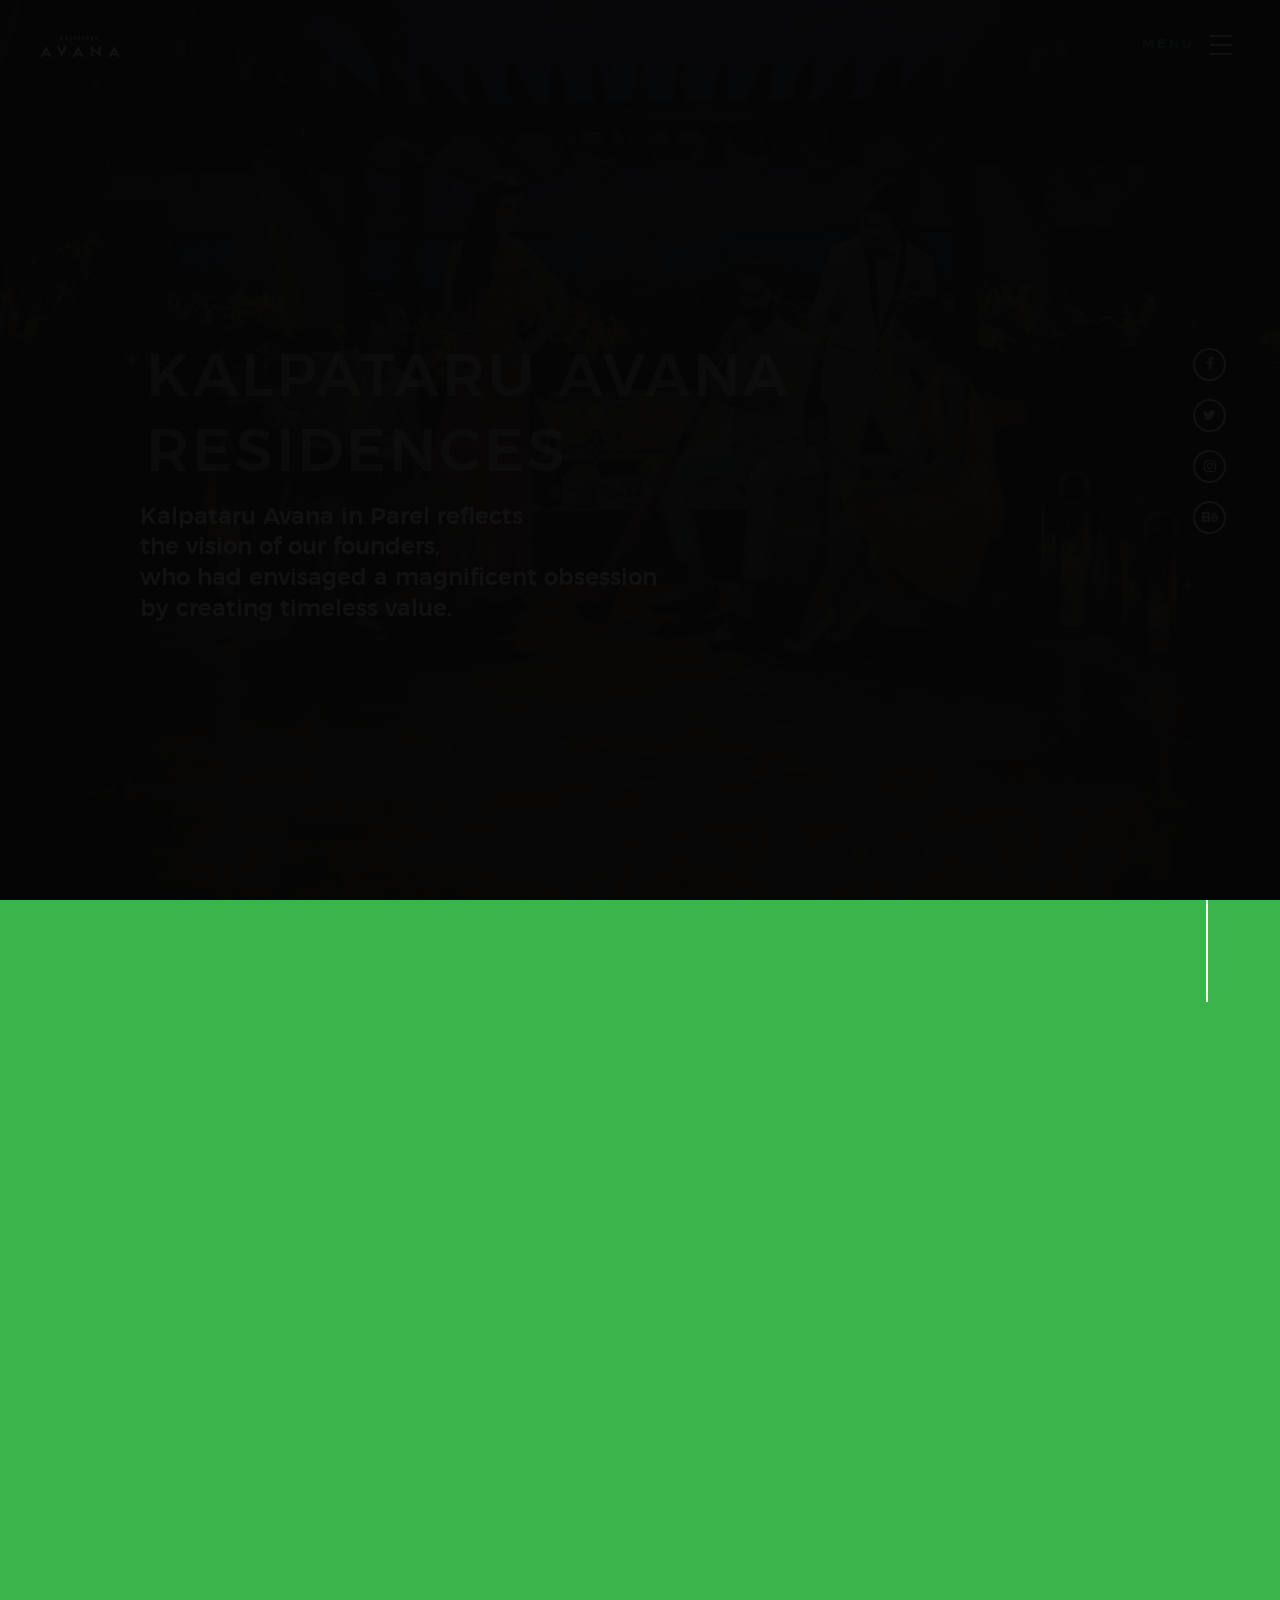
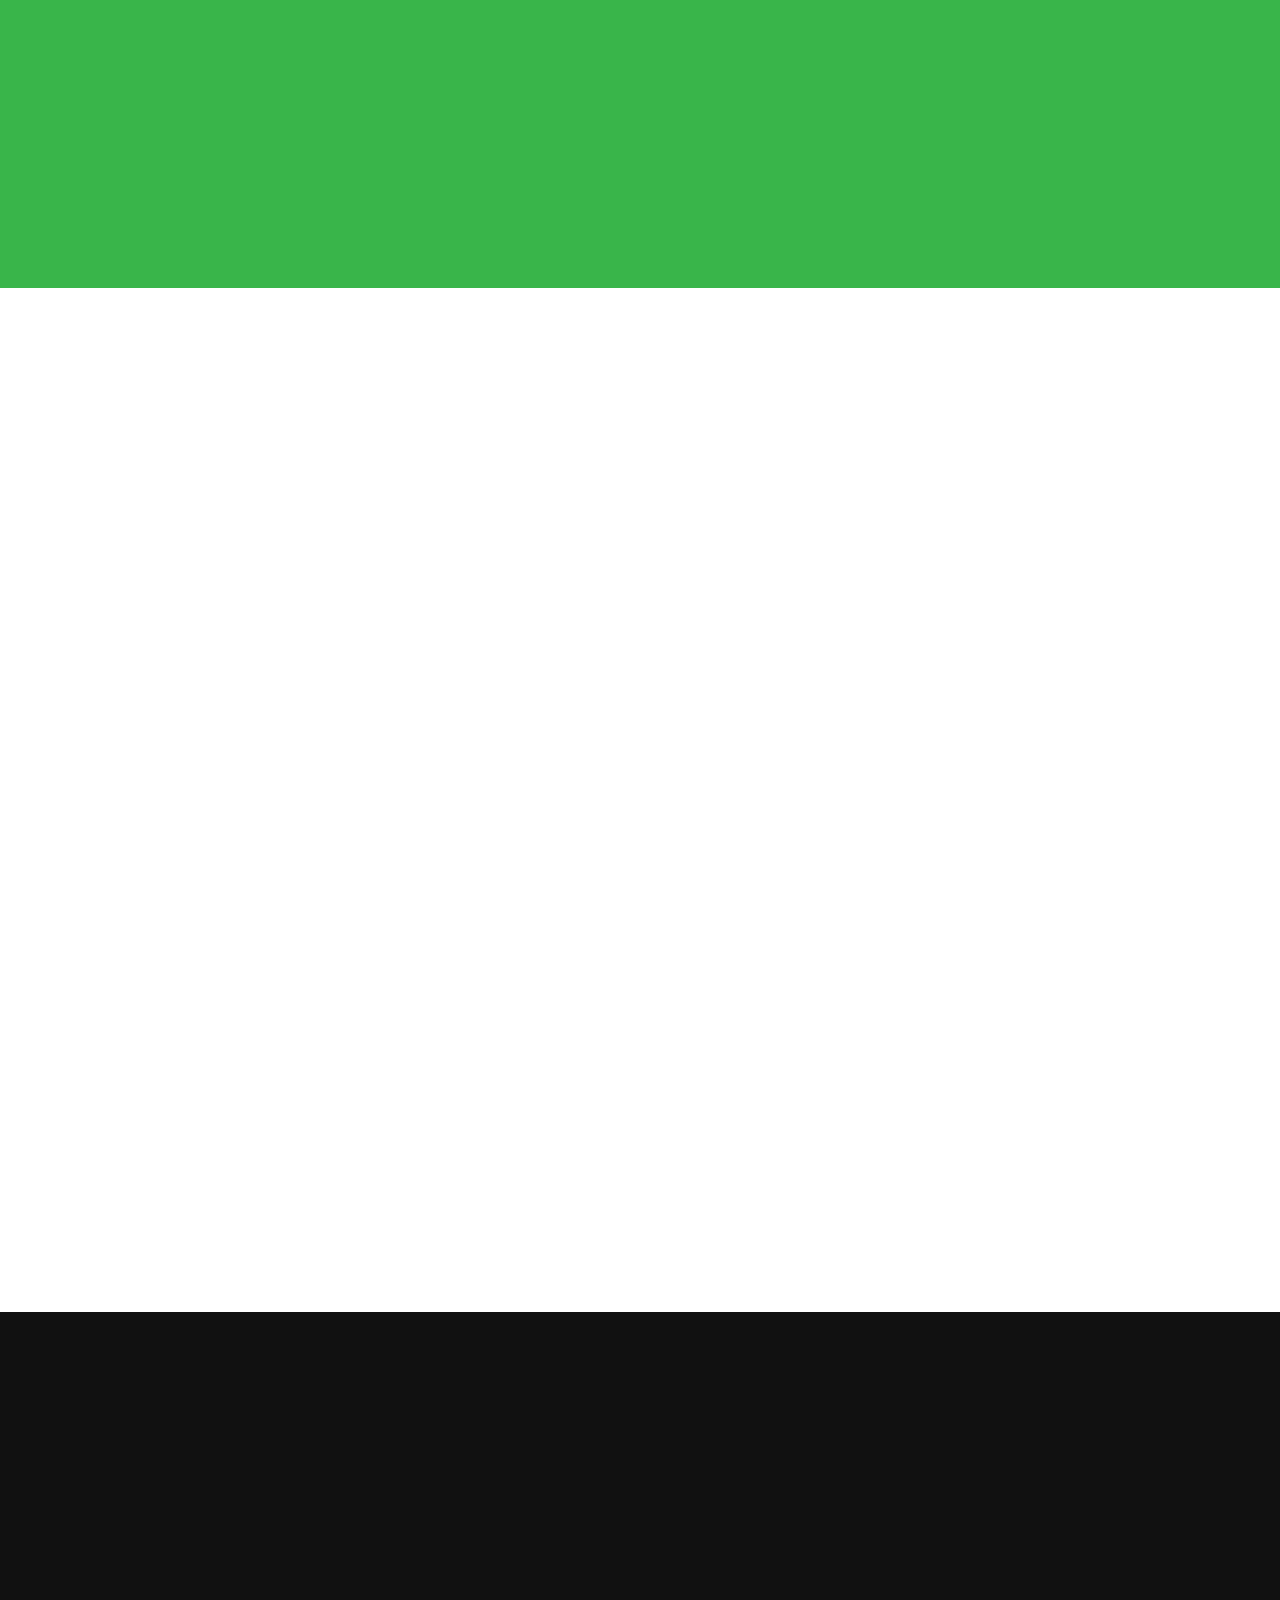
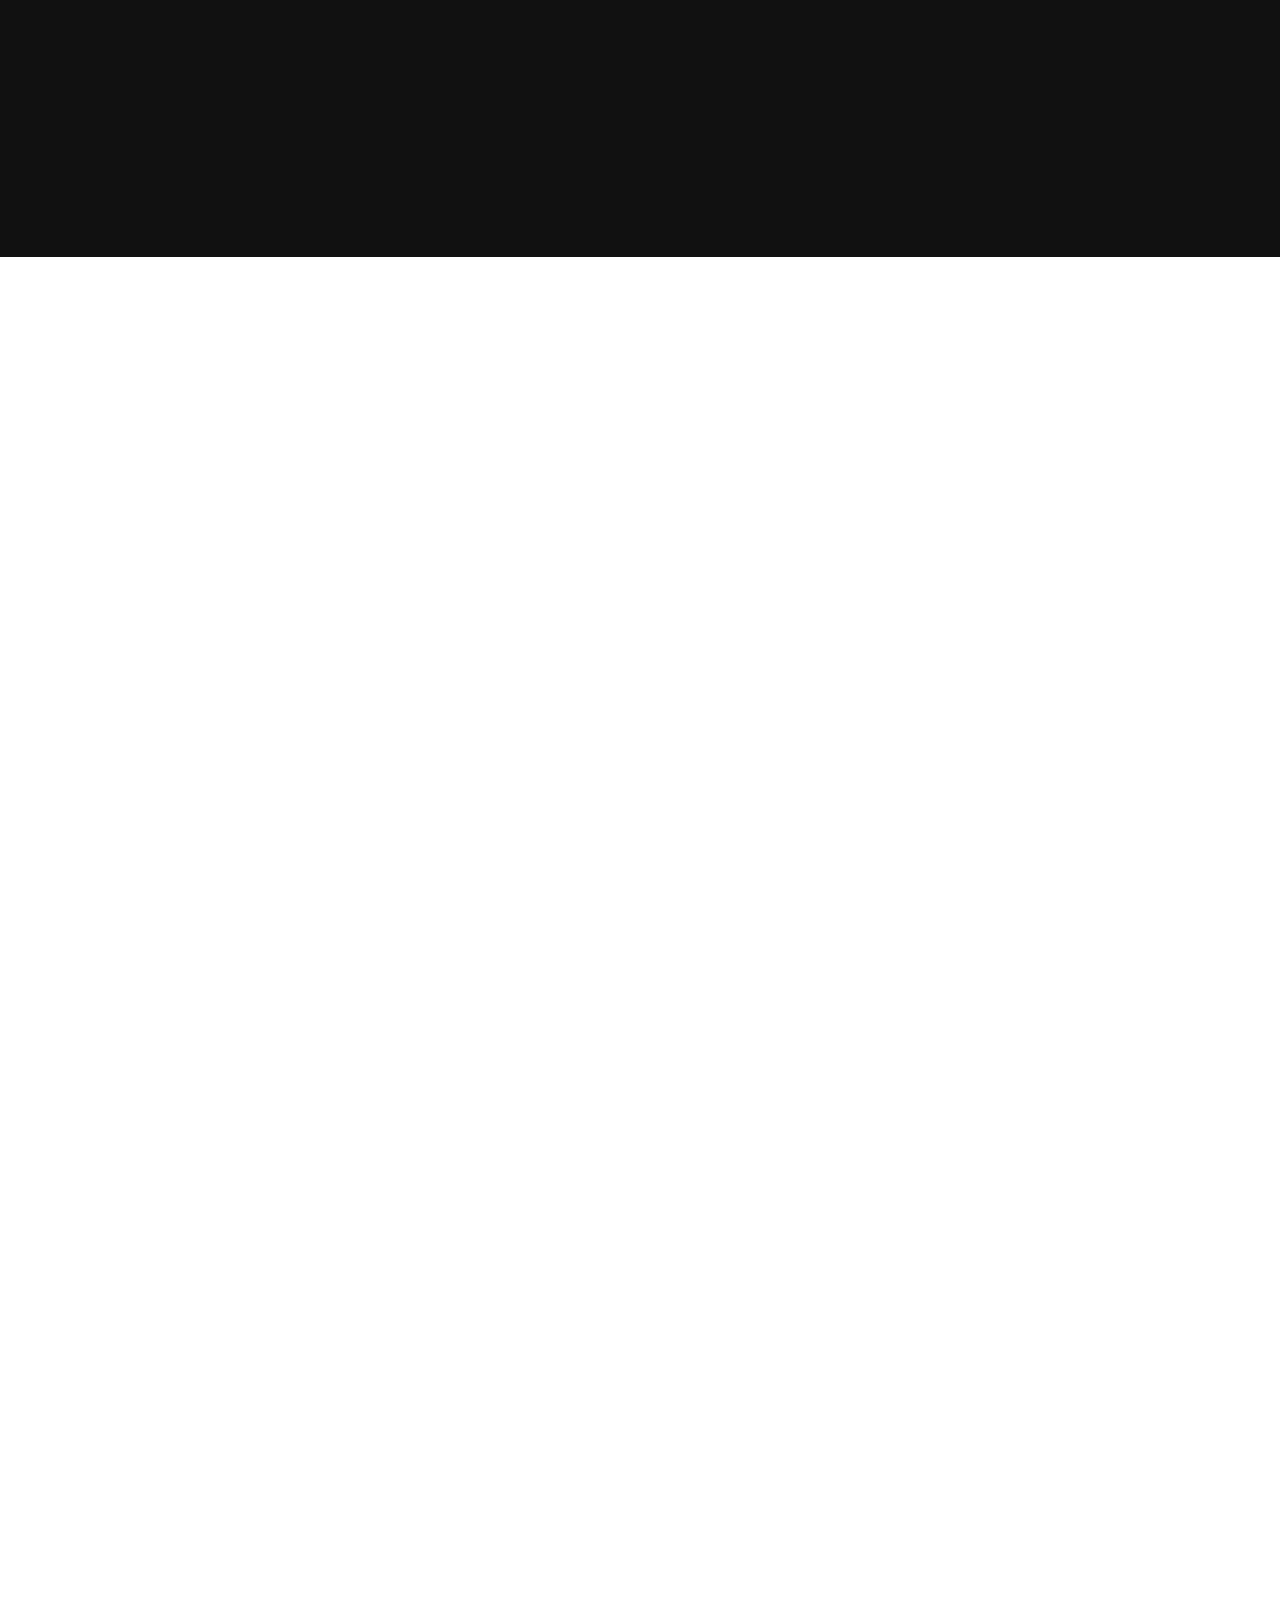
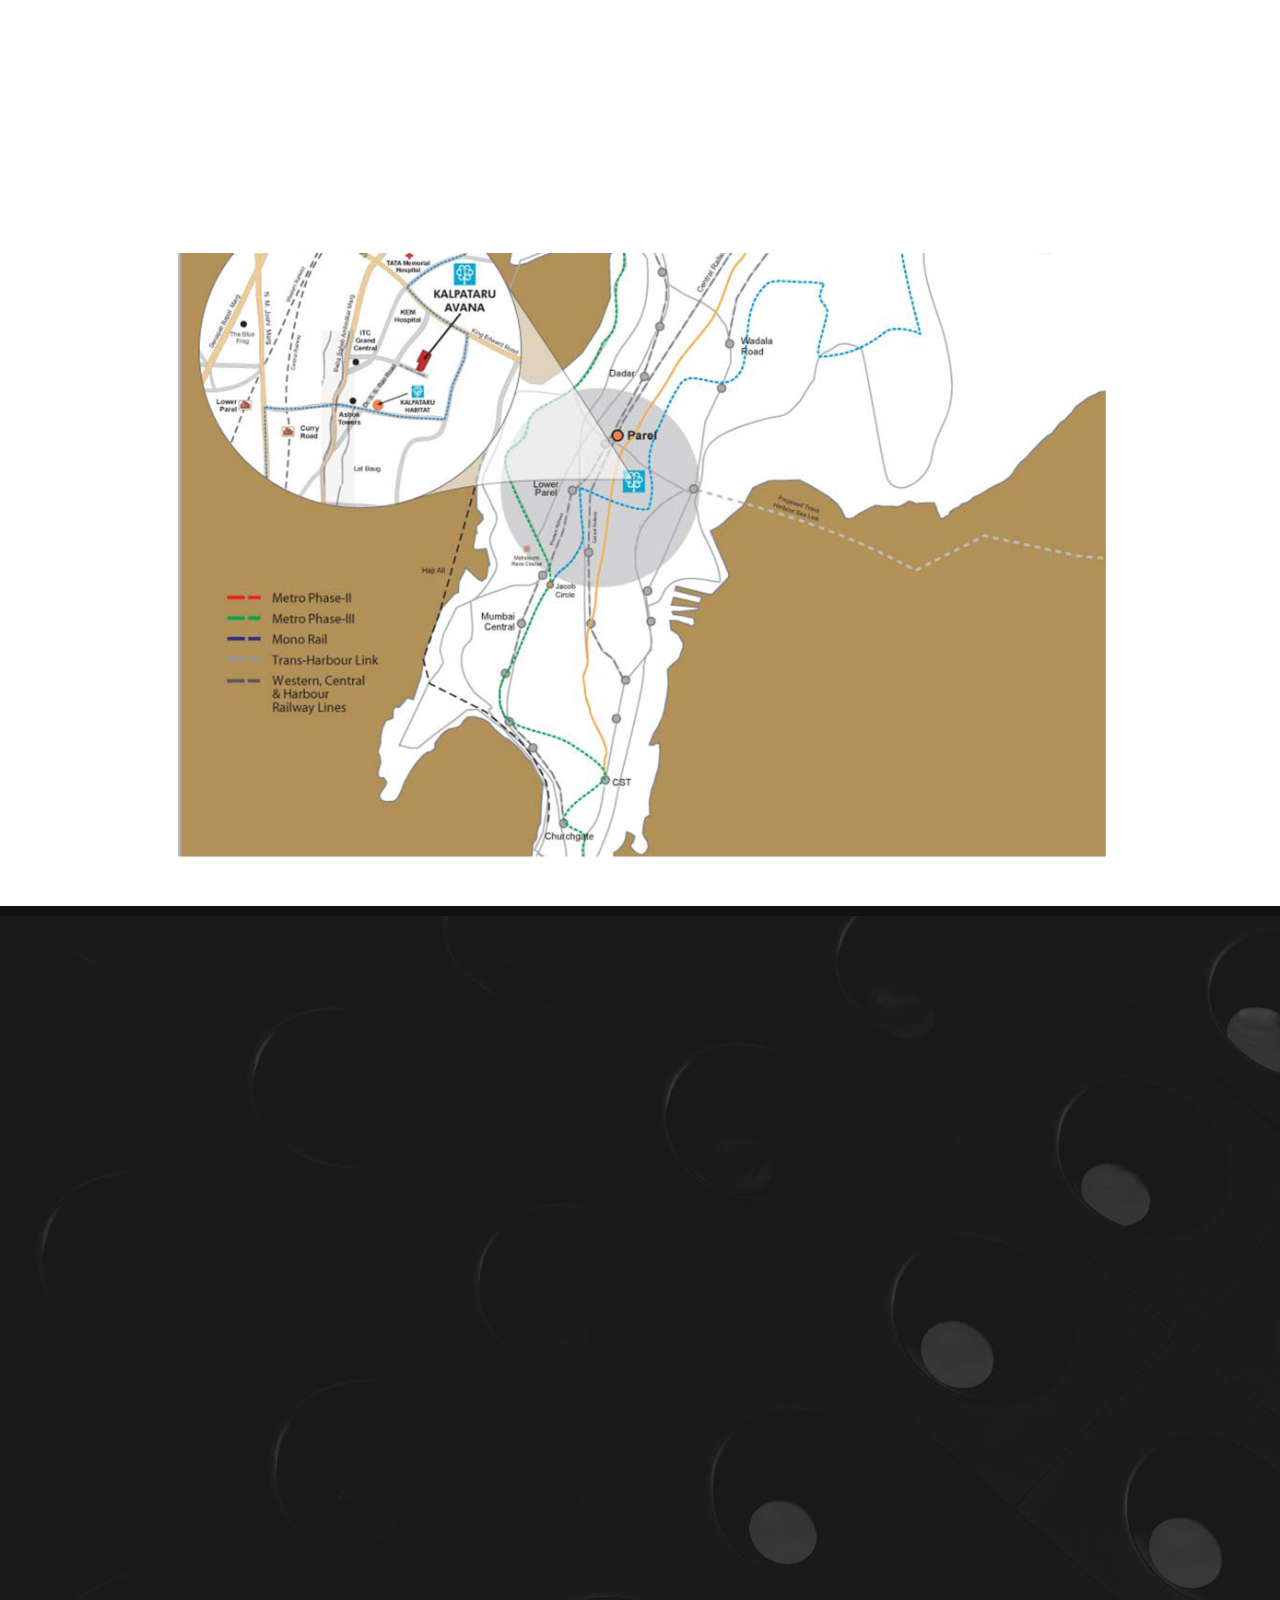
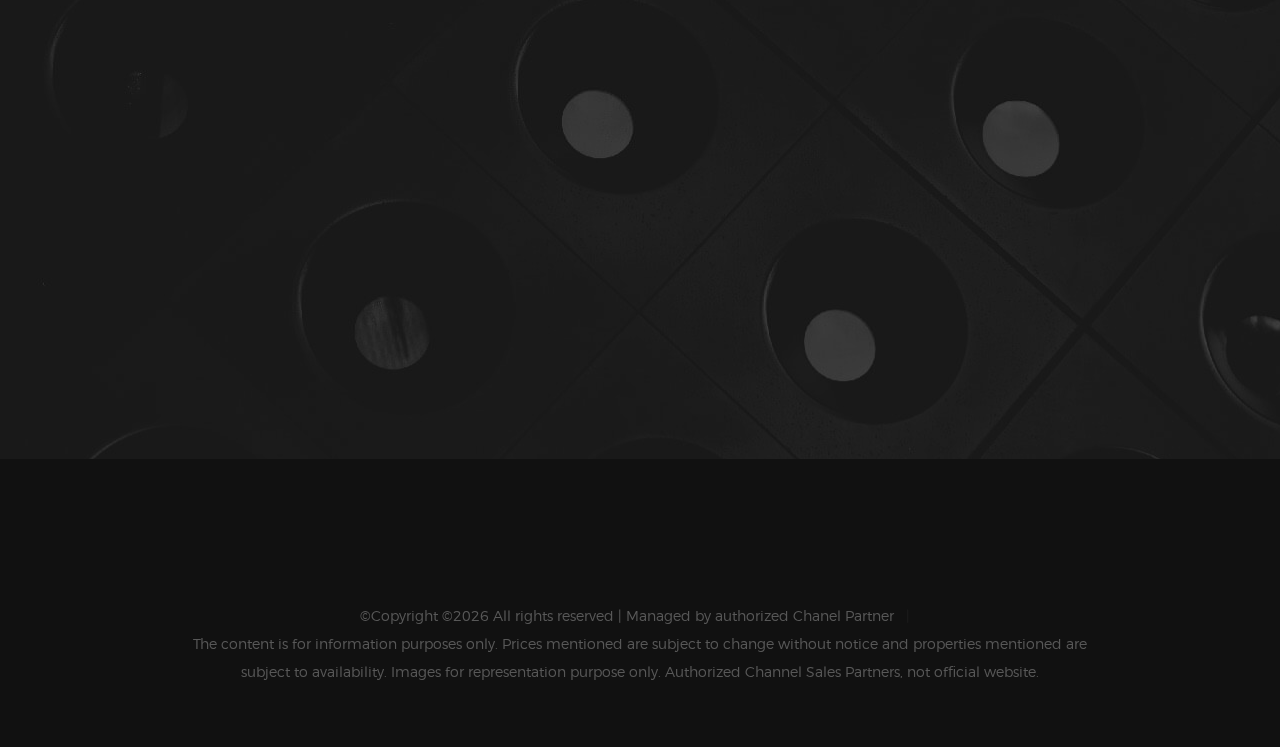
<file: kavana/index.html>
<!DOCTYPE html>
<html class="no-js" lang="en">
<!--<![endif]-->

<head>

    <!--- basic page needs
    ================================================== -->
    <meta charset="utf-8">
    <title>Kalpataru Avana Residences</title>
    <meta name="description" content="">
    <meta name="author" content="">

    <!-- mobile specific metas
    ================================================== -->
    <meta name="viewport" content="width=device-width, initial-scale=1">

    <!-- CSS
    ================================================== -->
    <link rel="stylesheet" href="css/base.css">
    <link rel="stylesheet" href="css/vendor.css">
    <link rel="stylesheet" href="css/main.css">

    <!-- script
    ================================================== -->
    <script src="js/modernizr.js"></script>
    <script src="js/pace.min.js"></script>

    <!-- favicons
    ================================================== -->
    <link rel="shortcut icon" href="favicon.png" type="image/x-icon">
    <link rel="icon" href="favicon.png" type="image/x-icon">

</head>

<body id="top">

    <!-- header
    ================================================== -->
    <header class="s-header">

        <div class="header-logo">
            <a class="site-logo" href="index.html">
                <img src="images/logo.png" alt="Homepage">
            </a>
        </div>

        <nav class="header-nav">

            <a href="#0" class="header-nav__close" title="close"><span>Close</span></a>

            <div class="header-nav__content">
                <h3>Navigation</h3>
                
                <ul class="header-nav__list">
                    <li class="current"><a class="smoothscroll"  href="#home" title="home">Home</a></li>
                    <li><a class="smoothscroll"  href="#about" title="about">About</a></li>
                    <li><a class="smoothscroll"  href="#services" title="services">Amenities</a></li>
                    <li><a class="smoothscroll"  href="#contact" title="contact">Contact</a></li>
                </ul>
                <ul class="header-nav__social">
                    <li>
                        <a href="#"><i class="fa fa-facebook"></i></a>
                    </li>
                    <li>
                        <a href="#"><i class="fa fa-twitter"></i></a>
                    </li>
                    <li>
                        <a href="#"><i class="fa fa-instagram"></i></a>
                    </li>
                    <li>
                        <a href="#"><i class="fa fa-behance"></i></a>
                    </li>
                    
                </ul>

            </div> <!-- end header-nav__content -->

        </nav>  <!-- end header-nav -->

        <a class="header-menu-toggle" href="#0">
            <span class="header-menu-text">Menu</span>
            <span class="header-menu-icon"></span>
        </a>

    </header> <!-- end s-header -->


    <!-- home
    ================================================== -->
    <section id="home" class="s-home target-section" data-parallax="scroll" data-image-src="images/bc.jpg" data-natural-width=3000 data-natural-height=2000 data-position-y=center>

        <div class="overlay"></div>
        <div class="shadow-overlay"></div>

        <div class="home-content">

            <div class="row home-content__main">

                <h1>Kalpataru Avana Residences</h1>

                <h3>
                    Kalpataru Avana in Parel reflects<br>
                    the vision of our founders,<br>
                    who had envisaged a magnificent obsession<br>
                    by creating timeless value.<br>
               </h3>

            </div>

            
        </div> <!-- end home-content -->


        <ul class="home-social">
            <li>
                <a href="#0"><i class="fa fa-facebook" aria-hidden="true"></i><span>Facebook</span></a>
            </li>
            <li>
                <a href="#0"><i class="fa fa-twitter" aria-hidden="true"></i><span>Twiiter</span></a>
            </li>
            <li>
                <a href="#0"><i class="fa fa-instagram" aria-hidden="true"></i><span>Instagram</span></a>
            </li>
            <li>
                <a href="#0"><i class="fa fa-behance" aria-hidden="true"></i><span>Behance</span></a>
            </li>
                    </ul> 
        <!-- end home-social -->

    </section> <!-- end s-home -->


    <!-- about
    ================================================== -->
    <section id='about' class="s-about">

        <div class="row section-header has-bottom-sep" data-aos="fade-up">
            <div class="col-full">
                <h3 class="subhead subhead--dark">Overview</h3>
                <h1 class="display-1 display-1--light">Kalpataru Avana Residence</h1>
            </div>
        </div> <!-- end section-header -->

        <div class="row about-desc" data-aos="fade-up">
            <div class="col-full">
                <p>Kalpataru Avana Residences will be the most upmarket address for Mumbai’s cognoscenti. Every facet here, small or big, is conceptualized to deliver exclusivity, and is designed to create a home for the crème de la crème of the city.It has Palatial residences with 12’10” floor-to-floor height, Only 2 apartments per floor in each wing, Wide sundecks/balconies overlooking acres of open green spaces and eastern seaboard and East-west oriented homes designed with emphasis on natural lighting and ventilation.

</p>
            </div>
        </div> <!-- end about-desc -->

        <div class="row about-stats stats block-1-4 block-m-1-2 block-mob-full" data-aos="fade-up">
                
            <div class="col-block stats__col ">
                <div class="stats__count">11</div>
                <h5>Agents</h5>
            </div>
            <div class="col-block stats__col">
                <div class="stats__count">389</div>
                <h5>Rents</h5>
            </div>
            <div class="col-block stats__col">
                <div class="stats__count">965</div>
                <h5>Contracts</h5>
            </div>
            <div class="col-block stats__col">
                <div class="stats__count">37</div>
                <h5>Investment</h5> 
            </div>

        </div> <!-- end about-stats -->

        <div class="about__line"></div>

    </section> <!-- end s-about -->


    <!-- services
    ================================================== -->
    <section id='services' class="s-services">

        <div class="row section-header has-bottom-sep" data-aos="fade-up">
            <div class="col-full">
                <h3 class="subhead">Amenities</h3>
                <h1 class="display-2">Kalpataru Avana Parel has every convenience you need to live a life of luxury and excellence.



</h1>
            </div>
        </div> <!-- end section-header -->

        <div class="row services-list block-1-2 block-tab-full">

            <div class="col-block service-item" data-aos="fade-up">
                <div class="service-icon">
                    <i class="icon-paint-brush"></i>
                </div>
                <div class="service-text">
                    <h3 class="h2">External</h3>
                    <p>Synthetic grass lawn for multi-sport activities, Jogging/walking pathway, Rock climbing wall, Maze garden, Fitness area, Kids’ play area, Rooftop gymnasium, Party hall and landscaped terrace and Club Facilities.</p>

                </div>
            </div>
<div class="col-block service-item" data-aos="fade-up">
                <div class="service-icon">
                    <i class="icon-eye"></i>
                </div>
                <div class="service-text">
                    <h3 class="h2">Security Services</h3>
                    <p>Video door phone integrated with intrusion alarm system & intercom in living room, Fire-fighting systems with fire staircase and FHC, High-speed elevators with Auto Rescue Device (ARD), Power backup in apartments.</p>
                </div>
            </div>

            
            <div class="col-block service-item" data-aos="fade-up">
                <div class="service-icon">
                    <i class="icon-cube"></i>
                </div>  
                <div class="service-text">
                    <h3 class="h2">Living Area</h3>
                    <p>Imported marble flooring adorning the living and dining area, Engineered wooden flooring in bedrooms, Well-planned kitchen with quartz-based agglomerate marble flooring, platforms and dado, Imported marble/designer tiles in bathrooms, Glass partitions in all bathrooms and Rain shower with body jet spray and TV point in master bathroom</p>



                </div>
            </div>

            <div class="col-block service-item" data-aos="fade-up">
                <div class="service-icon">
                    <i class="icon-group"></i>
                </div>
                <div class="service-text">
                    <h3 class="h2">Clubhouse</h3>
                    <p>Well-appointed clubhouse, Ozonated and temperature-controlled swimming pool and kids’ pool with deck, Open air jacuzzi, Exotic spa and showers, Squash court and indoor games room, Lounge, Pool table, Table tennis, carrom, foosball, chess, Video games & entertainment room, Dartboard, Reception lounge, Function hall, Music room, Children’s activity area and Golf putting court.</p>


               </div>
            </div>

            
        </div> <!-- end services-list -->

    </section> <!-- end s-services -->


    <!-- works
    ================================================== -->
    <section id='works' class="s-works">

        <div class="intro-wrap">
                
            <div class="row section-header has-bottom-sep light-sep" data-aos="fade-up">
                <div class="col-full">
                    <h3 class="subhead">Amenities Gallery</h3>
                    <h1 class="display-2 display-2--light">We love what we do, check out some of our works</h1>
                </div>
            </div> <!-- end section-header -->

        </div> <!-- end intro-wrap -->

        <div class="row works-content">
            <div class="col-full masonry-wrap">
                <div class="masonry">
    
                    <div class="masonry__brick" data-aos="fade-up">
                        <div class="item-folio">
                                
                            <div class="item-folio__thumb">
                                <a href="images/portfolio/gallery/a1.jpg" class="thumb-link" data-size="1050x700">
                                    <img src="images/portfolio/a1.jpg" 
                                         srcset="images/portfolio/a1.jpg 1x, images/portfolio/a1.jpg 2x" alt="">
                                </a>
                            </div>
    
                            <div class="item-folio__text">
                                <h3 class="item-folio__title">
                                    Kids Play Area
                                </h3>
                               </div>
    
       
                        </div>
                    </div> <!-- end masonry__brick -->

                    <div class="masonry__brick" data-aos="fade-up">
                        <div class="item-folio">
                                
                            <div class="item-folio__thumb">
                                <a href="images/portfolio/gallery/a2.jpg" class="thumb-link" data-size="1050x700">
                                    <img src="images/portfolio/a2.jpg" 
                                         srcset="images/portfolio/a2.jpg 1x, images/portfolio/a2.jpg 2x" alt="">
                                </a>
                            </div>
    
                            <div class="item-folio__text">
                                <h3 class="item-folio__title">
                                    Party Hall and Landscaped Terrace
                                </h3>
                                </div>
    
                        
                        </div>
                    </div> <!-- end masonry__brick -->
    
                    <div class="masonry__brick" data-aos="fade-up">
                        <div class="item-folio">
                                
                            <div class="item-folio__thumb">
                                <a href="images/portfolio/gallery/a3.jpg" class="thumb-link" data-size="1050x700">
                                    <img src="images/portfolio/a3.jpg"
                                         srcset="images/portfolio/a3.jpg 1x, images/portfolio/a3.jpg 2x" alt="">
                                </a>
                            </div>
    
                            <div class="item-folio__text">
                                <h3 class="item-folio__title">
                                    Temperature Controlled Pool
                                </h3>
                               </div> 
                        </div>
                    </div> <!-- end masonry__brick -->
    
                    <div class="masonry__brick" data-aos="fade-up">
                        <div class="item-folio">
                                
                            <div class="item-folio__thumb">
                                <a href="images/portfolio/gallery/a4.jpg" class="thumb-link" data-size="1050x700">
                                    <img src="images/portfolio/a4.jpg" 
                                         srcset="images/portfolio/a4.jpg 1x, images/portfolio/a4.jpg 2x" alt="">
                                </a>
                            </div>
    
                            <div class="item-folio__text">
                                <h3 class="item-folio__title">
                                    Living and Dining
                                </h3>
                        
                            </div>
    
           
                        </div>
                    </div> <!-- end masonry__brick -->

                    <div class="masonry__brick" data-aos="fade-up">
                        <div class="item-folio">
                                
                            <div class="item-folio__thumb">
                                <a href="images/portfolio/gallery/a5.jpg" class="thumb-link"data-size="1050x700">
                                    <img src="images/portfolio/a5.jpg" 
                                         srcset="images/portfolio/a5.jpg 1x, images/portfolio/a5.jpg 2x" alt="">
                                </a>
                            </div>
    
                            <div class="item-folio__text">
                                <h3 class="item-folio__title">
                                    Exotic Spa and Showers
                                </h3>
                                </div>
                        </div>
                    </div> <!-- end masonry__brick -->
    
                    <div class="masonry__brick" data-aos="fade-up">
                        <div class="item-folio">
                                
                            <div class="item-folio__thumb">
                                <a href="images/portfolio/gallery/a6.jpg" class="thumb-link" data-size="1050x700">
                                    <img src="images/portfolio/a6.jpg"
                                         srcset="images/portfolio/a6.jpg 1x, images/portfolio/a6.jpg 2x" alt="">
                                </a>
                            </div>
    
                            <div class="item-folio__text">
                                <h3 class="item-folio__title">
                                    Engineered Wooden Flooring
                                </h3>
                                </div>
                        </div>
                    </div> <!-- end masonry__brick -->

                </div> <!-- end masonry -->
            </div> <!-- end col-full -->
        </div> <!-- end works-content -->

    </section> <!-- end s-works -->


    <!-- clients
    ================================================== -->
    <div class="map">
    <img src="images/location1.jpg">
</div>
       <!-- end s-clients -->


    <!-- contact
    ================================================== -->
    <section id="contact" class="s-contact">

        <div class="overlay"></div>
        
        <div class="row section-header" data-aos="fade-up">
            <div class="col-full">
                <h3 class="subhead">Contact Us</h3>
                <h1 class="display-2 display-2--light">Reach out for our project or just say hello</h1>
            </div>
        </div>

        <div class="row contact-content" data-aos="fade-up">
            
            <div class="contact-primary">

                <h3 class="h6">Enquire Now</h3>

                <form name="contactForm" id="contactForm" method="post" action="" novalidate="novalidate">
                    <fieldset>
    
                    <div class="form-field">
                        <input name="contactName" type="text" id="contactName" placeholder="Your Name" value="" minlength="2" required="" aria-required="true" class="full-width">
                    </div>
                    <div class="form-field">
                        <input name="contactEmail" type="email" id="contactEmail" placeholder="Your Email" value="" required="" aria-required="true" class="full-width">
                    </div>
                    <div class="form-field">
                        <input name="contactSubject" type="text" id="contactSubject" placeholder="Subject" value="" class="full-width">
                    </div>
                    <div class="form-field">
                        <input name="contactmobileno" type="text" id="contactmobileno" placeholder="Contact No." value="" class="full-width">
                    </div>
                </fieldset>
                    <hr><br><br>
                    <div class="form-field">
                        <button class="full-width btn--primary">Submit</button>
                        <div class="submit-loader">
                            <div class="text-loader">Sending...</div>
                            <div class="s-loader">
                                <div class="bounce1"></div>
                                <div class="bounce2"></div>
                                <div class="bounce3"></div>
                            </div>
                        </div>
                    </div>
    
                    </fieldset>
                </form>

                <!-- contact-warning -->
                <div class="message-warning">
                    Something went wrong. Please try again.
                </div> 
            
                <!-- contact-success -->
                <div class="message-success">
                    Your message was sent, thank you!<br>
                </div>

            </div> <!-- end contact-primary -->

            <div class="contact-secondary">
                <div class="contact-info">

                    <h3 class="h6 hide-on-fullwidth">Contact Info</h3>

                    <div class="cinfo">
                        <h5>Where to Find Us</h5>
                        <p>
                            Kalpataru Limited 603, Mayfair Tower I,<br>
                            Old Mumbai – Pune Road, Wakdewadi,<br>
                            Shivajinagar, 411 005. <br>
                            Maharashtra</p>
                            
                        </p>
                    </div>

                    <div class="cinfo">
                        <h5>Email Us At</h5>
                        <p>
                            getmohitsinha216@gmail.com</p>
                    </div>

                    <div class="cinfo">
                        <h5>Call Us At</h5>
                        <p>
                            Mobile: (+91) 8400000756</a>
                                <br>
                            </p>
                    </div>

                    <ul class="contact-social">
                        <li>
                            <a href="#"><i class="fa fa-facebook" aria-hidden="true"></i></a>
                        </li>
                        <li>
                            <a href="#"><i class="fa fa-twitter" aria-hidden="true"></i></a>
                        </li>
                        <li>
                            <a href="#"><i class="fa fa-instagram" aria-hidden="true"></i></a>
                        </li>
                        <li>
                            <a href="#"><i class="fa fa-behance" aria-hidden="true"></i></a>
                        </li>
                        </ul> <!-- end contact-social -->

                </div> <!-- end contact-info -->
            </div> <!-- end contact-secondary -->

        </div> <!-- end contact-content -->

    </section> <!-- end s-contact -->


    <!-- footer
    ================================================== -->
    <footer>
                
        <div class="row footer-bottom">

            <div class="col-twelve">
                <div class="copyright">
                    <span>&copy;Copyright &copy;<script>document.write(new Date().getFullYear());</script> All rights reserved | Managed by authorized Chanel Partner</span>
<span>The content is for information purposes only. Prices mentioned are subject to change without notice and properties mentioned are subject to availability. Images for representation purpose only. Authorized Channel Sales Partners, not official website.</span> 
                    </div>

                <div class="go-top">
                    <a class="smoothscroll" title="Back to Top" href="#top"><i class="icon-arrow-up" aria-hidden="true"></i></a>
                </div>
            </div>

        </div> <!-- end footer-bottom -->

    </footer> <!-- end footer -->


    <!-- photoswipe background
    ================================================== -->
    <div aria-hidden="true" class="pswp" role="dialog" tabindex="-1">

        <div class="pswp__bg"></div>
        <div class="pswp__scroll-wrap">

            <div class="pswp__container">
                <div class="pswp__item"></div>
                <div class="pswp__item"></div>
                <div class="pswp__item"></div>
            </div>

            <div class="pswp__ui pswp__ui--hidden">
                <div class="pswp__top-bar">
                    <div class="pswp__counter"></div><button class="pswp__button pswp__button--close" title="Close (Esc)"></button> <button class="pswp__button pswp__button--share" title=
                    "Share"></button> <button class="pswp__button pswp__button--fs" title="Toggle fullscreen"></button> <button class="pswp__button pswp__button--zoom" title=
                    "Zoom in/out"></button>
                    <div class="pswp__preloader">
                        <div class="pswp__preloader__icn">
                            <div class="pswp__preloader__cut">
                                <div class="pswp__preloader__donut"></div>
                            </div>
                        </div>
                    </div>
                </div>
                <div class="pswp__share-modal pswp__share-modal--hidden pswp__single-tap">
                    <div class="pswp__share-tooltip"></div>
                </div><button class="pswp__button pswp__button--arrow--left" title="Previous (arrow left)"></button> <button class="pswp__button pswp__button--arrow--right" title=
                "Next (arrow right)"></button>
                <div class="pswp__caption">
                    <div class="pswp__caption__center"></div>
                </div>
            </div>

        </div>

    </div> <!-- end photoSwipe background -->


    <!-- preloader
    ================================================== -->
    <div id="preloader">
        <div id="loader">
            <div class="line-scale-pulse-out">
                <div></div>
                <div></div>
                <div></div>
                <div></div>
                <div></div>
            </div>
        </div>
    </div>


    <!-- Java Script
    ================================================== -->
    <script src="js/jquery-3.2.1.min.js"></script>
    <script src="js/plugins.js"></script>
    <script src="js/main.js"></script>

</body>

</html>
</file>
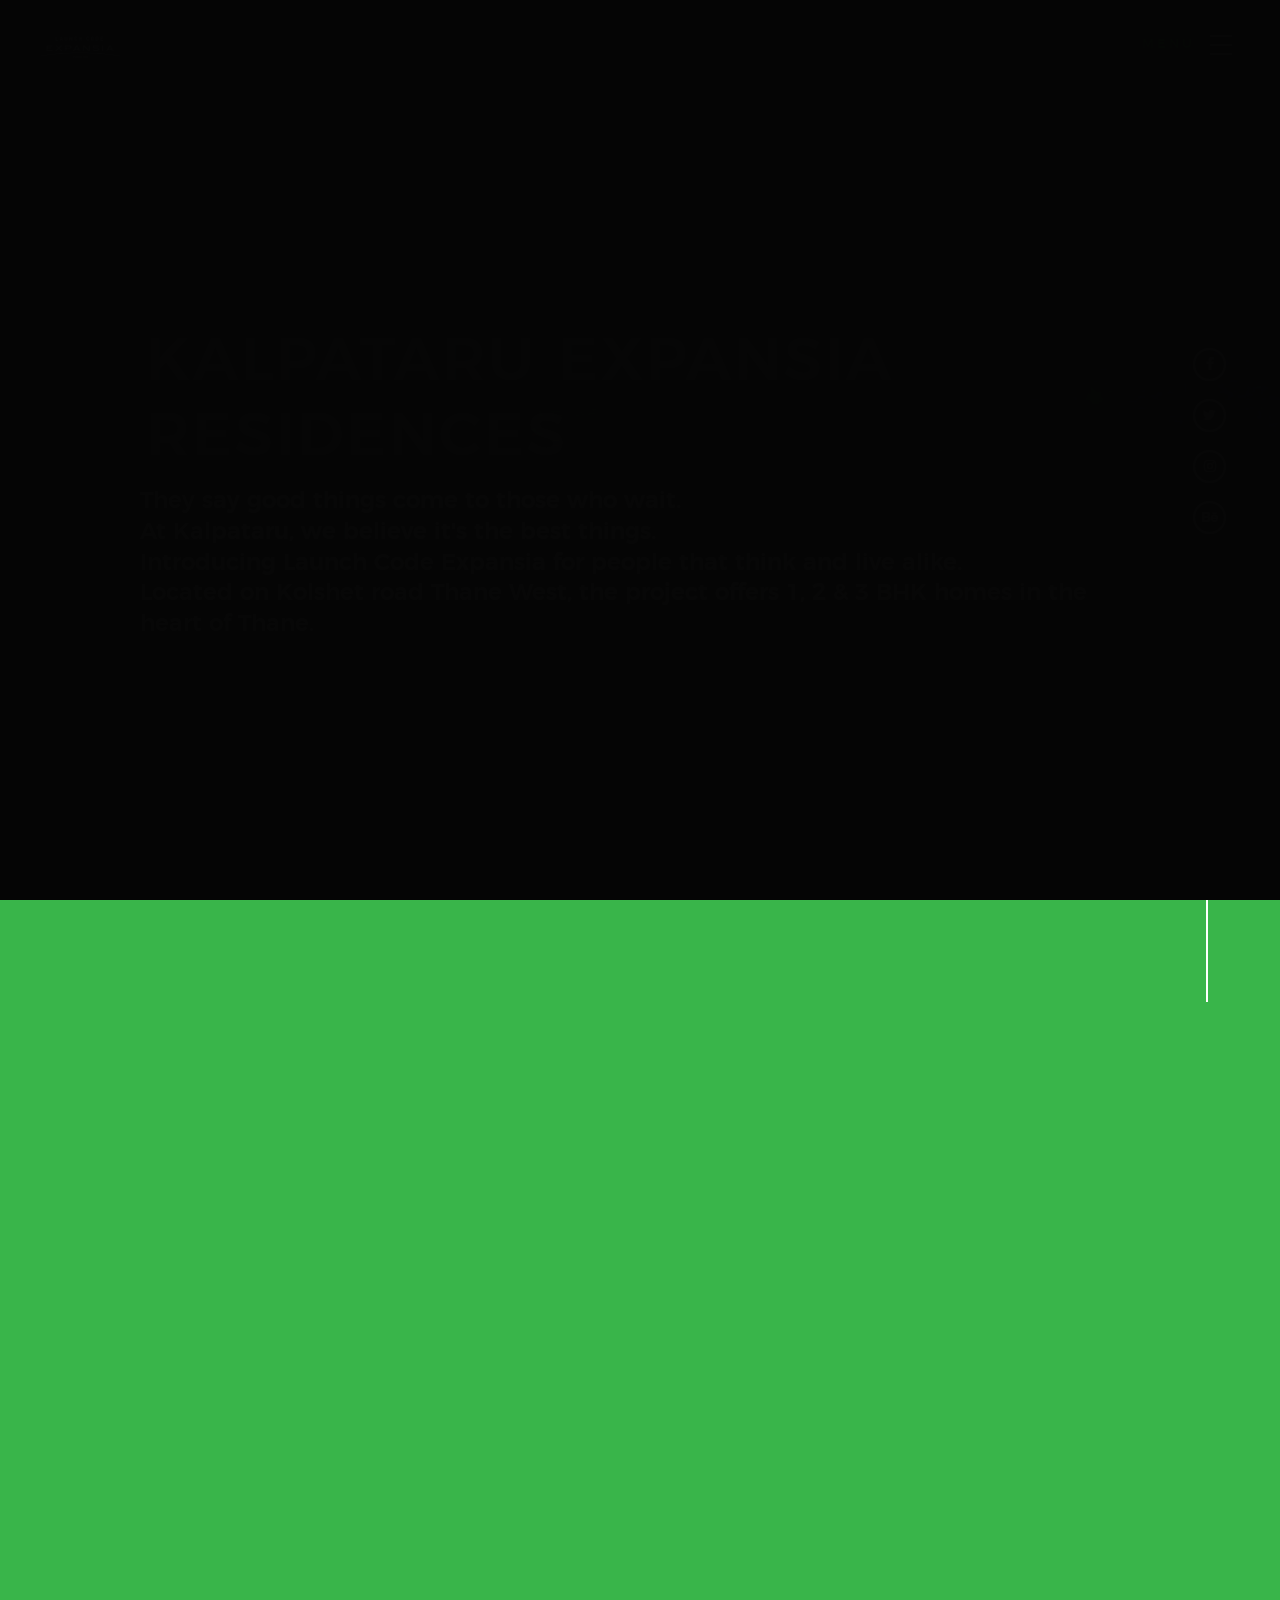
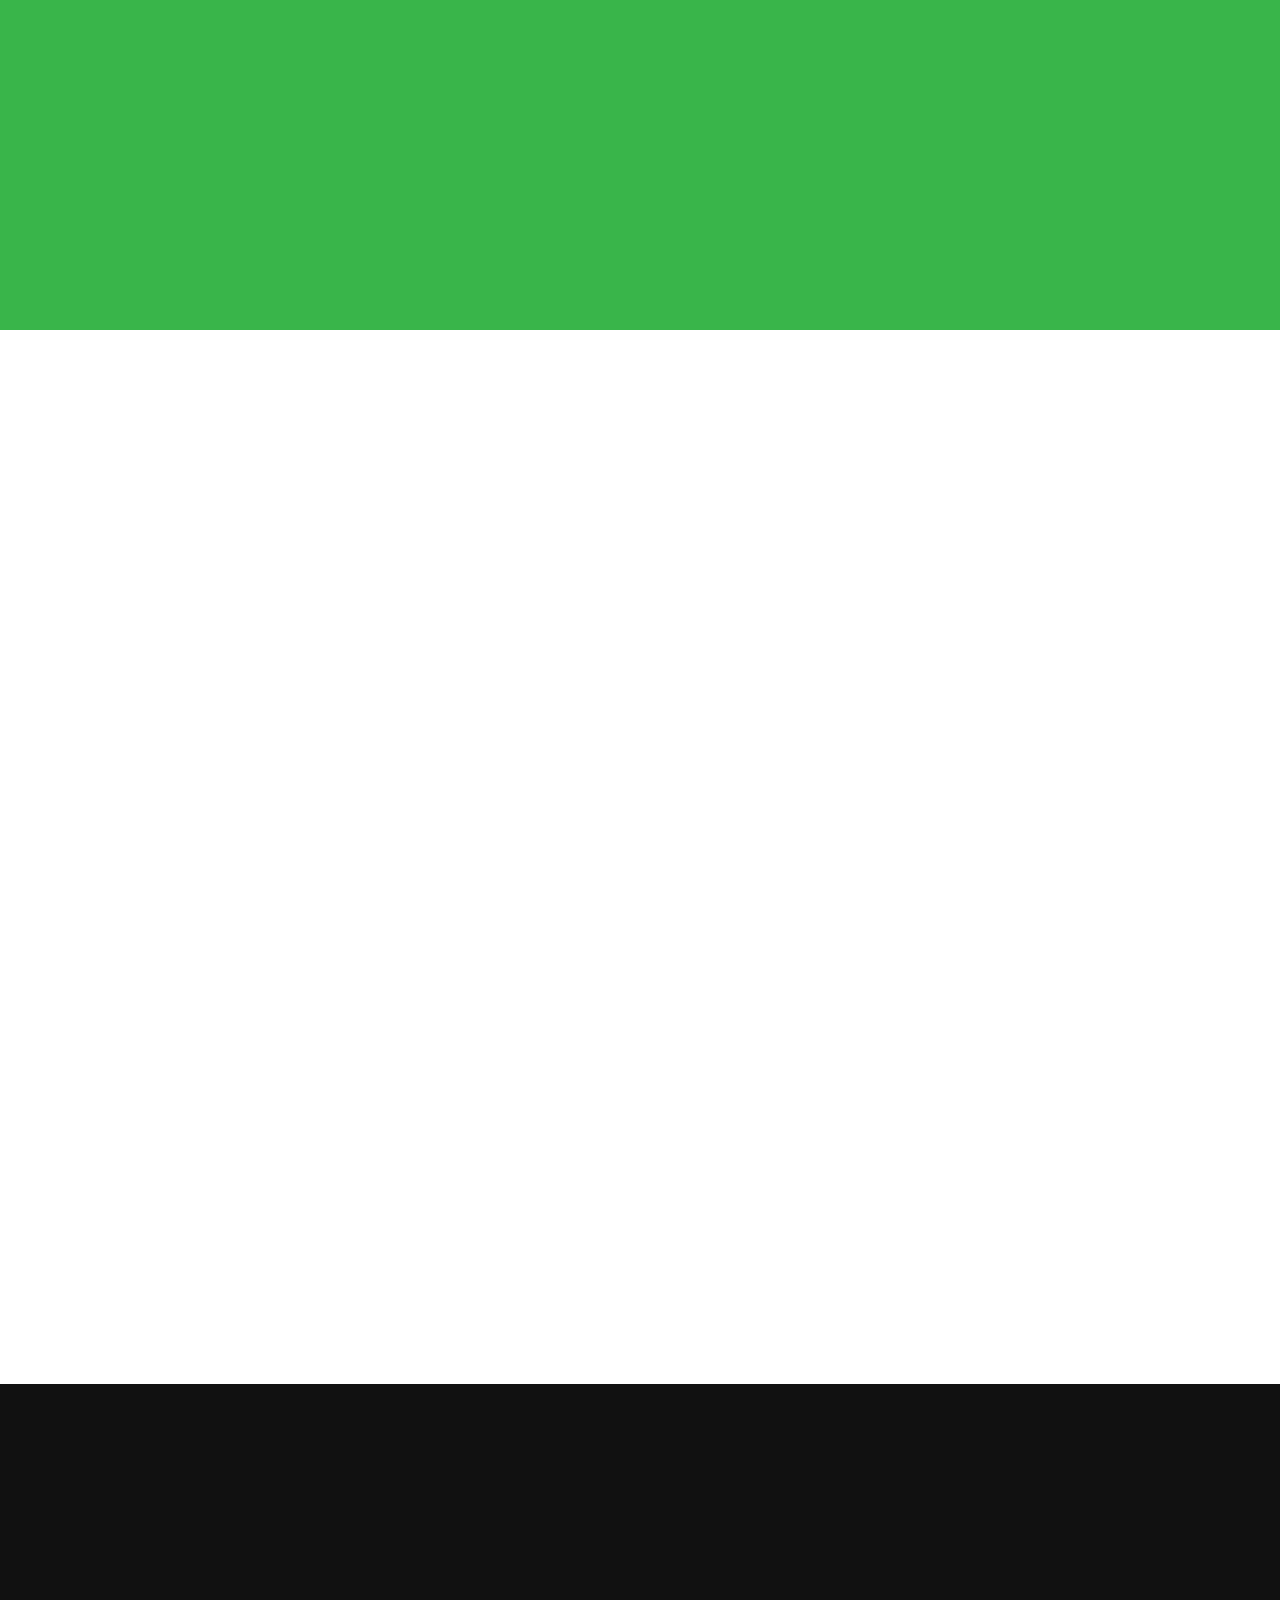
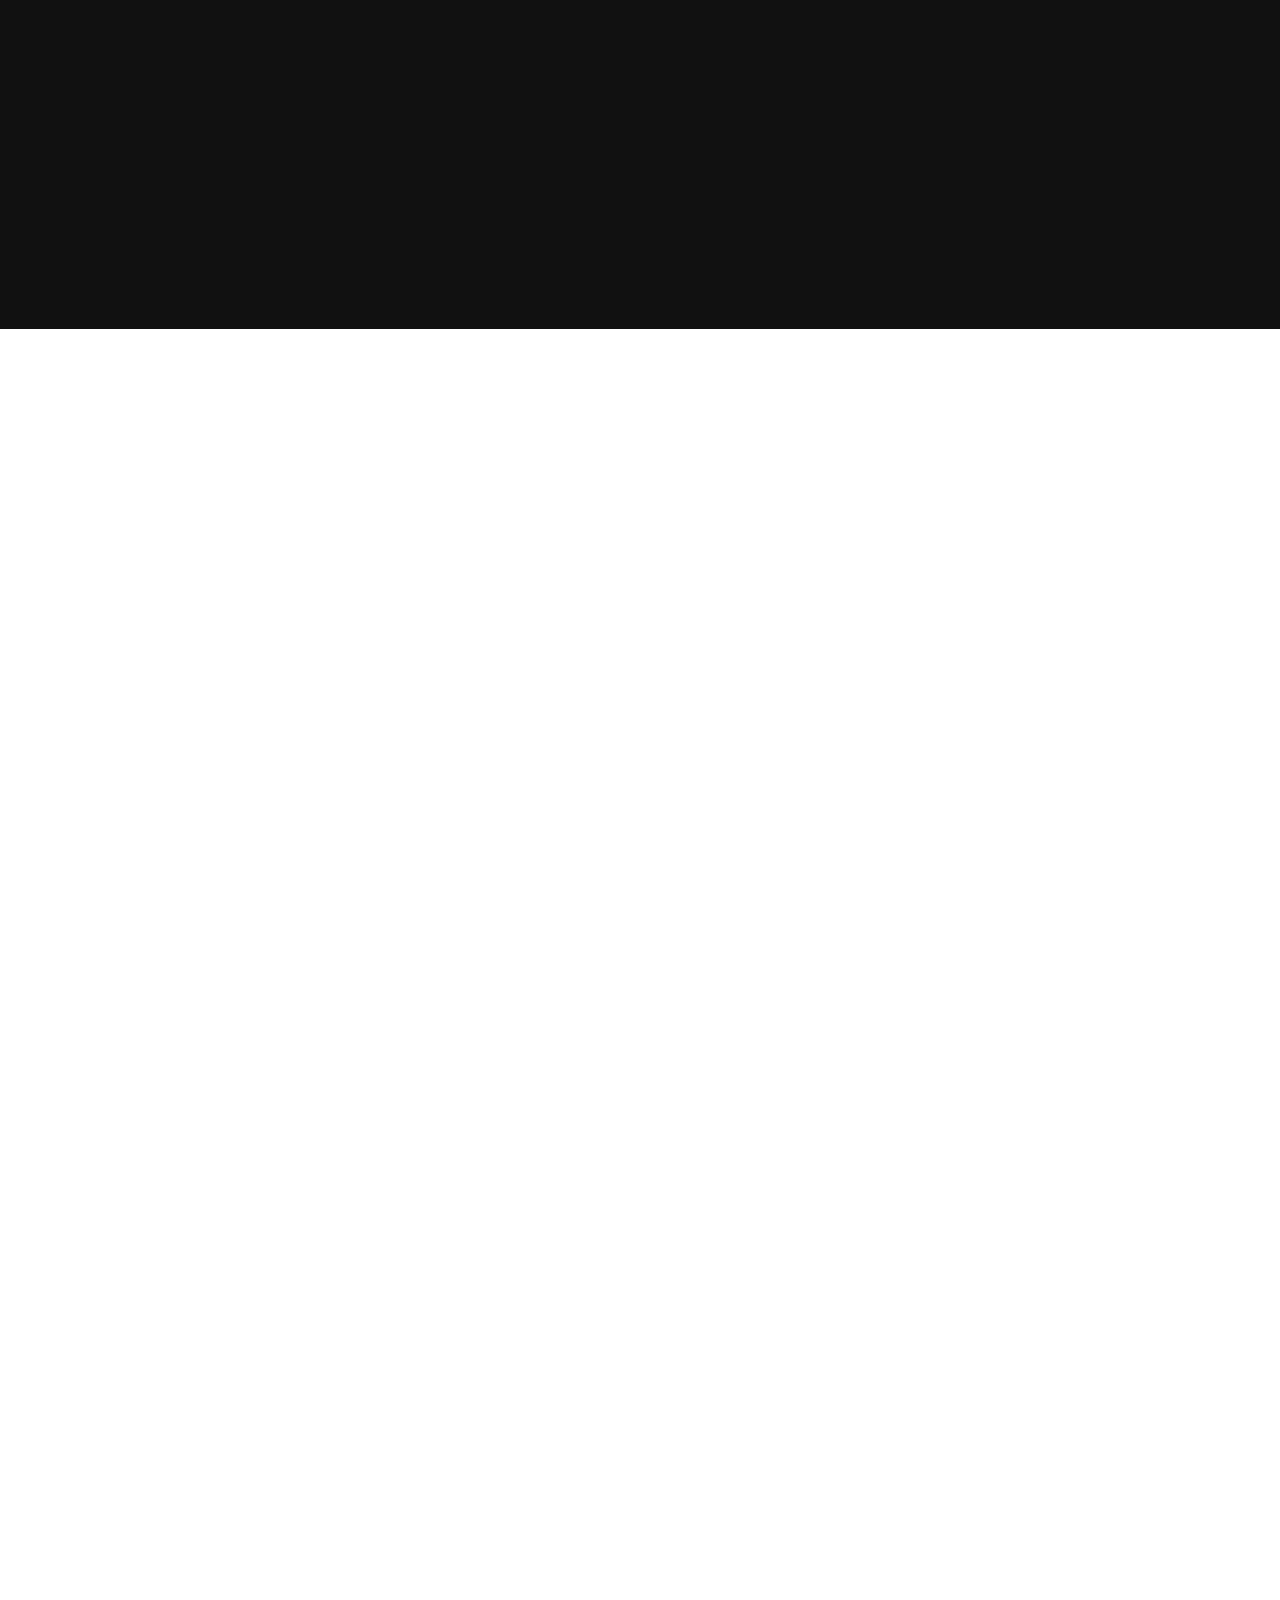
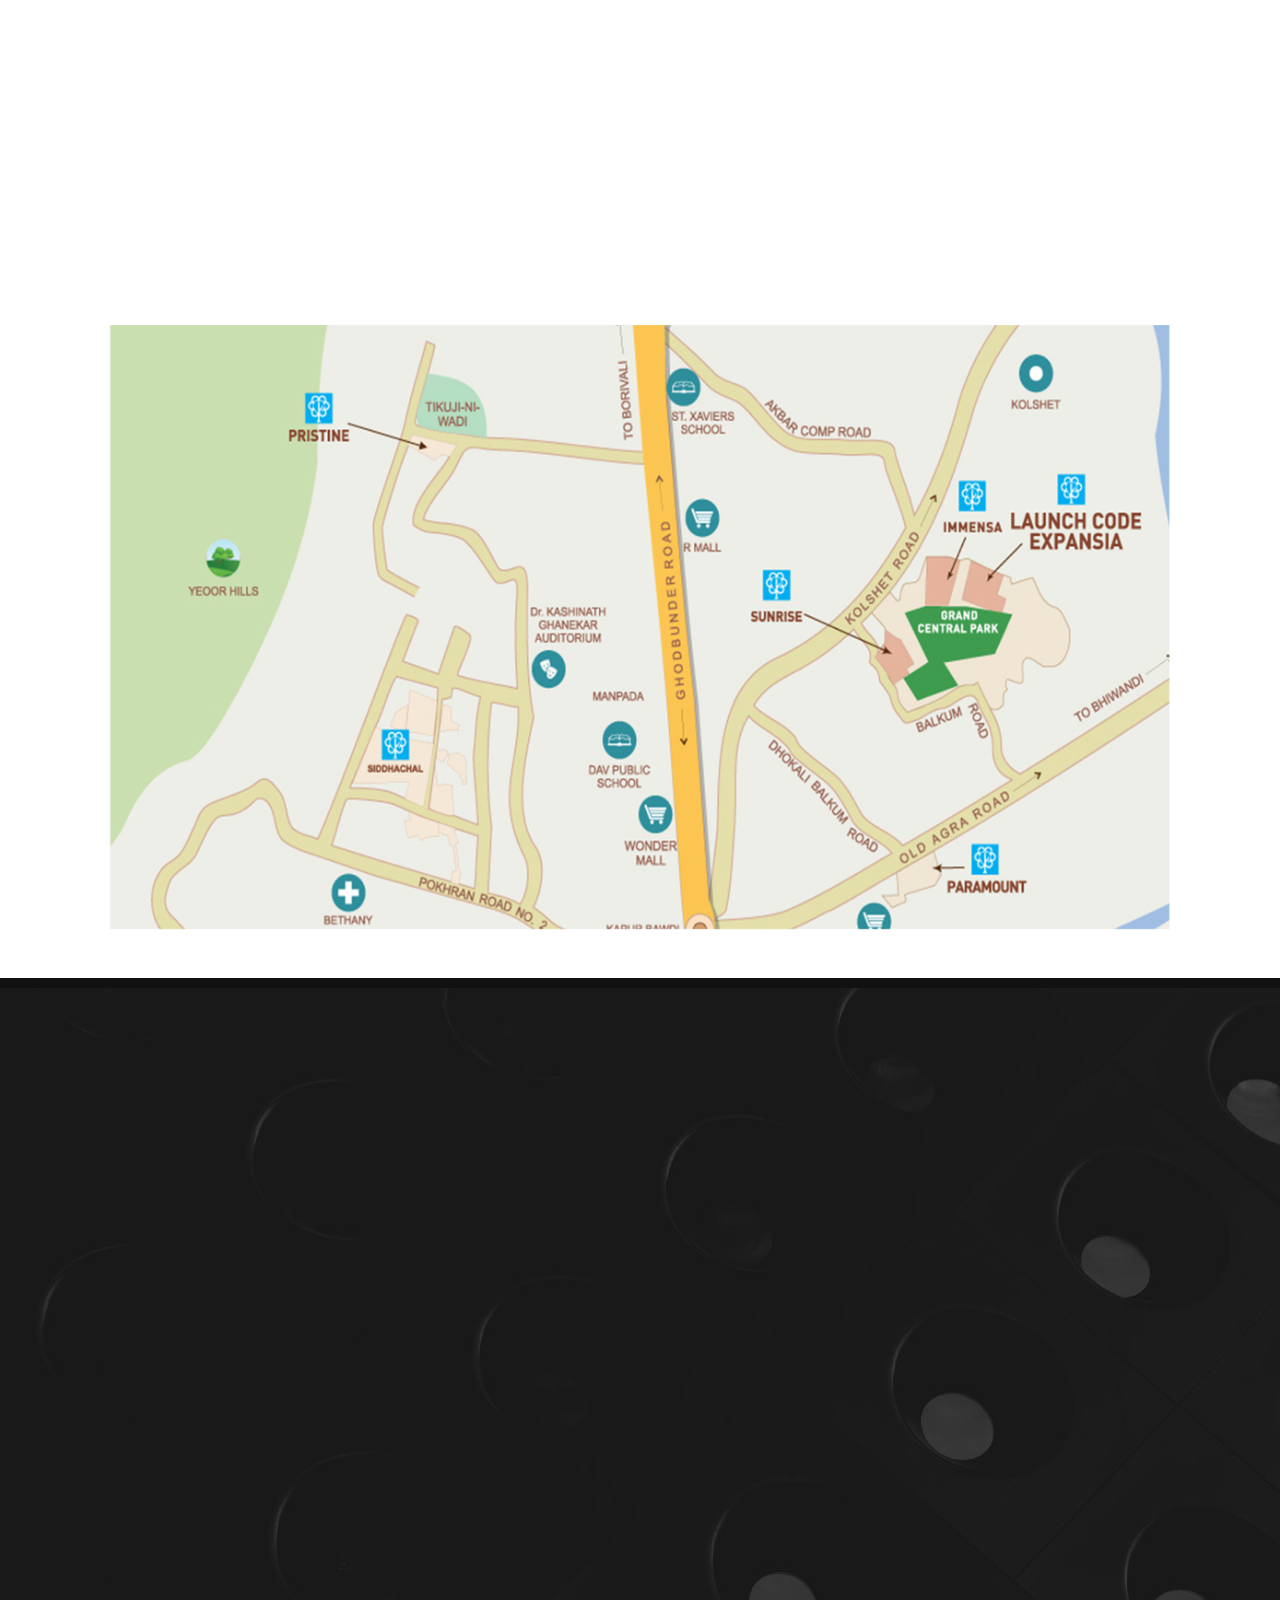
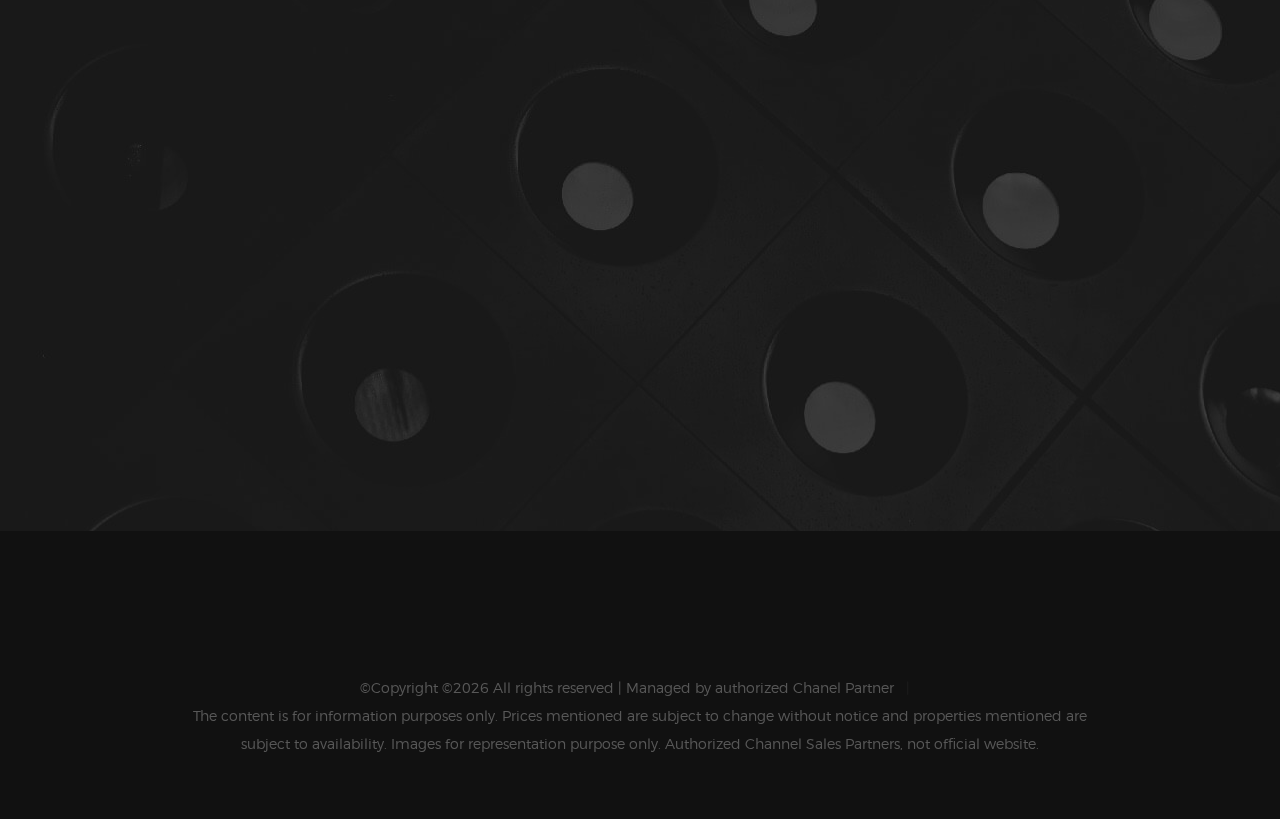
<file: kexpansia/index.html>
<!DOCTYPE html>
<html class="no-js" lang="en">
<!--<![endif]-->

<head>

    <!--- basic page needs
    ================================================== -->
    <meta charset="utf-8">
    <title>Kalpataru Expansia Residences</title>
    <meta name="description" content="">
    <meta name="author" content="">

    <!-- mobile specific metas
    ================================================== -->
    <meta name="viewport" content="width=device-width, initial-scale=1">

    <!-- CSS
    ================================================== -->
    <link rel="stylesheet" href="css/base.css">
    <link rel="stylesheet" href="css/vendor.css">
    <link rel="stylesheet" href="css/main.css">

    <!-- script
    ================================================== -->
    <script src="js/modernizr.js"></script>
    <script src="js/pace.min.js"></script>

    <!-- favicons
    ================================================== -->
    <link rel="shortcut icon" href="favicon.png" type="image/x-icon">
    <link rel="icon" href="favicon.png" type="image/x-icon">

</head>

<body id="top">

    <!-- header
    ================================================== -->
    <header class="s-header">

        <div class="header-logo">
            <a class="site-logo" href="index.html">
                <img src="images/logo.png" alt="Homepage">
            </a>
        </div>

        <nav class="header-nav">

            <a href="#0" class="header-nav__close" title="close"><span>Close</span></a>

            <div class="header-nav__content">
                <h3>Navigation</h3>
                
                <ul class="header-nav__list">
                    <li class="current"><a class="smoothscroll"  href="#home" title="home">Home</a></li>
                    <li><a class="smoothscroll"  href="#about" title="about">About</a></li>
                    <li><a class="smoothscroll"  href="#services" title="services">Amenities</a></li>
                    <li><a class="smoothscroll"  href="#contact" title="contact">Contact</a></li>
                </ul>
                <ul class="header-nav__social">
                    <li>
                        <a href="#"><i class="fa fa-facebook"></i></a>
                    </li>
                    <li>
                        <a href="#"><i class="fa fa-twitter"></i></a>
                    </li>
                    <li>
                        <a href="#"><i class="fa fa-instagram"></i></a>
                    </li>
                    <li>
                        <a href="#"><i class="fa fa-behance"></i></a>
                    </li>
                    
                </ul>

            </div> <!-- end header-nav__content -->

        </nav>  <!-- end header-nav -->

        <a class="header-menu-toggle" href="#0">
            <span class="header-menu-text">Menu</span>
            <span class="header-menu-icon"></span>
        </a>

    </header> <!-- end s-header -->


    <!-- home
    ================================================== -->
    <section id="home" class="s-home target-section" data-parallax="scroll" data-image-src="images/bc.jpg" data-natural-width=3000 data-natural-height=2000 data-position-y=center>

        <div class="overlay"></div>
        <div class="shadow-overlay"></div>

        <div class="home-content">

            <div class="row home-content__main">

                <h1>Kalpataru Expansia Residences</h1>

                <h3>
                	They say good things come to those who wait.<br>
                	At Kalpataru, we believe it's the best things.<br>
                	Introducing Launch Code Expansia for people that think and live alike.<br>
                	Located on Kolshet road Thane West, the project offers 1, 2 & 3 BHK homes in the heart of Thane.<br>
                    </h3>

            </div>

            
        </div> <!-- end home-content -->


        <ul class="home-social">
            <li>
                <a href="#0"><i class="fa fa-facebook" aria-hidden="true"></i><span>Facebook</span></a>
            </li>
            <li>
                <a href="#0"><i class="fa fa-twitter" aria-hidden="true"></i><span>Twiiter</span></a>
            </li>
            <li>
                <a href="#0"><i class="fa fa-instagram" aria-hidden="true"></i><span>Instagram</span></a>
            </li>
            <li>
                <a href="#0"><i class="fa fa-behance" aria-hidden="true"></i><span>Behance</span></a>
            </li>
                    </ul> 
        <!-- end home-social -->

    </section> <!-- end s-home -->


    <!-- about
    ================================================== -->
    <section id='about' class="s-about">

        <div class="row section-header has-bottom-sep" data-aos="fade-up">
            <div class="col-full">
                <h3 class="subhead subhead--dark">Overview</h3>
                <h1 class="display-1 display-1--light">Kalpataru Expansia Residence</h1>
            </div>
        </div> <!-- end section-header -->

        <div class="row about-desc" data-aos="fade-up">
            <div class="col-full">
                <p>Spread across acres of green with breathtaking views of the Grand Central Park, these beautifully-designed living spaces come equipped with world-class amenities that offer you the highest standards of living. Dotted across the property are pockets of spaces specially-made for you to do everything you love. Be it following the stars from your private balcony or bringing your A game to the courts down below; watching the kids grow up with nature, or simply spending time with a community you love, Launch Code Expansia is a paradise nestled among the verdant greens of a township that is going to be full of experiences. Here's the home you were waiting for.

</p>
            </div>
        </div> <!-- end about-desc -->

        <div class="row about-stats stats block-1-4 block-m-1-2 block-mob-full" data-aos="fade-up">
                
            <div class="col-block stats__col ">
                <div class="stats__count">18</div>
                <h5>Agents</h5>
            </div>
            <div class="col-block stats__col">
                <div class="stats__count">405</div>
                <h5>Rents</h5>
            </div>
            <div class="col-block stats__col">
                <div class="stats__count">1109</div>
                <h5>Contracts</h5>
            </div>
            <div class="col-block stats__col">
                <div class="stats__count">42</div>
                <h5>Investment</h5> 
            </div>

        </div> <!-- end about-stats -->

        <div class="about__line"></div>

    </section> <!-- end s-about -->


    <!-- services
    ================================================== -->
    <section id='services' class="s-services">

        <div class="row section-header has-bottom-sep" data-aos="fade-up">
            <div class="col-full">
                <h3 class="subhead">Amenities</h3>
                <h1 class="display-2">Launch Code Expansia by Kalpataru has all the conveniences that complete modern-day living

</h1>
            </div>
        </div> <!-- end section-header -->

        <div class="row services-list block-1-2 block-tab-full">

            <div class="col-block service-item" data-aos="fade-up">
                <div class="service-icon">
                    <i class="icon-paint-brush"></i>
                </div>
                <div class="service-text">
                    <h3 class="h2">External</h3>
                    <p>Club facilities, Swimming pool with pool decks, Toddler's pool, Poolside cabana, Pool lounge, Children's play area, Maze garden, Outdoor exercise area, Forest grove- an urban forest with native trees, Viewing Decks.</p>
                </div>
            </div>
<div class="col-block service-item" data-aos="fade-up">
                <div class="service-icon">
                    <i class="icon-eye"></i>
                </div>
                <div class="service-text">
                    <h3 class="h2">Security Services</h3>
                    <p>Video door phone integrated with intrusion alarm system & intercom in living room, Fire-fighting systems with fire staircase and FHC, High-speed elevators with Auto Rescue Device (ARD), Power backup in apartments.</p>
                </div>
            </div>

            
            <div class="col-block service-item" data-aos="fade-up">
                <div class="service-icon">
                    <i class="icon-cube"></i>
                </div>  
                <div class="service-text">
                    <h3 class="h2">Living Area</h3>
                    <p>Vitrified tile flooring adorning the apartment, Laminate finished doors, Gypsum finished Internal walls with low Volatile Organic Compound (VOC) paint, Aluminium sliding window, Video door phone and integrated intrusion alarm system, Balcony with skid resistant tile flooring and MS railing Air-conditioned apartments, Modular kitchen equipped with microwave and refrigerator, Premium sanitary and CP fittings.</p>


                </div>
            </div>

            <div class="col-block service-item" data-aos="fade-up">
                <div class="service-icon">
                    <i class="icon-group"></i>
                </div>
                <div class="service-text">
                    <h3 class="h2">Clubhouse</h3>
                    <p>Lounge, Pool table, Table tennis, carrom, foosball, chess, Video games & entertainment room, Dartboard, Reception lounge, Function hall, Music room, Children’s activity area, Party Hall with a pantry and extended spill over terrace, Leisure pool with a pool deck, Lap pool and kids’ pool, Outdoor Jacuzzi and Multi-purpose Court ,Mini Theatre, Recreational Lounge and Golf putting court.</p>
               </div>
            </div>

            
        </div> <!-- end services-list -->

    </section> <!-- end s-services -->


    <!-- works
    ================================================== -->
    <section id='works' class="s-works">

        <div class="intro-wrap">
                
            <div class="row section-header has-bottom-sep light-sep" data-aos="fade-up">
                <div class="col-full">
                    <h3 class="subhead">Amenities Gallery</h3>
                    <h1 class="display-2 display-2--light">We love what we do, check out some of our works</h1>
                </div>
            </div> <!-- end section-header -->

        </div> <!-- end intro-wrap -->

        <div class="row works-content">
            <div class="col-full masonry-wrap">
                <div class="masonry">
    
                    <div class="masonry__brick" data-aos="fade-up">
                        <div class="item-folio">
                                
                            <div class="item-folio__thumb">
                                <a href="images/portfolio/gallery/a1.jpg" class="thumb-link" data-size="1050x700">
                                    <img src="images/portfolio/a1.jpg" 
                                         srcset="images/portfolio/a1.jpg 1x, images/portfolio/a1.jpg 2x" alt="">
                                </a>
                            </div>
    
                            <div class="item-folio__text">
                                <h3 class="item-folio__title">
                                    Swimming Pool
                                </h3>
                               </div>
    
       
                        </div>
                    </div> <!-- end masonry__brick -->

                    <div class="masonry__brick" data-aos="fade-up">
                        <div class="item-folio">
                                
                            <div class="item-folio__thumb">
                                <a href="images/portfolio/gallery/a2.jpg" class="thumb-link" data-size="1050x700">
                                    <img src="images/portfolio/a2.jpg" 
                                         srcset="images/portfolio/a2.jpg 1x, images/portfolio/a2.jpg 2x" alt="">
                                </a>
                            </div>
    
                            <div class="item-folio__text">
                                <h3 class="item-folio__title">
                                    Pool Table
                                </h3>
                                </div>
    
                        
                        </div>
                    </div> <!-- end masonry__brick -->
    
                    <div class="masonry__brick" data-aos="fade-up">
                        <div class="item-folio">
                                
                            <div class="item-folio__thumb">
                                <a href="images/portfolio/gallery/a3.jpg" class="thumb-link" data-size="1050x700">
                                    <img src="images/portfolio/a3.jpg"
                                         srcset="images/portfolio/a3.jpg 1x, images/portfolio/a3.jpg 2x" alt="">
                                </a>
                            </div>
    
                            <div class="item-folio__text">
                                <h3 class="item-folio__title">
                                    Living Area
                                </h3>
                               </div> 
                        </div>
                    </div> <!-- end masonry__brick -->
    
                    <div class="masonry__brick" data-aos="fade-up">
                        <div class="item-folio">
                                
                            <div class="item-folio__thumb">
                                <a href="images/portfolio/gallery/a4.jpg" class="thumb-link" data-size="1050x700">
                                    <img src="images/portfolio/a4.jpg" 
                                         srcset="images/portfolio/a4.jpg 1x, images/portfolio/a4.jpg 2x" alt="">
                                </a>
                            </div>
    
                            <div class="item-folio__text">
                                <h3 class="item-folio__title">
                                    Ground
                                </h3>
                        
                            </div>
    
           
                        </div>
                    </div> <!-- end masonry__brick -->

                    <div class="masonry__brick" data-aos="fade-up">
                        <div class="item-folio">
                                
                            <div class="item-folio__thumb">
                                <a href="images/portfolio/gallery/a5.jpg" class="thumb-link"data-size="1050x700">
                                    <img src="images/portfolio/a5.jpg" 
                                         srcset="images/portfolio/a5.jpg 1x, images/portfolio/a5.jpg 2x" alt="">
                                </a>
                            </div>
    
                            <div class="item-folio__text">
                                <h3 class="item-folio__title">
                                    Bedroom
                                </h3>
                                </div>
                        </div>
                    </div> <!-- end masonry__brick -->
    
                    <div class="masonry__brick" data-aos="fade-up">
                        <div class="item-folio">
                                
                            <div class="item-folio__thumb">
                                <a href="images/portfolio/gallery/a6.jpg" class="thumb-link" data-size="1050x700">
                                    <img src="images/portfolio/a6.jpg"
                                         srcset="images/portfolio/a6.jpg 1x, images/portfolio/a6.jpg 2x" alt="">
                                </a>
                            </div>
    
                            <div class="item-folio__text">
                                <h3 class="item-folio__title">
                                    Gym
                                </h3>
                                </div>
                        </div>
                    </div> <!-- end masonry__brick -->

                </div> <!-- end masonry -->
            </div> <!-- end col-full -->
        </div> <!-- end works-content -->

    </section> <!-- end s-works -->


    <!-- clients
    ================================================== -->
    <div class="map">
	<img src="images/location1.jpg">
</div>
       <!-- end s-clients -->


    <!-- contact
    ================================================== -->
    <section id="contact" class="s-contact">

        <div class="overlay"></div>
        
        <div class="row section-header" data-aos="fade-up">
            <div class="col-full">
                <h3 class="subhead">Contact Us</h3>
                <h1 class="display-2 display-2--light">Reach out for our project or just say hello</h1>
            </div>
        </div>

        <div class="row contact-content" data-aos="fade-up">
            
            <div class="contact-primary">

                <h3 class="h6">Enquire Now</h3>

                <form name="contactForm" id="contactForm" method="post" action="" novalidate="novalidate">
                    <fieldset>
    
                    <div class="form-field">
                        <input name="contactName" type="text" id="contactName" placeholder="Your Name" value="" minlength="2" required="" aria-required="true" class="full-width">
                    </div>
                    <div class="form-field">
                        <input name="contactEmail" type="email" id="contactEmail" placeholder="Your Email" value="" required="" aria-required="true" class="full-width">
                    </div>
                    <div class="form-field">
                        <input name="contactSubject" type="text" id="contactSubject" placeholder="Subject" value="" class="full-width">
                    </div>
                    <div class="form-field">
                        <input name="contactmobileno" type="text" id="contactmobileno" placeholder="Contact No." value="" class="full-width">
                    </div>
                </fieldset>
                    <hr><br><br>
                    <div class="form-field">
                        <button class="full-width btn--primary">Submit</button>
                        <div class="submit-loader">
                            <div class="text-loader">Sending...</div>
                            <div class="s-loader">
                                <div class="bounce1"></div>
                                <div class="bounce2"></div>
                                <div class="bounce3"></div>
                            </div>
                        </div>
                    </div>
    
                    </fieldset>
                </form>

                <!-- contact-warning -->
                <div class="message-warning">
                    Something went wrong. Please try again.
                </div> 
            
                <!-- contact-success -->
                <div class="message-success">
                    Your message was sent, thank you!<br>
                </div>

            </div> <!-- end contact-primary -->

            <div class="contact-secondary">
                <div class="contact-info">

                    <h3 class="h6 hide-on-fullwidth">Contact Info</h3>

                    <div class="cinfo">
                        <h5>Where to Find Us</h5>
                        <p>
                            Kalpataru Limited 603, Mayfair Tower I,<br>
                            Old Mumbai – Pune Road, Wakdewadi,<br>
                            Shivajinagar, 411 005. <br>
							Maharashtra</p>
							
                        </p>
                    </div>

                    <div class="cinfo">
                        <h5>Email Us At</h5>
                        <p>
                            getmohitsinha216@gmail.com</p>
                    </div>

                    <div class="cinfo">
                        <h5>Call Us At</h5>
                        <p>
                            Mobile: (+91) 8400000756</a>
								<br>
                            </p>
                    </div>

                    <ul class="contact-social">
                        <li>
                            <a href="#"><i class="fa fa-facebook" aria-hidden="true"></i></a>
                        </li>
                        <li>
                            <a href="#"><i class="fa fa-twitter" aria-hidden="true"></i></a>
                        </li>
                        <li>
                            <a href="#"><i class="fa fa-instagram" aria-hidden="true"></i></a>
                        </li>
                        <li>
                            <a href="#"><i class="fa fa-behance" aria-hidden="true"></i></a>
                        </li>
                        </ul> <!-- end contact-social -->

                </div> <!-- end contact-info -->
            </div> <!-- end contact-secondary -->

        </div> <!-- end contact-content -->

    </section> <!-- end s-contact -->


    <!-- footer
    ================================================== -->
    <footer>
                
        <div class="row footer-bottom">

            <div class="col-twelve">
                <div class="copyright">
                    <span>&copy;Copyright &copy;<script>document.write(new Date().getFullYear());</script> All rights reserved | Managed by authorized Chanel Partner</span>
<span>The content is for information purposes only. Prices mentioned are subject to change without notice and properties mentioned are subject to availability. Images for representation purpose only. Authorized Channel Sales Partners, not official website.</span> 
                    </div>

                <div class="go-top">
                    <a class="smoothscroll" title="Back to Top" href="#top"><i class="icon-arrow-up" aria-hidden="true"></i></a>
                </div>
            </div>

        </div> <!-- end footer-bottom -->

    </footer> <!-- end footer -->


    <!-- photoswipe background
    ================================================== -->
    <div aria-hidden="true" class="pswp" role="dialog" tabindex="-1">

        <div class="pswp__bg"></div>
        <div class="pswp__scroll-wrap">

            <div class="pswp__container">
                <div class="pswp__item"></div>
                <div class="pswp__item"></div>
                <div class="pswp__item"></div>
            </div>

            <div class="pswp__ui pswp__ui--hidden">
                <div class="pswp__top-bar">
                    <div class="pswp__counter"></div><button class="pswp__button pswp__button--close" title="Close (Esc)"></button> <button class="pswp__button pswp__button--share" title=
                    "Share"></button> <button class="pswp__button pswp__button--fs" title="Toggle fullscreen"></button> <button class="pswp__button pswp__button--zoom" title=
                    "Zoom in/out"></button>
                    <div class="pswp__preloader">
                        <div class="pswp__preloader__icn">
                            <div class="pswp__preloader__cut">
                                <div class="pswp__preloader__donut"></div>
                            </div>
                        </div>
                    </div>
                </div>
                <div class="pswp__share-modal pswp__share-modal--hidden pswp__single-tap">
                    <div class="pswp__share-tooltip"></div>
                </div><button class="pswp__button pswp__button--arrow--left" title="Previous (arrow left)"></button> <button class="pswp__button pswp__button--arrow--right" title=
                "Next (arrow right)"></button>
                <div class="pswp__caption">
                    <div class="pswp__caption__center"></div>
                </div>
            </div>

        </div>

    </div> <!-- end photoSwipe background -->


    <!-- preloader
    ================================================== -->
    <div id="preloader">
        <div id="loader">
            <div class="line-scale-pulse-out">
                <div></div>
                <div></div>
                <div></div>
                <div></div>
                <div></div>
            </div>
        </div>
    </div>


    <!-- Java Script
    ================================================== -->
    <script src="js/jquery-3.2.1.min.js"></script>
    <script src="js/plugins.js"></script>
    <script src="js/main.js"></script>

</body>

</html>
</file>
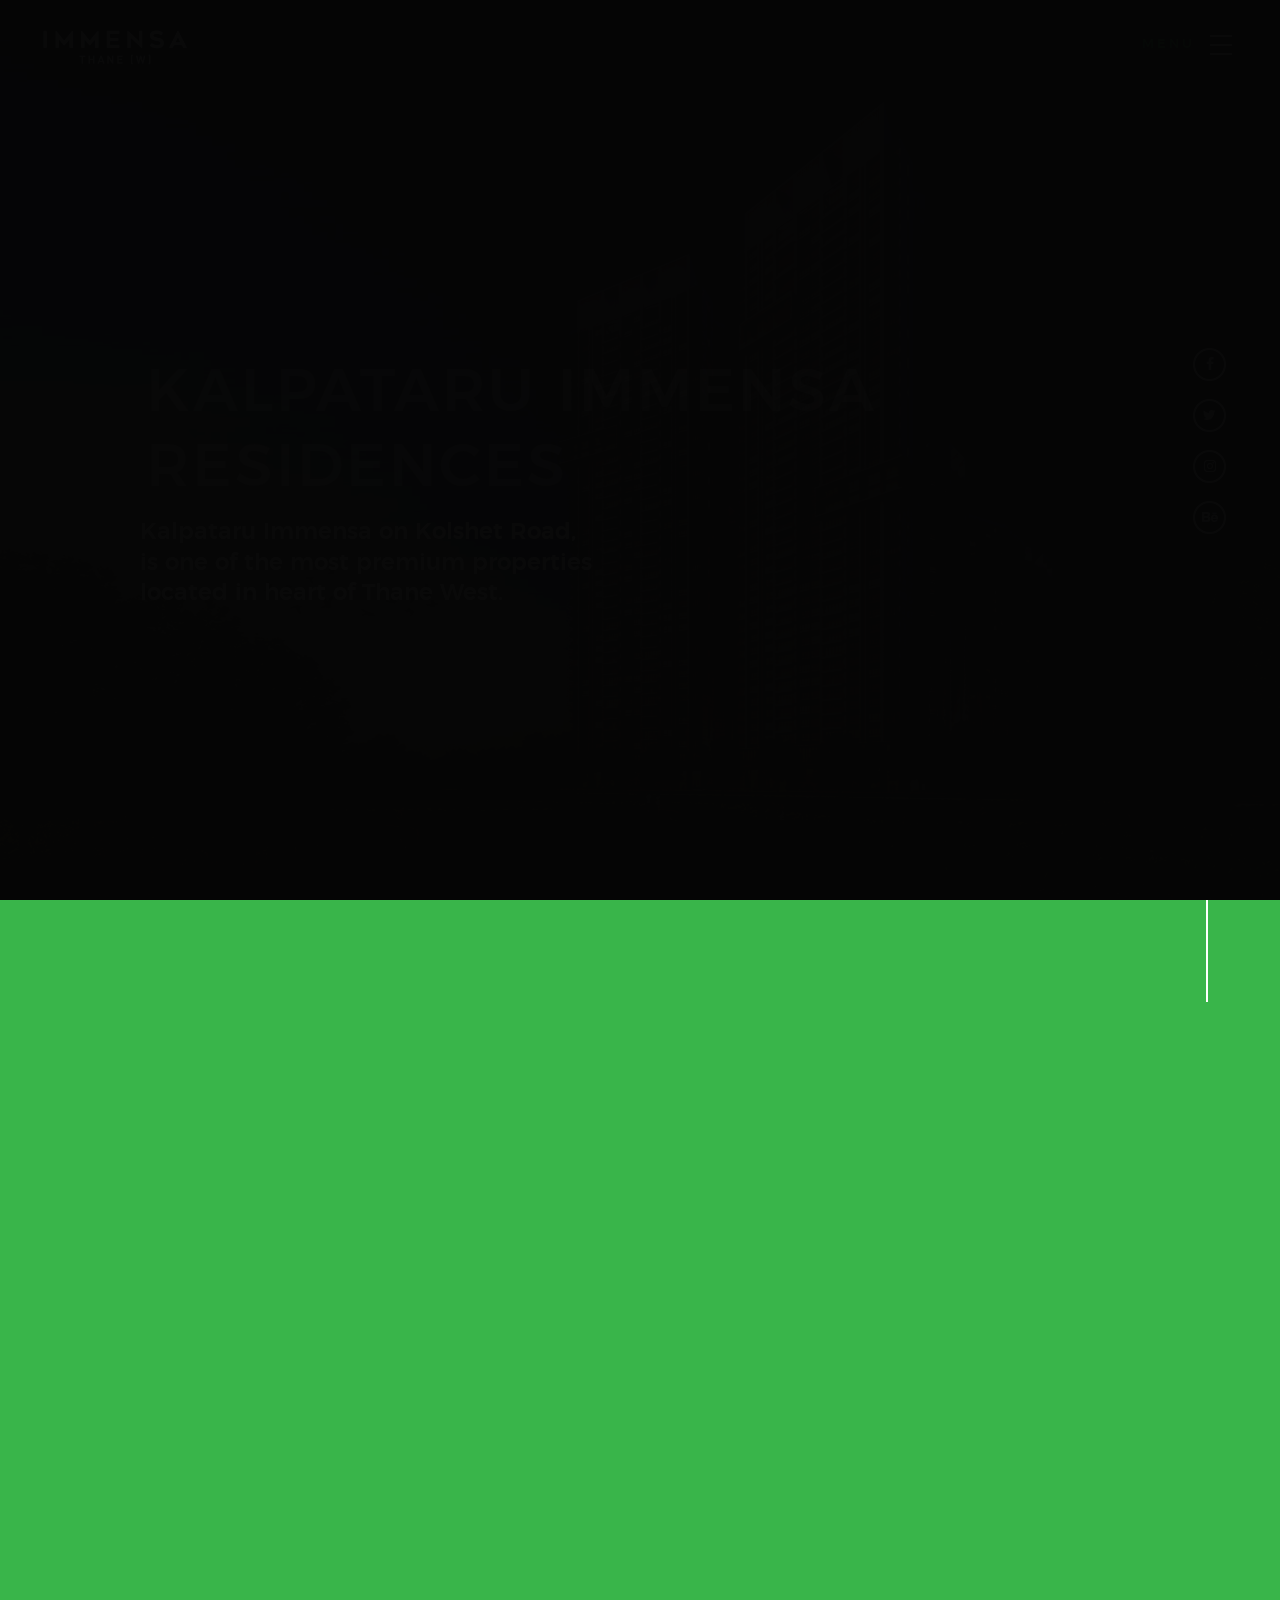
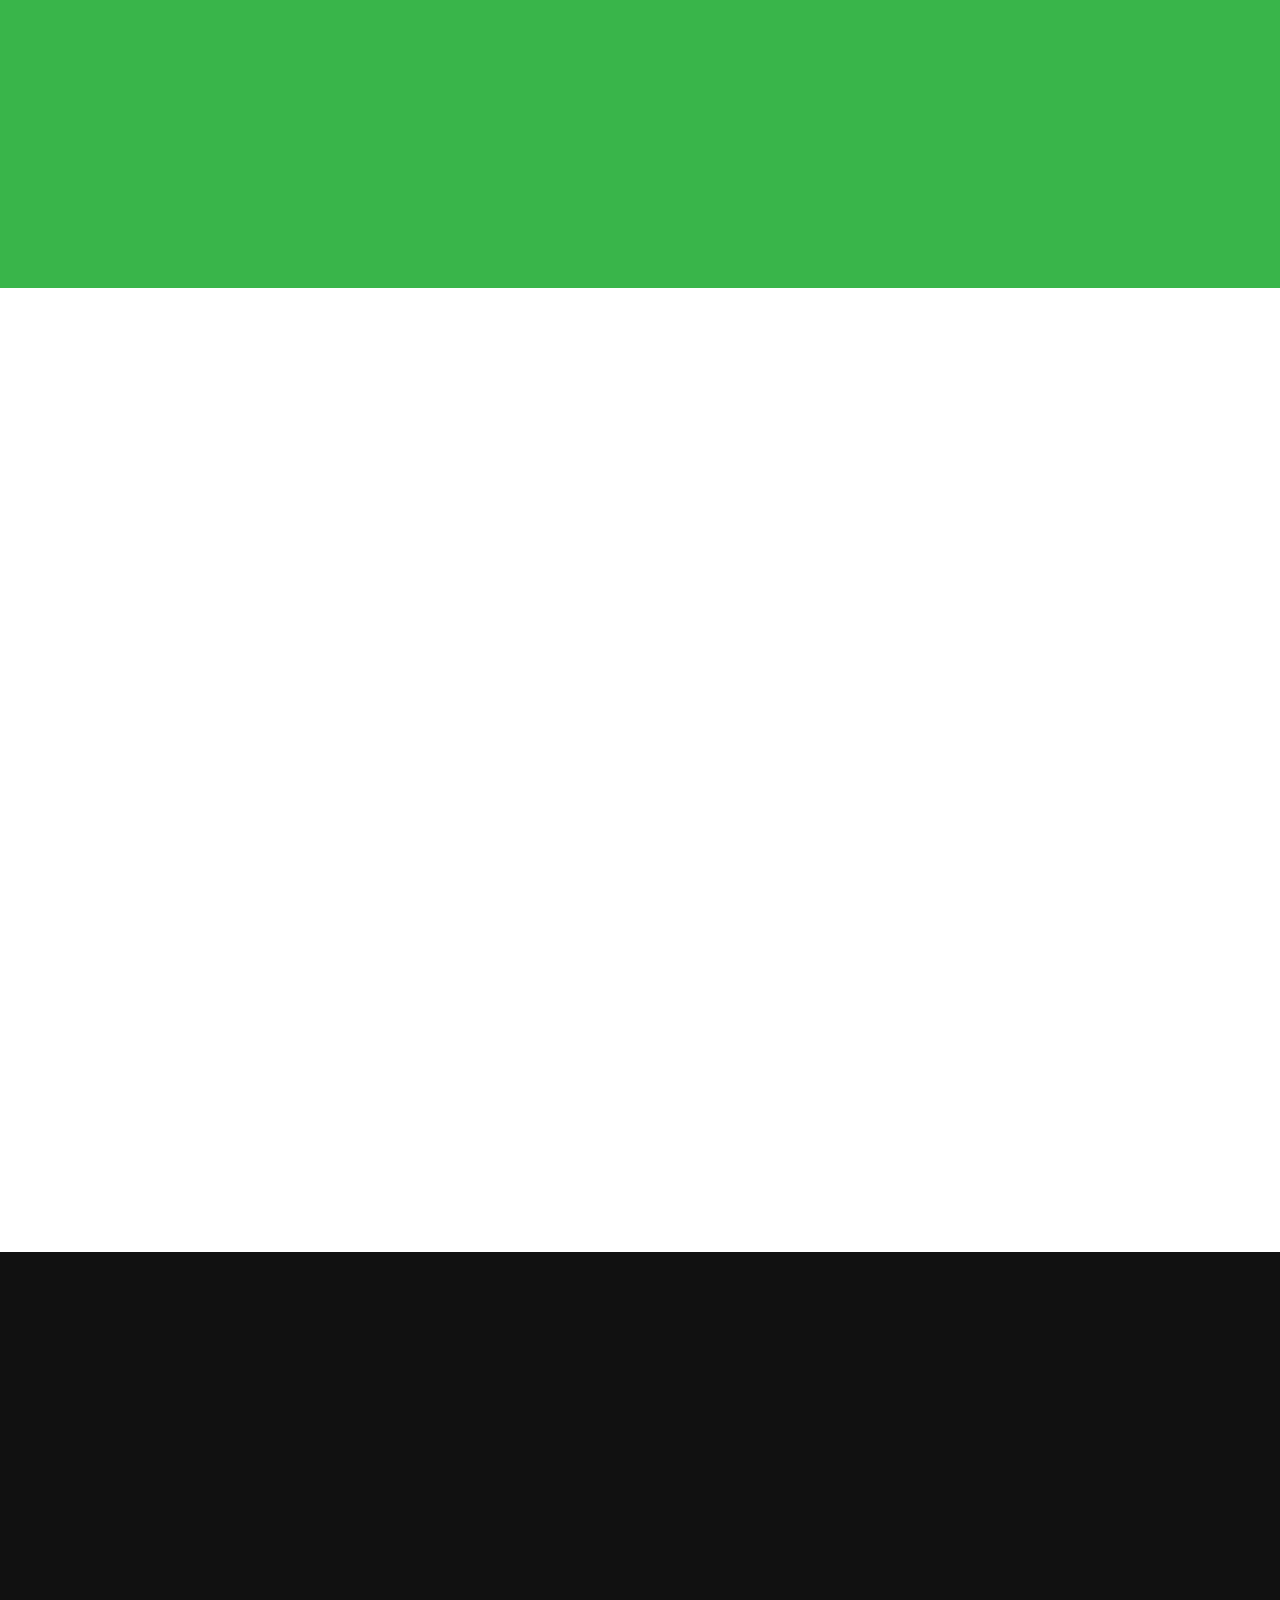
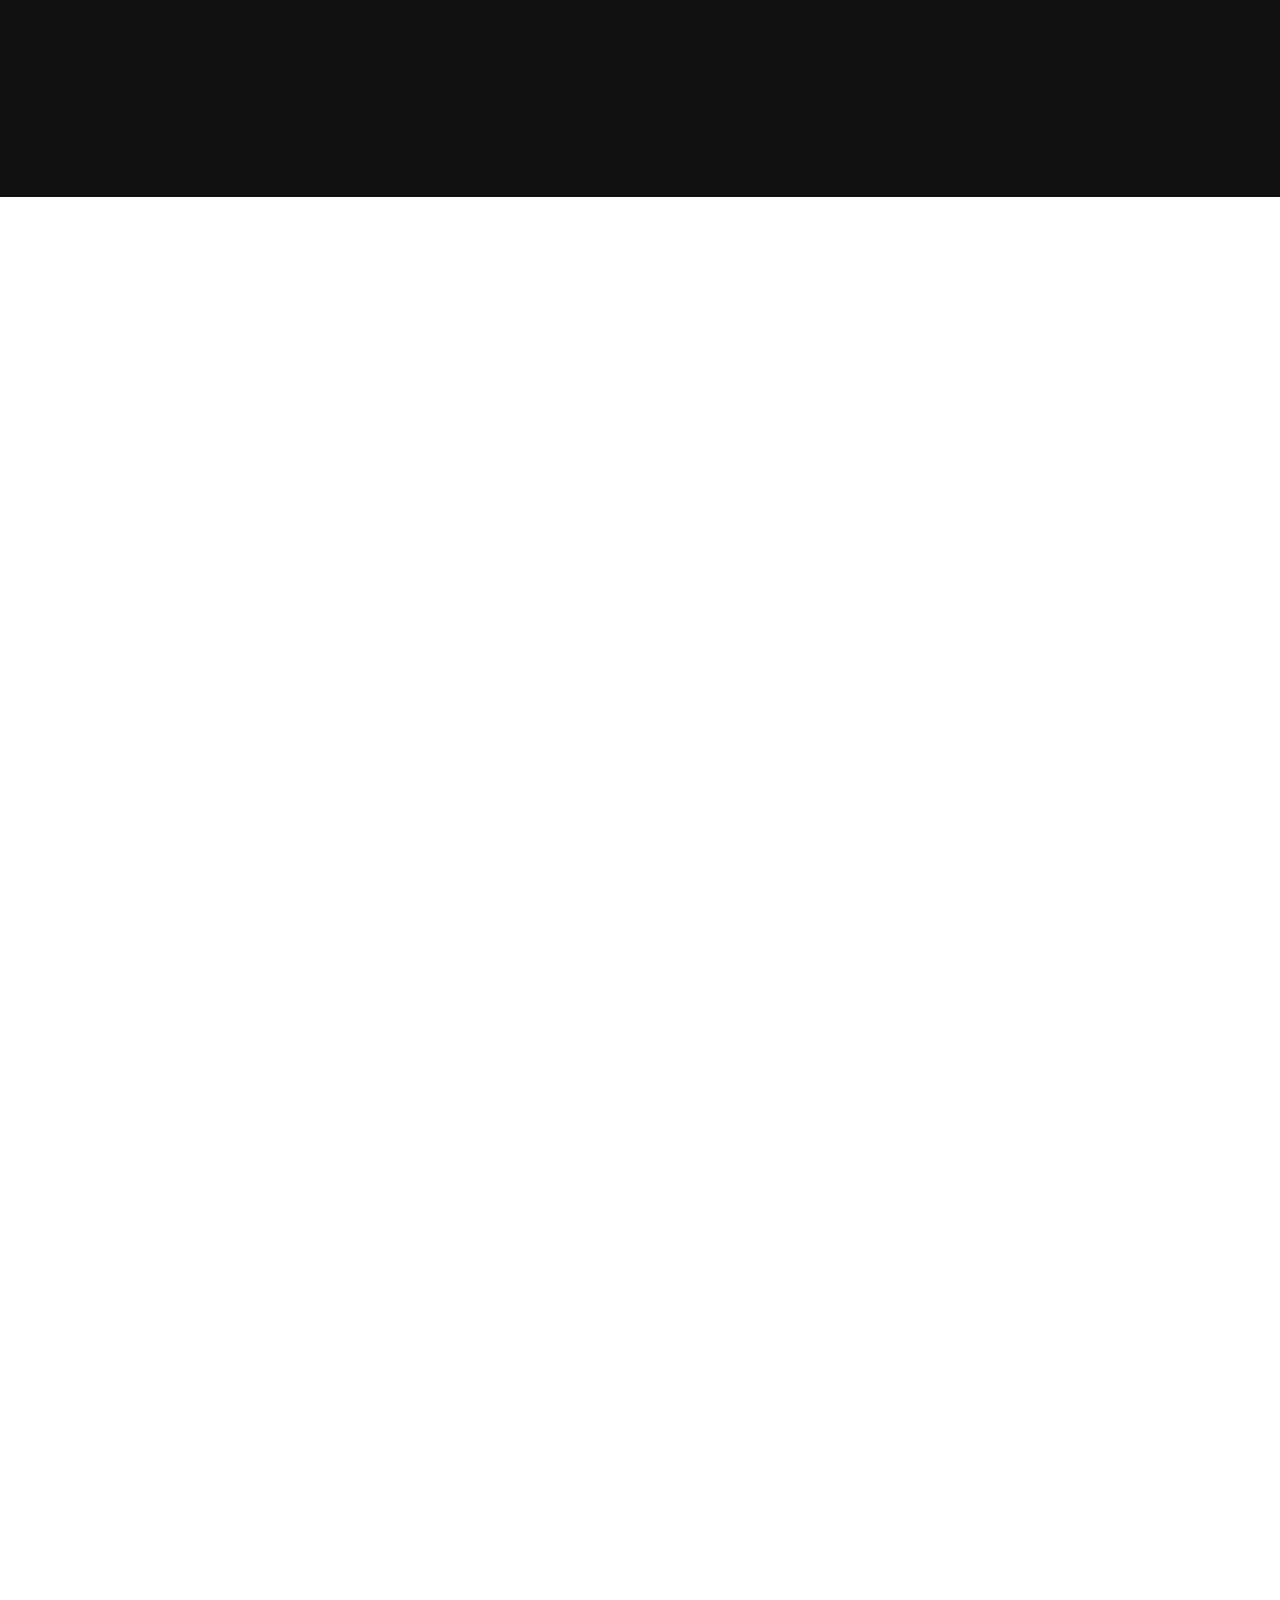
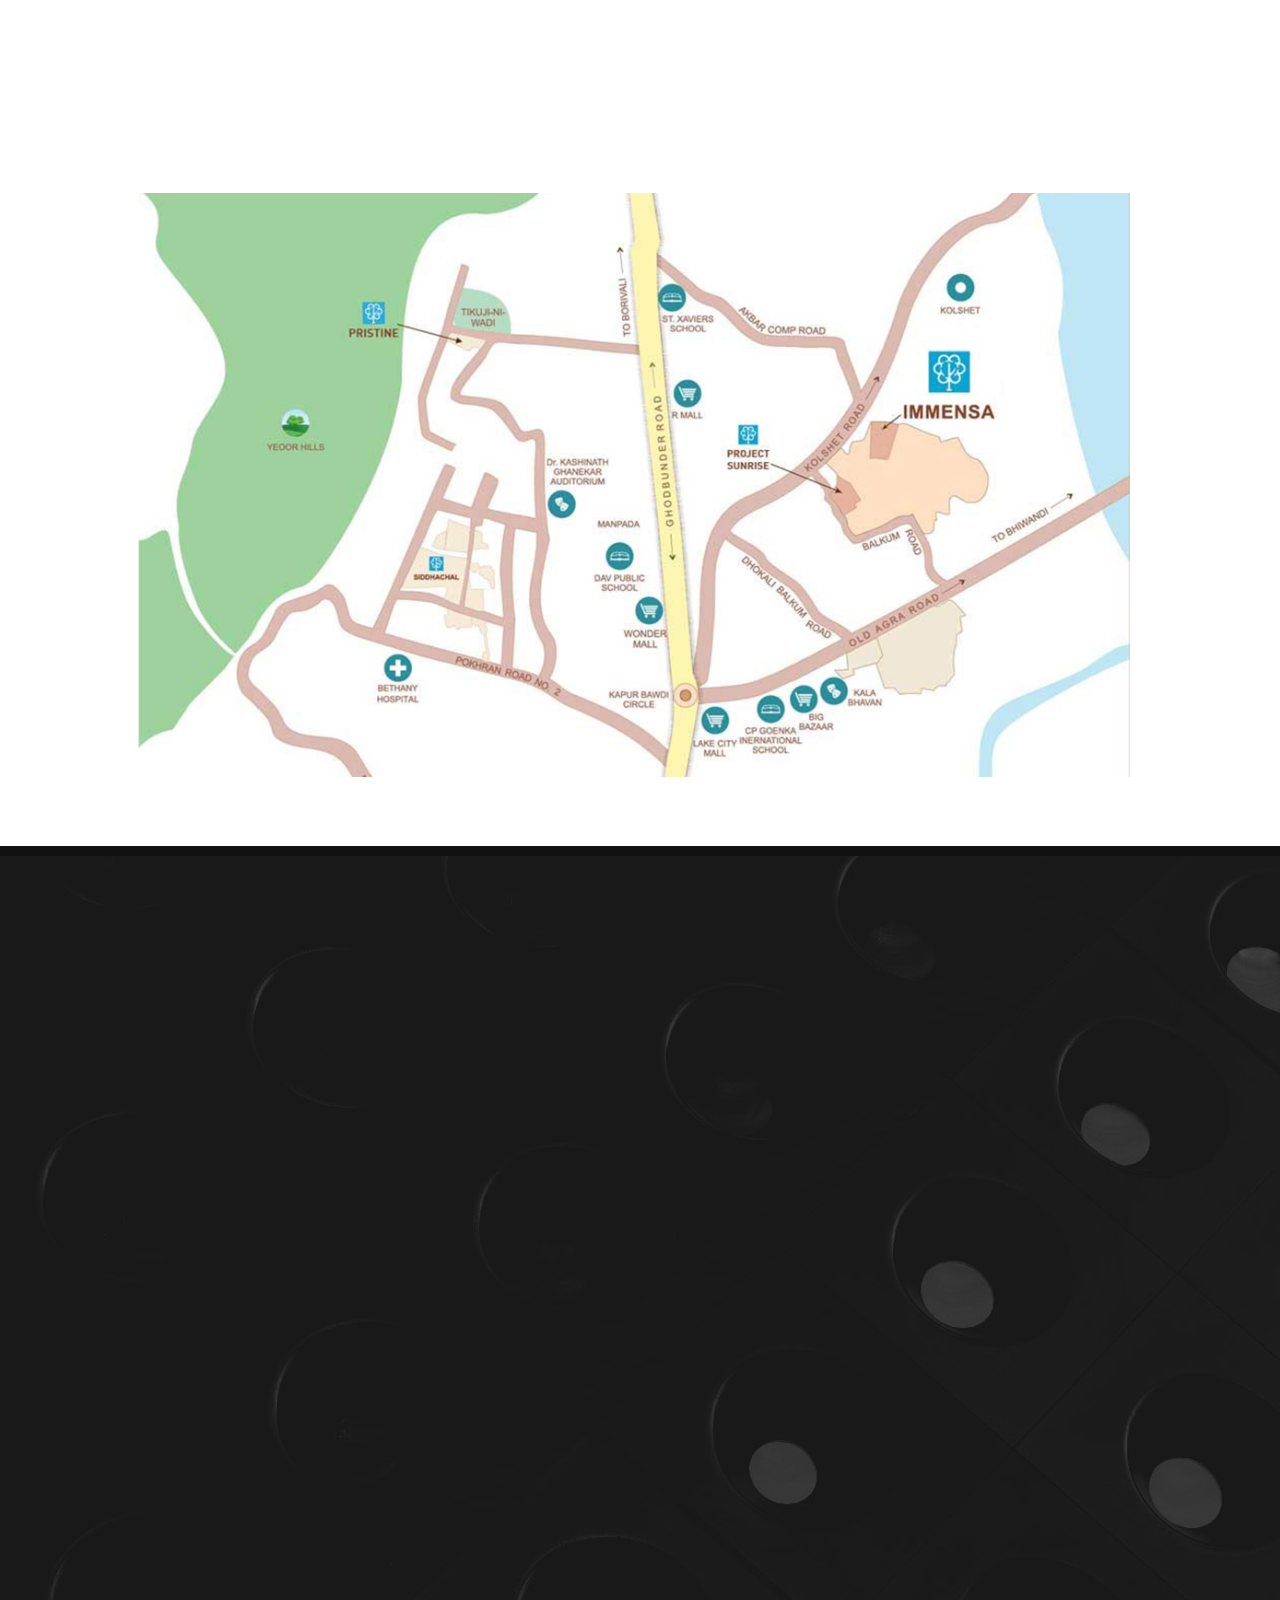
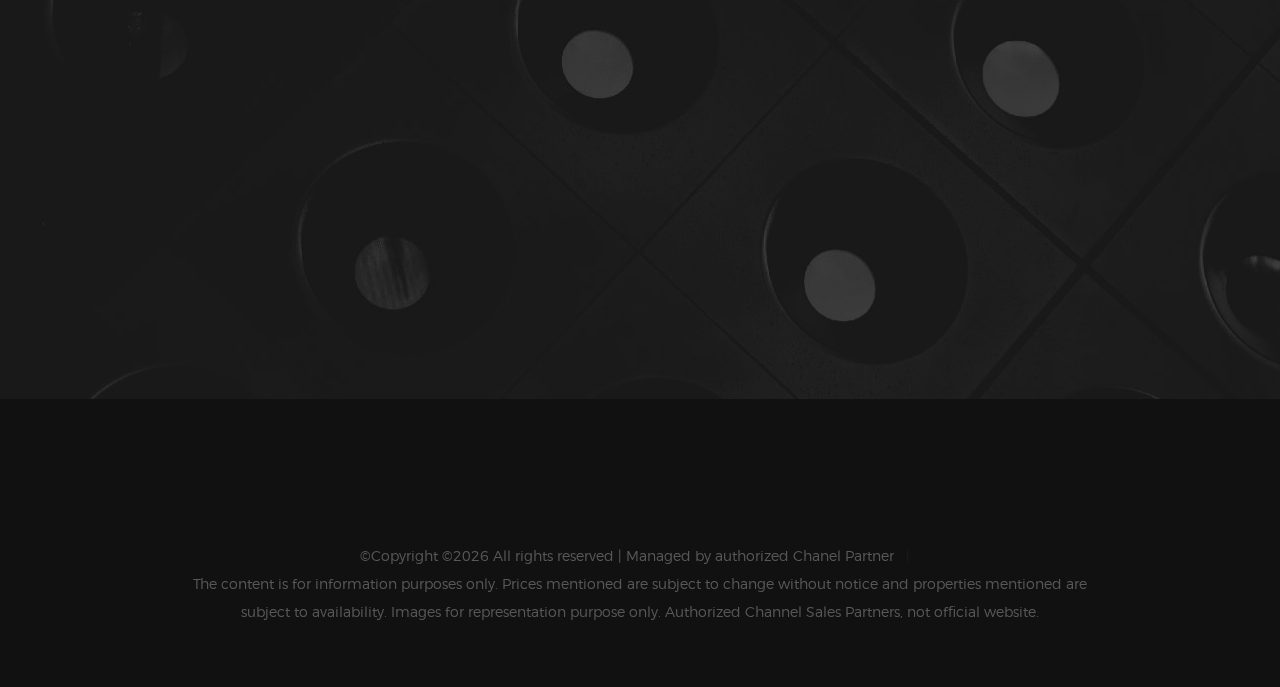
<file: kimmensa/index.html>
<!DOCTYPE html>
<html class="no-js" lang="en">
<!--<![endif]-->

<head>

    <!--- basic page needs
    ================================================== -->
    <meta charset="utf-8">
    <title>Kalpataru Immensa Residences</title>
    <meta name="description" content="">
    <meta name="author" content="">

    <!-- mobile specific metas
    ================================================== -->
    <meta name="viewport" content="width=device-width, initial-scale=1">

    <!-- CSS
    ================================================== -->
    <link rel="stylesheet" href="css/base.css">
    <link rel="stylesheet" href="css/vendor.css">
    <link rel="stylesheet" href="css/main.css">

    <!-- script
    ================================================== -->
    <script src="js/modernizr.js"></script>
    <script src="js/pace.min.js"></script>

    <!-- favicons
    ================================================== -->
    <link rel="shortcut icon" href="favicon.png" type="image/x-icon">
    <link rel="icon" href="favicon.png" type="image/x-icon">

</head>

<body id="top">

    <!-- header
    ================================================== -->
    <header class="s-header">

        <div class="header-logo">
            <a class="site-logo" href="index.html">
                <img src="images/logo.png" alt="Homepage">
            </a>
        </div>

        <nav class="header-nav">

            <a href="#0" class="header-nav__close" title="close"><span>Close</span></a>

            <div class="header-nav__content">
                <h3>Navigation</h3>
                
                <ul class="header-nav__list">
                    <li class="current"><a class="smoothscroll"  href="#home" title="home">Home</a></li>
                    <li><a class="smoothscroll"  href="#about" title="about">About</a></li>
                    <li><a class="smoothscroll"  href="#services" title="services">Amenities</a></li>
                    <li><a class="smoothscroll"  href="#contact" title="contact">Contact</a></li>
                </ul>
                <ul class="header-nav__social">
                    <li>
                        <a href="#"><i class="fa fa-facebook"></i></a>
                    </li>
                    <li>
                        <a href="#"><i class="fa fa-twitter"></i></a>
                    </li>
                    <li>
                        <a href="#"><i class="fa fa-instagram"></i></a>
                    </li>
                    <li>
                        <a href="#"><i class="fa fa-behance"></i></a>
                    </li>
                    
                </ul>

            </div> <!-- end header-nav__content -->

        </nav>  <!-- end header-nav -->

        <a class="header-menu-toggle" href="#0">
            <span class="header-menu-text">Menu</span>
            <span class="header-menu-icon"></span>
        </a>

    </header> <!-- end s-header -->


    <!-- home
    ================================================== -->
    <section id="home" class="s-home target-section" data-parallax="scroll" data-image-src="images/bc.jpg" data-natural-width=3000 data-natural-height=2000 data-position-y=center>

        <div class="overlay"></div>
        <div class="shadow-overlay"></div>

        <div class="home-content">

            <div class="row home-content__main">

                <h1>Kalpataru Immensa Residences</h1>

                <h3>
                    Kalpataru Immensa on Kolshet Road,<br>
                    is one of the most premium properties<br>
                    located in heart of Thane West.<br>
               </h3>

            </div>

            
        </div> <!-- end home-content -->


        <ul class="home-social">
            <li>
                <a href="#0"><i class="fa fa-facebook" aria-hidden="true"></i><span>Facebook</span></a>
            </li>
            <li>
                <a href="#0"><i class="fa fa-twitter" aria-hidden="true"></i><span>Twiiter</span></a>
            </li>
            <li>
                <a href="#0"><i class="fa fa-instagram" aria-hidden="true"></i><span>Instagram</span></a>
            </li>
            <li>
                <a href="#0"><i class="fa fa-behance" aria-hidden="true"></i><span>Behance</span></a>
            </li>
                    </ul> 
        <!-- end home-social -->

    </section> <!-- end s-home -->


    <!-- about
    ================================================== -->
    <section id='about' class="s-about">

        <div class="row section-header has-bottom-sep" data-aos="fade-up">
            <div class="col-full">
                <h3 class="subhead subhead--dark">Overview</h3>
                <h1 class="display-1 display-1--light">Kalpataru Immensa Residence</h1>
            </div>
        </div> <!-- end section-header -->

        <div class="row about-desc" data-aos="fade-up">
            <div class="col-full">
                <p>Kalpataru Immensa Residences,nestled amidst the serenading Sahyadris, offers the best of physical and social infrastructure. Here, you will have the all modern conveniences at your doorsteps like upcoming prime business district and IT hub, prominent schools and colleges in the vicinity, close proximity to renowned hospitals like Jupiter, Hiranandani,top-notch hotels. Restaurants and malls like KORUM, Viviana and R Mall in vicinity. Also surrounded by popular art and cultural centers like Kala Bhavan, Dr. Kashinath Ghanekar Auditorium and Gadkari Rangayatan.

</p>
            </div>
        </div> <!-- end about-desc -->

        <div class="row about-stats stats block-1-4 block-m-1-2 block-mob-full" data-aos="fade-up">
                
            <div class="col-block stats__col ">
                <div class="stats__count">13</div>
                <h5>Agents</h5>
            </div>
            <div class="col-block stats__col">
                <div class="stats__count">376</div>
                <h5>Rents</h5>
            </div>
            <div class="col-block stats__col">
                <div class="stats__count">973</div>
                <h5>Contracts</h5>
            </div>
            <div class="col-block stats__col">
                <div class="stats__count">42</div>
                <h5>Investment</h5> 
            </div>

        </div> <!-- end about-stats -->

        <div class="about__line"></div>

    </section> <!-- end s-about -->


    <!-- services
    ================================================== -->
    <section id='services' class="s-services">

        <div class="row section-header has-bottom-sep" data-aos="fade-up">
            <div class="col-full">
                <h3 class="subhead">Amenities</h3>
                <h1 class="display-2">Kalpataru Immensa Thane has every convenience you need to live a life of luxury and excellence.



</h1>
            </div>
        </div> <!-- end section-header -->

        <div class="row services-list block-1-2 block-tab-full">

            <div class="col-block service-item" data-aos="fade-up">
                <div class="service-icon">
                    <i class="icon-paint-brush"></i>
                </div>
                <div class="service-text">
                    <h3 class="h2">External</h3>
                    <p>Contemporary multi-storied development of 1, 2 and 3-bedroom apartments,landscaped podium areas for children’s play, leisure and recreational facilities,grand entrance lobby and drop-off driveway.

</p>

                </div>
            </div>
<div class="col-block service-item" data-aos="fade-up">
                <div class="service-icon">
                    <i class="icon-eye"></i>
                </div>
                <div class="service-text">
                    <h3 class="h2">Security Services</h3>
                    <p>Video door phone integrated with intrusion alarm system & intercom in living room, Fire-fighting systems with fire staircase and FHC, High-speed elevators with Auto Rescue Device (ARD), Power backup in apartments.</p>
                </div>
            </div>

            
            <div class="col-block service-item" data-aos="fade-up">
                <div class="service-icon">
                    <i class="icon-cube"></i>
                </div>  
                <div class="service-text">
                    <h3 class="h2">Internal</h3>
                    <p>Vitrified tile flooring adorning the apartment, granite platform and additional service platform in the kitchen, synchronized light at the main door, multi-Tier safety and security system,marble flooring in living room, dining area and in bedrooms.</p>



                </div>
            </div>

            <div class="col-block service-item" data-aos="fade-up">
                <div class="service-icon">
                    <i class="icon-group"></i>
                </div>
                <div class="service-text">
                    <h3 class="h2">Clubhouse</h3>
                    <p>Innovative recreational break-out zones like a Sky Park and Sky Community, elegantly designed clubhouse with state-of-the-art facilities, lush green landscaped podium, indoor badminton courts and squash court, multiple pools including Jacuzzi and kids’ pool.</p>


               </div>
            </div>

            
        </div> <!-- end services-list -->

    </section> <!-- end s-services -->


    <!-- works
    ================================================== -->
    <section id='works' class="s-works">

        <div class="intro-wrap">
                
            <div class="row section-header has-bottom-sep light-sep" data-aos="fade-up">
                <div class="col-full">
                    <h3 class="subhead">Amenities Gallery</h3>
                    <h1 class="display-2 display-2--light">We love what we do, check out some of our works</h1>
                </div>
            </div> <!-- end section-header -->

        </div> <!-- end intro-wrap -->

        <div class="row works-content">
            <div class="col-full masonry-wrap">
                <div class="masonry">
    
                    <div class="masonry__brick" data-aos="fade-up">
                        <div class="item-folio">
                                
                            <div class="item-folio__thumb">
                                <a href="images/portfolio/gallery/a1.jpg" class="thumb-link" data-size="1050x700">
                                    <img src="images/portfolio/a1.jpg" 
                                         srcset="images/portfolio/a1.jpg 1x, images/portfolio/a1.jpg 2x" alt="">
                                </a>
                            </div>
    
                            <div class="item-folio__text">
                                <h3 class="item-folio__title">
                                    Gym
                                </h3>
                               </div>
    
       
                        </div>
                    </div> <!-- end masonry__brick -->

                    <div class="masonry__brick" data-aos="fade-up">
                        <div class="item-folio">
                                
                            <div class="item-folio__thumb">
                                <a href="images/portfolio/gallery/a2.jpg" class="thumb-link" data-size="1050x700">
                                    <img src="images/portfolio/a2.jpg" 
                                         srcset="images/portfolio/a2.jpg 1x, images/portfolio/a2.jpg 2x" alt="">
                                </a>
                            </div>
    
                            <div class="item-folio__text">
                                <h3 class="item-folio__title">
                                    Kids play area
                                </h3>
                                </div>
    
                        
                        </div>
                    </div> <!-- end masonry__brick -->
    
                    <div class="masonry__brick" data-aos="fade-up">
                        <div class="item-folio">
                                
                            <div class="item-folio__thumb">
                                <a href="images/portfolio/gallery/a3.jpg" class="thumb-link" data-size="1050x700">
                                    <img src="images/portfolio/a3.jpg"
                                         srcset="images/portfolio/a3.jpg 1x, images/portfolio/a3.jpg 2x" alt="">
                                </a>
                            </div>
    
                            <div class="item-folio__text">
                                <h3 class="item-folio__title">
                                    Swimming Pool
                                </h3>
                               </div> 
                        </div>
                    </div> <!-- end masonry__brick -->
    
                    <div class="masonry__brick" data-aos="fade-up">
                        <div class="item-folio">
                                
                            <div class="item-folio__thumb">
                                <a href="images/portfolio/gallery/a4.jpg" class="thumb-link" data-size="1050x700">
                                    <img src="images/portfolio/a4.jpg" 
                                         srcset="images/portfolio/a4.jpg 1x, images/portfolio/a4.jpg 2x" alt="">
                                </a>
                            </div>
    
                            <div class="item-folio__text">
                                <h3 class="item-folio__title">
                                    Badminton Court
                                </h3>
                        
                            </div>
    
           
                        </div>
                    </div> <!-- end masonry__brick -->

                    <div class="masonry__brick" data-aos="fade-up">
                        <div class="item-folio">
                                
                            <div class="item-folio__thumb">
                                <a href="images/portfolio/gallery/a5.jpg" class="thumb-link"data-size="1050x700">
                                    <img src="images/portfolio/a5.jpg" 
                                         srcset="images/portfolio/a5.jpg 1x, images/portfolio/a5.jpg 2x" alt="">
                                </a>
                            </div>
    
                            <div class="item-folio__text">
                                <h3 class="item-folio__title">
                                   Living area
                                </h3>
                                </div>
                        </div>
                    </div> <!-- end masonry__brick -->
    
                    <div class="masonry__brick" data-aos="fade-up">
                        <div class="item-folio">
                                
                            <div class="item-folio__thumb">
                                <a href="images/portfolio/gallery/a6.jpg" class="thumb-link" data-size="1050x700">
                                    <img src="images/portfolio/a6.jpg"
                                         srcset="images/portfolio/a6.jpg 1x, images/portfolio/a6.jpg 2x" alt="">
                                </a>
                            </div>
    
                            <div class="item-folio__text">
                                <h3 class="item-folio__title">
                                    Bedroom
                                </h3>
                                </div>
                        </div>
                    </div> <!-- end masonry__brick -->

                </div> <!-- end masonry -->
            </div> <!-- end col-full -->
        </div> <!-- end works-content -->

    </section> <!-- end s-works -->


    <!-- clients
    ================================================== -->
    <div class="map">
    <img src="images/location1.jpg">
</div>
       <!-- end s-clients -->


    <!-- contact
    ================================================== -->
    <section id="contact" class="s-contact">

        <div class="overlay"></div>
        
        <div class="row section-header" data-aos="fade-up">
            <div class="col-full">
                <h3 class="subhead">Contact Us</h3>
                <h1 class="display-2 display-2--light">Reach out for our project or just say hello</h1>
            </div>
        </div>

        <div class="row contact-content" data-aos="fade-up">
            
            <div class="contact-primary">

                <h3 class="h6">Enquire Now</h3>

                <form name="contactForm" id="contactForm" method="post" action="" novalidate="novalidate">
                    <fieldset>
    
                    <div class="form-field">
                        <input name="contactName" type="text" id="contactName" placeholder="Your Name" value="" minlength="2" required="" aria-required="true" class="full-width">
                    </div>
                    <div class="form-field">
                        <input name="contactEmail" type="email" id="contactEmail" placeholder="Your Email" value="" required="" aria-required="true" class="full-width">
                    </div>
                    <div class="form-field">
                        <input name="contactSubject" type="text" id="contactSubject" placeholder="Subject" value="" class="full-width">
                    </div>
                    <div class="form-field">
                        <input name="contactmobileno" type="text" id="contactmobileno" placeholder="Contact No." value="" class="full-width">
                    </div>
                </fieldset>
                    <hr><br><br>
                    <div class="form-field">
                        <button class="full-width btn--primary">Submit</button>
                        <div class="submit-loader">
                            <div class="text-loader">Sending...</div>
                            <div class="s-loader">
                                <div class="bounce1"></div>
                                <div class="bounce2"></div>
                                <div class="bounce3"></div>
                            </div>
                        </div>
                    </div>
    
                    </fieldset>
                </form>

                <!-- contact-warning -->
                <div class="message-warning">
                    Something went wrong. Please try again.
                </div> 
            
                <!-- contact-success -->
                <div class="message-success">
                    Your message was sent, thank you!<br>
                </div>

            </div> <!-- end contact-primary -->

            <div class="contact-secondary">
                <div class="contact-info">

                    <h3 class="h6 hide-on-fullwidth">Contact Info</h3>

                    <div class="cinfo">
                        <h5>Where to Find Us</h5>
                        <p>
                            Kalpataru Limited 603, Mayfair Tower I,<br>
                            Old Mumbai – Pune Road, Wakdewadi,<br>
                            Shivajinagar, 411 005. <br>
                            Maharashtra</p>
                            
                        </p>
                    </div>

                    <div class="cinfo">
                        <h5>Email Us At</h5>
                        <p>
                            getmohitsinha216@gmail.com</p>
                    </div>

                    <div class="cinfo">
                        <h5>Call Us At</h5>
                        <p>
                            Mobile: (+91) 8400000756</a>
                                <br>
                            </p>
                    </div>

                    <ul class="contact-social">
                        <li>
                            <a href="#"><i class="fa fa-facebook" aria-hidden="true"></i></a>
                        </li>
                        <li>
                            <a href="#"><i class="fa fa-twitter" aria-hidden="true"></i></a>
                        </li>
                        <li>
                            <a href="#"><i class="fa fa-instagram" aria-hidden="true"></i></a>
                        </li>
                        <li>
                            <a href="#"><i class="fa fa-behance" aria-hidden="true"></i></a>
                        </li>
                        </ul> <!-- end contact-social -->

                </div> <!-- end contact-info -->
            </div> <!-- end contact-secondary -->

        </div> <!-- end contact-content -->

    </section> <!-- end s-contact -->


    <!-- footer
    ================================================== -->
    <footer>
                
        <div class="row footer-bottom">

            <div class="col-twelve">
                <div class="copyright">
                    <span>&copy;Copyright &copy;<script>document.write(new Date().getFullYear());</script> All rights reserved | Managed by authorized Chanel Partner</span>
<span>The content is for information purposes only. Prices mentioned are subject to change without notice and properties mentioned are subject to availability. Images for representation purpose only. Authorized Channel Sales Partners, not official website.</span> 
                    </div>

                <div class="go-top">
                    <a class="smoothscroll" title="Back to Top" href="#top"><i class="icon-arrow-up" aria-hidden="true"></i></a>
                </div>
            </div>

        </div> <!-- end footer-bottom -->

    </footer> <!-- end footer -->


    <!-- photoswipe background
    ================================================== -->
    <div aria-hidden="true" class="pswp" role="dialog" tabindex="-1">

        <div class="pswp__bg"></div>
        <div class="pswp__scroll-wrap">

            <div class="pswp__container">
                <div class="pswp__item"></div>
                <div class="pswp__item"></div>
                <div class="pswp__item"></div>
            </div>

            <div class="pswp__ui pswp__ui--hidden">
                <div class="pswp__top-bar">
                    <div class="pswp__counter"></div><button class="pswp__button pswp__button--close" title="Close (Esc)"></button> <button class="pswp__button pswp__button--share" title=
                    "Share"></button> <button class="pswp__button pswp__button--fs" title="Toggle fullscreen"></button> <button class="pswp__button pswp__button--zoom" title=
                    "Zoom in/out"></button>
                    <div class="pswp__preloader">
                        <div class="pswp__preloader__icn">
                            <div class="pswp__preloader__cut">
                                <div class="pswp__preloader__donut"></div>
                            </div>
                        </div>
                    </div>
                </div>
                <div class="pswp__share-modal pswp__share-modal--hidden pswp__single-tap">
                    <div class="pswp__share-tooltip"></div>
                </div><button class="pswp__button pswp__button--arrow--left" title="Previous (arrow left)"></button> <button class="pswp__button pswp__button--arrow--right" title=
                "Next (arrow right)"></button>
                <div class="pswp__caption">
                    <div class="pswp__caption__center"></div>
                </div>
            </div>

        </div>

    </div> <!-- end photoSwipe background -->


    <!-- preloader
    ================================================== -->
    <div id="preloader">
        <div id="loader">
            <div class="line-scale-pulse-out">
                <div></div>
                <div></div>
                <div></div>
                <div></div>
                <div></div>
            </div>
        </div>
    </div>


    <!-- Java Script
    ================================================== -->
    <script src="js/jquery-3.2.1.min.js"></script>
    <script src="js/plugins.js"></script>
    <script src="js/main.js"></script>

</body>

</html>
</file>
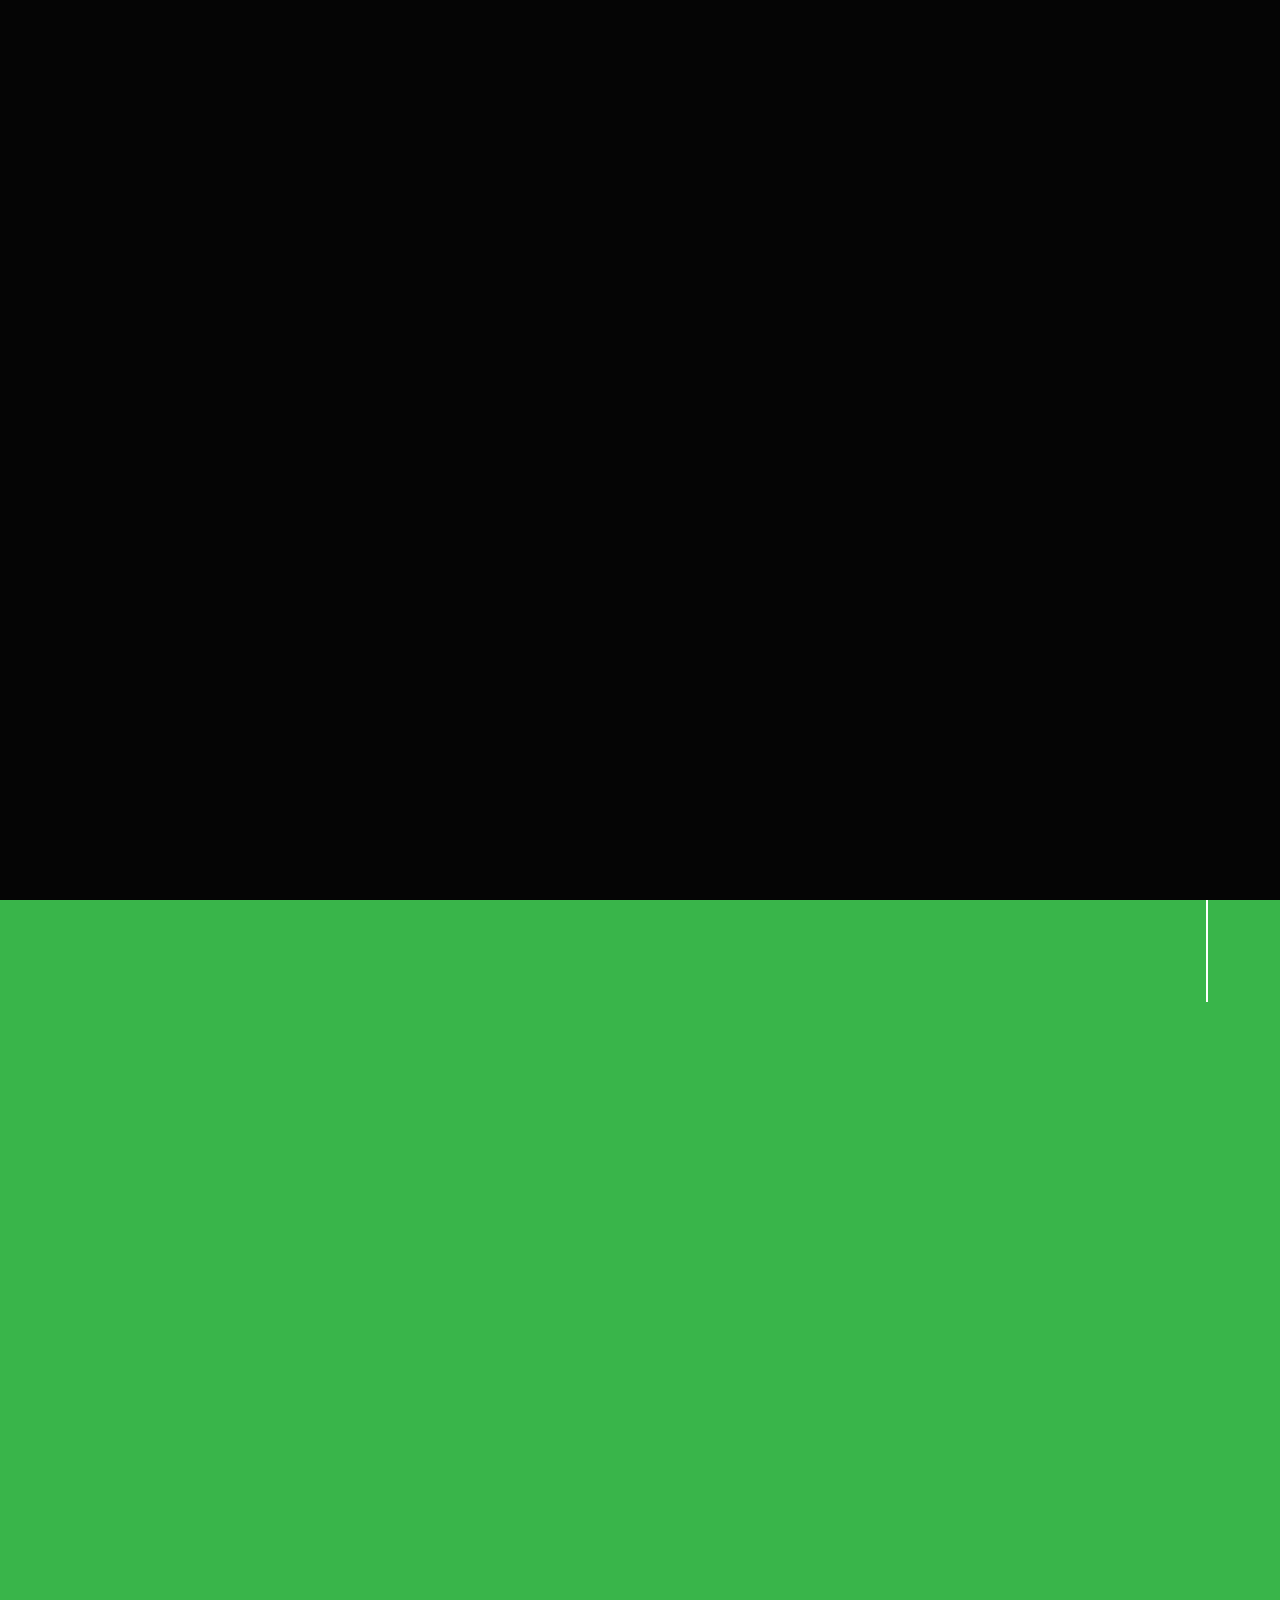
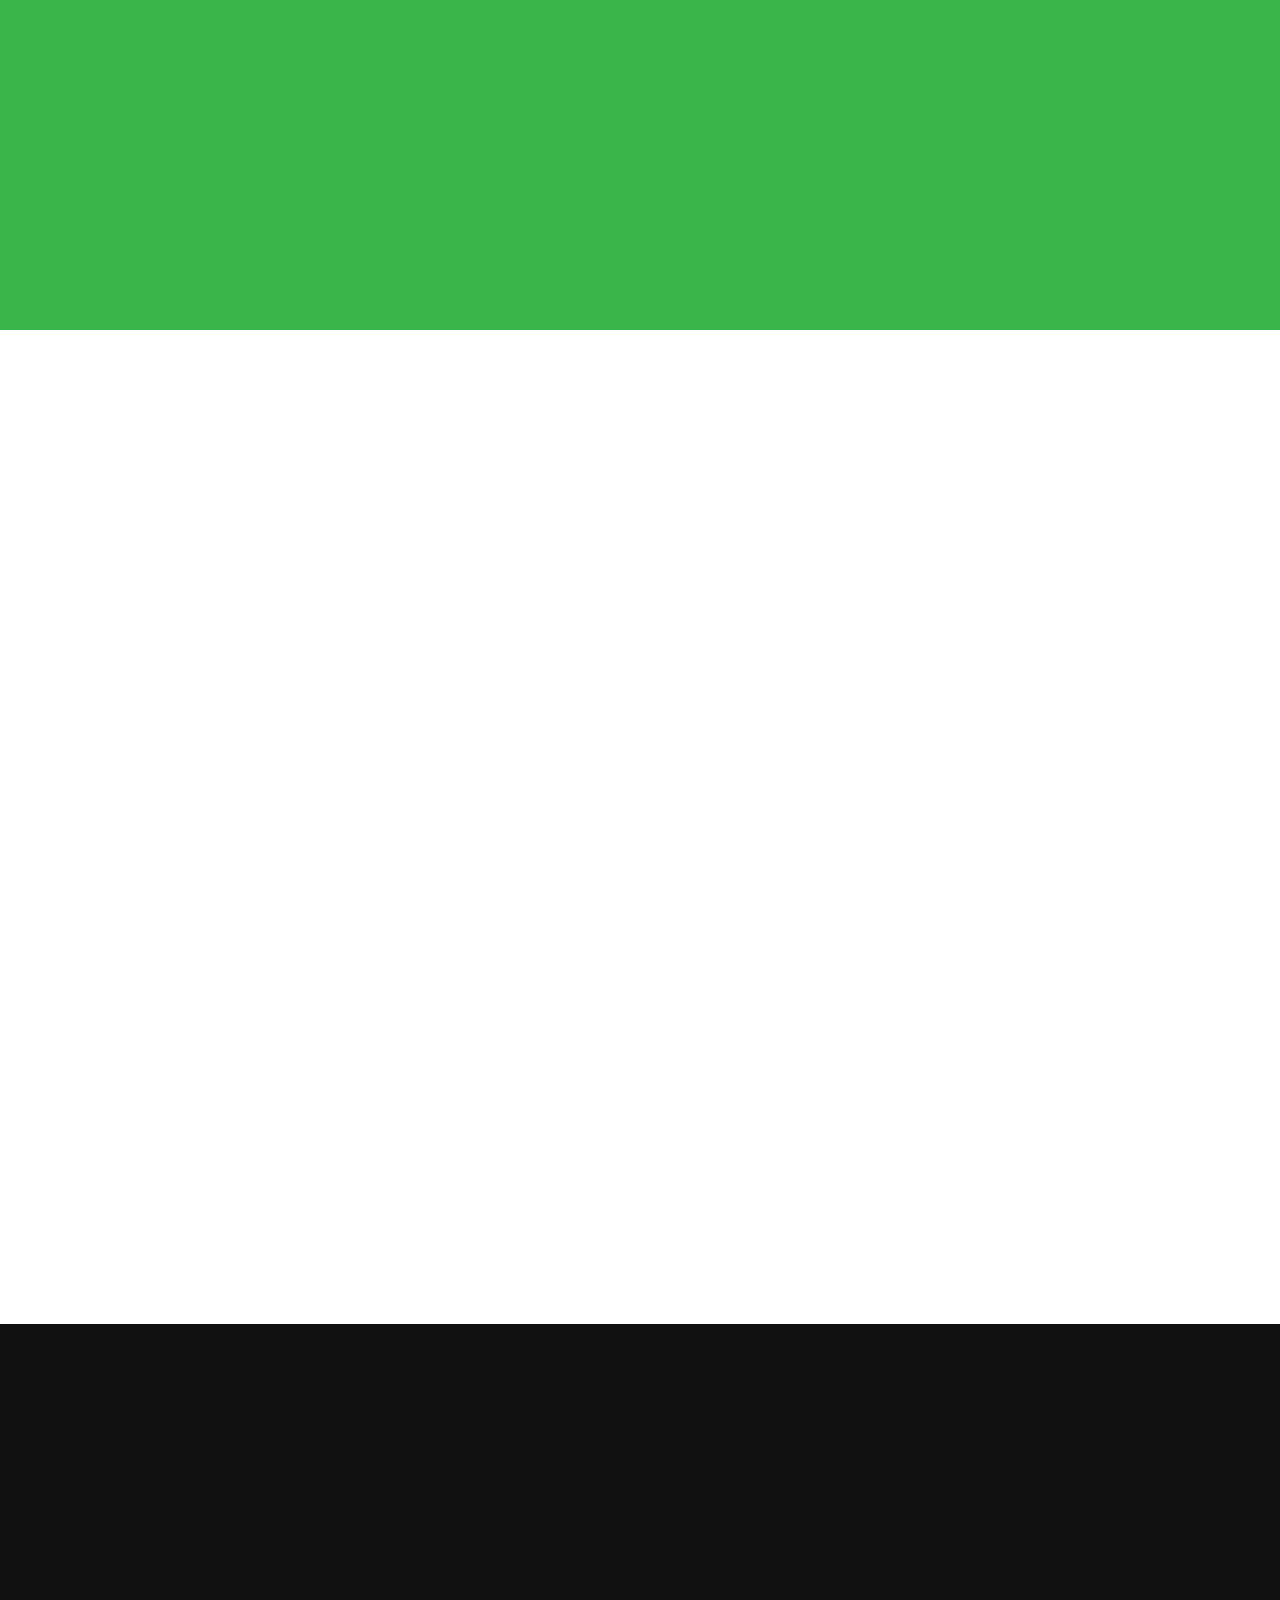
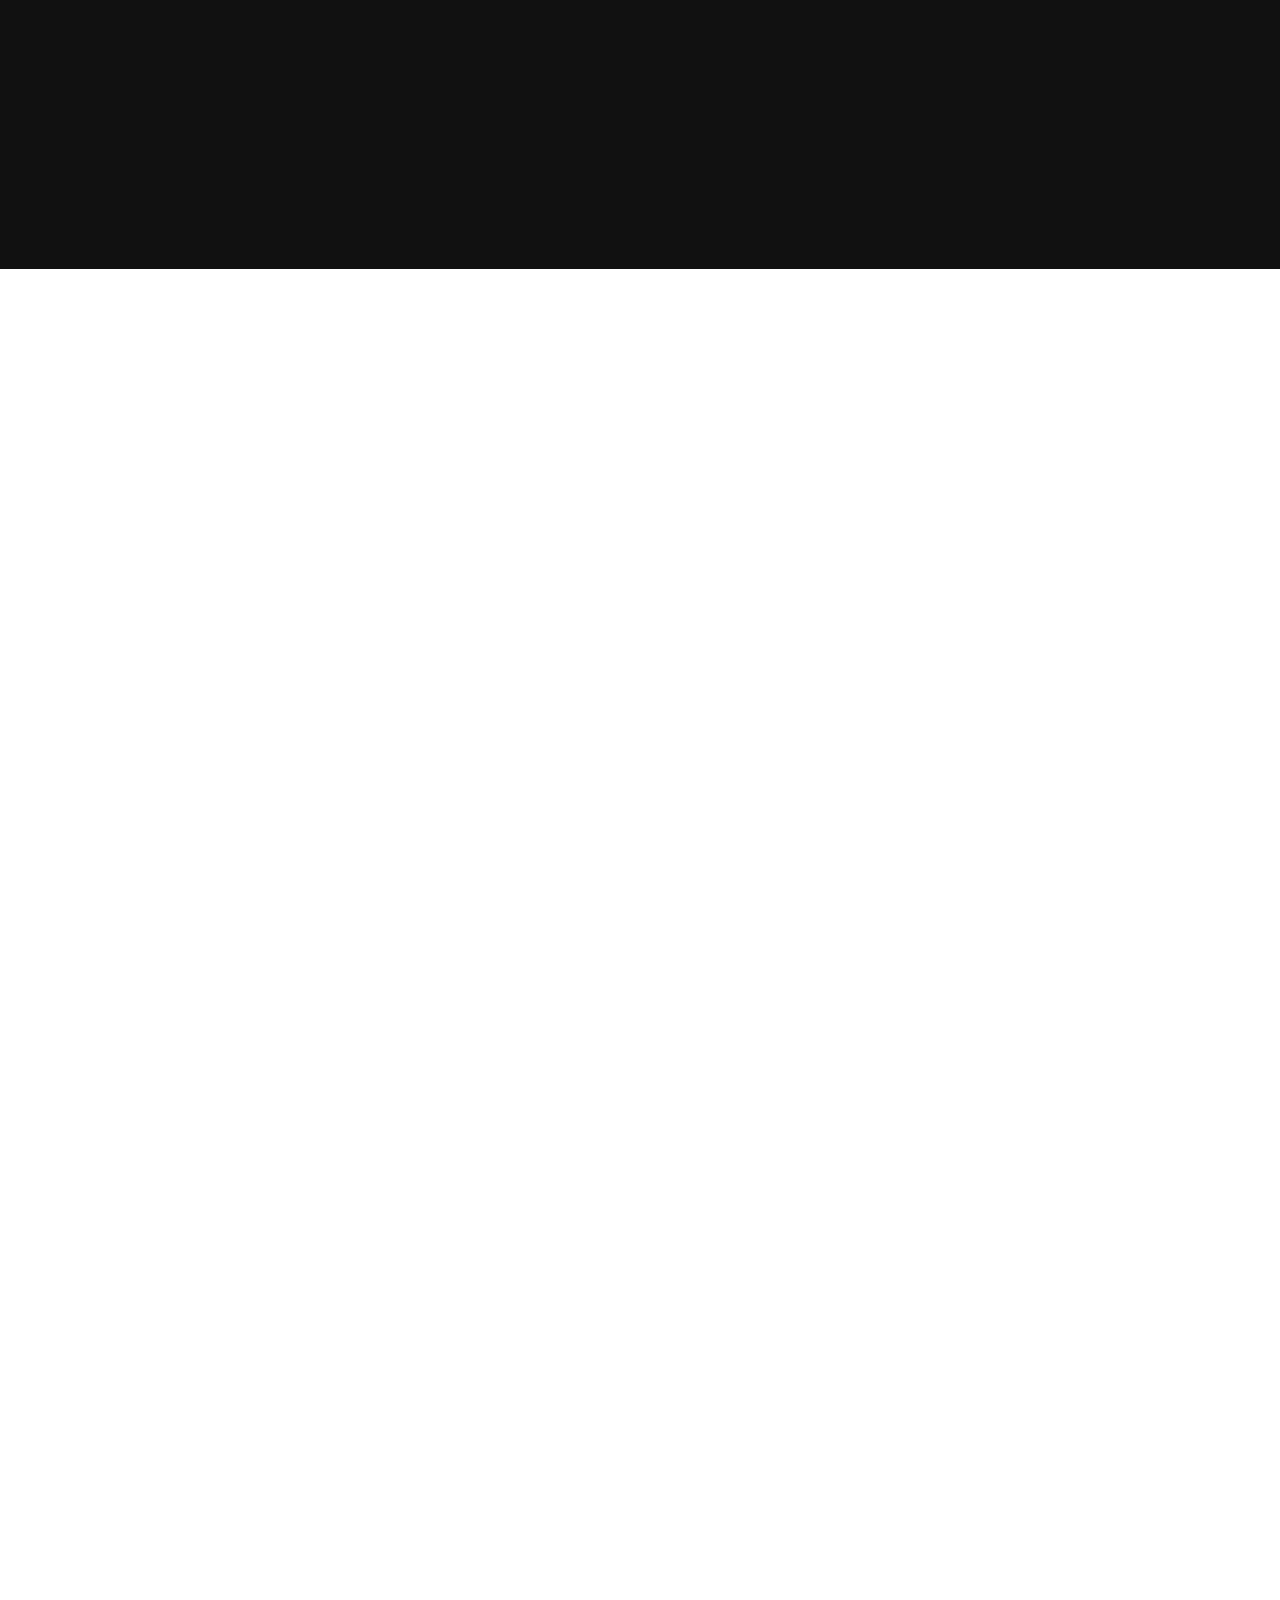
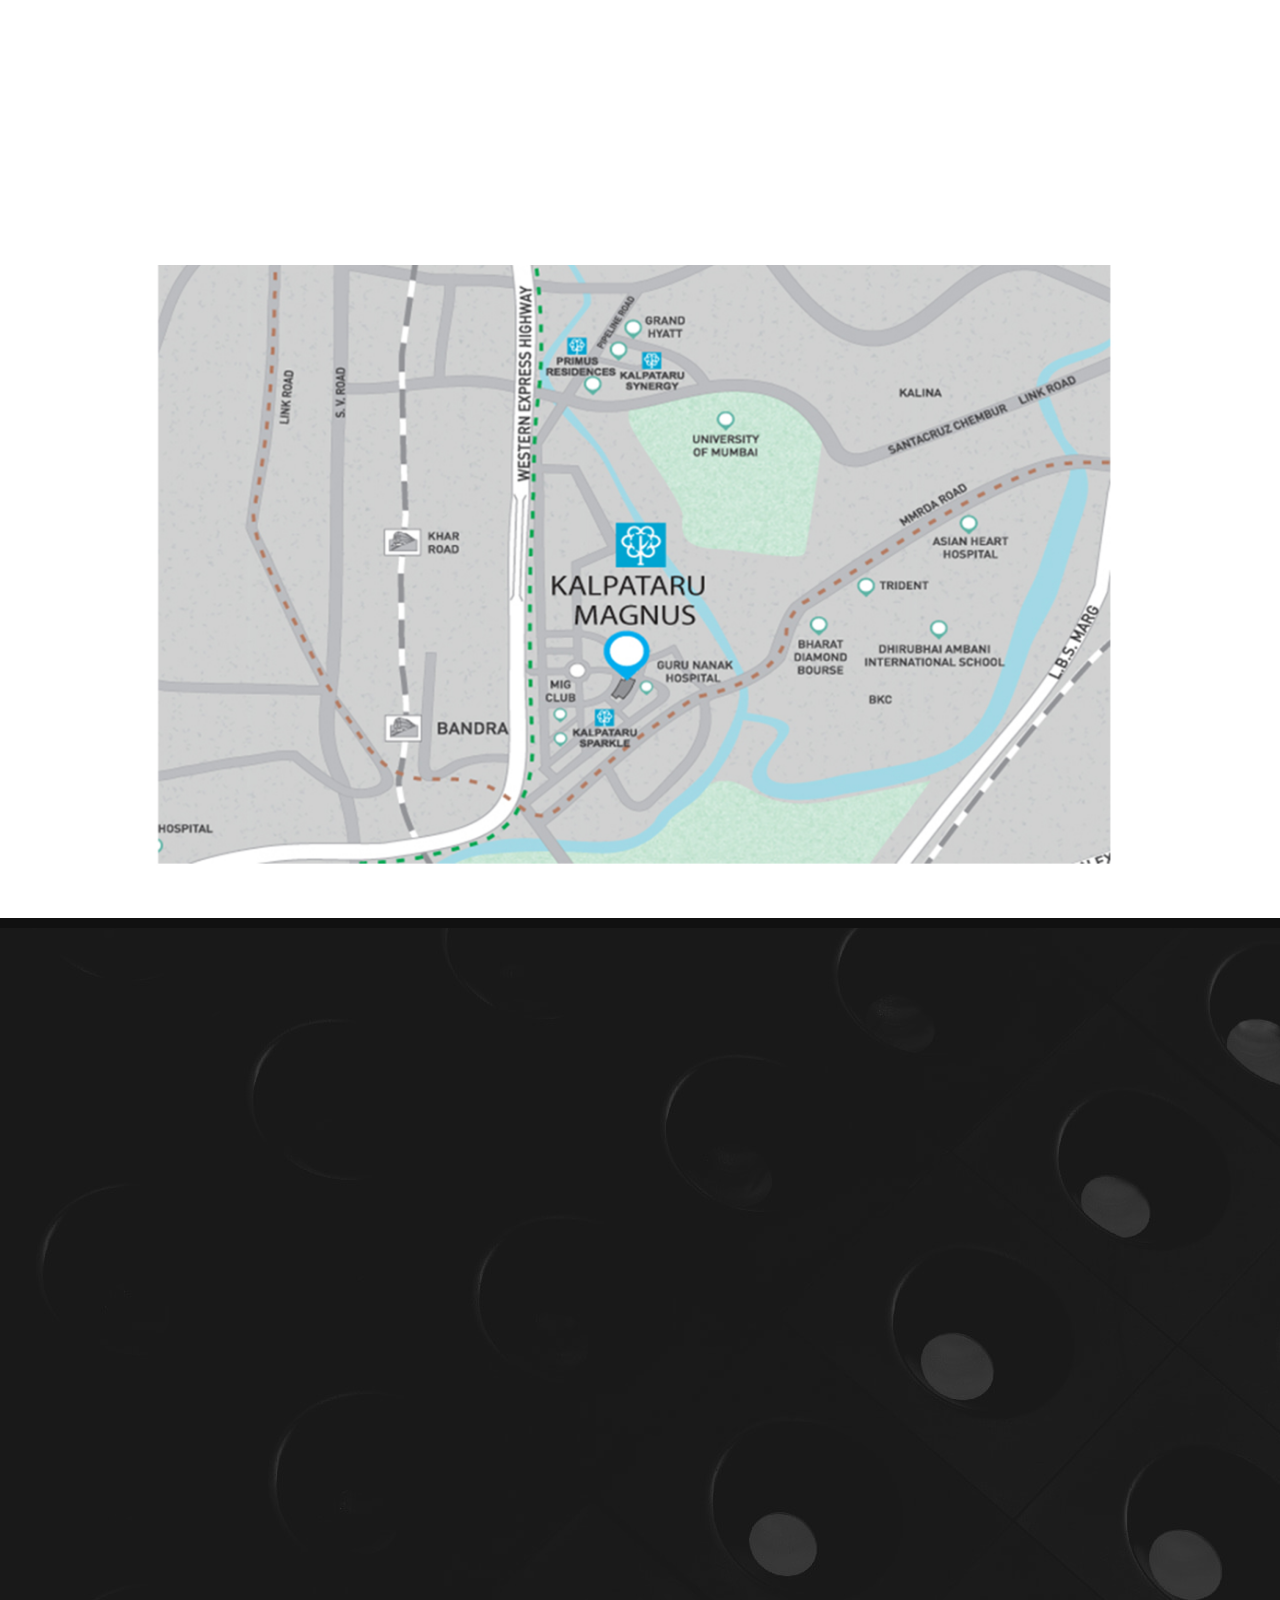
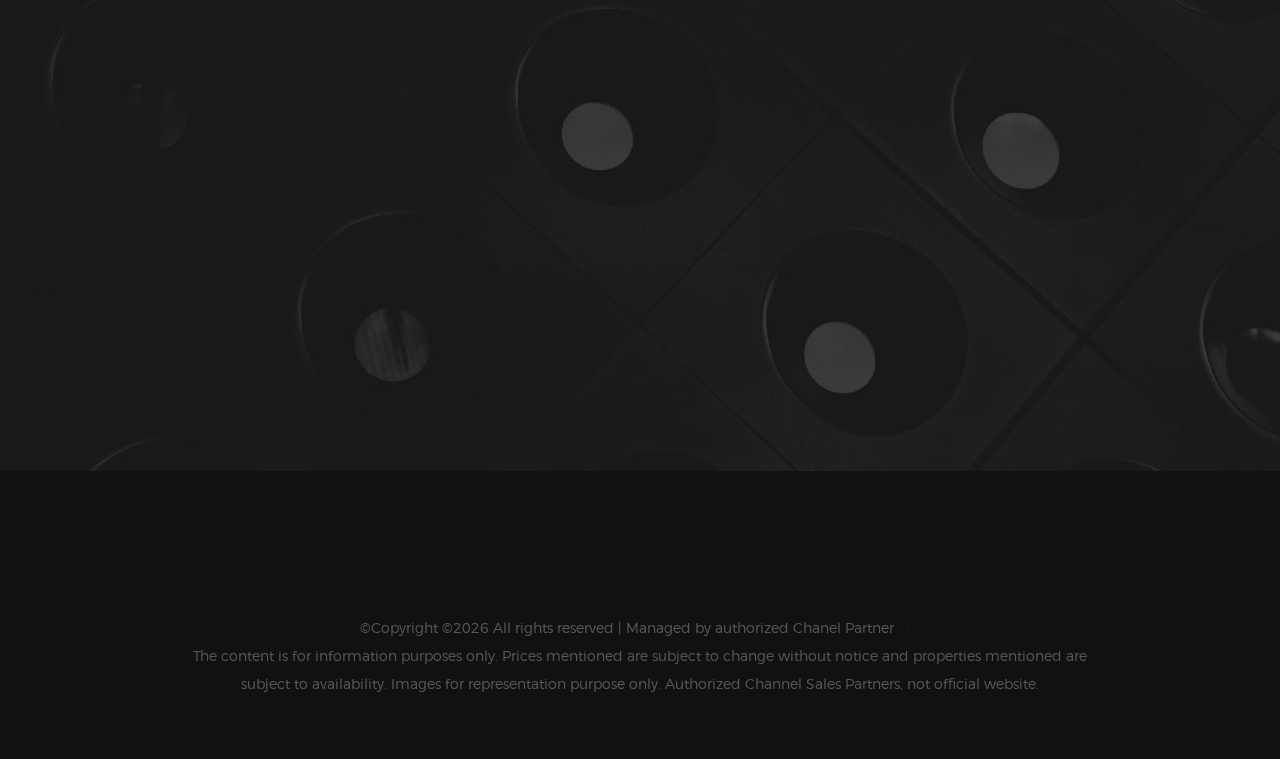
<file: kmagnus/index.html>
<!DOCTYPE html>
<html class="no-js" lang="en">
<!--<![endif]-->

<head>

    <!--- basic page needs
    ================================================== -->
    <meta charset="utf-8">
    <title>Kalpataru Magnus Residences</title>
    <meta name="description" content="">
    <meta name="author" content="">

    <!-- mobile specific metas
    ================================================== -->
    <meta name="viewport" content="width=device-width, initial-scale=1">

    <!-- CSS
    ================================================== -->
    <link rel="stylesheet" href="css/base.css">
    <link rel="stylesheet" href="css/vendor.css">
    <link rel="stylesheet" href="css/main.css">

    <!-- script
    ================================================== -->
    <script src="js/modernizr.js"></script>
    <script src="js/pace.min.js"></script>

    <!-- favicons
    ================================================== -->
    <link rel="shortcut icon" href="favicon.png" type="image/x-icon">
    <link rel="icon" href="favicon.png" type="image/x-icon">

</head>

<body id="top">

    <!-- header
    ================================================== -->
    <header class="s-header">

        <div class="header-logo">
            <a class="site-logo" href="index.html">
                <img src="images/logo.png" alt="Homepage">
            </a>
        </div>

        <nav class="header-nav">

            <a href="#0" class="header-nav__close" title="close"><span>Close</span></a>

            <div class="header-nav__content">
                <h3>Navigation</h3>
                
                <ul class="header-nav__list">
                    <li class="current"><a class="smoothscroll"  href="#home" title="home">Home</a></li>
                    <li><a class="smoothscroll"  href="#about" title="about">About</a></li>
                    <li><a class="smoothscroll"  href="#services" title="services">Amenities</a></li>
                    <li><a class="smoothscroll"  href="#contact" title="contact">Contact</a></li>
                </ul>
                <ul class="header-nav__social">
                    <li>
                        <a href="#"><i class="fa fa-facebook"></i></a>
                    </li>
                    <li>
                        <a href="#"><i class="fa fa-twitter"></i></a>
                    </li>
                    <li>
                        <a href="#"><i class="fa fa-instagram"></i></a>
                    </li>
                    <li>
                        <a href="#"><i class="fa fa-behance"></i></a>
                    </li>
                    
                </ul>

            </div> <!-- end header-nav__content -->

        </nav>  <!-- end header-nav -->

        <a class="header-menu-toggle" href="#0">
            <span class="header-menu-text">Menu</span>
            <span class="header-menu-icon"></span>
        </a>

    </header> <!-- end s-header -->


    <!-- home
    ================================================== -->
    <section id="home" class="s-home target-section" data-parallax="scroll" data-image-src="images/bc.jpg" data-natural-width=3000 data-natural-height=2000 data-position-y=center>

        <div class="overlay"></div>
        <div class="shadow-overlay"></div>

        <div class="home-content">

            <div class="row home-content__main">

                <h1>Kalpataru Magnus Residences</h1>

                <h3>
                    Kalpataru Magnus, located in Mumbai, offers spacious and skillfully<br>
                    designed 2BHK, 3BHK, 4BHK and 4.5BHK apartments.<br>
                    The project is well equipped with all the basic amenities<br>
                    to facilitate the needs of the residents.<br></h3>
</div>

            
        </div> <!-- end home-content -->


        <ul class="home-social">
            <li>
                <a href="#0"><i class="fa fa-facebook" aria-hidden="true"></i><span>Facebook</span></a>
            </li>
            <li>
                <a href="#0"><i class="fa fa-twitter" aria-hidden="true"></i><span>Twiiter</span></a>
            </li>
            <li>
                <a href="#0"><i class="fa fa-instagram" aria-hidden="true"></i><span>Instagram</span></a>
            </li>
            <li>
                <a href="#0"><i class="fa fa-behance" aria-hidden="true"></i><span>Behance</span></a>
            </li>
                    </ul> 
        <!-- end home-social -->

    </section> <!-- end s-home -->


    <!-- about
    ================================================== -->
    <section id='about' class="s-about">

        <div class="row section-header has-bottom-sep" data-aos="fade-up">
            <div class="col-full">
                <h3 class="subhead subhead--dark">Overview</h3>
                <h1 class="display-1 display-1--light">Kalpataru Magnus Residence</h1>
            </div>
        </div> <!-- end section-header -->

        <div class="row about-desc" data-aos="fade-up">
            <div class="col-full">
                <p>Conceptualized by renowned architect, Sanjay Puri and landscaping designed by Burega Farnell, Kalpataru Magnus, located in the up-market neighbourhood of Bandra East, offers stunning 2, 3, 4 & 4.5 bed residences with a swimming pool, clubhouse and a host of other fine luxuries.
Located in Bandra East, an uptown neighbourhood marked with wide
tree-lined avenues and a network of by-lanes carved in European style, its close proximity to BKC has enticed urban cosmopolitans. Of late, with the influx of high-end restaurants, recreational zones, parks and more, it has become the preferred choice of corporate bigwigs.

</p>
            </div>
        </div> <!-- end about-desc -->

        <div class="row about-stats stats block-1-4 block-m-1-2 block-mob-full" data-aos="fade-up">
                
            <div class="col-block stats__col ">
                <div class="stats__count">10</div>
                <h5>Agents</h5>
            </div>
            <div class="col-block stats__col">
                <div class="stats__count">289</div>
                <h5>Rents</h5>
            </div>
            <div class="col-block stats__col">
                <div class="stats__count">789</div>
                <h5>Contracts</h5>
            </div>
            <div class="col-block stats__col">
                <div class="stats__count">32</div>
                <h5>Investment</h5> 
            </div>

        </div> <!-- end about-stats -->

        <div class="about__line"></div>

    </section> <!-- end s-about -->


    <!-- services
    ================================================== -->
    <section id='services' class="s-services">

        <div class="row section-header has-bottom-sep" data-aos="fade-up">
            <div class="col-full">
                <h3 class="subhead">Amenities</h3>
                <h1 class="display-2">Modern day luxury living made even better with a host of indulgent conveniences at Kalpataru Magnus.
</h1>
            </div>
        </div> <!-- end section-header -->

        <div class="row services-list block-1-2 block-tab-full">

            <div class="col-block service-item" data-aos="fade-up">
                <div class="service-icon">
                    <i class="icon-paint-brush"></i>
                </div>
                <div class="service-text">
                    <h3 class="h2">External</h3>
                    <p>Separate drop-off for each tower. Buildings designed for earthquake loads as per applicable I.S. code, Landscape design, Children’s play area, Outdoor seating area, Infinity edge swimming pool, Kids pool.</p>
                </div>
            </div>
<div class="col-block service-item" data-aos="fade-up">
                <div class="service-icon">
                    <i class="icon-eye"></i>
                </div>
                <div class="service-text">
                    <h3 class="h2">Security Services</h3>
                    <p>Video door phone integrated with intrusion alarm system & intercom in living room, Fire-fighting systems with fire staircase and FHC, High-speed elevators with Auto Rescue Device (ARD), Power backup in apartments.</p>
                </div>
            </div>

            
            <div class="col-block service-item" data-aos="fade-up">
                <div class="service-icon">
                    <i class="icon-cube"></i>
                </div>  
                <div class="service-text">
                    <h3 class="h2">Living Area</h3>
                    <p>Grand air-conditioned entrance lobby with premium finishes, Air-conditioning in living-dining & bedrooms and imported marble flooring in the apartment, Wide balconies overlooking the greens or city scape, Well-designed modular kitchen, Bathrooms with imported marble flooring and premium sanitary & CP fittings.</p>
                </div>
            </div>

            <div class="col-block service-item" data-aos="fade-up">
                <div class="service-icon">
                    <i class="icon-group"></i>
                </div>
                <div class="service-text">
                    <h3 class="h2">Clubhouse</h3>
                    <p>Central emerald greens, Clubhouse with gymnasium, Swimming pool with kid’s pool, Spa, Landscaped garden, Aerobics/Yoga room, Separate spa for men and women, Massage room, Changing room, Kickboxing area, Martial arts corner, Spinning area, Pool room, Indoor games room, Well-appointed clubhouse and Open air jacuzzi.</p>



               </div>
            </div>

            
        </div> <!-- end services-list -->

    </section> <!-- end s-services -->


    <!-- works
    ================================================== -->
    <section id='works' class="s-works">

        <div class="intro-wrap">
                
            <div class="row section-header has-bottom-sep light-sep" data-aos="fade-up">
                <div class="col-full">
                    <h3 class="subhead">Amenities Gallery</h3>
                    <h1 class="display-2 display-2--light">We love what we do, check out some of our works</h1>
                </div>
            </div> <!-- end section-header -->

        </div> <!-- end intro-wrap -->

        <div class="row works-content">
            <div class="col-full masonry-wrap">
                <div class="masonry">
    
                    <div class="masonry__brick" data-aos="fade-up">
                        <div class="item-folio">
                                
                            <div class="item-folio__thumb">
                                <a href="images/portfolio/gallery/a1.jpg" class="thumb-link" data-size="1050x700">
                                    <img src="images/portfolio/a1.jpg" 
                                         srcset="images/portfolio/a1.jpg 1x, images/portfolio/a1.jpg 2x" alt="">
                                </a>
                            </div>
    
                            <div class="item-folio__text">
                                <h3 class="item-folio__title">
                                    Drop Off
                                </h3>
                               </div>
    
       
                        </div>
                    </div> <!-- end masonry__brick -->

                    <div class="masonry__brick" data-aos="fade-up">
                        <div class="item-folio">
                                
                            <div class="item-folio__thumb">
                                <a href="images/portfolio/gallery/a2.jpg" class="thumb-link" data-size="1050x700">
                                    <img src="images/portfolio/a2.jpg" 
                                         srcset="images/portfolio/a2.jpg 1x, images/portfolio/a2.jpg 2x" alt="">
                                </a>
                            </div>
    
                            <div class="item-folio__text">
                                <h3 class="item-folio__title">
                                    Children's Play Area
                                </h3>
                                </div>
    
                        
                        </div>
                    </div> <!-- end masonry__brick -->
    
                    <div class="masonry__brick" data-aos="fade-up">
                        <div class="item-folio">
                                
                            <div class="item-folio__thumb">
                                <a href="images/portfolio/gallery/a3.jpg" class="thumb-link" data-size="1050x700">
                                    <img src="images/portfolio/a3.jpg"
                                         srcset="images/portfolio/a3.jpg 1x, images/portfolio/a3.jpg 2x" alt="">
                                </a>
                            </div>
    
                            <div class="item-folio__text">
                                <h3 class="item-folio__title">
                                    Landscaped Garden
                                </h3>
                               </div> 
                        </div>
                    </div> <!-- end masonry__brick -->
    
                    <div class="masonry__brick" data-aos="fade-up">
                        <div class="item-folio">
                                
                            <div class="item-folio__thumb">
                                <a href="images/portfolio/gallery/a4.jpg" class="thumb-link" data-size="1050x700">
                                    <img src="images/portfolio/a4.jpg" 
                                         srcset="images/portfolio/a4.jpg 1x, images/portfolio/a4.jpg 2x" alt="">
                                </a>
                            </div>
    
                            <div class="item-folio__text">
                                <h3 class="item-folio__title">
                                    Clubhouse With Gymnasium
                                </h3>
                        
                            </div>
    
           
                        </div>
                    </div> <!-- end masonry__brick -->

                    <div class="masonry__brick" data-aos="fade-up">
                        <div class="item-folio">
                                
                            <div class="item-folio__thumb">
                                <a href="images/portfolio/gallery/a5.jpg" class="thumb-link"data-size="1050x700">
                                    <img src="images/portfolio/a5.jpg" 
                                         srcset="images/portfolio/a5.jpg 1x, images/portfolio/a5.jpg 2x" alt="">
                                </a>
                            </div>
    
                            <div class="item-folio__text">
                                <h3 class="item-folio__title">
                                    Wide Balconies
                                </h3>
                                </div>
                        </div>
                    </div> <!-- end masonry__brick -->
    
                    <div class="masonry__brick" data-aos="fade-up">
                        <div class="item-folio">
                                
                            <div class="item-folio__thumb">
                                <a href="images/portfolio/gallery/a6.jpg" class="thumb-link" data-size="1050x700">
                                    <img src="images/portfolio/a6.jpg"
                                         srcset="images/portfolio/a6.jpg 1x, images/portfolio/a6.jpg 2x" alt="">
                                </a>
                            </div>
    
                            <div class="item-folio__text">
                                <h3 class="item-folio__title">
                                	Modular Kitchen
                                </h3>
                                </div>
                        </div>
                    </div> <!-- end masonry__brick -->

                </div> <!-- end masonry -->
            </div> <!-- end col-full -->
        </div> <!-- end works-content -->

    </section> <!-- end s-works -->


    <!-- clients
    ================================================== -->
    <div class="map">
    <img src="images/location1.jpg">
</div>
       <!-- end s-clients -->


    <!-- contact
    ================================================== -->
    <section id="contact" class="s-contact">

        <div class="overlay"></div>
        
        <div class="row section-header" data-aos="fade-up">
            <div class="col-full">
                <h3 class="subhead">Contact Us</h3>
                <h1 class="display-2 display-2--light">Reach out for our project or just say hello</h1>
            </div>
        </div>

        <div class="row contact-content" data-aos="fade-up">
            
            <div class="contact-primary">

                <h3 class="h6">Enquire Now</h3>

                <form name="contactForm" id="contactForm" method="post" action="" novalidate="novalidate">
                    <fieldset>
    
                    <div class="form-field">
                        <input name="contactName" type="text" id="contactName" placeholder="Your Name" value="" minlength="2" required="" aria-required="true" class="full-width">
                    </div>
                    <div class="form-field">
                        <input name="contactEmail" type="email" id="contactEmail" placeholder="Your Email" value="" required="" aria-required="true" class="full-width">
                    </div>
                    <div class="form-field">
                        <input name="contactSubject" type="text" id="contactSubject" placeholder="Subject" value="" class="full-width">
                    </div>
                    <div class="form-field">
                        <input name="contactmobileno" type="text" id="contactmobileno" placeholder="Contact No." value="" class="full-width">
                    </div>
                </fieldset>
                    <hr><br><br>
                    <div class="form-field">
                        <button class="full-width btn--primary">Submit</button>
                        <div class="submit-loader">
                            <div class="text-loader">Sending...</div>
                            <div class="s-loader">
                                <div class="bounce1"></div>
                                <div class="bounce2"></div>
                                <div class="bounce3"></div>
                            </div>
                        </div>
                    </div>
    
                    </fieldset>
                </form>

                <!-- contact-warning -->
                <div class="message-warning">
                    Something went wrong. Please try again.
                </div> 
            
                <!-- contact-success -->
                <div class="message-success">
                    Your message was sent, thank you!<br>
                </div>

            </div> <!-- end contact-primary -->

            <div class="contact-secondary">
                <div class="contact-info">

                    <h3 class="h6 hide-on-fullwidth">Contact Info</h3>

                    <div class="cinfo">
                        <h5>Where to Find Us</h5>
                        <p>
                            Kalpataru Limited 603, Mayfair Tower I,<br>
                            Old Mumbai – Pune Road, Wakdewadi,<br>
                            Shivajinagar, 411 005. <br>
                            Maharashtra</p>
                            
                        </p>
                    </div>

                    <div class="cinfo">
                        <h5>Email Us At</h5>
                        <p>
                            getmohitsinha216@gmail.com</p>
                    </div>

                    <div class="cinfo">
                        <h5>Call Us At</h5>
                        <p>
                            Mobile: (+91) 8400000756</a>
                                <br>
                            </p>
                    </div>

                    <ul class="contact-social">
                        <li>
                            <a href="#"><i class="fa fa-facebook" aria-hidden="true"></i></a>
                        </li>
                        <li>
                            <a href="#"><i class="fa fa-twitter" aria-hidden="true"></i></a>
                        </li>
                        <li>
                            <a href="#"><i class="fa fa-instagram" aria-hidden="true"></i></a>
                        </li>
                        <li>
                            <a href="#"><i class="fa fa-behance" aria-hidden="true"></i></a>
                        </li>
                        </ul> <!-- end contact-social -->

                </div> <!-- end contact-info -->
            </div> <!-- end contact-secondary -->

        </div> <!-- end contact-content -->

    </section> <!-- end s-contact -->


    <!-- footer
    ================================================== -->
    <footer>
                
        <div class="row footer-bottom">

            <div class="col-twelve">
                <div class="copyright">
                    <span>&copy;Copyright &copy;<script>document.write(new Date().getFullYear());</script> All rights reserved | Managed by authorized Chanel Partner</span>
<span>The content is for information purposes only. Prices mentioned are subject to change without notice and properties mentioned are subject to availability. Images for representation purpose only. Authorized Channel Sales Partners, not official website.</span> 
                    </div>

                <div class="go-top">
                    <a class="smoothscroll" title="Back to Top" href="#top"><i class="icon-arrow-up" aria-hidden="true"></i></a>
                </div>
            </div>

        </div> <!-- end footer-bottom -->

    </footer> <!-- end footer -->


    <!-- photoswipe background
    ================================================== -->
    <div aria-hidden="true" class="pswp" role="dialog" tabindex="-1">

        <div class="pswp__bg"></div>
        <div class="pswp__scroll-wrap">

            <div class="pswp__container">
                <div class="pswp__item"></div>
                <div class="pswp__item"></div>
                <div class="pswp__item"></div>
            </div>

            <div class="pswp__ui pswp__ui--hidden">
                <div class="pswp__top-bar">
                    <div class="pswp__counter"></div><button class="pswp__button pswp__button--close" title="Close (Esc)"></button> <button class="pswp__button pswp__button--share" title=
                    "Share"></button> <button class="pswp__button pswp__button--fs" title="Toggle fullscreen"></button> <button class="pswp__button pswp__button--zoom" title=
                    "Zoom in/out"></button>
                    <div class="pswp__preloader">
                        <div class="pswp__preloader__icn">
                            <div class="pswp__preloader__cut">
                                <div class="pswp__preloader__donut"></div>
                            </div>
                        </div>
                    </div>
                </div>
                <div class="pswp__share-modal pswp__share-modal--hidden pswp__single-tap">
                    <div class="pswp__share-tooltip"></div>
                </div><button class="pswp__button pswp__button--arrow--left" title="Previous (arrow left)"></button> <button class="pswp__button pswp__button--arrow--right" title=
                "Next (arrow right)"></button>
                <div class="pswp__caption">
                    <div class="pswp__caption__center"></div>
                </div>
            </div>

        </div>

    </div> <!-- end photoSwipe background -->


    <!-- preloader
    ================================================== -->
    <div id="preloader">
        <div id="loader">
            <div class="line-scale-pulse-out">
                <div></div>
                <div></div>
                <div></div>
                <div></div>
                <div></div>
            </div>
        </div>
    </div>


    <!-- Java Script
    ================================================== -->
    <script src="js/jquery-3.2.1.min.js"></script>
    <script src="js/plugins.js"></script>
    <script src="js/main.js"></script>

</body>

</html>
</file>
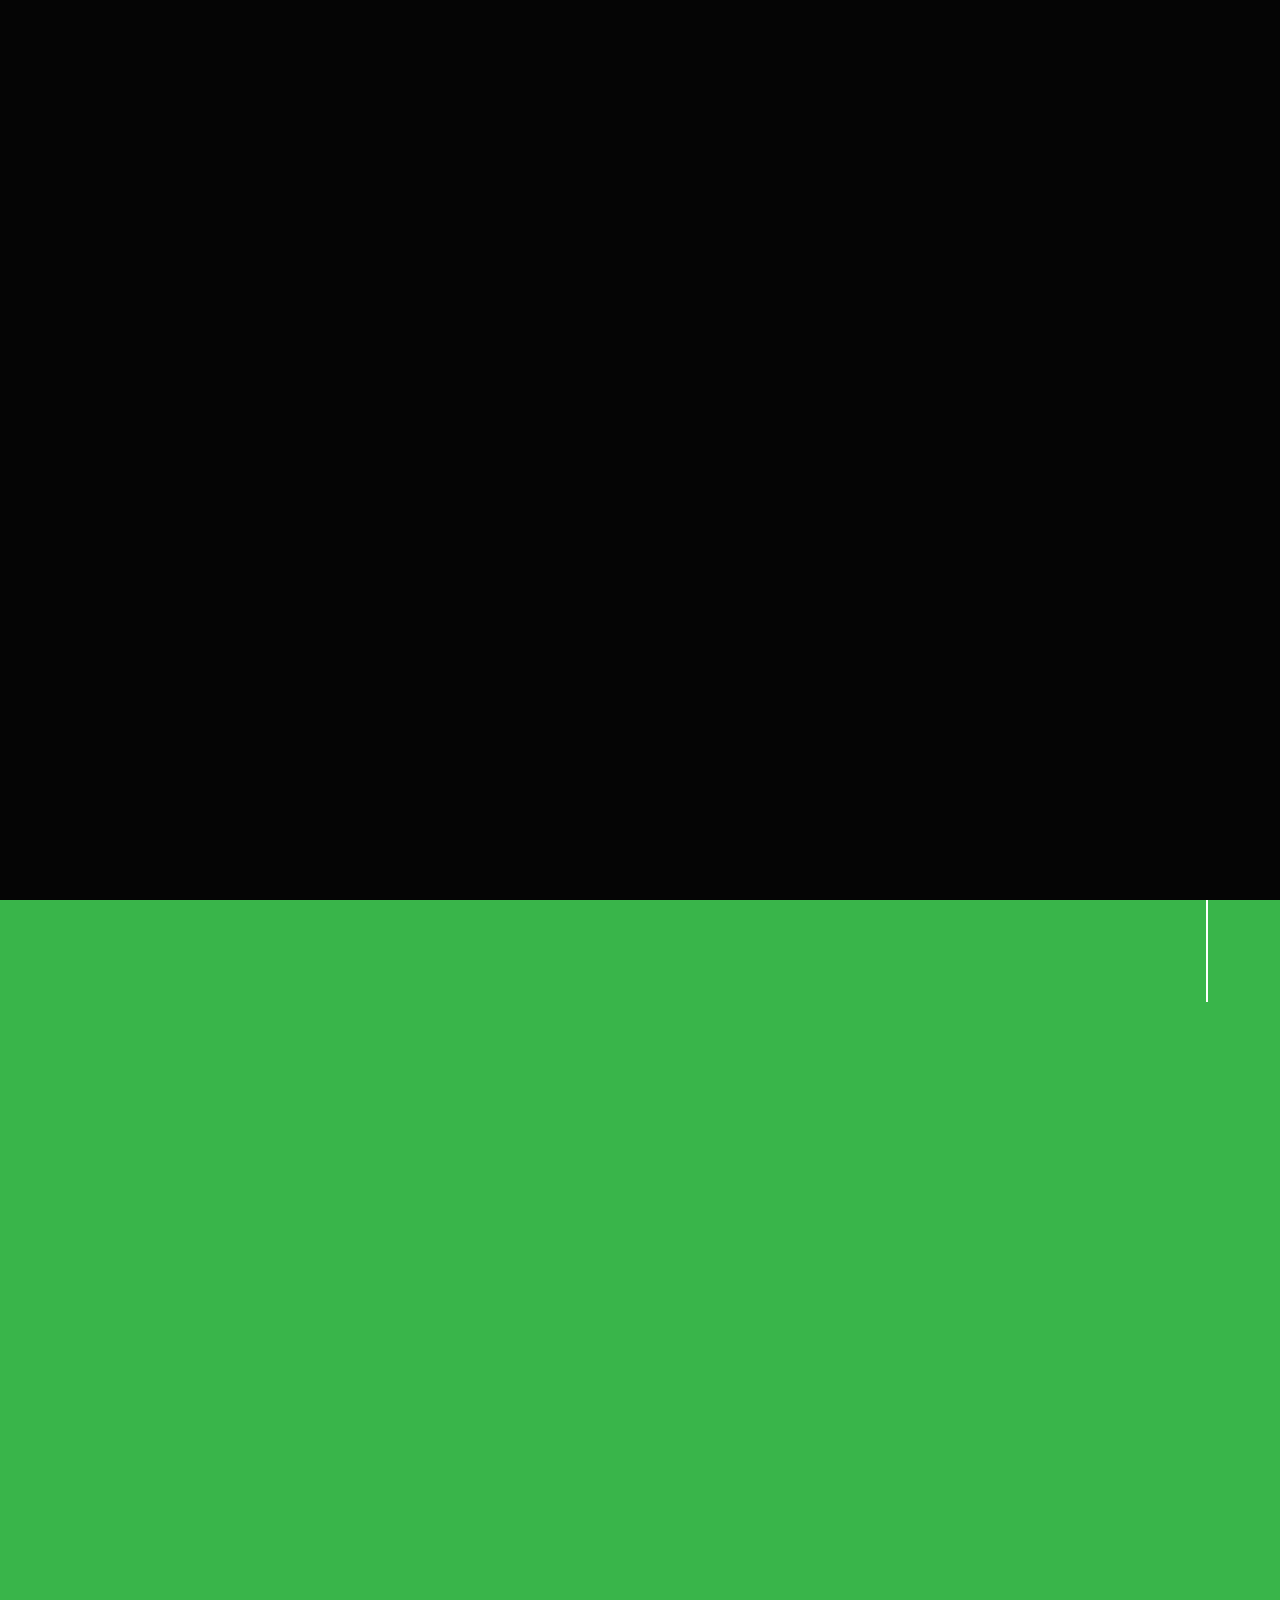
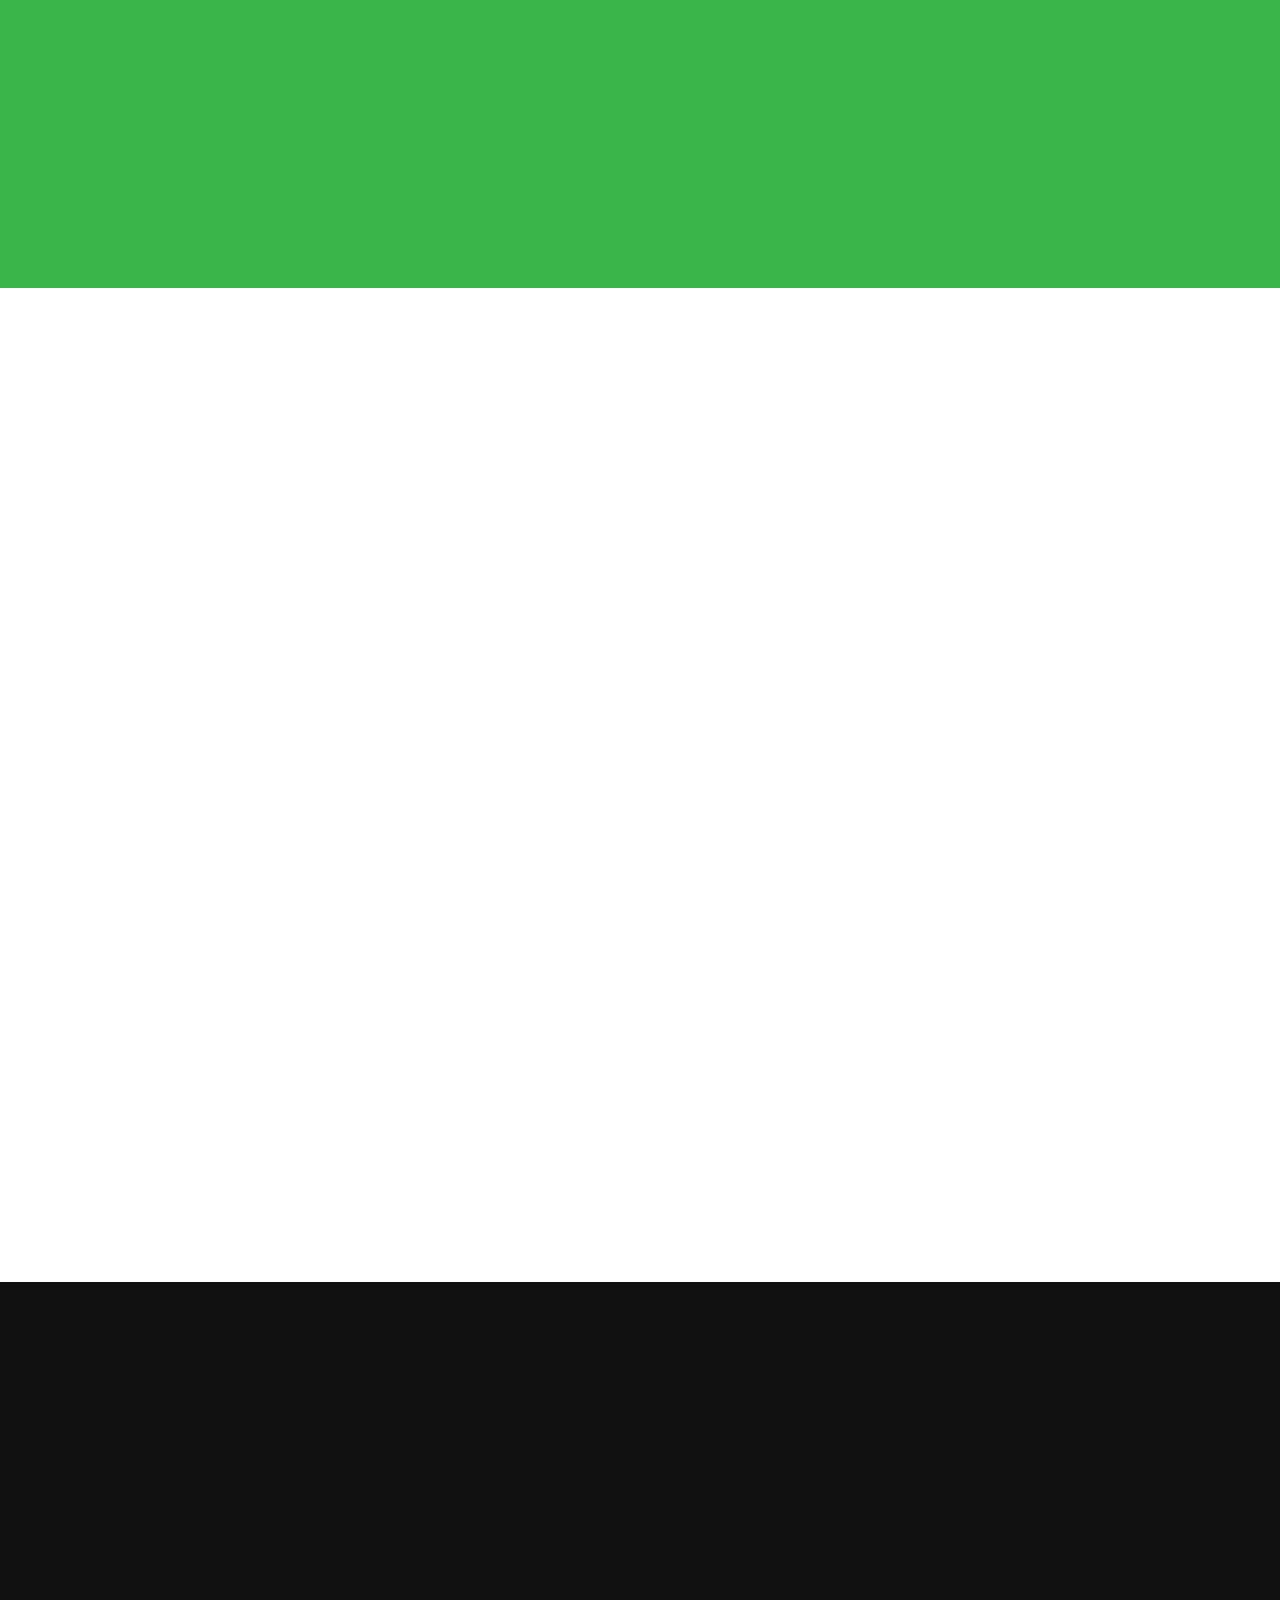
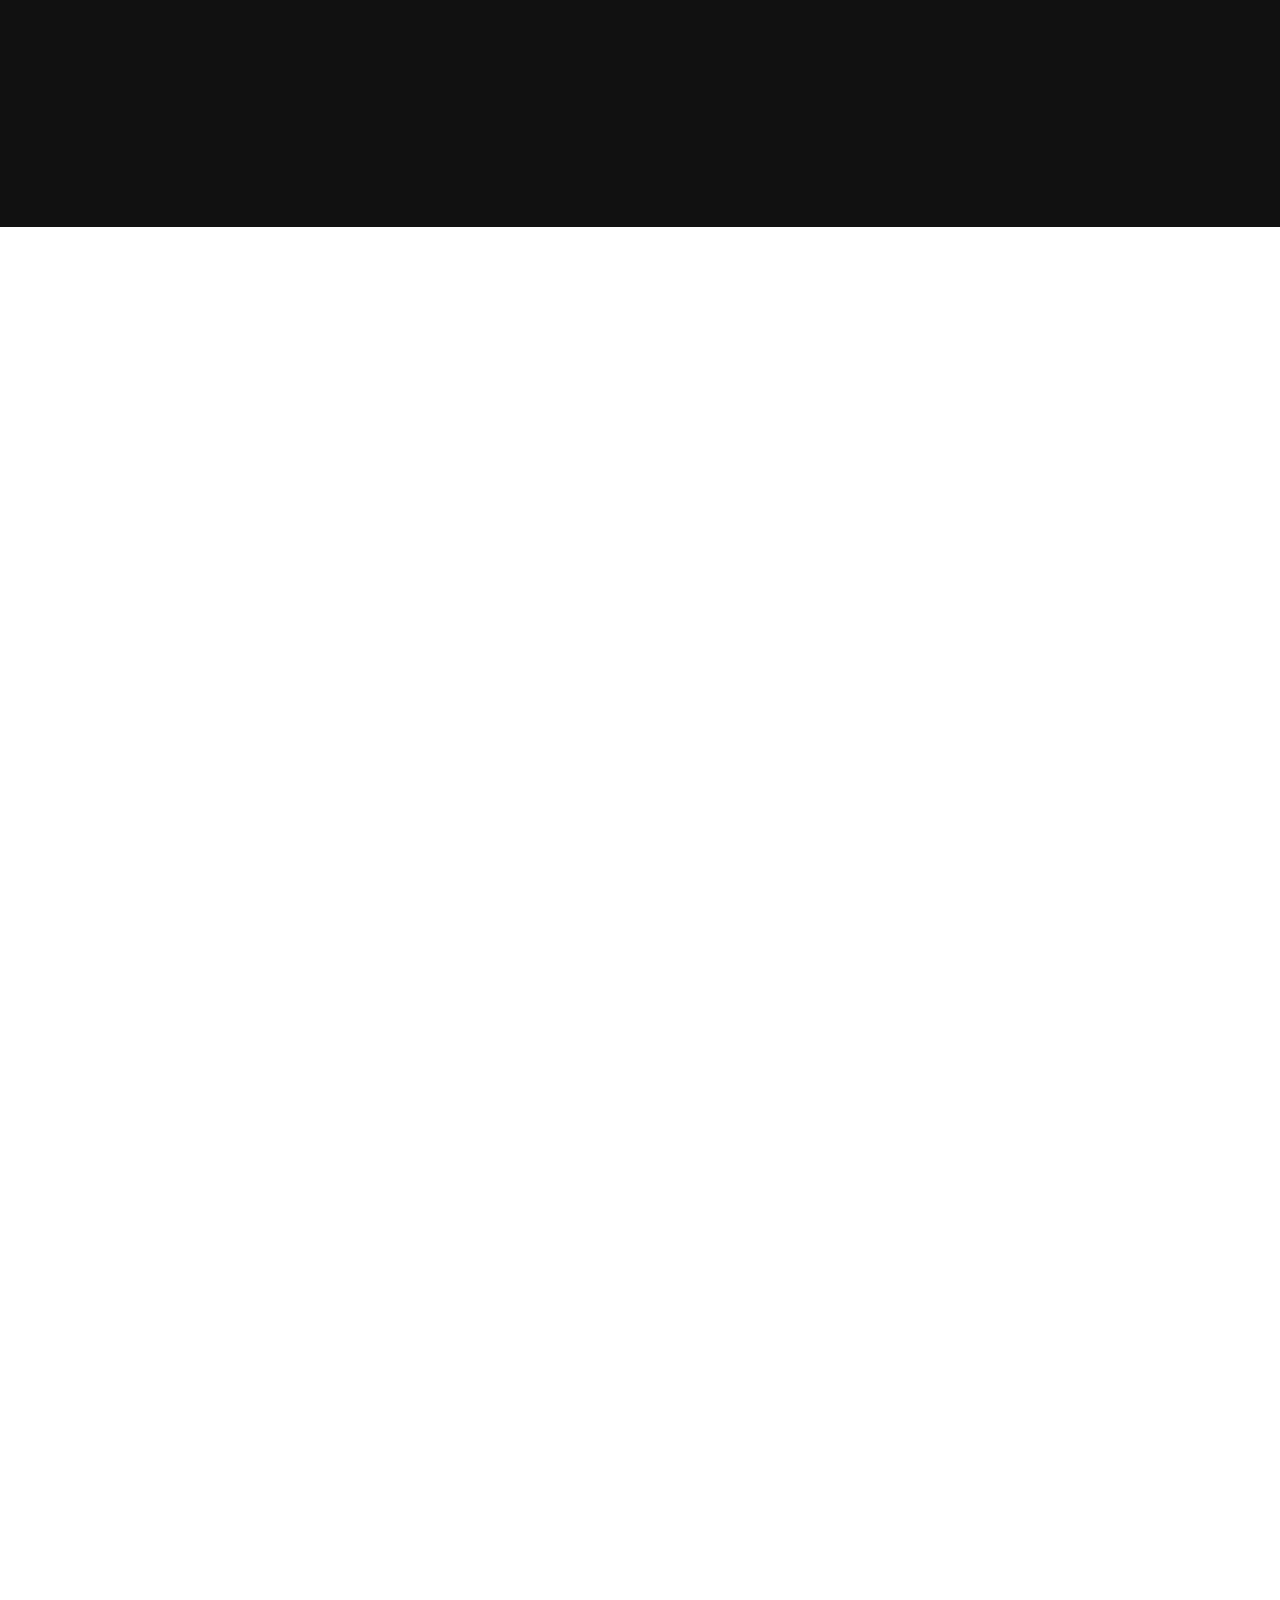
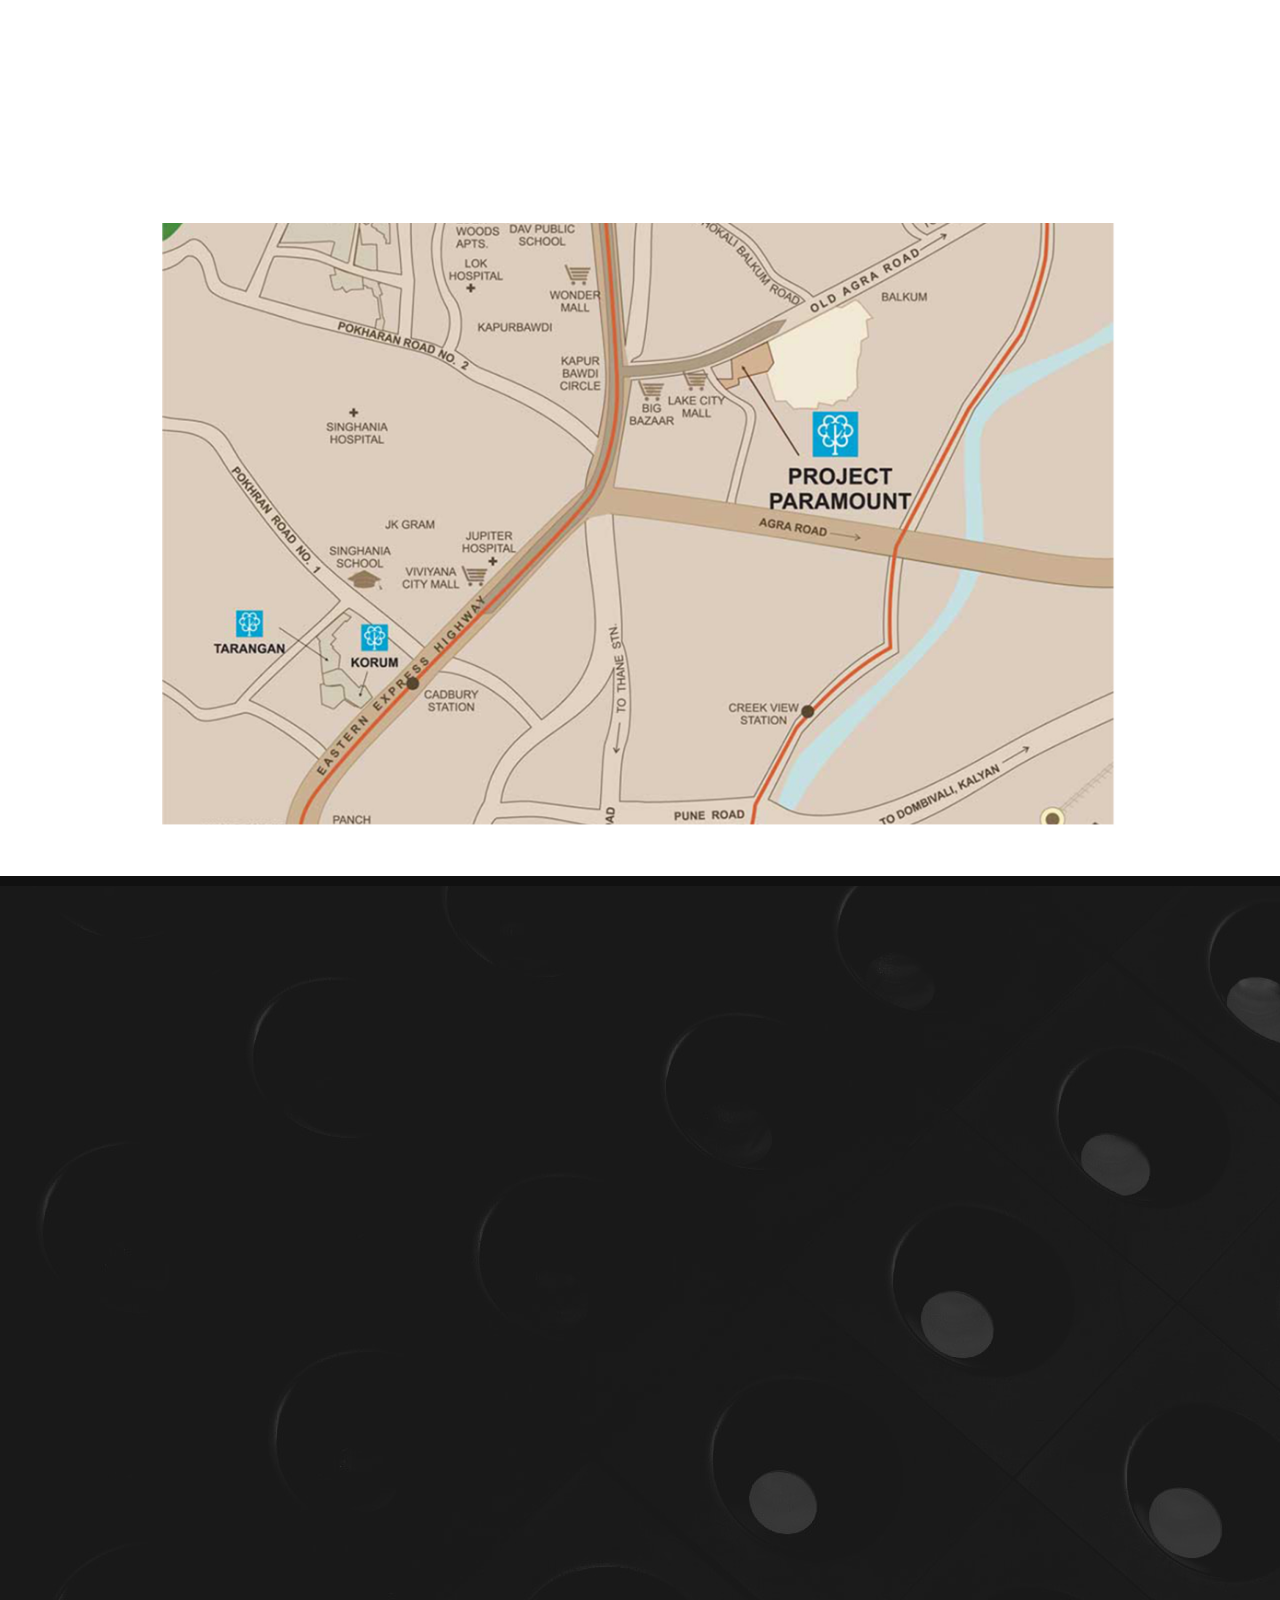
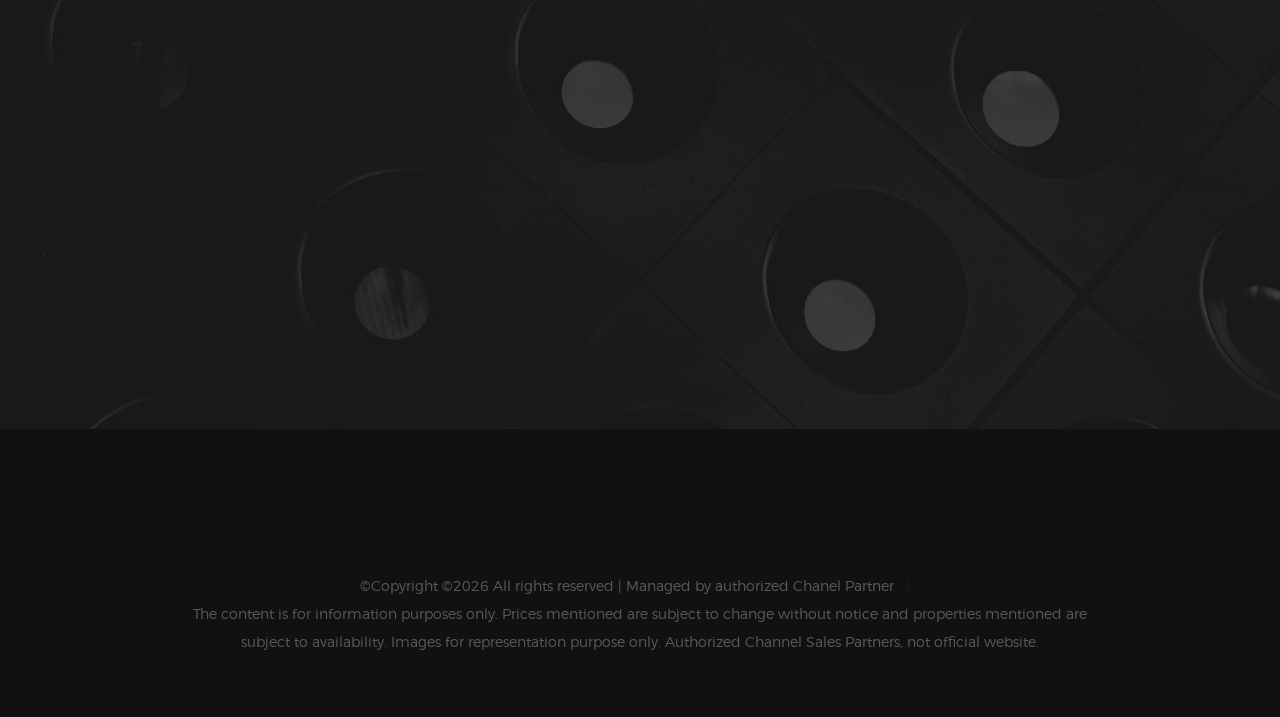
<file: kparamount/index.html>
<!DOCTYPE html>
<html class="no-js" lang="en">
<!--<![endif]-->

<head>

    <!--- basic page needs
    ================================================== -->
    <meta charset="utf-8">
    <title>Kalpataru Paramount Residences</title>
    <meta name="description" content="">
    <meta name="author" content="">

    <!-- mobile specific metas
    ================================================== -->
    <meta name="viewport" content="width=device-width, initial-scale=1">

    <!-- CSS
    ================================================== -->
    <link rel="stylesheet" href="css/base.css">
    <link rel="stylesheet" href="css/vendor.css">
    <link rel="stylesheet" href="css/main.css">

    <!-- script
    ================================================== -->
    <script src="js/modernizr.js"></script>
    <script src="js/pace.min.js"></script>

    <!-- favicons
    ================================================== -->
    <link rel="shortcut icon" href="favicon.png" type="image/x-icon">
    <link rel="icon" href="favicon.png" type="image/x-icon">

</head>

<body id="top">

    <!-- header
    ================================================== -->
    <header class="s-header">

        <div class="header-logo">
            <a class="site-logo" href="index.html">
                <img src="images/logo.png" alt="Homepage">
            </a>
        </div>

        <nav class="header-nav">

            <a href="#0" class="header-nav__close" title="close"><span>Close</span></a>

            <div class="header-nav__content">
                <h3>Navigation</h3>
                
                <ul class="header-nav__list">
                    <li class="current"><a class="smoothscroll"  href="#home" title="home">Home</a></li>
                    <li><a class="smoothscroll"  href="#about" title="about">About</a></li>
                    <li><a class="smoothscroll"  href="#services" title="services">Amenities</a></li>
                    <li><a class="smoothscroll"  href="#contact" title="contact">Contact</a></li>
                </ul>
                <ul class="header-nav__social">
                    <li>
                        <a href="#"><i class="fa fa-facebook"></i></a>
                    </li>
                    <li>
                        <a href="#"><i class="fa fa-twitter"></i></a>
                    </li>
                    <li>
                        <a href="#"><i class="fa fa-instagram"></i></a>
                    </li>
                    <li>
                        <a href="#"><i class="fa fa-behance"></i></a>
                    </li>
                    
                </ul>

            </div> <!-- end header-nav__content -->

        </nav>  <!-- end header-nav -->

        <a class="header-menu-toggle" href="#0">
            <span class="header-menu-text">Menu</span>
            <span class="header-menu-icon"></span>
        </a>

    </header> <!-- end s-header -->


    <!-- home
    ================================================== -->
    <section id="home" class="s-home target-section" data-parallax="scroll" data-image-src="images/bc.jpg" data-natural-width=3000 data-natural-height=2000 data-position-y=center>

        <div class="overlay"></div>
        <div class="shadow-overlay"></div>

        <div class="home-content">

            <div class="row home-content__main">

                <h1>Kalpataru Paramount Residences</h1>

                <h3>
                    Kalpataru Paramount at Yashashvi Nagar,<br>
                    Thane, is an urban oasis.<br>
                    Located at the Kapurbawdi Junction, it defines<br>
                    a coveted address that is right at the heart of the city.<br></h3>

            </div>

            
        </div> <!-- end home-content -->


        <ul class="home-social">
            <li>
                <a href="#0"><i class="fa fa-facebook" aria-hidden="true"></i><span>Facebook</span></a>
            </li>
            <li>
                <a href="#0"><i class="fa fa-twitter" aria-hidden="true"></i><span>Twiiter</span></a>
            </li>
            <li>
                <a href="#0"><i class="fa fa-instagram" aria-hidden="true"></i><span>Instagram</span></a>
            </li>
            <li>
                <a href="#0"><i class="fa fa-behance" aria-hidden="true"></i><span>Behance</span></a>
            </li>
                    </ul> 
        <!-- end home-social -->

    </section> <!-- end s-home -->


    <!-- about
    ================================================== -->
    <section id='about' class="s-about">

        <div class="row section-header has-bottom-sep" data-aos="fade-up">
            <div class="col-full">
                <h3 class="subhead subhead--dark">Overview</h3>
                <h1 class="display-1 display-1--light">Kalpataru Paramount Residence</h1>
            </div>
        </div> <!-- end section-header -->

        <div class="row about-desc" data-aos="fade-up">
            <div class="col-full">
                <p>Kalpataru Paramount offers homes with three-sided open residences. It lets you enjoy the serene hues of a majestic Thane sky. Adorned with lifestyle amenities, it provides you with endless avenues to play, relax, and unwind. Located near the city’s thriving art centres and theatres, these thoughtfully designed homes ensure that you are always close to the buzz of the city, yet tucked away in comfort. It is Spread over 5 acres, has Grand entrance lobby, has Multi-storeyed towers with 33 habitable floors and thoughtfully designed 2 BHK homes.
</p>
            </div>
        </div> <!-- end about-desc -->

        <div class="row about-stats stats block-1-4 block-m-1-2 block-mob-full" data-aos="fade-up">
                
            <div class="col-block stats__col ">
                <div class="stats__count">15</div>
                <h5>Agents</h5>
            </div>
            <div class="col-block stats__col">
                <div class="stats__count">254</div>
                <h5>Rents</h5>
            </div>
            <div class="col-block stats__col">
                <div class="stats__count">854</div>
                <h5>Contracts</h5>
            </div>
            <div class="col-block stats__col">
                <div class="stats__count">26</div>
                <h5>Investment</h5> 
            </div>

        </div> <!-- end about-stats -->

        <div class="about__line"></div>

    </section> <!-- end s-about -->


    <!-- services
    ================================================== -->
    <section id='services' class="s-services">

        <div class="row section-header has-bottom-sep" data-aos="fade-up">
            <div class="col-full">
                <h3 class="subhead">Amenities</h3>
                <h1 class="display-2">Kalpataru Paramount has every convenience you need to live a life par excellence.
</h1>
            </div>
        </div> <!-- end section-header -->

        <div class="row services-list block-1-2 block-tab-full">

            <div class="col-block service-item" data-aos="fade-up">
                <div class="service-icon">
                    <i class="icon-paint-brush"></i>
                </div>
                <div class="service-text">
                    <h3 class="h2">External</h3>
                    <p>Infinity edge swimming pool, Kids pool, Poolside decks, Lush landscaped spaces, Multipurpose sports court, Multipurpose sports facilities, Activity room, Games room, Kids pool area and Synthetic grass lawn.</p>



                </div>
            </div>
<div class="col-block service-item" data-aos="fade-up">
                <div class="service-icon">
                    <i class="icon-eye"></i>
                </div>
                <div class="service-text">
                    <h3 class="h2">Security Services</h3>
                    <p>Video door phone integrated with intrusion alarm system & intercom in living room, Fire-fighting systems with fire staircase and FHC, High-speed elevators with Auto Rescue Device (ARD), Power backup in apartments.</p>
                </div>
            </div>

            
            <div class="col-block service-item" data-aos="fade-up">
                <div class="service-icon">
                    <i class="icon-cube"></i>
                </div>  
                <div class="service-text">
                    <h3 class="h2">Living Area</h3>
                    <p>Ample light and ventilation in every apartment, Marble flooring for living, dining and passage, with vitrified tiles for bedrooms, Aluminum sliding windows, CCTV & Video door phone, Sprinkler system in each apartment, Fire fighting equipment and Intercom and Rain shower with body jet spray and TV point in master bathroom.</p>





                </div>
            </div>

            <div class="col-block service-item" data-aos="fade-up">
                <div class="service-icon">
                    <i class="icon-group"></i>
                </div>
                <div class="service-text">
                    <h3 class="h2">Clubhouse</h3>
                    <p>State-of-the-art gymnasium, Aerobics/Yoga room, Separate spa for men and women, Massage room, Changing room, Kickboxing area, Martial arts corner, Spinning area, Pool room, Indoor games room, Well-appointed clubhouse, Ozonated and temperature-controlled swimming pool and Open air jacuzzi.</p>



               </div>
            </div>

            
        </div> <!-- end services-list -->

    </section> <!-- end s-services -->


    <!-- works
    ================================================== -->
    <section id='works' class="s-works">

        <div class="intro-wrap">
                
            <div class="row section-header has-bottom-sep light-sep" data-aos="fade-up">
                <div class="col-full">
                    <h3 class="subhead">Amenities Gallery</h3>
                    <h1 class="display-2 display-2--light">We love what we do, check out some of our works</h1>
                </div>
            </div> <!-- end section-header -->

        </div> <!-- end intro-wrap -->

        <div class="row works-content">
            <div class="col-full masonry-wrap">
                <div class="masonry">
    
                    <div class="masonry__brick" data-aos="fade-up">
                        <div class="item-folio">
                                
                            <div class="item-folio__thumb">
                                <a href="images/portfolio/gallery/a1.jpg" class="thumb-link" data-size="1050x700">
                                    <img src="images/portfolio/a1.jpg" 
                                         srcset="images/portfolio/a1.jpg 1x, images/portfolio/a1.jpg 2x" alt="">
                                </a>
                            </div>
    
                            <div class="item-folio__text">
                                <h3 class="item-folio__title">
                                    Billiards Room
                                </h3>
                               </div>
    
       
                        </div>
                    </div> <!-- end masonry__brick -->

                    <div class="masonry__brick" data-aos="fade-up">
                        <div class="item-folio">
                                
                            <div class="item-folio__thumb">
                                <a href="images/portfolio/gallery/a2.jpg" class="thumb-link" data-size="1050x700">
                                    <img src="images/portfolio/a2.jpg" 
                                         srcset="images/portfolio/a2.jpg 1x, images/portfolio/a2.jpg 2x" alt="">
                                </a>
                            </div>
    
                            <div class="item-folio__text">
                                <h3 class="item-folio__title">
                                    CCTV
                                </h3>
                                </div>
    
                        
                        </div>
                    </div> <!-- end masonry__brick -->
    
                    <div class="masonry__brick" data-aos="fade-up">
                        <div class="item-folio">
                                
                            <div class="item-folio__thumb">
                                <a href="images/portfolio/gallery/a3.jpg" class="thumb-link" data-size="1050x700">
                                    <img src="images/portfolio/a3.jpg"
                                         srcset="images/portfolio/a3.jpg 1x, images/portfolio/a3.jpg 2x" alt="">
                                </a>
                            </div>
    
                            <div class="item-folio__text">
                                <h3 class="item-folio__title">
                                    Lush Landscape Garden
                                </h3>
                               </div> 
                        </div>
                    </div> <!-- end masonry__brick -->
    
                    <div class="masonry__brick" data-aos="fade-up">
                        <div class="item-folio">
                                
                            <div class="item-folio__thumb">
                                <a href="images/portfolio/gallery/a4.jpg" class="thumb-link" data-size="1050x700">
                                    <img src="images/portfolio/a4.jpg" 
                                         srcset="images/portfolio/a4.jpg 1x, images/portfolio/a4.jpg 2x" alt="">
                                </a>
                            </div>
    
                            <div class="item-folio__text">
                                <h3 class="item-folio__title">
                                    Gymnasium
                                </h3>
                        
                            </div>
    
           
                        </div>
                    </div> <!-- end masonry__brick -->

                    <div class="masonry__brick" data-aos="fade-up">
                        <div class="item-folio">
                                
                            <div class="item-folio__thumb">
                                <a href="images/portfolio/gallery/a5.jpg" class="thumb-link"data-size="1050x700">
                                    <img src="images/portfolio/a5.jpg" 
                                         srcset="images/portfolio/a5.jpg 1x, images/portfolio/a5.jpg 2x" alt="">
                                </a>
                            </div>
    
                            <div class="item-folio__text">
                                <h3 class="item-folio__title">
                                    Security
                                </h3>
                                </div>
                        </div>
                    </div> <!-- end masonry__brick -->
    
                    <div class="masonry__brick" data-aos="fade-up">
                        <div class="item-folio">
                                
                            <div class="item-folio__thumb">
                                <a href="images/portfolio/gallery/a6.jpg" class="thumb-link" data-size="1050x700">
                                    <img src="images/portfolio/a6.jpg"
                                         srcset="images/portfolio/a6.jpg 1x, images/portfolio/a6.jpg 2x" alt="">
                                </a>
                            </div>
    
                            <div class="item-folio__text">
                                <h3 class="item-folio__title">
                                	Multipurpose Sport Facilities
                                </h3>
                                </div>
                        </div>
                    </div> <!-- end masonry__brick -->

                </div> <!-- end masonry -->
            </div> <!-- end col-full -->
        </div> <!-- end works-content -->

    </section> <!-- end s-works -->


    <!-- clients
    ================================================== -->
    <div class="map">
    <img src="images/location1.jpg">
</div>
       <!-- end s-clients -->


    <!-- contact
    ================================================== -->
    <section id="contact" class="s-contact">

        <div class="overlay"></div>
        
        <div class="row section-header" data-aos="fade-up">
            <div class="col-full">
                <h3 class="subhead">Contact Us</h3>
                <h1 class="display-2 display-2--light">Reach out for our project or just say hello</h1>
            </div>
        </div>

        <div class="row contact-content" data-aos="fade-up">
            
            <div class="contact-primary">

                <h3 class="h6">Enquire Now</h3>

                <form name="contactForm" id="contactForm" method="post" action="" novalidate="novalidate">
                    <fieldset>
    
                    <div class="form-field">
                        <input name="contactName" type="text" id="contactName" placeholder="Your Name" value="" minlength="2" required="" aria-required="true" class="full-width">
                    </div>
                    <div class="form-field">
                        <input name="contactEmail" type="email" id="contactEmail" placeholder="Your Email" value="" required="" aria-required="true" class="full-width">
                    </div>
                    <div class="form-field">
                        <input name="contactSubject" type="text" id="contactSubject" placeholder="Subject" value="" class="full-width">
                    </div>
                    <div class="form-field">
                        <input name="contactmobileno" type="text" id="contactmobileno" placeholder="Contact No." value="" class="full-width">
                    </div>
                </fieldset>
                    <hr><br><br>
                    <div class="form-field">
                        <button class="full-width btn--primary">Submit</button>
                        <div class="submit-loader">
                            <div class="text-loader">Sending...</div>
                            <div class="s-loader">
                                <div class="bounce1"></div>
                                <div class="bounce2"></div>
                                <div class="bounce3"></div>
                            </div>
                        </div>
                    </div>
    
                    </fieldset>
                </form>

                <!-- contact-warning -->
                <div class="message-warning">
                    Something went wrong. Please try again.
                </div> 
            
                <!-- contact-success -->
                <div class="message-success">
                    Your message was sent, thank you!<br>
                </div>

            </div> <!-- end contact-primary -->

            <div class="contact-secondary">
                <div class="contact-info">

                    <h3 class="h6 hide-on-fullwidth">Contact Info</h3>

                    <div class="cinfo">
                        <h5>Where to Find Us</h5>
                        <p>
                            Kalpataru Limited 603, Mayfair Tower I,<br>
                            Old Mumbai – Pune Road, Wakdewadi,<br>
                            Shivajinagar, 411 005. <br>
                            Maharashtra</p>
                            
                        </p>
                    </div>

                    <div class="cinfo">
                        <h5>Email Us At</h5>
                        <p>
                            getmohitsinha216@gmail.com</p>
                    </div>

                    <div class="cinfo">
                        <h5>Call Us At</h5>
                        <p>
                            Mobile: (+91) 8400000756</a>
                                <br>
                            </p>
                    </div>

                    <ul class="contact-social">
                        <li>
                            <a href="#"><i class="fa fa-facebook" aria-hidden="true"></i></a>
                        </li>
                        <li>
                            <a href="#"><i class="fa fa-twitter" aria-hidden="true"></i></a>
                        </li>
                        <li>
                            <a href="#"><i class="fa fa-instagram" aria-hidden="true"></i></a>
                        </li>
                        <li>
                            <a href="#"><i class="fa fa-behance" aria-hidden="true"></i></a>
                        </li>
                        </ul> <!-- end contact-social -->

                </div> <!-- end contact-info -->
            </div> <!-- end contact-secondary -->

        </div> <!-- end contact-content -->

    </section> <!-- end s-contact -->


    <!-- footer
    ================================================== -->
    <footer>
                
        <div class="row footer-bottom">

            <div class="col-twelve">
                <div class="copyright">
                    <span>&copy;Copyright &copy;<script>document.write(new Date().getFullYear());</script> All rights reserved | Managed by authorized Chanel Partner</span>
<span>The content is for information purposes only. Prices mentioned are subject to change without notice and properties mentioned are subject to availability. Images for representation purpose only. Authorized Channel Sales Partners, not official website.</span> 
                    </div>

                <div class="go-top">
                    <a class="smoothscroll" title="Back to Top" href="#top"><i class="icon-arrow-up" aria-hidden="true"></i></a>
                </div>
            </div>

        </div> <!-- end footer-bottom -->

    </footer> <!-- end footer -->


    <!-- photoswipe background
    ================================================== -->
    <div aria-hidden="true" class="pswp" role="dialog" tabindex="-1">

        <div class="pswp__bg"></div>
        <div class="pswp__scroll-wrap">

            <div class="pswp__container">
                <div class="pswp__item"></div>
                <div class="pswp__item"></div>
                <div class="pswp__item"></div>
            </div>

            <div class="pswp__ui pswp__ui--hidden">
                <div class="pswp__top-bar">
                    <div class="pswp__counter"></div><button class="pswp__button pswp__button--close" title="Close (Esc)"></button> <button class="pswp__button pswp__button--share" title=
                    "Share"></button> <button class="pswp__button pswp__button--fs" title="Toggle fullscreen"></button> <button class="pswp__button pswp__button--zoom" title=
                    "Zoom in/out"></button>
                    <div class="pswp__preloader">
                        <div class="pswp__preloader__icn">
                            <div class="pswp__preloader__cut">
                                <div class="pswp__preloader__donut"></div>
                            </div>
                        </div>
                    </div>
                </div>
                <div class="pswp__share-modal pswp__share-modal--hidden pswp__single-tap">
                    <div class="pswp__share-tooltip"></div>
                </div><button class="pswp__button pswp__button--arrow--left" title="Previous (arrow left)"></button> <button class="pswp__button pswp__button--arrow--right" title=
                "Next (arrow right)"></button>
                <div class="pswp__caption">
                    <div class="pswp__caption__center"></div>
                </div>
            </div>

        </div>

    </div> <!-- end photoSwipe background -->


    <!-- preloader
    ================================================== -->
    <div id="preloader">
        <div id="loader">
            <div class="line-scale-pulse-out">
                <div></div>
                <div></div>
                <div></div>
                <div></div>
                <div></div>
            </div>
        </div>
    </div>


    <!-- Java Script
    ================================================== -->
    <script src="js/jquery-3.2.1.min.js"></script>
    <script src="js/plugins.js"></script>
    <script src="js/main.js"></script>

</body>

</html>
</file>
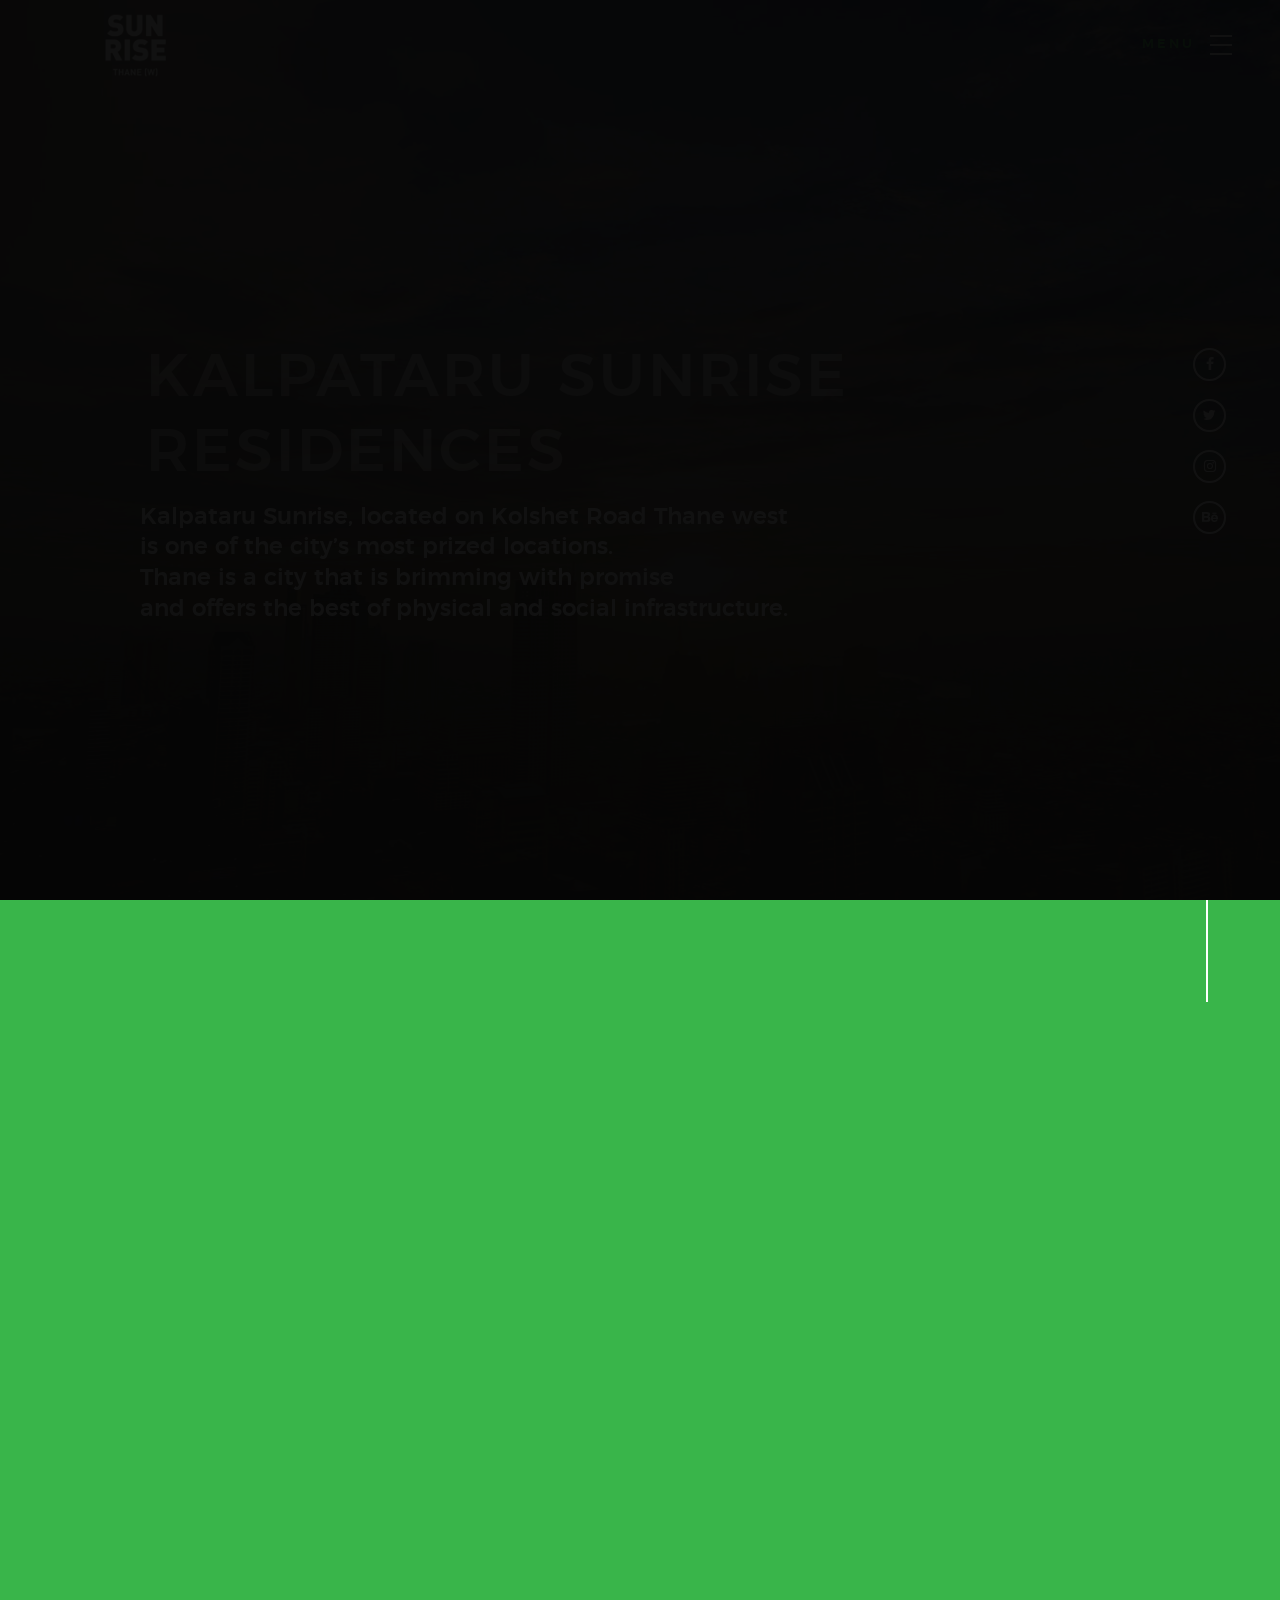
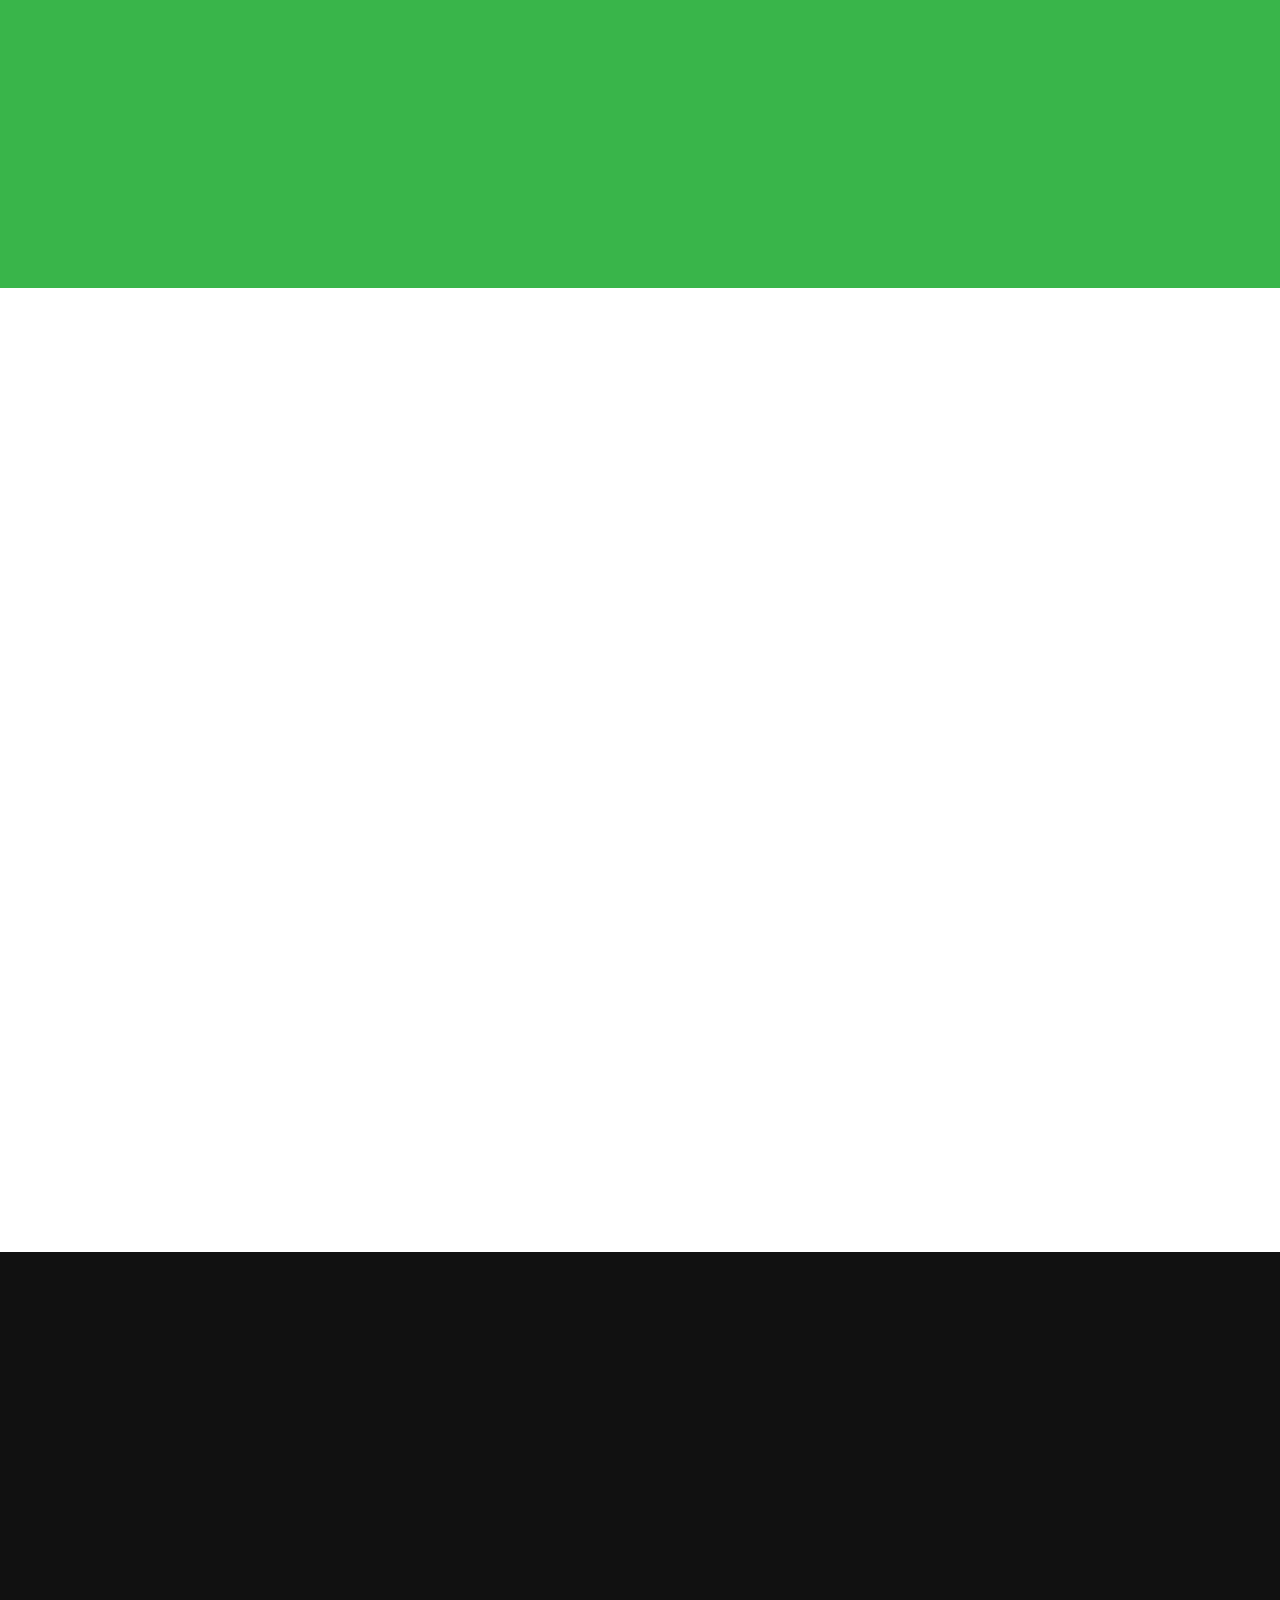
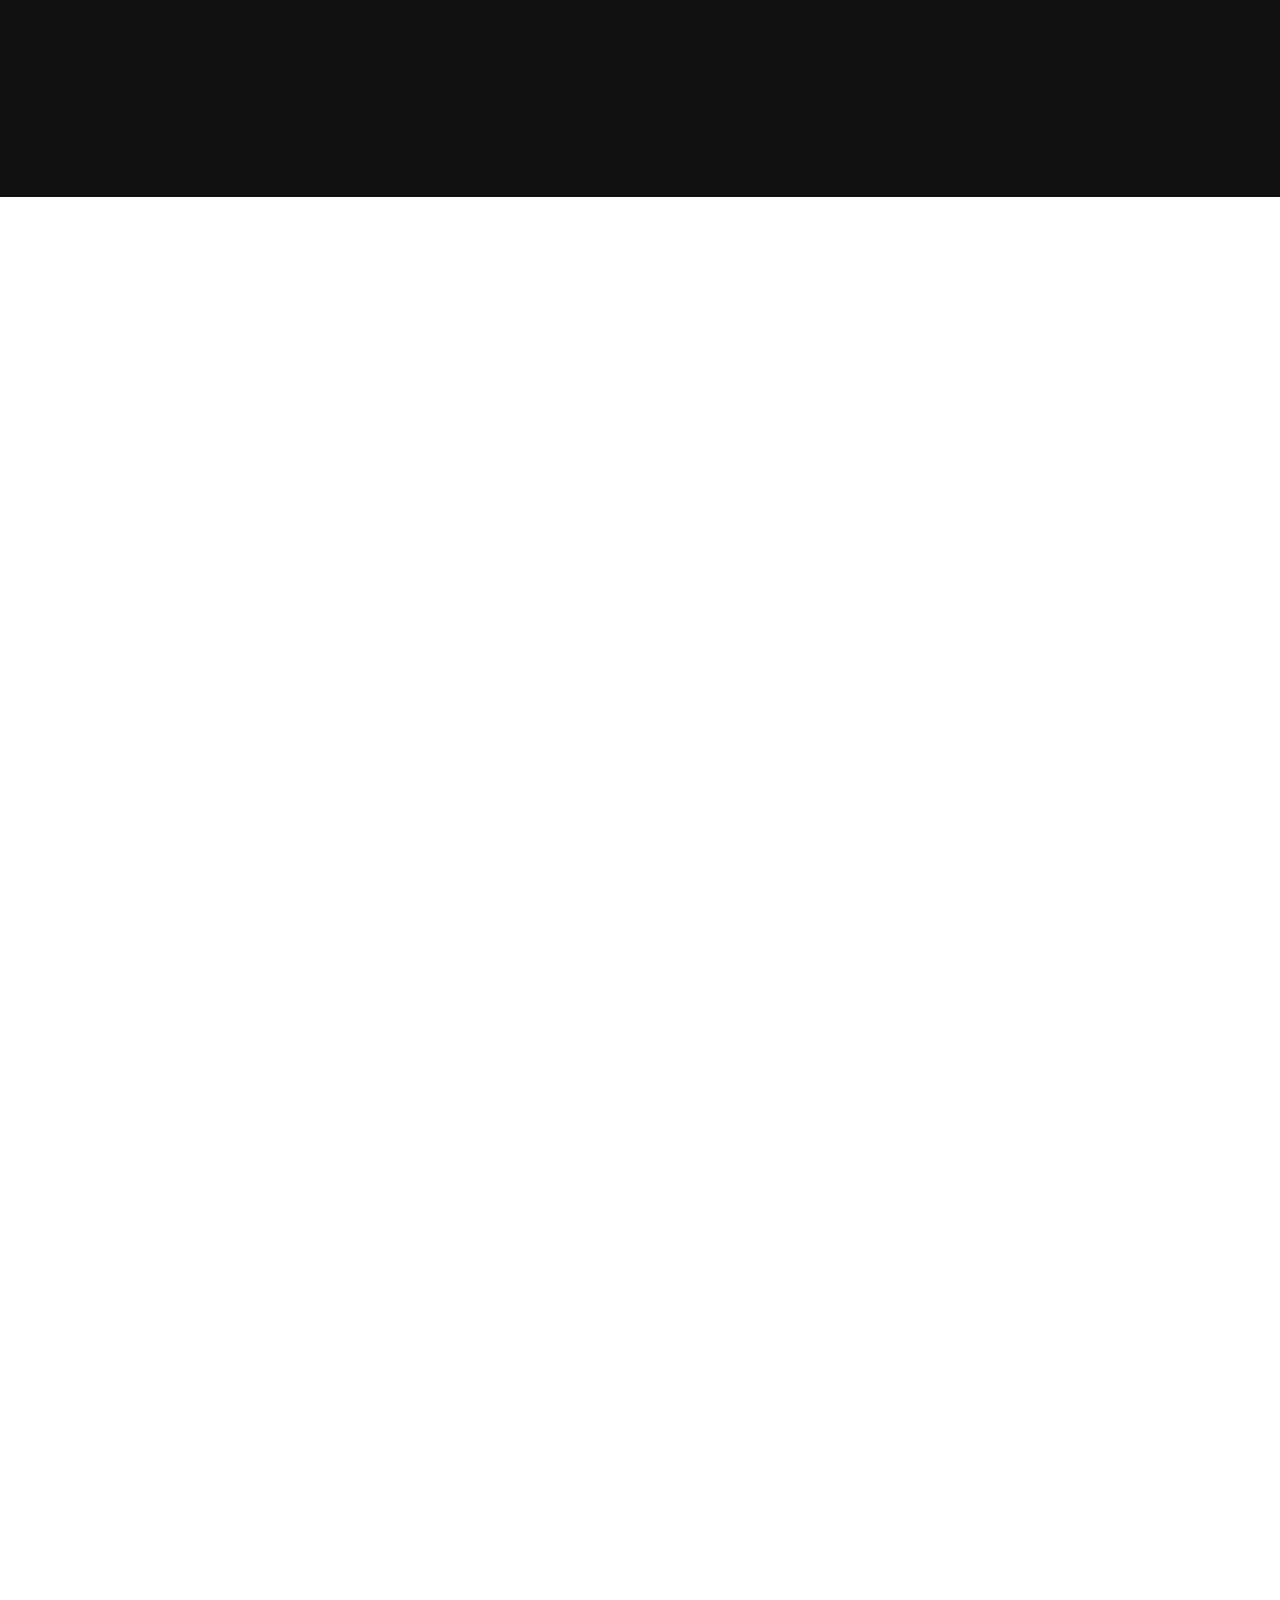
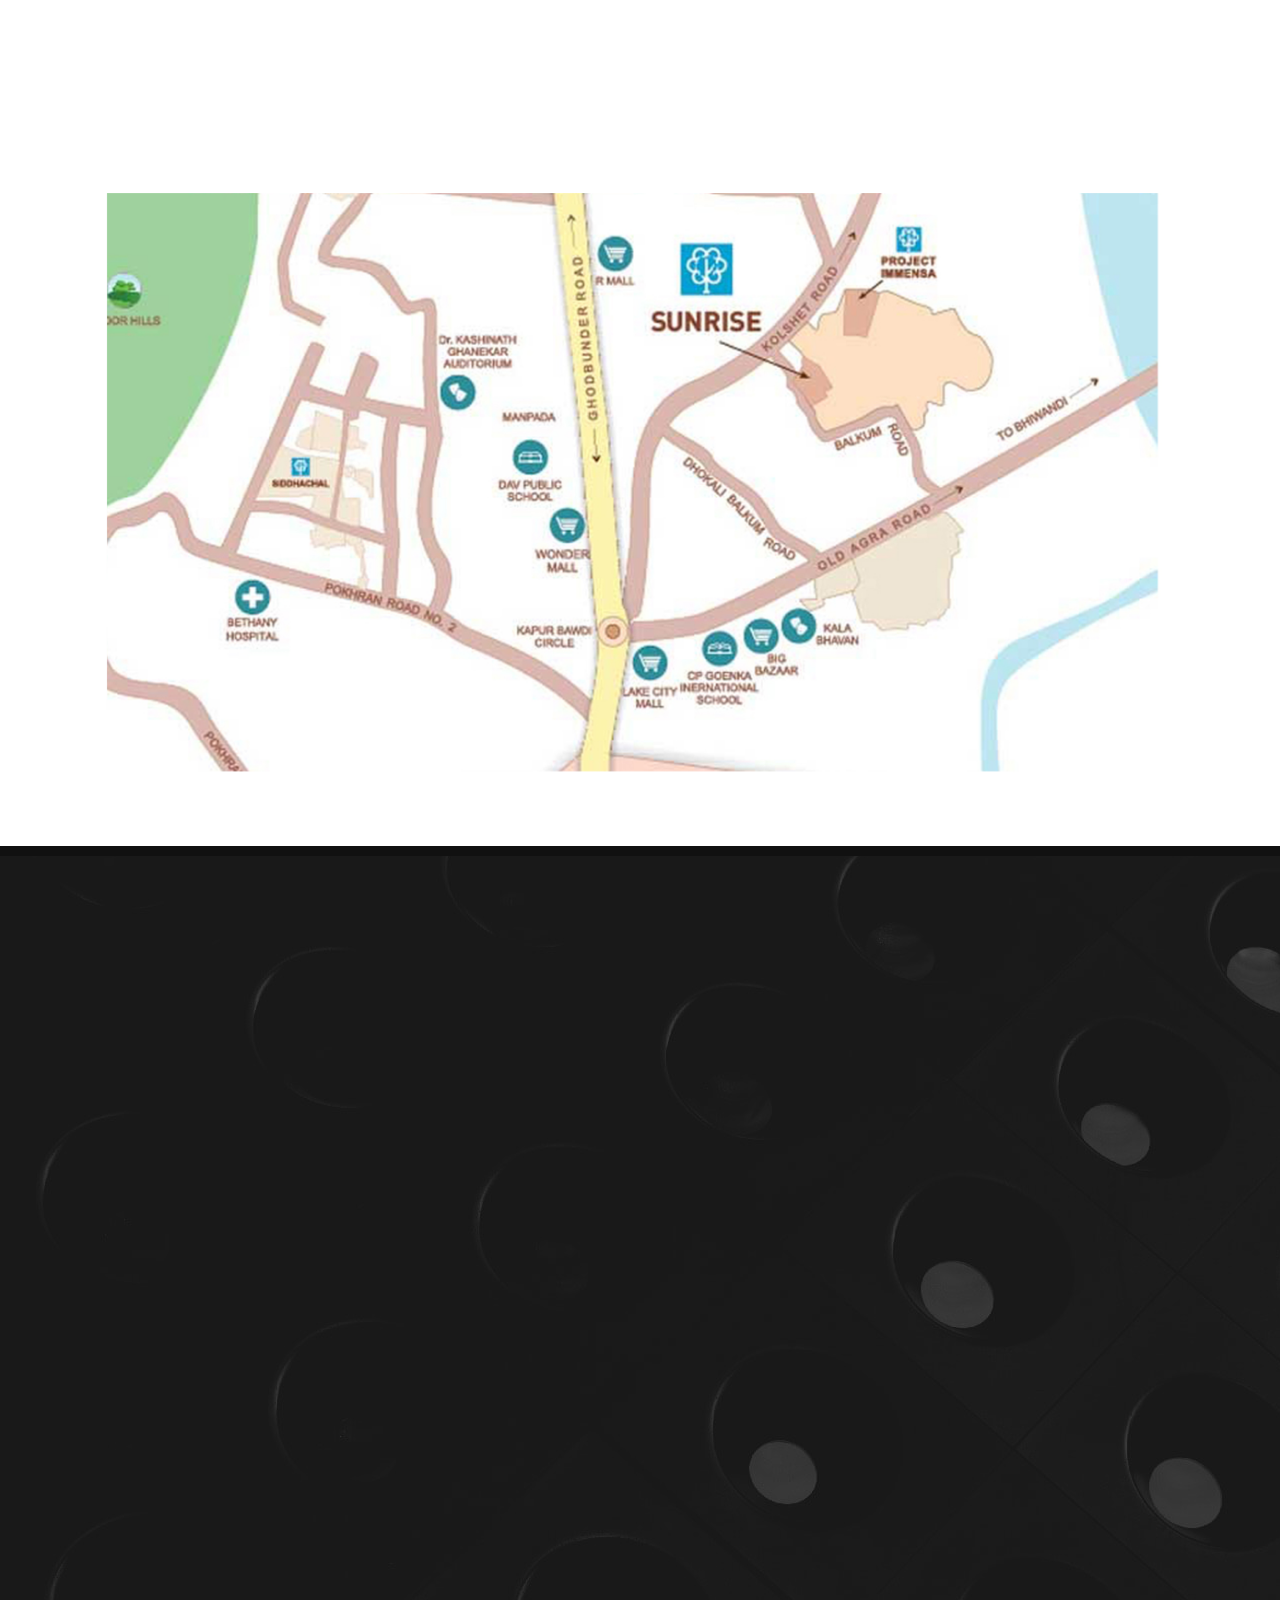
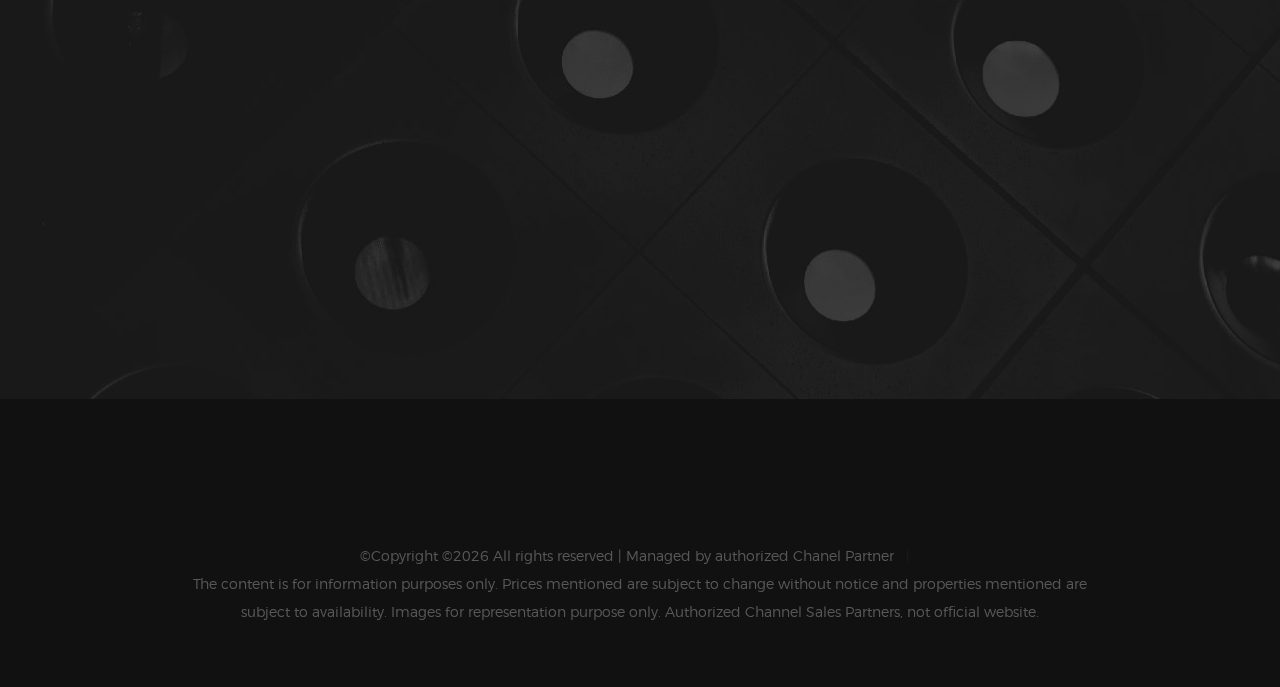
<file: ksunrise/index.html>
<!DOCTYPE html>
<html class="no-js" lang="en">
<!--<![endif]-->

<head>

    <!--- basic page needs
    ================================================== -->
    <meta charset="utf-8">
    <title>Kalpataru Sunrise Residences</title>
    <meta name="description" content="">
    <meta name="author" content="">

    <!-- mobile specific metas
    ================================================== -->
    <meta name="viewport" content="width=device-width, initial-scale=1">

    <!-- CSS
    ================================================== -->
    <link rel="stylesheet" href="css/base.css">
    <link rel="stylesheet" href="css/vendor.css">
    <link rel="stylesheet" href="css/main.css">

    <!-- script
    ================================================== -->
    <script src="js/modernizr.js"></script>
    <script src="js/pace.min.js"></script>

    <!-- favicons
    ================================================== -->
    <link rel="shortcut icon" href="favicon.png" type="image/x-icon">
    <link rel="icon" href="favicon.png" type="image/x-icon">

</head>

<body id="top">

    <!-- header
    ================================================== -->
    <header class="s-header">

        <div class="header-logo">
            <a class="site-logo" href="index.html">
                <img src="images/logo.png" alt="Homepage">
            </a>
        </div>

        <nav class="header-nav">

            <a href="#0" class="header-nav__close" title="close"><span>Close</span></a>

            <div class="header-nav__content">
                <h3>Navigation</h3>
                
                <ul class="header-nav__list">
                    <li class="current"><a class="smoothscroll"  href="#home" title="home">Home</a></li>
                    <li><a class="smoothscroll"  href="#about" title="about">About</a></li>
                    <li><a class="smoothscroll"  href="#services" title="services">Amenities</a></li>
                    <li><a class="smoothscroll"  href="#contact" title="contact">Contact</a></li>
                </ul>
                <ul class="header-nav__social">
                    <li>
                        <a href="#"><i class="fa fa-facebook"></i></a>
                    </li>
                    <li>
                        <a href="#"><i class="fa fa-twitter"></i></a>
                    </li>
                    <li>
                        <a href="#"><i class="fa fa-instagram"></i></a>
                    </li>
                    <li>
                        <a href="#"><i class="fa fa-behance"></i></a>
                    </li>
                    
                </ul>

            </div> <!-- end header-nav__content -->

        </nav>  <!-- end header-nav -->

        <a class="header-menu-toggle" href="#0">
            <span class="header-menu-text">Menu</span>
            <span class="header-menu-icon"></span>
        </a>

    </header> <!-- end s-header -->


    <!-- home
    ================================================== -->
    <section id="home" class="s-home target-section" data-parallax="scroll" data-image-src="images/bc.jpg" data-natural-width=3000 data-natural-height=2000 data-position-y=center>

        <div class="overlay"></div>
        <div class="shadow-overlay"></div>

        <div class="home-content">

            <div class="row home-content__main">

                <h1>Kalpataru Sunrise Residences</h1>

                <h3>
                    Kalpataru Sunrise, located on Kolshet Road Thane west <br>
                    is one of the city’s most prized locations. <br>
                    Thane is a city that is brimming with promise<br>
                    and offers the best of physical and social infrastructure.<br>
               </h3>

            </div>

            
        </div> <!-- end home-content -->


        <ul class="home-social">
            <li>
                <a href="#0"><i class="fa fa-facebook" aria-hidden="true"></i><span>Facebook</span></a>
            </li>
            <li>
                <a href="#0"><i class="fa fa-twitter" aria-hidden="true"></i><span>Twiiter</span></a>
            </li>
            <li>
                <a href="#0"><i class="fa fa-instagram" aria-hidden="true"></i><span>Instagram</span></a>
            </li>
            <li>
                <a href="#0"><i class="fa fa-behance" aria-hidden="true"></i><span>Behance</span></a>
            </li>
                    </ul> 
        <!-- end home-social -->

    </section> <!-- end s-home -->


    <!-- about
    ================================================== -->
    <section id='about' class="s-about">

        <div class="row section-header has-bottom-sep" data-aos="fade-up">
            <div class="col-full">
                <h3 class="subhead subhead--dark">Overview</h3>
                <h1 class="display-1 display-1--light">Kalpataru Sunrise Residence</h1>
            </div>
        </div> <!-- end section-header -->

        <div class="row about-desc" data-aos="fade-up">
            <div class="col-full">
                <p>Kalpataru Sunrise Residences will be the most upmarket address for Mumbai’s cognoscenti. Here, you will have all modern conveniences at your footsteps. It is well-connected to Central, Western and South Mumbai. Prominent schools and colleges are in the vicinity. It is in close proximity to renowned hospitals like Jupiter, Hiranandani , top-notch hotels, restaurants and malls like KORUM, Viviana and R Mall. It is also surrounded by popular art and cultural centers like Kala Bhavan, Dr. Kashinath Ghanekar Auditorium and Gadkari Rangayatan.

</p>
            </div>
        </div> <!-- end about-desc -->

        <div class="row about-stats stats block-1-4 block-m-1-2 block-mob-full" data-aos="fade-up">
                
            <div class="col-block stats__col ">
                <div class="stats__count">15</div>
                <h5>Agents</h5>
            </div>
            <div class="col-block stats__col">
                <div class="stats__count">379</div>
                <h5>Rents</h5>
            </div>
            <div class="col-block stats__col">
                <div class="stats__count">977</div>
                <h5>Contracts</h5>
            </div>
            <div class="col-block stats__col">
                <div class="stats__count">46</div>
                <h5>Investment</h5> 
            </div>

        </div> <!-- end about-stats -->

        <div class="about__line"></div>

    </section> <!-- end s-about -->


    <!-- services
    ================================================== -->
    <section id='services' class="s-services">

        <div class="row section-header has-bottom-sep" data-aos="fade-up">
            <div class="col-full">
                <h3 class="subhead">Amenities</h3>
                <h1 class="display-2">Kalpataru Sunrise has every convenience you need to live a life of luxury and excellence.



</h1>
            </div>
        </div> <!-- end section-header -->

        <div class="row services-list block-1-2 block-tab-full">

            <div class="col-block service-item" data-aos="fade-up">
                <div class="service-icon">
                    <i class="icon-paint-brush"></i>
                </div>
                <div class="service-text">
                    <h3 class="h2">External</h3>
                    <p>Contemporary design Multi storeyed Wing\s, well-designed entrance lobby, multi-Tier safety and security system, Fitness area, Kids’ play area, Rooftop gymnasium, Party hall and landscaped terrace and Club Facilities.</p>

                </div>
            </div>
<div class="col-block service-item" data-aos="fade-up">
                <div class="service-icon">
                    <i class="icon-eye"></i>
                </div>
                <div class="service-text">
                    <h3 class="h2">Security Services</h3>
                    <p>Video door phone integrated with intrusion alarm system & intercom in living room, Fire-fighting systems with fire staircase and FHC, High-speed elevators with Auto Rescue Device (ARD), Power backup in apartments.</p>
                </div>
            </div>

            
            <div class="col-block service-item" data-aos="fade-up">
                <div class="service-icon">
                    <i class="icon-cube"></i>
                </div>  
                <div class="service-text">
                    <h3 class="h2">Living Area</h3>
                    <p>Vitrified tile flooring adorning the apartment, elegant laminate finished entrance door and paint finished internal doors, granite platform and additional service platform in the kitchen, aluminum sliding window, synchronized light at the main door.</p>



                </div>
            </div>

            <div class="col-block service-item" data-aos="fade-up">
                <div class="service-icon">
                    <i class="icon-group"></i>
                </div>
                <div class="service-text">
                    <h3 class="h2">Clubhouse</h3>
                    <p>Spa including massage room and separate steam room, shower room and change room, Sports Court and Squash court, Outdoor fitness court, children’s Play area, Stepped Seating, Lawn and multipurpose area and Banquet Hall.</p>


               </div>
            </div>

            
        </div> <!-- end services-list -->

    </section> <!-- end s-services -->


    <!-- works
    ================================================== -->
    <section id='works' class="s-works">

        <div class="intro-wrap">
                
            <div class="row section-header has-bottom-sep light-sep" data-aos="fade-up">
                <div class="col-full">
                    <h3 class="subhead">Amenities Gallery</h3>
                    <h1 class="display-2 display-2--light">We love what we do, check out some of our works</h1>
                </div>
            </div> <!-- end section-header -->

        </div> <!-- end intro-wrap -->

        <div class="row works-content">
            <div class="col-full masonry-wrap">
                <div class="masonry">
    
                    <div class="masonry__brick" data-aos="fade-up">
                        <div class="item-folio">
                                
                            <div class="item-folio__thumb">
                                <a href="images/portfolio/gallery/a1.jpg" class="thumb-link" data-size="1050x700">
                                    <img src="images/portfolio/a1.jpg" 
                                         srcset="images/portfolio/a1.jpg 1x, images/portfolio/a1.jpg 2x" alt="">
                                </a>
                            </div>
    
                            <div class="item-folio__text">
                                <h3 class="item-folio__title">
                                    Well Designed Lobby
                                </h3>
                               </div>
    
       
                        </div>
                    </div> <!-- end masonry__brick -->

                    <div class="masonry__brick" data-aos="fade-up">
                        <div class="item-folio">
                                
                            <div class="item-folio__thumb">
                                <a href="images/portfolio/gallery/a2.jpg" class="thumb-link" data-size="1050x700">
                                    <img src="images/portfolio/a2.jpg" 
                                         srcset="images/portfolio/a2.jpg 1x, images/portfolio/a2.jpg 2x" alt="">
                                </a>
                            </div>
    
                            <div class="item-folio__text">
                                <h3 class="item-folio__title">
                                    Swimming Pool
                                </h3>
                                </div>
    
                        
                        </div>
                    </div> <!-- end masonry__brick -->
    
                    <div class="masonry__brick" data-aos="fade-up">
                        <div class="item-folio">
                                
                            <div class="item-folio__thumb">
                                <a href="images/portfolio/gallery/a3.jpg" class="thumb-link" data-size="1050x700">
                                    <img src="images/portfolio/a3.jpg"
                                         srcset="images/portfolio/a3.jpg 1x, images/portfolio/a3.jpg 2x" alt="">
                                </a>
                            </div>
    
                            <div class="item-folio__text">
                                <h3 class="item-folio__title">
                                    Clubhouse
                                </h3>
                               </div> 
                        </div>
                    </div> <!-- end masonry__brick -->
    
                    <div class="masonry__brick" data-aos="fade-up">
                        <div class="item-folio">
                                
                            <div class="item-folio__thumb">
                                <a href="images/portfolio/gallery/a4.jpg" class="thumb-link" data-size="1050x700">
                                    <img src="images/portfolio/a4.jpg" 
                                         srcset="images/portfolio/a4.jpg 1x, images/portfolio/a4.jpg 2x" alt="">
                                </a>
                            </div>
    
                            <div class="item-folio__text">
                                <h3 class="item-folio__title">
                                    Kitchen
                                </h3>
                        
                            </div>
    
           
                        </div>
                    </div> <!-- end masonry__brick -->

                    <div class="masonry__brick" data-aos="fade-up">
                        <div class="item-folio">
                                
                            <div class="item-folio__thumb">
                                <a href="images/portfolio/gallery/a5.jpg" class="thumb-link"data-size="1050x700">
                                    <img src="images/portfolio/a5.jpg" 
                                         srcset="images/portfolio/a5.jpg 1x, images/portfolio/a5.jpg 2x" alt="">
                                </a>
                            </div>
    
                            <div class="item-folio__text">
                                <h3 class="item-folio__title">
                                   Bedroom
                                </h3>
                                </div>
                        </div>
                    </div> <!-- end masonry__brick -->
    
                    <div class="masonry__brick" data-aos="fade-up">
                        <div class="item-folio">
                                
                            <div class="item-folio__thumb">
                                <a href="images/portfolio/gallery/a6.jpg" class="thumb-link" data-size="1050x700">
                                    <img src="images/portfolio/a6.jpg"
                                         srcset="images/portfolio/a6.jpg 1x, images/portfolio/a6.jpg 2x" alt="">
                                </a>
                            </div>
    
                            <div class="item-folio__text">
                                <h3 class="item-folio__title">
                                    Squash Court
                                </h3>
                                </div>
                        </div>
                    </div> <!-- end masonry__brick -->

                </div> <!-- end masonry -->
            </div> <!-- end col-full -->
        </div> <!-- end works-content -->

    </section> <!-- end s-works -->


    <!-- clients
    ================================================== -->
    <div class="map">
    <img src="images/location1.jpg">
</div>
       <!-- end s-clients -->


    <!-- contact
    ================================================== -->
    <section id="contact" class="s-contact">

        <div class="overlay"></div>
        
        <div class="row section-header" data-aos="fade-up">
            <div class="col-full">
                <h3 class="subhead">Contact Us</h3>
                <h1 class="display-2 display-2--light">Reach out for our project or just say hello</h1>
            </div>
        </div>

        <div class="row contact-content" data-aos="fade-up">
            
            <div class="contact-primary">

                <h3 class="h6">Enquire Now</h3>

                <form name="contactForm" id="contactForm" method="post" action="" novalidate="novalidate">
                    <fieldset>
    
                    <div class="form-field">
                        <input name="contactName" type="text" id="contactName" placeholder="Your Name" value="" minlength="2" required="" aria-required="true" class="full-width">
                    </div>
                    <div class="form-field">
                        <input name="contactEmail" type="email" id="contactEmail" placeholder="Your Email" value="" required="" aria-required="true" class="full-width">
                    </div>
                    <div class="form-field">
                        <input name="contactSubject" type="text" id="contactSubject" placeholder="Subject" value="" class="full-width">
                    </div>
                    <div class="form-field">
                        <input name="contactmobileno" type="text" id="contactmobileno" placeholder="Contact No." value="" class="full-width">
                    </div>
                </fieldset>
                    <hr><br><br>
                    <div class="form-field">
                        <button class="full-width btn--primary">Submit</button>
                        <div class="submit-loader">
                            <div class="text-loader">Sending...</div>
                            <div class="s-loader">
                                <div class="bounce1"></div>
                                <div class="bounce2"></div>
                                <div class="bounce3"></div>
                            </div>
                        </div>
                    </div>
    
                    </fieldset>
                </form>

                <!-- contact-warning -->
                <div class="message-warning">
                    Something went wrong. Please try again.
                </div> 
            
                <!-- contact-success -->
                <div class="message-success">
                    Your message was sent, thank you!<br>
                </div>

            </div> <!-- end contact-primary -->

            <div class="contact-secondary">
                <div class="contact-info">

                    <h3 class="h6 hide-on-fullwidth">Contact Info</h3>

                    <div class="cinfo">
                        <h5>Where to Find Us</h5>
                        <p>
                            Kalpataru Limited 603, Mayfair Tower I,<br>
                            Old Mumbai – Pune Road, Wakdewadi,<br>
                            Shivajinagar, 411 005. <br>
                            Maharashtra</p>
                            
                        </p>
                    </div>

                    <div class="cinfo">
                        <h5>Email Us At</h5>
                        <p>
                            getmohitsinha216@gmail.com</p>
                    </div>

                    <div class="cinfo">
                        <h5>Call Us At</h5>
                        <p>
                            Mobile: (+91) 8400000756</a>
                                <br>
                            </p>
                    </div>

                    <ul class="contact-social">
                        <li>
                            <a href="#"><i class="fa fa-facebook" aria-hidden="true"></i></a>
                        </li>
                        <li>
                            <a href="#"><i class="fa fa-twitter" aria-hidden="true"></i></a>
                        </li>
                        <li>
                            <a href="#"><i class="fa fa-instagram" aria-hidden="true"></i></a>
                        </li>
                        <li>
                            <a href="#"><i class="fa fa-behance" aria-hidden="true"></i></a>
                        </li>
                        </ul> <!-- end contact-social -->

                </div> <!-- end contact-info -->
            </div> <!-- end contact-secondary -->

        </div> <!-- end contact-content -->

    </section> <!-- end s-contact -->


    <!-- footer
    ================================================== -->
    <footer>
                
        <div class="row footer-bottom">

            <div class="col-twelve">
                <div class="copyright">
                    <span>&copy;Copyright &copy;<script>document.write(new Date().getFullYear());</script> All rights reserved | Managed by authorized Chanel Partner</span>
<span>The content is for information purposes only. Prices mentioned are subject to change without notice and properties mentioned are subject to availability. Images for representation purpose only. Authorized Channel Sales Partners, not official website.</span> 
                    </div>

                <div class="go-top">
                    <a class="smoothscroll" title="Back to Top" href="#top"><i class="icon-arrow-up" aria-hidden="true"></i></a>
                </div>
            </div>

        </div> <!-- end footer-bottom -->

    </footer> <!-- end footer -->


    <!-- photoswipe background
    ================================================== -->
    <div aria-hidden="true" class="pswp" role="dialog" tabindex="-1">

        <div class="pswp__bg"></div>
        <div class="pswp__scroll-wrap">

            <div class="pswp__container">
                <div class="pswp__item"></div>
                <div class="pswp__item"></div>
                <div class="pswp__item"></div>
            </div>

            <div class="pswp__ui pswp__ui--hidden">
                <div class="pswp__top-bar">
                    <div class="pswp__counter"></div><button class="pswp__button pswp__button--close" title="Close (Esc)"></button> <button class="pswp__button pswp__button--share" title=
                    "Share"></button> <button class="pswp__button pswp__button--fs" title="Toggle fullscreen"></button> <button class="pswp__button pswp__button--zoom" title=
                    "Zoom in/out"></button>
                    <div class="pswp__preloader">
                        <div class="pswp__preloader__icn">
                            <div class="pswp__preloader__cut">
                                <div class="pswp__preloader__donut"></div>
                            </div>
                        </div>
                    </div>
                </div>
                <div class="pswp__share-modal pswp__share-modal--hidden pswp__single-tap">
                    <div class="pswp__share-tooltip"></div>
                </div><button class="pswp__button pswp__button--arrow--left" title="Previous (arrow left)"></button> <button class="pswp__button pswp__button--arrow--right" title=
                "Next (arrow right)"></button>
                <div class="pswp__caption">
                    <div class="pswp__caption__center"></div>
                </div>
            </div>

        </div>

    </div> <!-- end photoSwipe background -->


    <!-- preloader
    ================================================== -->
    <div id="preloader">
        <div id="loader">
            <div class="line-scale-pulse-out">
                <div></div>
                <div></div>
                <div></div>
                <div></div>
                <div></div>
            </div>
        </div>
    </div>


    <!-- Java Script
    ================================================== -->
    <script src="js/jquery-3.2.1.min.js"></script>
    <script src="js/plugins.js"></script>
    <script src="js/main.js"></script>

</body>

</html>
</file>
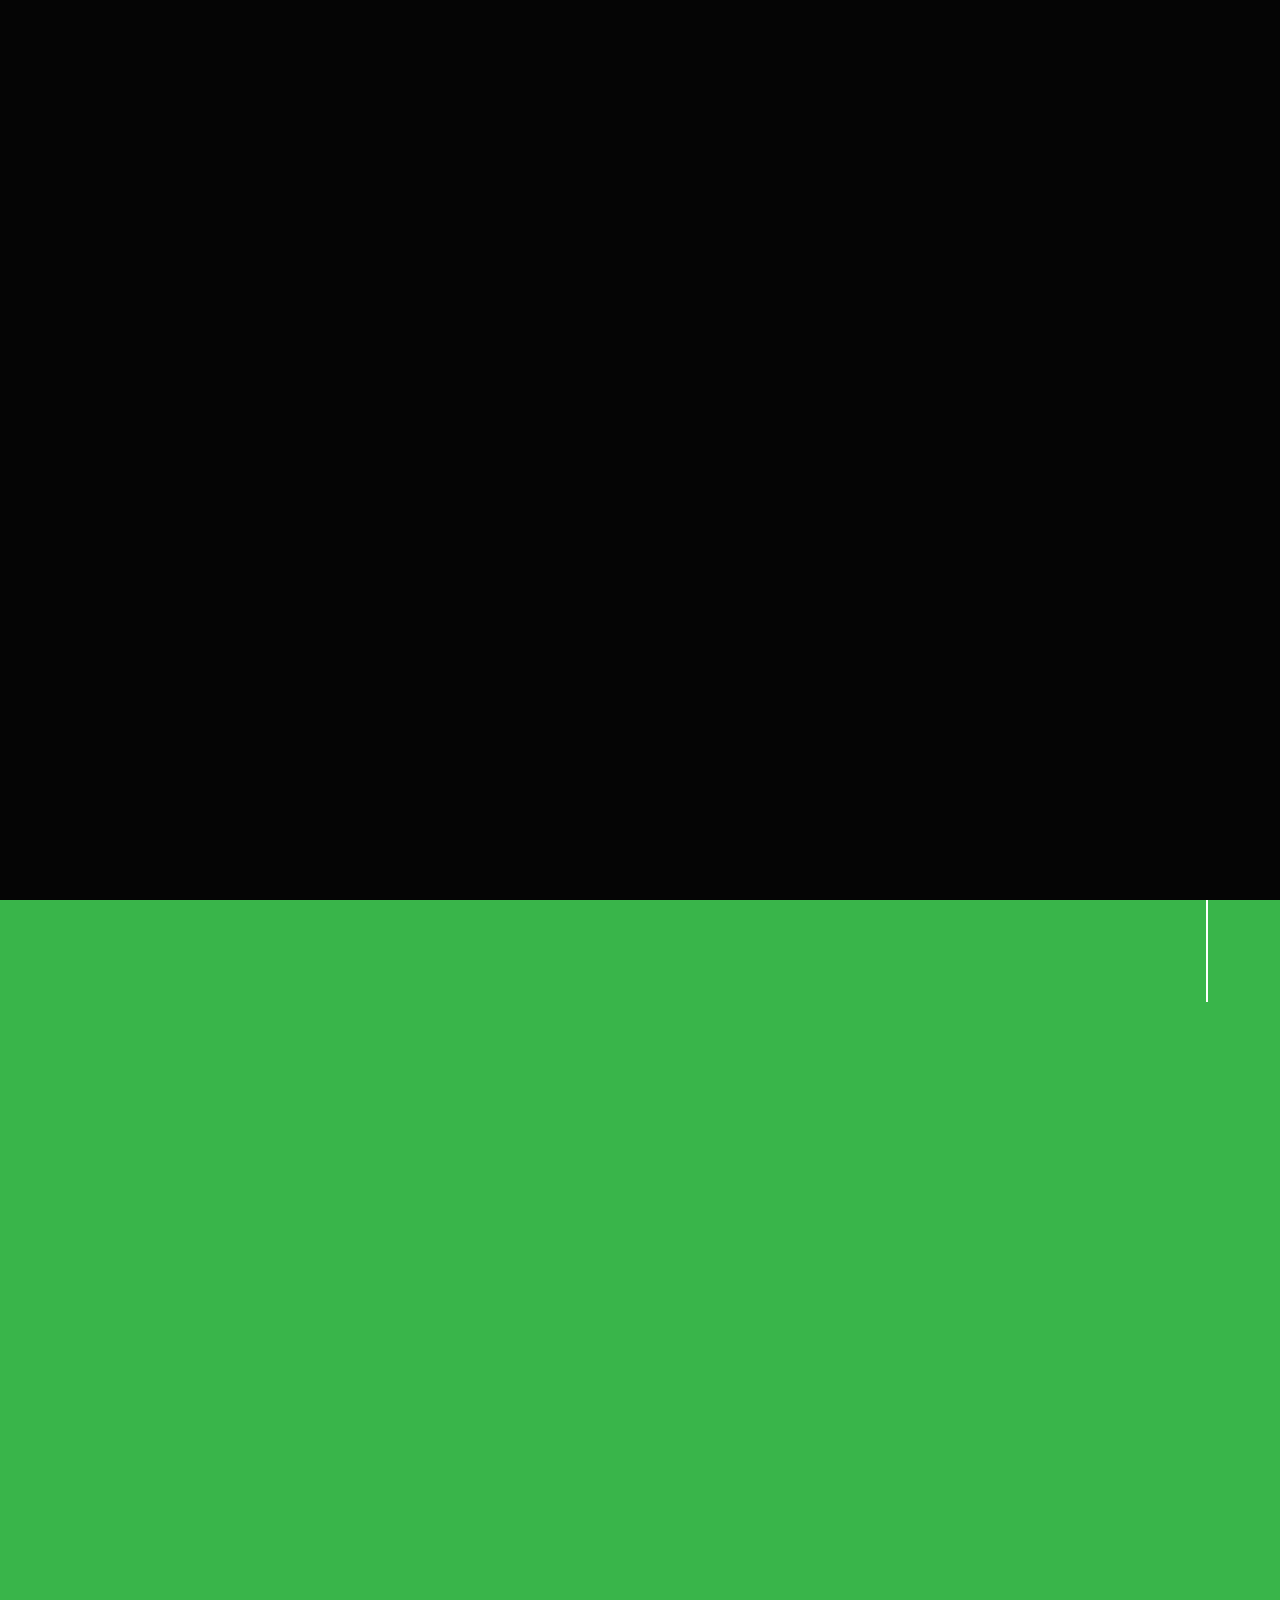
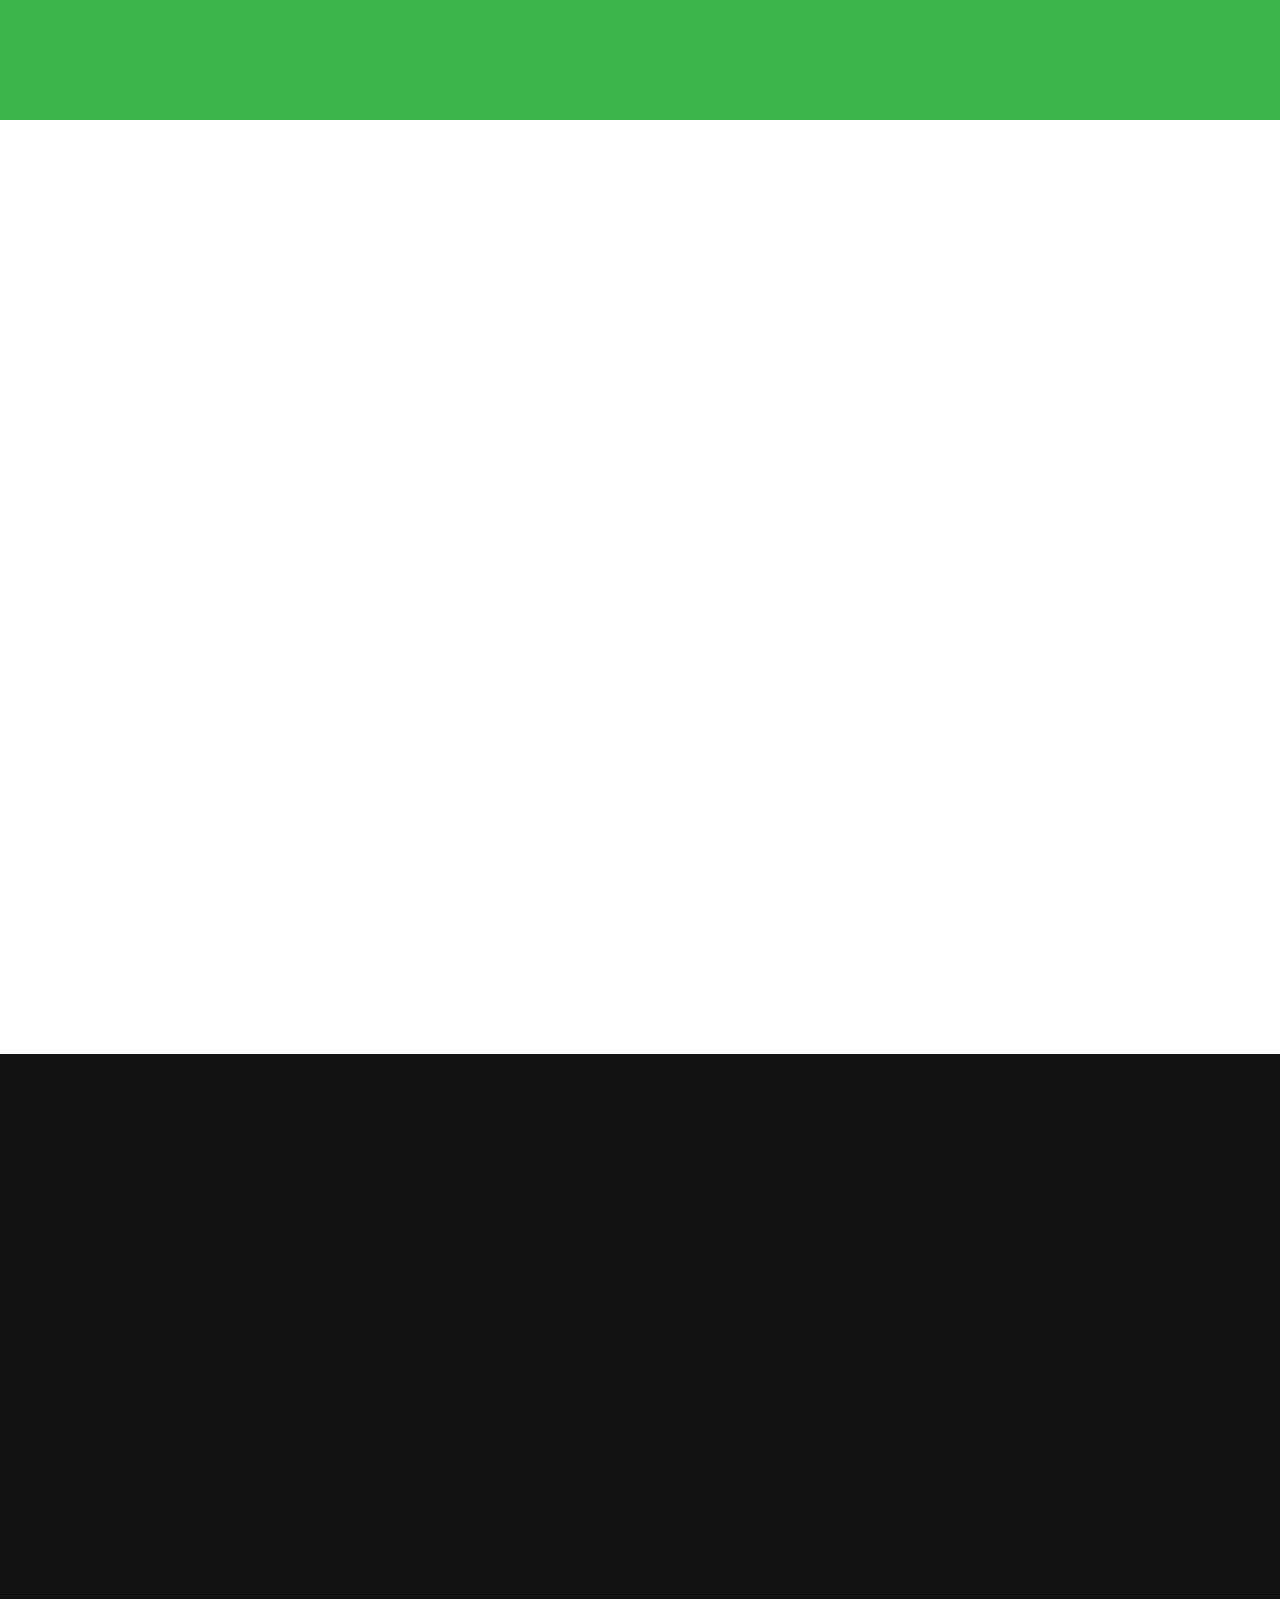
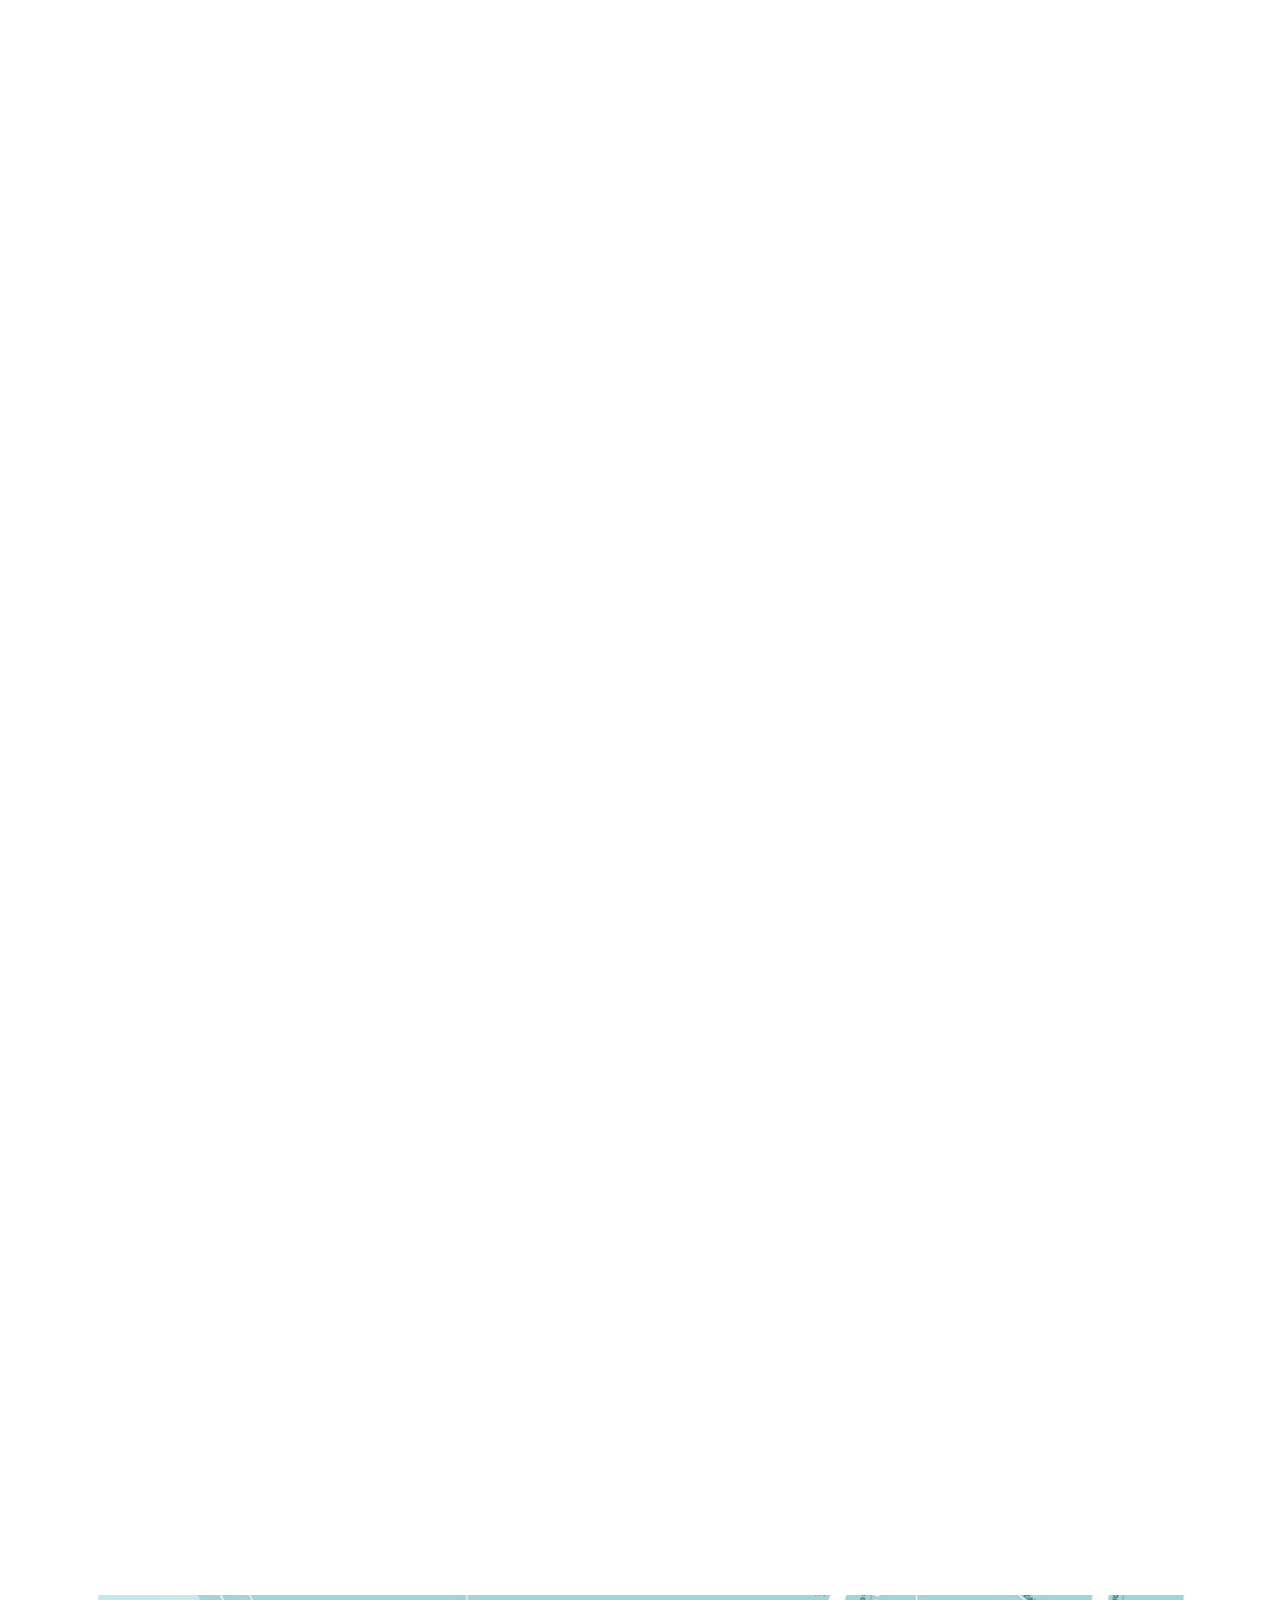
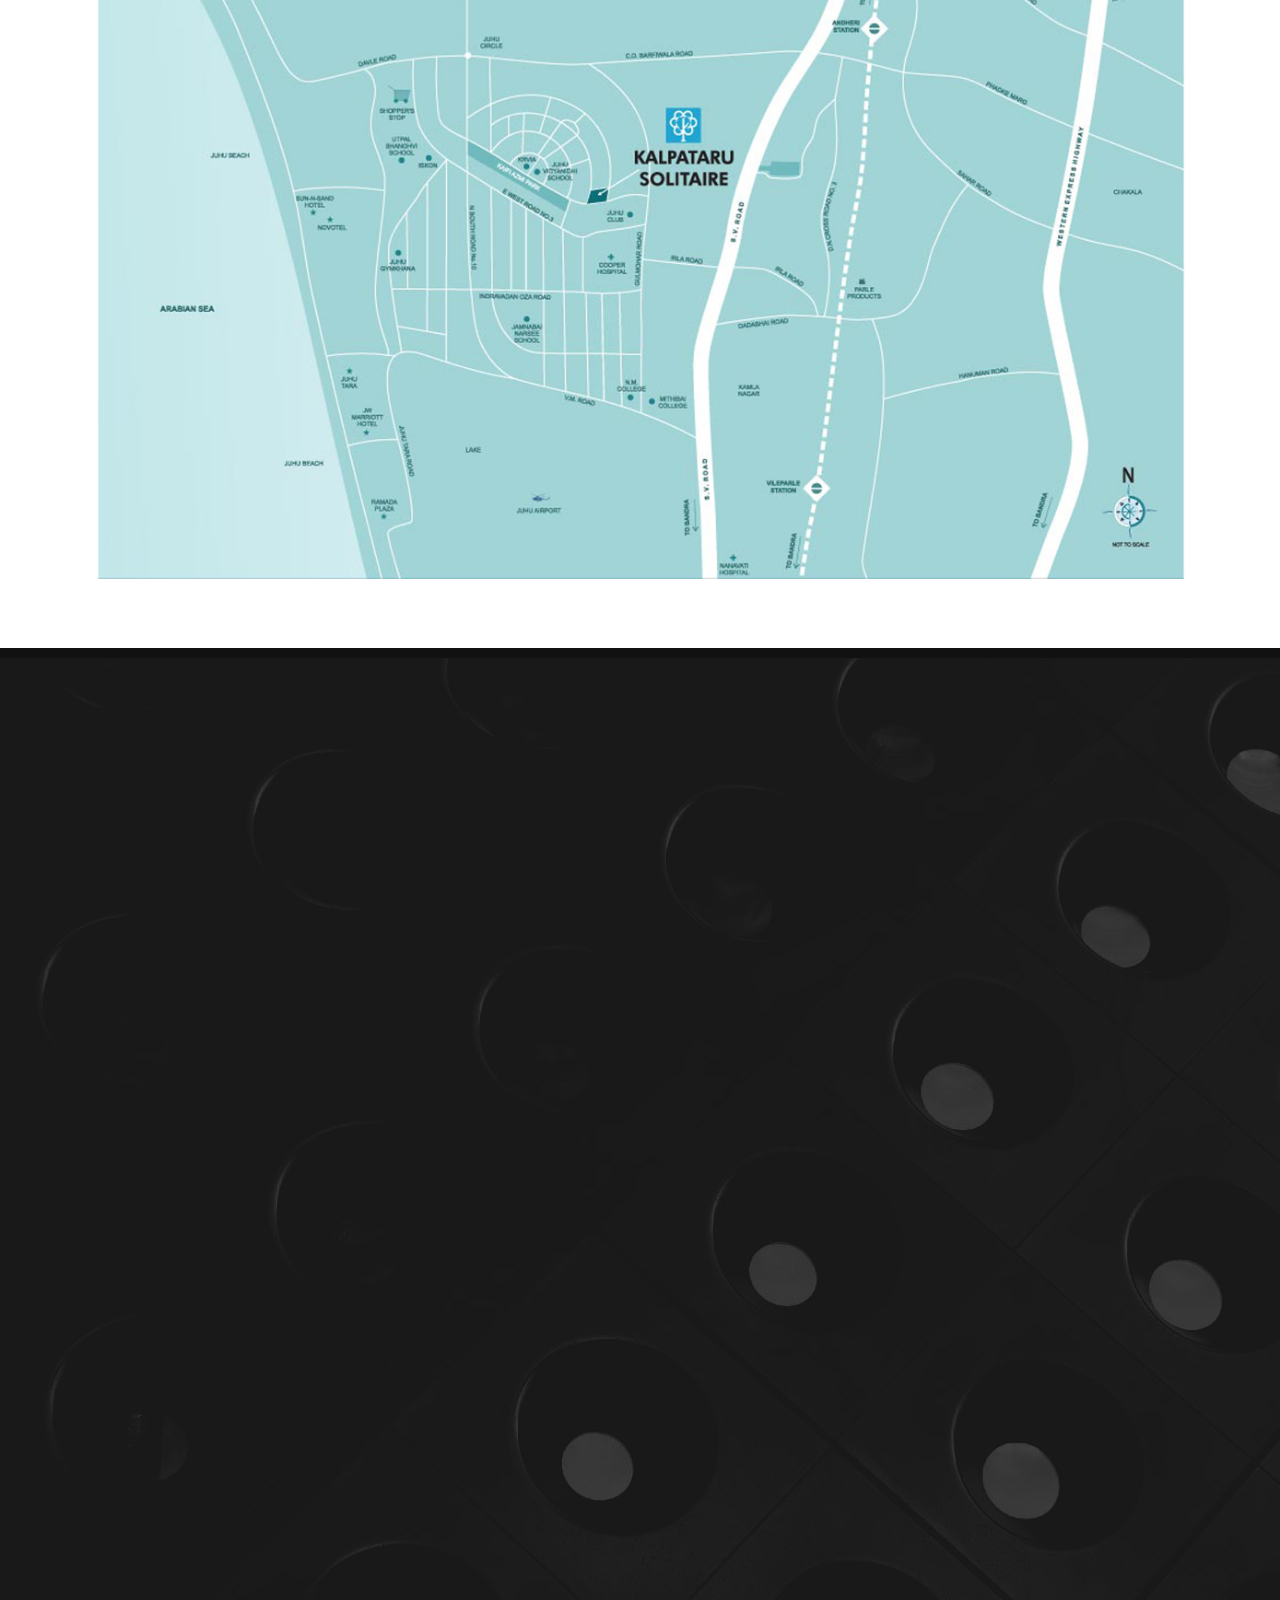
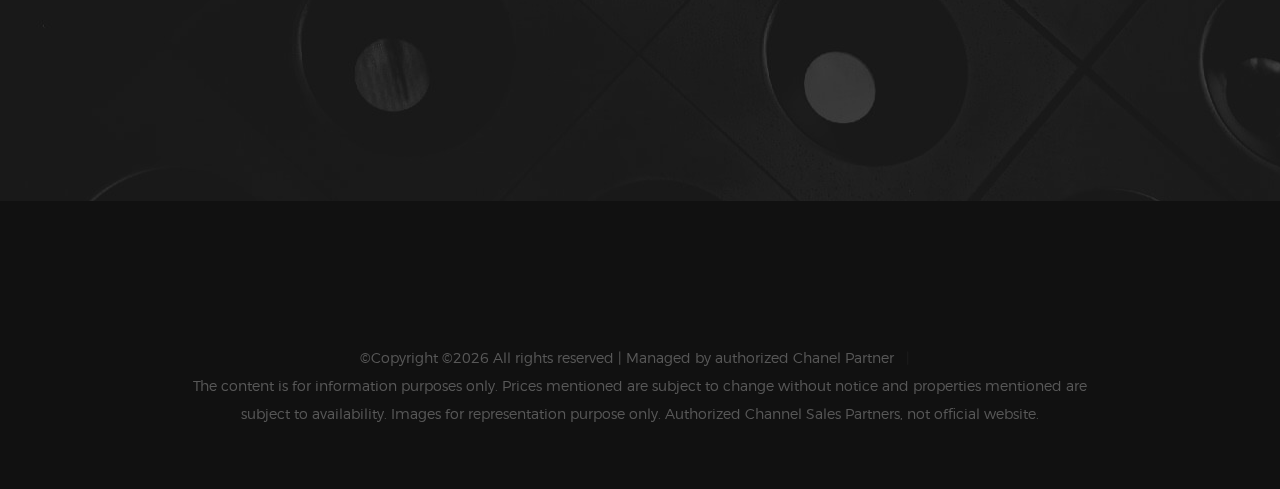
<file: ksolitaire/solitaire.html>
<!DOCTYPE html>
<html class="no-js" lang="en">
<!--<![endif]-->

<head>

    <!--- basic page needs
    ================================================== -->
    <meta charset="utf-8">
    <title>Kalpataru Solitaire Residences</title>
    <meta name="description" content="">
    <meta name="author" content="">

    <!-- mobile specific metas
    ================================================== -->
    <meta name="viewport" content="width=device-width, initial-scale=1">

    <!-- CSS
    ================================================== -->
    <link rel="stylesheet" href="css/base.css">
    <link rel="stylesheet" href="css/vendor.css">
    <link rel="stylesheet" href="css/main.css">

    <!-- script
    ================================================== -->
    <script src="js/modernizr.js"></script>
    <script src="js/pace.min.js"></script>

    <!-- favicons
    ================================================== -->
    <link rel="shortcut icon" href="favicon.png" type="image/x-icon">
    <link rel="icon" href="favicon.png" type="image/x-icon">

</head>

<body id="top">

    <!-- header
    ================================================== -->
    <header class="s-header">

        <div class="header-logo">
            <a class="site-logo" href="index.html">
                <img src="images/logo.png" alt="Homepage">
            </a>
        </div>

        <nav class="header-nav">

            <a href="#0" class="header-nav__close" title="close"><span>Close</span></a>

            <div class="header-nav__content">
                <h3>Navigation</h3>
                
                <ul class="header-nav__list">
                    <li class="current"><a class="smoothscroll"  href="#home" title="home">Home</a></li>
                    <li><a class="smoothscroll"  href="#about" title="about">About</a></li>
                    <li><a class="smoothscroll"  href="#services" title="services">Amenities</a></li>
                    <li><a class="smoothscroll"  href="#contact" title="contact">Contact</a></li>
                </ul>
                <ul class="header-nav__social">
                    <li>
                        <a href="#"><i class="fa fa-facebook"></i></a>
                    </li>
                    <li>
                        <a href="#"><i class="fa fa-twitter"></i></a>
                    </li>
                    <li>
                        <a href="#"><i class="fa fa-instagram"></i></a>
                    </li>
                    <li>
                        <a href="#"><i class="fa fa-behance"></i></a>
                    </li>
                    
                </ul>

            </div> <!-- end header-nav__content -->

        </nav>  <!-- end header-nav -->

        <a class="header-menu-toggle" href="#0">
            <span class="header-menu-text">Menu</span>
            <span class="header-menu-icon"></span>
        </a>

    </header> <!-- end s-header -->


    <!-- home
    ================================================== -->
    <section id="home" class="s-home target-section" data-parallax="scroll" data-image-src="images/bc.jpg" data-natural-width=3000 data-natural-height=2000 data-position-y=center>

        <div class="overlay"></div>
        <div class="shadow-overlay"></div>

        <div class="home-content">

            <div class="row home-content__main">

                <h1>Kalpataru Solitaire Residences</h1>

                <h3>
                    Kalpataru Solitaire in Juhu <br>
                    is located in the star-studded neighbourhood <br>
                    and is touted as <br>
                    one of the finest developments in Juhu.<br>
               </h3>

            </div>

            
        </div> <!-- end home-content -->


        <ul class="home-social">
            <li>
                <a href="#0"><i class="fa fa-facebook" aria-hidden="true"></i><span>Facebook</span></a>
            </li>
            <li>
                <a href="#0"><i class="fa fa-twitter" aria-hidden="true"></i><span>Twiiter</span></a>
            </li>
            <li>
                <a href="#0"><i class="fa fa-instagram" aria-hidden="true"></i><span>Instagram</span></a>
            </li>
            <li>
                <a href="#0"><i class="fa fa-behance" aria-hidden="true"></i><span>Behance</span></a>
            </li>
                    </ul> 
        <!-- end home-social -->

    </section> <!-- end s-home -->


    <!-- about
    ================================================== -->
    <section id='about' class="s-about">

        <div class="row section-header has-bottom-sep" data-aos="fade-up">
            <div class="col-full">
                <h3 class="subhead subhead--dark">Overview</h3>
                <h1 class="display-1 display-1--light">Kalpataru Solitaire Residence</h1>
            </div>
        </div> <!-- end section-header -->

        <div class="row about-desc" data-aos="fade-up">
            <div class="col-full">
                <p>Kalpataru Solitaire boasts of grand 3 & 4 bedroom homes with sundecks that redefine luxury living. With a host of comforts like a swimming pool, gymnasium, spa and more, it heightens your everyday living experience and offers you a life unlike any other.

</p>
            </div>
        </div> <!-- end about-desc -->

        <div class="row about-stats stats block-1-4 block-m-1-2 block-mob-full" data-aos="fade-up">
                
            <div class="col-block stats__col ">
                <div class="stats__count">17</div>
                <h5>Agents</h5>
            </div>
            <div class="col-block stats__col">
                <div class="stats__count">398</div>
                <h5>Rents</h5>
            </div>
            <div class="col-block stats__col">
                <div class="stats__count">990</div>
                <h5>Contracts</h5>
            </div>
            <div class="col-block stats__col">
                <div class="stats__count">43</div>
                <h5>Investment</h5> 
            </div>

        </div> <!-- end about-stats -->

        <div class="about__line"></div>

    </section> <!-- end s-about -->


    <!-- services
    ================================================== -->
    <section id='services' class="s-services">

        <div class="row section-header has-bottom-sep" data-aos="fade-up">
            <div class="col-full">
                <h3 class="subhead">Amenities</h3>
                <h1 class="display-2">Kalpataru Solitaire has every convenience you need to live a life of luxury and excellence.



</h1>
            </div>
        </div> <!-- end section-header -->

        <div class="row services-list block-1-2 block-tab-full">

            <div class="col-block service-item" data-aos="fade-up">
                <div class="service-icon">
                    <i class="icon-paint-brush"></i>
                </div>
                <div class="service-text">
                    <h3 class="h2">External</h3>
                    <p> Landscaped terrace, swimming pool with relaxing pool deck, kids' pool, Club facilities, Toddler's pool, Poolside cabana, Pool lounge, Children's play area, Maze garden, Outdoor exercise area, Forest grove.</p>
                </p>

                </div>
            </div>
<div class="col-block service-item" data-aos="fade-up">
                <div class="service-icon">
                    <i class="icon-eye"></i>
                </div>
                <div class="service-text">
                    <h3 class="h2">Security Services</h3>
                    <p>Video door phone integrated with intrusion alarm system & intercom in living room, Fire-fighting systems with fire staircase and FHC, High-speed elevators with Auto Rescue Device (ARD), Power backup in apartments.</p>
                </div>
            </div>

            
            <div class="col-block service-item" data-aos="fade-up">
                <div class="service-icon">
                    <i class="icon-cube"></i>
                </div>  
                <div class="service-text">
                    <h3 class="h2">Internal</h3>
                    <p>Lavish residences with balconies alongside the living room, designed with emphasis on natural lighting, synchronised light at the main door, modular kitchen, imported marble flooring in living room.</p>



                </div>
            </div>

            <div class="col-block service-item" data-aos="fade-up">
                <div class="service-icon">
                    <i class="icon-group"></i>
                </div>
                <div class="service-text">
                    <h3 class="h2">Leisure features</h3>
                    <p>Fitness centre with gym and state-of-the-art equipment, spa with change room, massage room and steam, indoor games room, multi-activity room, outdoor jacuzzi, Pool Table.</p>


               </div>
            </div>

            
        </div> <!-- end services-list -->

    </section> <!-- end s-services -->


    <!-- works
    ================================================== -->
    <section id='works' class="s-works">

        <div class="intro-wrap">
                
            <div class="row section-header has-bottom-sep light-sep" data-aos="fade-up">
                <div class="col-full">
                    <h3 class="subhead">Amenities Gallery</h3>
                    <h1 class="display-2 display-2--light">We love what we do, check out some of our works</h1>
                </div>
            </div> <!-- end section-header -->

        </div> <!-- end intro-wrap -->

        <div class="row works-content">
            <div class="col-full masonry-wrap">
                <div class="masonry">
    
                    <div class="masonry__brick" data-aos="fade-up">
                        <div class="item-folio">
                                
                            <div class="item-folio__thumb">
                                <a href="images/portfolio/gallery/a1.jpg" class="thumb-link" data-size="1050x700">
                                    <img src="images/portfolio/a1.jpg" 
                                         srcset="images/portfolio/a1.jpg 1x, images/portfolio/a1.jpg 2x" alt="">
                                </a>
                            </div>
    
                            <div class="item-folio__text">
                                <h3 class="item-folio__title">
                                   Landscaped Terrace
                                </h3>
                               </div>
    
       
                        </div>
                    </div> <!-- end masonry__brick -->

                    <div class="masonry__brick" data-aos="fade-up">
                        <div class="item-folio">
                                
                            <div class="item-folio__thumb">
                                <a href="images/portfolio/gallery/a2.jpg" class="thumb-link" data-size="1050x700">
                                    <img src="images/portfolio/a2.jpg" 
                                         srcset="images/portfolio/a2.jpg 1x, images/portfolio/a2.jpg 2x" alt="">
                                </a>
                            </div>
    
                            <div class="item-folio__text">
                                <h3 class="item-folio__title">
                                    Swimming Pool
                                </h3>
                                </div>
    
                        
                        </div>
                    </div> <!-- end masonry__brick -->
    
                    <div class="masonry__brick" data-aos="fade-up">
                        <div class="item-folio">
                                
                            <div class="item-folio__thumb">
                                <a href="images/portfolio/gallery/a3.jpg" class="thumb-link" data-size="1050x700">
                                    <img src="images/portfolio/a3.jpg"
                                         srcset="images/portfolio/a3.jpg 1x, images/portfolio/a3.jpg 2x" alt="">
                                </a>
                            </div>
    
                            <div class="item-folio__text">
                                <h3 class="item-folio__title">
                                    Spa
                                </h3>
                               </div> 
                        </div>
                    </div> <!-- end masonry__brick -->
    
                    <div class="masonry__brick" data-aos="fade-up">
                        <div class="item-folio">
                                
                            <div class="item-folio__thumb">
                                <a href="images/portfolio/gallery/a4.jpg" class="thumb-link" data-size="1050x700">
                                    <img src="images/portfolio/a4.jpg" 
                                         srcset="images/portfolio/a4.jpg 1x, images/portfolio/a4.jpg 2x" alt="">
                                </a>
                            </div>
    
                            <div class="item-folio__text">
                                <h3 class="item-folio__title">
                                    Living Room
                                </h3>
                        
                            </div>
    
           
                        </div>
                    </div> <!-- end masonry__brick -->

                    <div class="masonry__brick" data-aos="fade-up">
                        <div class="item-folio">
                                
                            <div class="item-folio__thumb">
                                <a href="images/portfolio/gallery/a5.jpg" class="thumb-link"data-size="1050x700">
                                    <img src="images/portfolio/a5.jpg" 
                                         srcset="images/portfolio/a5.jpg 1x, images/portfolio/a5.jpg 2x" alt="">
                                </a>
                            </div>
    
                            <div class="item-folio__text">
                                <h3 class="item-folio__title">
                                    Balcony
                                </h3>
                                </div>
                        </div>
                    </div> <!-- end masonry__brick -->
    
                    <div class="masonry__brick" data-aos="fade-up">
                        <div class="item-folio">
                                
                            <div class="item-folio__thumb">
                                <a href="images/portfolio/gallery/a6.jpg" class="thumb-link" data-size="1050x700">
                                    <img src="images/portfolio/a6.jpg"
                                         srcset="images/portfolio/a6.jpg 1x, images/portfolio/a6.jpg 2x" alt="">
                                </a>
                            </div>
    
                            <div class="item-folio__text">
                                <h3 class="item-folio__title">
                                   Bedroom
                                </h3>
                                </div>
                        </div>
                    </div> <!-- end masonry__brick -->

                </div> <!-- end masonry -->
            </div> <!-- end col-full -->
        </div> <!-- end works-content -->

    </section> <!-- end s-works -->


    <!-- clients
    ================================================== -->
    <div class="map">
    <img src="images/location1.jpg">
</div>
       <!-- end s-clients -->


    <!-- contact
    ================================================== -->
    <section id="contact" class="s-contact">

        <div class="overlay"></div>
        
        <div class="row section-header" data-aos="fade-up">
            <div class="col-full">
                <h3 class="subhead">Contact Us</h3>
                <h1 class="display-2 display-2--light">Reach out for our project or just say hello</h1>
            </div>
        </div>

        <div class="row contact-content" data-aos="fade-up">
            
            <div class="contact-primary">

                <h3 class="h6">Enquire Now</h3>

                <form name="contactForm" id="contactForm" method="post" action="" novalidate="novalidate">
                    <fieldset>
    
                    <div class="form-field">
                        <input name="contactName" type="text" id="contactName" placeholder="Your Name" value="" minlength="2" required="" aria-required="true" class="full-width">
                    </div>
                    <div class="form-field">
                        <input name="contactEmail" type="email" id="contactEmail" placeholder="Your Email" value="" required="" aria-required="true" class="full-width">
                    </div>
                    <div class="form-field">
                        <input name="contactSubject" type="text" id="contactSubject" placeholder="Subject" value="" class="full-width">
                    </div>
                    <div class="form-field">
                        <input name="contactmobileno" type="text" id="contactmobileno" placeholder="Contact No." value="" class="full-width">
                    </div>
                </fieldset>
                    <hr><br><br>
                    <div class="form-field">
                        <button class="full-width btn--primary">Submit</button>
                        <div class="submit-loader">
                            <div class="text-loader">Sending...</div>
                            <div class="s-loader">
                                <div class="bounce1"></div>
                                <div class="bounce2"></div>
                                <div class="bounce3"></div>
                            </div>
                        </div>
                    </div>
    
                    </fieldset>
                </form>

                <!-- contact-warning -->
                <div class="message-warning">
                    Something went wrong. Please try again.
                </div> 
            
                <!-- contact-success -->
                <div class="message-success">
                    Your message was sent, thank you!<br>
                </div>

            </div> <!-- end contact-primary -->

            <div class="contact-secondary">
                <div class="contact-info">

                    <h3 class="h6 hide-on-fullwidth">Contact Info</h3>

                    <div class="cinfo">
                        <h5>Where to Find Us</h5>
                        <p>
                            Kalpataru Limited 603, Mayfair Tower I,<br>
                            Old Mumbai – Pune Road, Wakdewadi,<br>
                            Shivajinagar, 411 005. <br>
                            Maharashtra</p>
                            
                        </p>
                    </div>

                    <div class="cinfo">
                        <h5>Email Us At</h5>
                        <p>
                            getmohitsinha216@gmail.com</p>
                    </div>

                    <div class="cinfo">
                        <h5>Call Us At</h5>
                        <p>
                            Mobile: (+91) 8400000756</a>
                                <br>
                            </p>
                    </div>

                    <ul class="contact-social">
                        <li>
                            <a href="#"><i class="fa fa-facebook" aria-hidden="true"></i></a>
                        </li>
                        <li>
                            <a href="#"><i class="fa fa-twitter" aria-hidden="true"></i></a>
                        </li>
                        <li>
                            <a href="#"><i class="fa fa-instagram" aria-hidden="true"></i></a>
                        </li>
                        <li>
                            <a href="#"><i class="fa fa-behance" aria-hidden="true"></i></a>
                        </li>
                        </ul> <!-- end contact-social -->

                </div> <!-- end contact-info -->
            </div> <!-- end contact-secondary -->

        </div> <!-- end contact-content -->

    </section> <!-- end s-contact -->


    <!-- footer
    ================================================== -->
    <footer>
                
        <div class="row footer-bottom">

            <div class="col-twelve">
                <div class="copyright">
                    <span>&copy;Copyright &copy;<script>document.write(new Date().getFullYear());</script> All rights reserved | Managed by authorized Chanel Partner</span>
<span>The content is for information purposes only. Prices mentioned are subject to change without notice and properties mentioned are subject to availability. Images for representation purpose only. Authorized Channel Sales Partners, not official website.</span> 
                    </div>

                <div class="go-top">
                    <a class="smoothscroll" title="Back to Top" href="#top"><i class="icon-arrow-up" aria-hidden="true"></i></a>
                </div>
            </div>

        </div> <!-- end footer-bottom -->

    </footer> <!-- end footer -->


    <!-- photoswipe background
    ================================================== -->
    <div aria-hidden="true" class="pswp" role="dialog" tabindex="-1">

        <div class="pswp__bg"></div>
        <div class="pswp__scroll-wrap">

            <div class="pswp__container">
                <div class="pswp__item"></div>
                <div class="pswp__item"></div>
                <div class="pswp__item"></div>
            </div>

            <div class="pswp__ui pswp__ui--hidden">
                <div class="pswp__top-bar">
                    <div class="pswp__counter"></div><button class="pswp__button pswp__button--close" title="Close (Esc)"></button> <button class="pswp__button pswp__button--share" title=
                    "Share"></button> <button class="pswp__button pswp__button--fs" title="Toggle fullscreen"></button> <button class="pswp__button pswp__button--zoom" title=
                    "Zoom in/out"></button>
                    <div class="pswp__preloader">
                        <div class="pswp__preloader__icn">
                            <div class="pswp__preloader__cut">
                                <div class="pswp__preloader__donut"></div>
                            </div>
                        </div>
                    </div>
                </div>
                <div class="pswp__share-modal pswp__share-modal--hidden pswp__single-tap">
                    <div class="pswp__share-tooltip"></div>
                </div><button class="pswp__button pswp__button--arrow--left" title="Previous (arrow left)"></button> <button class="pswp__button pswp__button--arrow--right" title=
                "Next (arrow right)"></button>
                <div class="pswp__caption">
                    <div class="pswp__caption__center"></div>
                </div>
            </div>

        </div>

    </div> <!-- end photoSwipe background -->


    <!-- preloader
    ================================================== -->
    <div id="preloader">
        <div id="loader">
            <div class="line-scale-pulse-out">
                <div></div>
                <div></div>
                <div></div>
                <div></div>
                <div></div>
            </div>
        </div>
    </div>


    <!-- Java Script
    ================================================== -->
    <script src="js/jquery-3.2.1.min.js"></script>
    <script src="js/plugins.js"></script>
    <script src="js/main.js"></script>

</body>

</html>
</file>
<file: kavana/css/base.css>
/* =================================================================== 
 *
 *  Glint v1.0 Base Stylesheet
 *  11-20-2017
 *  ------------------------------------------------------------------
 *
 *  TOC:
 *  # imports 
 *  # normalize
 *  # basic/base setup styles
 *      ## Media
 *      ## Typography resets 
 *      ## links
 *      ## inputs
 *  # grid
 *      ## medium size devices
 *      ## tablets
 *      ## mobile devices
 *      ## small mobile devices
 *  # block grids
 *      ## medium size devices
 *      ## tablets
 *      ## mobile devices
 *      ## small mobile devices
 *  # MISC
 *
 * =================================================================== */


/* ===================================================================
 * # imports 
 *
 * ------------------------------------------------------------------- */
@import url("font-awesome/css/font-awesome.min.css");
@import url("micons/micons.css");
@import url("fonts.css");


/* ===================================================================
 * # normalize
 * normalize.css v5.0.0 | MIT License | 
 * github.com/necolas/normalize.css
 *
 * ------------------------------------------------------------------- */
html {
    font-family: sans-serif;
    line-height: 1.15;
    -ms-text-size-adjust: 100%;
    -webkit-text-size-adjust: 100%;
}

body {
    margin: 0;
}

article,
aside,
footer,
header,
nav,
section {
    display: block;
}

h1 {
    font-size: 2em;
    margin: 0.67em 0;
}

figcaption,
figure,
main {
    display: block;
}

figure {
    margin: 1em 40px;
}

hr {
    box-sizing: content-box;
    height: 0;
    overflow: visible;
}

pre {
    font-family: monospace, monospace;
    font-size: 1em;
}

a {
    background-color: transparent;
    -webkit-text-decoration-skip: objects;
}

a:active,
a:hover {
    outline-width: 0;
}

abbr[title] {
    border-bottom: none;
    text-decoration: underline;
    text-decoration: underline dotted;
}

b,
strong {
    font-weight: inherit;
}

b,
strong {
    font-weight: bolder;
}

code,
kbd,
samp {
    font-family: monospace, monospace;
    font-size: 1em;
}

dfn {
    font-style: italic;
}

mark {
    background-color: #ff0;
    color: #000;
}

small {
    font-size: 80%;
}

sub,
sup {
    font-size: 75%;
    line-height: 0;
    position: relative;
    vertical-align: baseline;
}

sub {
    bottom: -0.25em;
}

sup {
    top: -0.5em;
}

audio,
video {
    display: inline-block;
}

audio:not([controls]) {
    display: none;
    height: 0;
}

img {
    border-style: none;
}

svg:not(:root) {
    overflow: hidden;
}

button,
input,
optgroup,
select,
textarea {
    font-family: sans-serif;
    font-size: 100%;
    line-height: 1.15;
    margin: 0;
}

button,
input {
    overflow: visible;
}

button,
select {
    text-transform: none;
}

button,
html [type="button"],
[type="reset"],
[type="submit"] {
    -webkit-appearance: button;
}

button::-moz-focus-inner,
[type="button"]::-moz-focus-inner,
[type="reset"]::-moz-focus-inner,
[type="submit"]::-moz-focus-inner {
    border-style: none;
    padding: 0;
}

button:-moz-focusring,
[type="button"]:-moz-focusring,
[type="reset"]:-moz-focusring,
[type="submit"]:-moz-focusring {
    outline: 1px dotted ButtonText;
}

fieldset {
    border: 1px solid #c0c0c0;
    margin: 0 2px;
    padding: 0.35em 0.625em 0.75em;
}

legend {
    box-sizing: border-box;
    color: inherit;
    display: table;
    max-width: 100%;
    padding: 0;
    white-space: normal;
}

progress {
    display: inline-block;
    vertical-align: baseline;
}

textarea {
    overflow: auto;
}

[type="checkbox"],
[type="radio"] {
    box-sizing: border-box;
    padding: 0;
}

[type="number"]::-webkit-inner-spin-button,
[type="number"]::-webkit-outer-spin-button {
    height: auto;
}

[type="search"] {
    -webkit-appearance: textfield;
    outline-offset: -2px;
}

[type="search"]::-webkit-search-cancel-button,
[type="search"]::-webkit-search-decoration {
    -webkit-appearance: none;
}

::-webkit-file-upload-button {
    -webkit-appearance: button;
    font: inherit;
}

details,
menu {
    display: block;
}

summary {
    display: list-item;
}

canvas {
    display: inline-block;
}

template {
    display: none;
}

[hidden] {
    display: none;
}


/* ===================================================================
 * # basic/base setup styles
 *
 * ------------------------------------------------------------------- */
html {
    font-size: 62.5%;
    box-sizing: border-box;
}

*,
*::before,
*::after {
    box-sizing: inherit;
}

body {
    font-weight: normal;
    line-height: 1;
    word-wrap: break-word;
    text-rendering: optimizeLegibility;
    -webkit-overflow-scrolling: touch;
    -webkit-text-size-adjust: none;
}

body,
input,
button {
    -moz-osx-font-smoothing: grayscale;
    -webkit-font-smoothing: antialiased;
}


/* ------------------------------------------------------------------- 
 * ## Media
 * ------------------------------------------------------------------- */
img,
video {
    max-width: 100%;
    height: auto;
}


/* ------------------------------------------------------------------- 
 * ## Typography resets 
 * ------------------------------------------------------------------- */
div,
dl,
dt,
dd,
ul,
ol,
li,
h1,
h2,
h3,
h4,
h5,
h6,
pre,
form,
p,
blockquote,
th,
td {
    margin: 0;
    padding: 0;
}

h1,
h2,
h3,
h4,
h5,
h6 {
    -webkit-font-smoothing: auto;
    -webkit-font-smoothing: antialiased;
    -webkit-font-variant-ligatures: common-ligatures;
    -moz-font-variant-ligatures: common-ligatures;
    font-variant-ligatures: common-ligatures;
    text-rendering: optimizeLegibility;
}

em,
i {
    font-style: italic;
    line-height: inherit;
}

strong,
b {
    font-weight: bold;
    line-height: inherit;
}

small {
    font-size: 60%;
    line-height: inherit;
}

ol,
ul {
    list-style: none;
}

li {
    display: block;
}


/* ------------------------------------------------------------------- 
 * ## links 
 * ------------------------------------------------------------------- */
a {
    text-decoration: none;
    line-height: inherit;
}

a img {
    border: none;
}


/* ------------------------------------------------------------------- 
 * ## inputs 
 * ------------------------------------------------------------------- */
fieldset {
    margin: 0;
    padding: 0;
}

input[type="email"],
input[type="number"],
input[type="search"],
input[type="text"],
input[type="tel"],
input[type="url"],
input[type="password"],
textarea {
    -webkit-appearance: none;
    -moz-appearance: none;
    -ms-appearance: none;
    -o-appearance: none;
    appearance: none;
}


/* ===================================================================
 * # grid
 *
 * ------------------------------------------------------------------- */
.row {
    width: 94%;
    max-width: 1200px;
    margin: 0 auto;
}

.row:after {
    content: "";
    display: table;
    clear: both;
}

.row .row {
    width: auto;
    max-width: none;
    margin-left: -20px;
    margin-right: -20px;
}


/* column blocks
 * -------------------------------------- */
[class*="col-"] {
    float: left;
    padding: 0 20px;
}

[class*="col-"]+[class*="col-"].end {
    float: right;
}


/* column width classes 
 * -------------------------------------- */
.col-one {
    width: 8.33333%;
}

.col-two,
.col-1-6 {
    width: 16.66667%;
}

.col-three,
.col-1-4 {
    width: 25%;
}

.col-four,
.col-1-3 {
    width: 33.33333%;
}

.col-five {
    width: 41.66667%;
}

.col-six,
.col-1-2 {
    width: 50%;
}

.col-seven {
    width: 58.33333%;
}

.col-eight,
.col-2-3 {
    width: 66.66667%;
}

.col-nine,
.col-3-4 {
    width: 75%;
}

.col-ten,
.col-5-6 {
    width: 83.33333%;
}

.col-eleven {
    width: 91.66667%;
}

.col-twelve,
.col-full {
    width: 100%;
}


/* ------------------------------------------------------------------- 
 * ## medium size devices
 * ------------------------------------------------------------------- */
@media only screen and (max-width: 1200px) {
    .row .row {
        margin-left: -15px;
        margin-right: -15px;
    }
    [class*="col-"] {
        padding: 0 15px;
    }
    .md-two,
    .md-1-6 {
        width: 16.66667%;
    }
    .md-one {
        width: 8.33333%;
    }
    .md-three,
    .md-1-4 {
        width: 25%;
    }
    .md-four,
    .md-1-3 {
        width: 33.33333%;
    }
    .md-five {
        width: 41.66667%;
    }
    .md-six,
    .md-1-2 {
        width: 50%;
    }
    .md-seven {
        width: 58.33333%;
    }
    .md-eight,
    .md-2-3 {
        width: 66.66667%;
    }
    .md-nine,
    .md-3-4 {
        width: 75%;
    }
    .md-ten,
    .md-5-6 {
        width: 83.33333%;
    }
    .md-eleven {
        width: 91.66667%;
    }
    .md-twelve,
    .md-full {
        width: 100%;
    }
}


/* ------------------------------------------------------------------- 
 * ## tablets
 * ------------------------------------------------------------------- */
@media only screen and (max-width: 800px) {
    .row {
        width: 90%;
    }
    .tab-1-4 {
        width: 25%;
    }
    .tab-1-3 {
        width: 33.33333%;
    }
    .tab-1-2 {
        width: 50%;
    }
    .tab-2-3 {
        width: 66.66667%;
    }
    .tab-3-4 {
        width: 75%;
    }
    .tab-full {
        width: 100%;
    }
}


/* ------------------------------------------------------------------- 
 * ## mobile devices
 * ------------------------------------------------------------------- */
@media only screen and (max-width: 600px) {
    .row {
        width: auto;
        padding-left: 25px;
        padding-right: 25px;
    }
    .row .row {
        margin-left: -10px;
        margin-right: -10px;
    }
    [class*="col-"] {
        padding: 0 10px;
    }
    .mob-1-4 {
        width: 25%;
    }
    .mob-1-3 {
        width: 33.33333%;
    }
    .mob-1-2 {
        width: 50%;
    }
    .mob-2-3 {
        width: 66.66667%;
    }
    .mob-3-4 {
        width: 75%;
    }
    .mob-full {
        width: 100%;
    }
}


/* ------------------------------------------------------------------- 
 * ## small mobile devices
 * ------------------------------------------------------------------- */

/* stack columns on small mobile devices
 * ------------------------------------------------------------------- */

@media only screen and (max-width: 400px) {
    .row .row {
        padding-left: 0;
        padding-right: 0;
        margin-left: 0;
        margin-right: 0;
    }
    [class*="col-"] {
        width: 100% !important;
        float: none !important;
        clear: both !important;
        margin-left: 0;
        margin-right: 0;
        padding: 0;
    }
    [class*="col-"]+[class*="col-"].end {
        float: none;
    }
}


/* ===================================================================
 * # block grids
 * ------------------------------------------------------------------- */

/*   Equally-sized columns define at row level
 * ------------------------------------------------------------------- */
[class*="block-"]:after {
    content: "";
    display: table;
    clear: both;
}

.block-1-6 .col-block {
    width: 16.66667%;
}

.block-1-5 .col-block {
    width: 20%;
}

.block-1-4 .col-block {
    width: 25%;
}

.block-1-3 .col-block {
    width: 33.33333%;
}

.block-1-2 .col-block {
    width: 50%;
}


/**
 * Clearing for block grid columns. Allow columns with 
 * different heights to align properly.
 */

.block-1-6 .col-block:nth-child(6n+1),
.block-1-5 .col-block:nth-child(5n+1),
.block-1-4 .col-block:nth-child(4n+1),
.block-1-3 .col-block:nth-child(3n+1),
.block-1-2 .col-block:nth-child(2n+1) {
    clear: both;
}


/* ------------------------------------------------------------------- 
 * ## medium size devices
 * ------------------------------------------------------------------- */
@media only screen and (max-width: 1200px) {
    .block-m-1-6 .col-block {
        width: 16.66667%;
    }
    .block-m-1-5 .col-block {
        width: 20%;
    }
    .block-m-1-4 .col-block {
        width: 25%;
    }
    .block-m-1-3 .col-block {
        width: 33.33333%;
    }
    .block-m-1-2 .col-block {
        width: 50%;
    }
    .block-m-full .col-block {
        width: 100%;
        clear: both;
    }
    [class*="block-m-"] .col-block:nth-child(n) {
        clear: none;
    }
    .block-m-1-6 .col-block:nth-child(6n+1),
    .block-m-1-5 .col-block:nth-child(5n+1),
    .block-m-1-4 .col-block:nth-child(4n+1),
    .block-m-1-3 .col-block:nth-child(3n+1),
    .block-m-1-2 .col-block:nth-child(2n+1) {
        clear: both;
    }
}


/* ------------------------------------------------------------------- 
 * ## tablets
 * ------------------------------------------------------------------- */
@media only screen and (max-width: 800px) {
    .block-tab-1-6 .col-block {
        width: 16.66667%;
    }
    .block-tab-1-5 .col-block {
        width: 20%;
    }
    .block-tab-1-4 .col-block {
        width: 25%;
    }
    .block-tab-1-3 .col-block {
        width: 33.33333%;
    }
    .block-tab-1-2 .col-block {
        width: 50%;
    }
    .block-tab-full .col-block {
        width: 100%;
        clear: both;
    }
    [class*="block-tab-"] .col-block:nth-child(n) {
        clear: none;
    }
    .block-tab-1-6 .col-block:nth-child(6n+1),
    .block-tab-1-6 .col-block:nth-child(5n+1),
    .block-tab-1-4 .col-block:nth-child(4n+1),
    .block-tab-1-3 .col-block:nth-child(3n+1),
    .block-tab-1-2 .col-block:nth-child(2n+1) {
        clear: both;
    }
}


/* ------------------------------------------------------------------- 
 * ## mobile devices
 * ------------------------------------------------------------------- */
@media only screen and (max-width: 600px) {
    .block-mob-1-6 .col-block {
        width: 16.66667%;
    }
    .block-mob-1-5 .col-block {
        width: 20%;
    }
    .block-mob-1-4 .col-block {
        width: 25%;
    }
    .block-mob-1-3 .col-block {
        width: 33.33333%;
    }
    .block-mob-1-2 .col-block {
        width: 50%;
    }
    .block-mob-full .col-block {
        width: 100%;
        clear: both;
    }
    [class*="block-mob-"] .col-block:nth-child(n) {
        clear: none;
    }
    .block-mob-1-6 .col-block:nth-child(6n+1),
    .block-mob-1-5 .col-block:nth-child(5n+1),
    .block-mob-1-4 .col-block:nth-child(4n+1),
    .block-mob-1-3 .col-block:nth-child(3n+1),
    .block-mob-1-2 .col-block:nth-child(2n+1) {
        clear: both;
    }
}


/* ------------------------------------------------------------------- 
 * ## small mobile devices
 * ------------------------------------------------------------------- */

/* stack columns on small mobile devices
 * ------------------------------------------------------------------- */

@media only screen and (max-width: 400px) {
    .stack .col-block {
        width: 100% !important;
        float: none !important;
        clear: both !important;
        margin-left: 0;
        margin-right: 0;
    }
}


/* ===================================================================
 * # MISC
 *
 * ------------------------------------------------------------------- */
.group:after {
    content: "";
    display: table;
    clear: both;
}


/* Misc Helper Styles
 * -------------------------------------- */
.is-hidden {
    display: none;
}

.is-invisible {
    visibility: hidden;
}

.antialiased {
    -webkit-font-smoothing: antialiased;
    -moz-osx-font-smoothing: grayscale;
}

.overflow-hidden {
    overflow: hidden;
}

.remove-bottom {
    margin-bottom: 0;
}

.half-bottom {
    margin-bottom: 1.5rem !important;
}

.add-bottom {
    margin-bottom: 3rem !important;
}

.no-border {
    border: none;
}

.full-width {
    width: 100%;
}

.text-center {
    text-align: center;
}

.text-left {
    text-align: left;
}

.text-right {
    text-align: right;
}

.pull-left {
    float: left;
}

.pull-right {
    float: right;
}

.align-center {
    margin-left: auto;
    margin-right: auto;
    text-align: center;
}


/*# sourceMappingURL=base.css.map */
</file>
<file: kavana/css/main.css>
/* =================================================================== 
 *
 *  Glint v1.0 Main Stylesheet
 *  11-20-2017
 *  ------------------------------------------------------------------
 *
 *  TOC:
 *  # base style overrides
 *      ## links
 *  # typography & general theme styles
 *      ## Lists
 *      ## responsive video container
 *      ## floated image
 *      ## tables
 *      ## Spacing
 *      ## pace.js styles - minimal
 *  # preloader
 *  # forms
 *      ## style placeholder text
 *      ## change autocomplete styles in chrome
 *  # buttons
 *  # additional components
 *      ## alert box
 *      ## additional typo styles
 *      ## skillbars 
 *  # reusable and common theme styles
 *      ## display headings
 *      ## section header
 *      ## slick slider
 *  # header styles
 *      ## header logo
 *      ## main navigation 
 *      ## mobile menu toggle 
 *  # home 
 *      ## home content
 *      ## home social 
 *      ## home animations
 *  # about
 *      ## about stats
 *  # services
 *      ## services list
 *  # works
 *      ## bricks/masonry
 *  # clients
 *      ## slider
 *      ## testimonials
 *  # contact
 *      ## loader animation
 *  # footer
 *      ## footer main
 *      ## footer bottom
 *      ## go to top
 *
 *
 * =================================================================== */


/* ===================================================================
 * # base style overrides
 *
 * ------------------------------------------------------------------- */
html {
    font-size: 10px;
}

@media only screen and (max-width: 400px) {
    html {
        font-size: 9.411764705882353px;
    }
}

html, body {
    height: 100%;
}

body {
    background: #111111;
    font-family: "lora-regular", serif;
    font-size: 1.7rem;
    font-style: normal;
    font-weight: normal;
    line-height: 1.765;
    color: #757575;
    margin: 0;
    padding: 0;
}


/* ------------------------------------------------------------------- 
 * ## links
 * ------------------------------------------------------------------- */
a {
    color: #0087cc;
    -webkit-transition: all 0.3s ease-in-out;
    transition: all 0.3s ease-in-out;
}

a:hover, a:focus, a:active {
    color: #39b54a;
}

a:hover, a:active {
    outline: 0;
}



/* ===================================================================
 * # typography & general theme styles
 * 
 * ------------------------------------------------------------------- */
h1, h2, h3, h4, h5, h6, 
.h1, .h2, .h3, .h4, .h5, .h6 {
    font-family: "montserrat-medium", sans-serif;
    color: #000000;
    font-style: normal;
    font-weight: normal;
    text-rendering: optimizeLegibility;
}

h1, .h1, h2, .h2, h3, .h3, h4, .h4 {
    margin-top: 6rem;
    margin-bottom: 1.8rem;
}

@media only screen and (max-width: 600px) {
    h1, .h1, h2, .h2, h3, .h3, h4, .h4 {
        margin-top: 5.1rem;
    }
}

h5, .h5, h6, .h6 {
    margin-top: 4.2rem;
    margin-bottom: 1.5rem;
}

@media only screen and (max-width: 600px) {
    h5, .h5, h6, .h6 {
        margin-top: 3.6rem;
        margin-bottom: 0.9rem;
    }
}

h1, .h1 {
    font-size: 3.6rem;
    line-height: 1.25;
    letter-spacing: -.1rem;
}

@media only screen and (max-width: 600px) {
    h1, .h1 {
        font-size: 3.3rem;
        letter-spacing: -.07rem;
    }
}

h2, .h2 {
    font-size: 3rem;
    line-height: 1.3;
}

h3, .h3 {
    font-size: 2.4rem;
    line-height: 1.25;
}

h4, .h4 {
    font-size: 2.1rem;
    line-height: 1.286;
}

h5, .h5 {
    font-size: 1.6rem;
    line-height: 1.313;
}

h6, .h6 {
    font-size: 2.3rem;
    line-height: 1.385;
    text-transform: uppercase;
    letter-spacing: .16rem;
}

p img {
    margin: 0;
}

p.lead {
    font-family: "montserrat-regular", sans-serif;
    font-size: 2rem;
    font-weight: 300;
    line-height: 1.8;
    margin-bottom: 3.6rem;
    color: #000000;
}

@media only screen and (max-width: 800px) {
    p.lead {
        font-size: 1.8rem;
    }
}

em, i, strong, b {
    font-size: inherit;
    line-height: inherit;
    font-style: normal;
    font-weight: normal;
}

em, i {
    font-family: "lora-italic", serif;
}

strong, b {
    font-family: "lora-bold", serif;
}

small {
    font-size: 1.2rem;
    line-height: inherit;
}

blockquote {
    margin: 3.9rem 0;
    padding-left: 4.5rem;
    position: relative;
}

blockquote:before {
    content: "\201C";
    font-size: 10rem;
    line-height: 0px;
    margin: 0;
    color: rgba(0, 0, 0, 0.25);
    font-family: arial, sans-serif;
    position: absolute;
    top: 3.6rem;
    left: 0;
}

blockquote p {
    font-family: "montserrat-regular", sans-serif;
    padding: 0;
    font-size: 2.1rem;
    line-height: 1.857;
    color: #111111;
}

blockquote cite {
    display: block;
    font-family: "montserrat-regular", sans-serif;
    font-size: 1.4rem;
    font-style: normal;
    line-height: 1.5;
}

blockquote cite:before {
    content: "\2014 \0020";
}

blockquote cite a, blockquote cite a:visited {
    color: #828282;
    border: none;
}

abbr {
    font-family: "lora-bold", serif;
    font-variant: small-caps;
    text-transform: lowercase;
    letter-spacing: .05rem;
    color: #828282;
}

var, kbd, samp, code, pre {
    font-family: Consolas, "Andale Mono", Courier, "Courier New", monospace;
}

pre {
    padding: 2.4rem 3rem 3rem;
    background: #F1F1F1;
    overflow-x: auto;
}

code {
    font-size: 1.4rem;
    margin: 0 .2rem;
    padding: .3rem .6rem;
    white-space: nowrap;
    background: #F1F1F1;
    border: 1px solid #E1E1E1;
    border-radius: 3px;
}

pre > code {
    display: block;
    white-space: pre;
    line-height: 2;
    padding: 0;
    margin: 0;
}

pre.prettyprint > code {
    border: none;
}

del {
    text-decoration: line-through;
}

abbr[title], dfn[title] {
    border-bottom: 1px dotted;
    cursor: help;
    text-decoration: none;
}

mark {
    background: #ffd900;
    color: #000000;
}

hr {
    border: solid rgba(0, 0, 0, 0.1);
    border-width: 1px 0 0;
    clear: both;
    margin: 2.4rem 0 1.5rem;
    height: 0;
}


/* ------------------------------------------------------------------- 
 * ## Lists
 * ------------------------------------------------------------------- */
ol {
    list-style: decimal;
}

ul {
    list-style: disc;
}

li {
    display: list-item;
}

ol, ul {
    margin-left: 1.7rem;
}

ul li {
    padding-left: .4rem;
}

ul ul, ul ol, ol ol, ol ul {
    margin: .6rem 0 .6rem 1.7rem;
}

ul.disc li {
    display: list-item;
    list-style: none;
    padding: 0 0 0 .8rem;
    position: relative;
}

ul.disc li::before {
    content: "";
    display: inline-block;
    width: 8px;
    height: 8px;
    border-radius: 50%;
    background: #39b54a;
    position: absolute;
    left: -17px;
    top: 11px;
    vertical-align: middle;
}

dt {
    margin: 0;
    color: #39b54a;
}

dd {
    margin: 0 0 0 2rem;
}


/* ------------------------------------------------------------------- 
 * ## responsive video container
 * ------------------------------------------------------------------- */
.video-container {
    position: relative;
    padding-bottom: 56.25%;
    height: 0;
    overflow: hidden;
}

.video-container iframe,
.video-container object,
.video-container embed,
.video-container video {
    position: absolute;
    top: 0;
    left: 0;
    width: 100%;
    height: 100%;
}


/* ------------------------------------------------------------------- 
 * ## floated image
 * ------------------------------------------------------------------- */
img.pull-right {
    margin: 1.5rem 0 0 3rem;
}

img.pull-left {
    margin: 1.5rem 3rem 0 0;
}


/* ------------------------------------------------------------------- 
 * ## tables
 * ------------------------------------------------------------------- */
table {
    border-width: 0;
    width: 100%;
    max-width: 100%;
    font-family: "lora-regular", serif;
}

th, td {
    padding: 1.5rem 3rem;
    text-align: left;
    border-bottom: 1px solid #E8E8E8;
}

th {
    color: #000000;
    font-family: "montserrat-bold", sans-serif;
}

td {
    line-height: 1.5;
}

th:first-child, td:first-child {
    padding-left: 0;
}

th:last-child, td:last-child {
    padding-right: 0;
}

.table-responsive {
    overflow-x: auto;
    -webkit-overflow-scrolling: touch;
}


/* ------------------------------------------------------------------- 
 * ## Spacing 
 * ------------------------------------------------------------------- */
button, .btn {
    margin-bottom: 1.2rem;
}

fieldset {
    margin-bottom: 1.5rem;
}

input,
textarea,
select,
pre,
blockquote,
figure,
table,
p,
ul,
ol,
dl,
form,
.video-container,
.cl-custom-select {
    margin-bottom: 3rem;
}


/* ------------------------------------------------------------------- 
 * ## pace.js styles - minimal
 * ------------------------------------------------------------------- */
.pace {
    -webkit-pointer-events: none;
    pointer-events: none;
    -webkit-user-select: none;
    -moz-user-select: none;
    user-select: none;
}

.pace-inactive {
    display: none;
}

.pace .pace-progress {
    background: #39b54a;
    position: fixed;
    z-index: 900;
    top: 0;
    right: 100%;
    width: 100%;
    height: 4px;
}

.oldie .pace {
    display: none;
}



/* ===================================================================
 * # preloader
 *
 * ------------------------------------------------------------------- */
#preloader {
    position: fixed;
    top: 0;
    left: 0;
    right: 0;
    bottom: 0;
    background: #050505;
    z-index: 800;
    height: 100%;
    width: 100%;
    display: table;
}

.no-js #preloader, .oldie #preloader {
    display: none;
}

#loader {
    display: table-cell;
    text-align: center;
    vertical-align: middle;
}

.line-scale-pulse-out > div {
    background-color: #39b54a;
    width: 4px;
    height: 35px;
    border-radius: 2px;
    margin: 2px;
    -webkit-animation-fill-mode: both;
    animation-fill-mode: both;
    display: inline-block;
    -webkit-animation: line-scale-pulse-out 0.9s -0.6s infinite cubic-bezier(0.85, 0.25, 0.37, 0.85);
    animation: line-scale-pulse-out 0.9s -0.6s infinite cubic-bezier(0.85, 0.25, 0.37, 0.85);
}

.line-scale-pulse-out > div:nth-child(2), .line-scale-pulse-out > div:nth-child(4) {
    -webkit-animation-delay: -0.4s !important;
    animation-delay: -0.4s !important;
}

.line-scale-pulse-out > div:nth-child(1), .line-scale-pulse-out > div:nth-child(5) {
    -webkit-animation-delay: -0.2s !important;
    animation-delay: -0.2s !important;
}

@-webkit-keyframes line-scale-pulse-out {
    0% {
        -webkit-transform: scaley(1);
        transform: scaley(1);
    }
    50% {
        -webkit-transform: scaley(0.4);
        transform: scaley(0.4);
    }
    100% {
        -webkit-transform: scaley(1);
        transform: scaley(1);
    }
}

@keyframes line-scale-pulse-out {
    0% {
        -webkit-transform: scaley(1);
        transform: scaley(1);
    }
    50% {
        -webkit-transform: scaley(0.4);
        transform: scaley(0.4);
    }
    100% {
        -webkit-transform: scaley(1);
        transform: scaley(1);
    }
}



/* ===================================================================
 * # forms
 *
 * ------------------------------------------------------------------- */
fieldset {
    border: none;
}

input[type="email"],
input[type="number"],
input[type="search"],
input[type="text"],
input[type="tel"],
input[type="url"],
input[type="password"],
textarea,
select {
    display: block;
    height: 6rem;
    padding: 1.5rem 0;
    border: 0;
    outline: none;
    color: #333333;
    font-family: "montserrat-light", sans-serif;
    font-size: 1.4rem;
    line-height: 3rem;
    max-width: 100%;
    background: transparent;
    border-bottom: 2px solid rgba(0, 0, 0, 0.15);
    -webkit-transition: all 0.3s ease-in-out;
    transition: all 0.3s ease-in-out;
}

.cl-custom-select {
    position: relative;
    padding: 0;
}

.cl-custom-select select {
    -webkit-appearance: none;
    -moz-appearance: none;
    -ms-appearance: none;
    -o-appearance: none;
    appearance: none;
    text-indent: 0.01px;
    text-overflow: '';
    margin: 0;
    line-height: 3rem;
    vertical-align: middle;
}

.cl-custom-select select option {
    padding-left: 2rem;
    padding-right: 2rem;
}

.cl-custom-select select::-ms-expand {
    display: none;
}

.cl-custom-select::after {
    border-bottom: 2px solid rgba(0, 0, 0, 0.5);
    border-right: 2px solid rgba(0, 0, 0, 0.5);
    content: '';
    display: block;
    height: 8px;
    width: 8px;
    margin-top: -7px;
    pointer-events: none;
    position: absolute;
    right: 2.4rem;
    top: 50%;
    -webkit-transform-origin: 66% 66%;
    -ms-transform-origin: 66% 66%;
    transform-origin: 66% 66%;
    -webkit-transform: rotate(45deg);
    -ms-transform: rotate(45deg);
    transform: rotate(45deg);
    -webkit-transition: all 0.15s ease-in-out;
    transition: all 0.15s ease-in-out;
}


/* IE9 and below */

.oldie .cl-custom-select::after {
    display: none;
}

textarea {
    min-height: 25rem;
}

input[type="email"]:focus,
input[type="number"]:focus,
input[type="search"]:focus,
input[type="text"]:focus,
input[type="tel"]:focus,
input[type="url"]:focus,
input[type="password"]:focus,
textarea:focus,
select:focus {
    color: #000000;
    border-bottom: 2px solid black;
}

label, legend {
    font-family: "montserrat-regular", sans-serif;
    font-size: 1.4rem;
    font-weight: bold;
    margin-bottom: .9rem;
    line-height: 1.714;
    color: #000000;
    display: block;
}

input[type="checkbox"], input[type="radio"] {
    display: inline;
}

label > .label-text {
    display: inline-block;
    margin-left: 1rem;
    font-family: "montserrat-regular", sans-serif;
    font-weight: normal;
    line-height: inherit;
}

label > input[type="checkbox"], 
label > input[type="radio"] {
    margin: 0;
    position: relative;
    top: .15rem;
}


/* ------------------------------------------------------------------- 
 * ## style placeholder text
 * ------------------------------------------------------------------- */
::-webkit-input-placeholder {
    color: #828282;
}

:-moz-placeholder {
    color: #828282;
    /* Firefox 18- */
}

::-moz-placeholder {
    color: #828282;
    /* Firefox 19+ */
}

:-ms-input-placeholder {
    color: #828282;
}

.placeholder {
    color: #828282 !important;
}


/* ------------------------------------------------------------------- 
 * ## change autocomplete styles in chrome
 * ------------------------------------------------------------------- */
input:-webkit-autofill,
input:-webkit-autofill:hover,
input:-webkit-autofill:focus input:-webkit-autofill,
textarea:-webkit-autofill,
textarea:-webkit-autofill:hover textarea:-webkit-autofill:focus,
select:-webkit-autofill,
select:-webkit-autofill:hover,
select:-webkit-autofill:focus {
    -webkit-text-fill-color: #39b54a;
    transition: background-color 5000s ease-in-out 0s;
}



/* ===================================================================
 * # buttons
 *
 * ------------------------------------------------------------------- */
.btn,
button,
input[type="submit"],
input[type="reset"],
input[type="button"] {
    display: inline-block;
    font-family: "montserrat-medium", sans-serif;
    font-size: 1.2rem;
    text-transform: uppercase;
    letter-spacing: .3rem;
    height: 5.4rem;
    line-height: calc(5.4rem - .4rem);
    padding: 0 3rem;
    margin: 0 .3rem 1.2rem 0;
    color: #000000;
    text-decoration: none;
    text-align: center;
    white-space: nowrap;
    cursor: pointer;
    -webkit-transition: all 0.3s ease-in-out;
    transition: all 0.3s ease-in-out;
    background-color: #c5c5c5;
    border: .2rem solid #c5c5c5;
}

.btn:hover,
button:hover,
input[type="submit"]:hover,
input[type="reset"]:hover,
input[type="button"]:hover,
.btn:focus,
button:focus,
input[type="submit"]:focus,
input[type="reset"]:focus,
input[type="button"]:focus {
    background-color: #b8b8b8;
    border-color: #b8b8b8;
    color: #000000;
    outline: 0;
}


/* button primary
 * ------------------------------------------------- */

.btn.btn--primary,
button.btn--primary,
input[type="submit"].btn--primary,
input[type="reset"].btn--primary,
input[type="button"].btn--primary {
    background: #39b54a;
    border-color: #39b54a;
    color: #FFFFFF;
}

.btn.btn--primary:hover,
button.btn--primary:hover,
input[type="submit"].btn--primary:hover,
input[type="reset"].btn--primary:hover,
input[type="button"].btn--primary:hover,
.btn.btn--primary:focus,
button.btn--primary:focus,
input[type="submit"].btn--primary:focus,
input[type="reset"].btn--primary:focus,
input[type="button"].btn--primary:focus {
    background: #33a242;
    border-color: #33a242;
}


/* button modifiers
 * ------------------------------------------------- */

.btn.full-width, button.full-width {
    width: 100%;
    margin-right: 0;
}

.btn--medium, button.btn--medium {
    height: 5.7rem !important;
    line-height: calc(5.7rem - .4rem) !important;
}

.btn--large, button.btn--large {
    height: 6rem !important;
    line-height: calc(6rem - .4rem) !important;
}

.btn--stroke, button.btn--stroke {
    background: transparent !important;
    border: 0.2rem solid #39b54a;
    color: #39b54a;
}

.btn--stroke:hover, button.btn--stroke:hover {
    border: 0.2rem solid #000000;
    color: #000000;
}

.btn--pill, button.btn--pill {
    padding-left: 3rem !important;
    padding-right: 3rem !important;
    border-radius: 1000px !important;
}

button::-moz-focus-inner, input::-moz-focus-inner {
    border: 0;
    padding: 0;
}


/* =================================================================== 
 * # additional components
 *
 * ------------------------------------------------------------------- */


/* ------------------------------------------------------------------- 
 * ## alert box
 * ------------------------------------------------------------------- */
.alert-box {
    padding: 2.1rem 4rem 2.1rem 3rem;
    position: relative;
    margin-bottom: 3rem;
    border-radius: 3px;
    font-family: "montserrat-regular", sans-serif;
    font-size: 1.5rem;
    line-height: 1.6;
}

.alert-box__close {
    position: absolute;
    right: 1.8rem;
    top: 1.8rem;
    cursor: pointer;
}

.alert-box__close.fa {
    font-size: 12px;
}

.alert-box--error {
    background-color: #ffd1d2;
    color: #e65153;
}

.alert-box--success {
    background-color: #c8e675;
    color: #758c36;
}

.alert-box--info {
    background-color: #d7ecfb;
    color: #4a95cc;
}

.alert-box--notice {
    background-color: #fff099;
    color: #bba31b;
}


/* ------------------------------------------------------------------- 
 * ## additional typo styles 
 * ------------------------------------------------------------------- */


/* drop cap 
 * ----------------------------------------------- */
.drop-cap:first-letter {
    float: left;
    margin: 0;
    padding: 1.5rem .6rem 0 0;
    font-size: 8.4rem;
    font-family: "montserrat-regular", sans-serif;
    font-weight: bold;
    line-height: 6rem;
    text-indent: 0;
    background: transparent;
    color: #000000;
}


/* line definition style 
 * ----------------------------------------------- */
.lining dt, .lining dd {
    display: inline;
    margin: 0;
}

.lining dt + dt:before, .lining dd + dt:before {
    content: "\A";
    white-space: pre;
}

.lining dd + dd:before {
    content: ", ";
}

.lining dd + dd:before {
    content: ", ";
}

.lining dd:before {
    content: ": ";
    margin-left: -0.2em;
}


/* dictionary definition style 
 * ----------------------------------------------- */
.dictionary-style dt {
    display: inline;
    counter-reset: definitions;
}

.dictionary-style dt + dt:before {
    content: ", ";
    margin-left: -0.2em;
}

.dictionary-style dd {
    display: block;
    counter-increment: definitions;
}

.dictionary-style dd:before {
    content: counter(definitions, decimal) ". ";
}


/** 
 * Pull Quotes
 * -----------
 * markup:
 *
 * <aside class="pull-quote">
 *		<blockquote>
 *			<p></p>
 *		</blockquote>
 *	</aside>
 *
 * --------------------------------------------------------------------- */

.pull-quote {
    position: relative;
    padding: 2.1rem 3rem 2.1rem 0px;
}

.pull-quote:before, .pull-quote:after {
    height: 1em;
    position: absolute;
    font-size: 10rem;
    font-family: Arial, Sans-Serif;
    color: rgba(0, 0, 0, 0.25);
}

.pull-quote:before {
    content: "\201C";
    top: -3.6rem;
    left: 0;
}

.pull-quote:after {
    content: '\201D';
    bottom: 3.6rem;
    right: 0;
}

.pull-quote blockquote {
    margin: 0;
}

.pull-quote blockquote:before {
    content: none;
}


/** 
 * Stats Tab
 * ---------
 * markup:
 *
 * <ul class="stats-tabs">
 *		<li><a href="#">[value]<em>[name]</em></a></li>
 *	</ul>
 *
 * Extend this object into your markup.
 *
 * --------------------------------------------------------------------- */

.stats-tabs {
    padding: 0;
    margin: 3rem 0;
}

.stats-tabs li {
    display: inline-block;
    margin: 0 1.5rem 3rem 0;
    padding: 0 1.5rem 0 0;
    border-right: 1px solid rgba(0, 0, 0, 0.1);
}

.stats-tabs li:last-child {
    margin: 0;
    padding: 0;
    border: none;
}

.stats-tabs li a {
    display: inline-block;
    font-size: 2.5rem;
    font-family: "montserrat-regular", sans-serif;
    font-weight: bold;
    border: none;
    color: #000000;
}

.stats-tabs li a:hover {
    color: #39b54a;
}

.stats-tabs li a em {
    display: block;
    margin: .6rem 0 0 0;
    font-size: 1.4rem;
    font-family: "montserrat-regular", sans-serif;
    color: #828282;
}


/* ------------------------------------------------------------------- 
 * ## skillbars 
 * ------------------------------------------------------------------- */
.skill-bars {
    list-style: none;
    margin: 6rem 0 3rem;
}

.skill-bars li {
    height: .6rem;
    background: #c9c9c9;
    width: 100%;
    margin-bottom: 6.9rem;
    padding: 0;
    position: relative;
}

.skill-bars li strong {
    position: absolute;
    left: 0;
    top: -3rem;
    font-family: "montserrat-bold", sans-serif;
    color: #000000;
    text-transform: uppercase;
    letter-spacing: .2rem;
    font-size: 1.4rem;
    line-height: 2.4rem;
}

.skill-bars li .progress {
    background: #000000;
    position: relative;
    height: 100%;
}

.skill-bars li .progress span {
    position: absolute;
    right: 0;
    top: -3.6rem;
    display: block;
    font-family: "montserrat-regular", sans-serif;
    color: #FFFFFF;
    font-size: 1.1rem;
    line-height: 1;
    background: #000000;
    padding: .6rem .6rem;
    border-radius: 3px;
}

.skill-bars li .progress span::after {
    position: absolute;
    left: 50%;
    bottom: -5px;
    margin-left: -5px;
    border-right: 5px solid transparent;
    border-left: 5px solid transparent;
    border-top: 5px solid #000000;
    content: "";
}

.skill-bars li .percent5  { width: 5%; }
.skill-bars li .percent10 { width: 10%; }
.skill-bars li .percent15 { width: 15%; }
.skill-bars li .percent20 { width: 20%; }
.skill-bars li .percent25 { width: 25%; }
.skill-bars li .percent30 { width: 30%; }
.skill-bars li .percent35 { width: 35%; }
.skill-bars li .percent40 { width: 40%; }
.skill-bars li .percent45 { width: 45%; }
.skill-bars li .percent50 { width: 50%; }
.skill-bars li .percent55 { width: 55%; }
.skill-bars li .percent60 { width: 60%; }
.skill-bars li .percent65 { width: 65%; }
.skill-bars li .percent70 { width: 70%; }
.skill-bars li .percent75 { width: 75%; }
.skill-bars li .percent80 { width: 80%; }
.skill-bars li .percent85 { width: 85%; }
.skill-bars li .percent90 { width: 90%; }
.skill-bars li .percent95 { width: 95%; }
.skill-bars li .percent100 { width: 100%; }



/* ===================================================================
 * # reusable and common theme styles
 *
 * ------------------------------------------------------------------- */
.wide {
    max-width: 1400px;
}

.narrow {
    max-width: 800px;
}


/* ------------------------------------------------------------------- 
 * ## display headings
 * ------------------------------------------------------------------- */
.display-1 {
    font-family: "montserrat-medium", sans-serif;
    font-size: 5.2rem;
    line-height: 1.25;
    color: #000000;
    margin-top: 0;
}

.display-1--light {
    color: #FFFFFF;
}

.display-2 {
    font-family: "montserrat-medium", sans-serif;
    font-size: 3.2rem;
    line-height: 1.255;
    color: #000000;
    margin-top: 0;
}

.display-2--light {
    color: #FFFFFF;
}

.subhead + .display-2 {
    margin-top: .6rem;
}

.subhead {
    font-family: "montserrat-bold", sans-serif;
    font-size: 1.7rem;
    line-height: 1.333;
    text-transform: uppercase;
    letter-spacing: .25rem;
    color: #39b54a;
    margin-top: 0;
    margin-bottom: 0;
}

.subhead--dark {
    color: #000000;
}


/* ------------------------------------------------------------------- 
 * responsive:
 * display headings
 * ------------------------------------------------------------------- */
@media only screen and (max-width: 1200px) {
    .display-1 {
        font-size: 7.2rem;
    }
    .display-2 {
        font-size: 4.4rem;
    }
}

@media only screen and (max-width: 800px) {
    .display-1 {
        font-size: 6.5rem;
    }
    .display-2 {
        font-size: 4rem;
    }
}

@media only screen and (max-width: 600px) {
    .display-1 {
        font-size: 5rem;
    }
    .display-2 {
        font-size: 3.3rem;
    }
    .subhead {
        font-size: 1.5rem;
    }
}

@media only screen and (max-width: 400px) {
    .display-1 {
        font-size: 4.2rem;
    }
    .display-2 {
        font-size: 3rem;
    }
}


/* ------------------------------------------------------------------- 
 * ## section header
 * ------------------------------------------------------------------- */
.section-header {
    text-align: center;
    position: relative;
    margin-bottom: 3.6rem;
    max-width: 960px;
}

.section-header.has-bottom-sep {
    padding-bottom: 2.1rem;
    position: relative;
}

.section-header.has-bottom-sep::before {
    content: "";
    display: inline-block;
    height: 1px;
    width: 550px;
    background-color: rgba(0, 0, 0, 0.1);
    position: absolute;
    bottom: 0;
    left: 50%;
    -webkit-transform: translateX(-50%);
    -ms-transform: translateX(-50%);
    transform: translateX(-50%);
}

.section-header.has-bottom-sep.light-sep::before {
    background-color: rgba(255, 255, 255, 0.05);
}


/* ------------------------------------------------------------------- 
 * responsive:
 * section-header
 * ------------------------------------------------------------------- */
@media only screen and (max-width: 1200px) {
    .section-header {
        max-width: 800px;
    }
}

@media only screen and (max-width: 900px) {
    .section-header {
        max-width: 700px;
    }
}

@media only screen and (max-width: 800px) {
    .s-clients {
        padding-bottom: 17.4rem;
    }
    .section-header.has-bottom-sep::before {
        width: 400px;
    }
}

@media only screen and (max-width: 600px) {
    .section-header.has-bottom-sep {
        padding-bottom: 0;
    }
    .section-header.has-bottom-sep::before {
        width: 250px;
    }
}


/* ------------------------------------------------------------------- 
 * ## slick slider 
 * ------------------------------------------------------------------- */
.slick-slider .slick-slide {
    outline: none;
}

.slick-slider .slick-dots {
    display: block;
    list-style: none;
    width: 100%;
    padding: 0;
    margin: 3rem 0 0 0;
    text-align: center;
    position: absolute;
    top: 100%;
    left: 0;
}

.slick-slider .slick-dots li {
    display: inline-block;
    width: 27px;
    height: 27px;
    margin: 0;
    padding: 9px;
    cursor: pointer;
}

.slick-slider .slick-dots li button {
    display: block;
    width: 10px;
    height: 10px;
    border-radius: 50%;
    background: #959595;
    border: none;
    line-height: 10px;
    padding: 0;
    margin: 0;
    cursor: pointer;
    font: 0/0 a;
    text-shadow: none;
    color: transparent;
}

.slick-slider .slick-dots li button:hover,
.slick-slider .slick-dots li button:focus {
    outline: none;
}

.slick-slider .slick-dots li.slick-active button,
.slick-slider .slick-dots li:hover button {
    background: #39b54a;
}



/* ===================================================================
 * # header styles
 *
 * ------------------------------------------------------------------- */
.s-header {
    width: 100%;
    height: 96px;
    background-color: transparent;
    position: absolute;
    top: 0;
    z-index: 500;
}


/* -------------------------------------------------------------------
 * ## header logo
 * ------------------------------------------------------------------- */
.header-logo {
    display: inline-block;
    position: absolute;
    margin: 0;
    padding: 0;
    left: 40px;
    top: 50%;
    -webkit-transform: translateY(-50%);
    -ms-transform: translateY(-50%);
    transform: translateY(-50%);
    z-index: 501;
}

.header-logo a {
    display: block;
    margin: 9px 0 0 0;
    padding: 0;
    outline: 0;
    border: none;
    width: 80px;
    -webkit-transition: all 0.3s ease-in-out;
    transition: all 0.3s ease-in-out;
}


/* ------------------------------------------------------------------- 
 * ## main navigation 
 * ------------------------------------------------------------------- */
.header-nav {
    background: #0C0C0C;
    color: rgba(255, 255, 255, 0.25);
    font-family: "montserrat-light", sans-serif;
    font-size: 1.3rem;
    line-height: 1.846;
    padding: 3.6rem 3rem 3.6rem 3.6rem;
    height: 100%;
    width: 280px;
    position: fixed;
    right: 0;
    top: 0;
    z-index: 700;
    overflow-y: auto;
    overflow-x: hidden;
    -webkit-transition: all 0.5s ease;
    transition: all 0.5s ease;
    -webkit-transform: translateZ(0);
    -webkit-backface-visibility: hidden;
    -webkit-transform: translateX(100%);
    -ms-transform: translateX(100%);
    transform: translateX(100%);
    visibility: hidden;
}

.header-nav a, .header-nav a:visited {
    color: rgba(255, 255, 255, 0.5);
}

.header-nav a:hover,
.header-nav a:focus,
.header-nav a:active {
    color: white;
}

.header-nav h3 {
    font-family: "montserrat-semibold", sans-serif;
    font-size: 11px;
    line-height: 1.5;
    text-transform: uppercase;
    letter-spacing: .25rem;
    margin-bottom: 4.8rem;
    margin-top: .9rem;
    color: #39b54a;
}

.header-nav p {
    margin-bottom: 2.7rem;
}

.header-nav__content {
    position: relative;
    left: 50px;
    opacity: 0;
    visibility: hidden;
}

.header-nav__list {
    font-family: "montserrat-regular", sans-serif;
    font-size: 1.8rem;
    margin: 3.6rem 0 3rem 0;
    padding: 0 0 1.8rem 0;
    list-style: none;
}

.header-nav__list li {
    padding-left: 0;
    line-height: 4.5rem;
}

.header-nav__list a,
.header-nav__list a:visited {
    color: #FFFFFF;
}

.header-nav__social {
    list-style: none;
    display: inline-block;
    margin: 0;
    font-size: 1.8rem;
}

.header-nav__social li {
    margin-right: 12px;
    padding-left: 0;
    display: inline-block;
}

.header-nav__social li a {
    color: rgba(255, 255, 255, 0.15);
}

.header-nav__social li a:hover,
.header-nav__social li a:focus {
    color: white;
}

.header-nav__social li:last-child {
    margin: 0;
}

.header-nav__close {
    display: block;
    height: 30px;
    width: 30px;
    border-radius: 3px;
    background-color: rgba(0, 0, 0, 0.3);
    position: absolute;
    top: 36px;
    right: 30px;
    font: 0/0 a;
    text-shadow: none;
    color: transparent;
    z-index: 800;
}

.header-nav__close span::before, 
.header-nav__close span::after {
    content: "";
    display: block;
    height: 2px;
    width: 12px;
    background-color: #FFFFFF;
    position: absolute;
    top: 50%;
    left: 9px;
    margin-top: -1px;
}

.header-nav__close span::before {
    -webkit-transform: rotate(-45deg);
    -ms-transform: rotate(-45deg);
    transform: rotate(-45deg);
}

.header-nav__close span::after {
    -webkit-transform: rotate(45deg);
    -ms-transform: rotate(45deg);
    transform: rotate(45deg);
}


/* menu is open
 * ----------------------------------------------- */
.menu-is-open .header-nav {
    -webkit-transform: translateX(0);
    -ms-transform: translateX(0);
    transform: translateX(0);
    visibility: visible;
    -webkit-overflow-scrolling: touch;
}

.menu-is-open .header-nav .header-nav__content {
    opacity: 1;
    visibility: visible;
    -webkit-transition-property: all;
    transition-property: all;
    -webkit-transition-duration: 0.5s;
    transition-duration: 0.5s;
    -webkit-transition-timing-function: ease-in-out;
    transition-timing-function: ease-in-out;
    -webkit-transition-delay: 0.3s;
    transition-delay: 0.3s;
    left: 0;
}


/* ------------------------------------------------------------------- 
 * ## mobile menu toggle 
 * ------------------------------------------------------------------- */
.header-menu-toggle {
    position: fixed;
    right: 38px;
    top: 24px;
    height: 42px;
    width: 42px;
    line-height: 42px;
    font-family: "montserrat-medium", sans-serif;
    font-size: 1.3rem;
    text-transform: uppercase;
    letter-spacing: .3rem;
    color: #39b54a;
    -webkit-transition: all 0.5s ease-in-out;
    transition: all 0.5s ease-in-out;
}

.header-menu-toggle.opaque {
    background-color: #000000;
}

.header-menu-toggle.opaque .header-menu-text {
    background-color: #000000;
}

.header-menu-toggle:hover, .header-menu-toggle:focus {
    color: #FFFFFF;
}

.header-menu-text {
    display: block;
    position: absolute;
    top: 0;
    left: -70px;
    width: 70px;
    padding-left: 12px;
}

.header-menu-icon {
    display: block;
    width: 22px;
    height: 2px;
    margin-top: -1px;
    position: absolute;
    left: 10px;
    top: 50%;
    right: auto;
    bottom: auto;
    background-color: white;
    -webkit-transition: all 0.5s ease-in-out;
    transition: all 0.5s ease-in-out;
}

.header-menu-icon::before, .header-menu-icon::after {
    content: '';
    width: 100%;
    height: 100%;
    background-color: inherit;
    position: absolute;
    left: 0;
    -webkit-transition: all 0.5s ease-in-out;
    transition: all 0.5s ease-in-out;
}

.header-menu-icon::before {
    top: -9px;
}

.header-menu-icon::after {
    bottom: -9px;
}


/* ------------------------------------------------------------------- 
 * responsive:
 * header
 * ------------------------------------------------------------------- */
@media only screen and (max-width: 600px) {
    .s-header {
        height: 90px;
    }
    .header-logo {
        left: 30px;
    }
    .header-menu-toggle {
        right: 25px;
    }
}

@media only screen and (max-width: 400px) {
    .header-menu-text {
        display: none;
    }
}



/* ===================================================================
 * # home 
 *
 * ------------------------------------------------------------------- */
.s-home {
    width: 100%;
    height: 100%;
    min-height: 786px;
    background-color: transparent;
    position: relative;
    display: table;
}

.s-home .shadow-overlay {
    position: absolute;
    top: 0;
    left: 0;
    width: 100%;
    height: 100%;
    opacity: .4;
    background: -moz-linear-gradient(top, transparent 0%, rgba(0, 0, 0, 0.8) 100%);
    background: -webkit-linear-gradient(top, transparent 0%, rgba(0, 0, 0, 0.8) 100%);
    background: linear-gradient(to bottom, transparent 0%, rgba(0, 0, 0, 0.8) 100%);
    filter: progid: DXImageTransform.Microsoft.gradient( startColorstr='#00000000', endColorstr='#cc000000', GradientType=0);
}

.s-home .overlay {
    position: absolute;
    top: 0;
    left: 0;
    width: 100%;
    height: 100%;
    opacity: .6;
    background-color: #000000;
}

.no-js .s-home {
    background: #000000;
}


/* ------------------------------------------------------------------- 
 * ## home content
 * ------------------------------------------------------------------- */
.home-content {
    display: table-cell;
    width: 100%;
    height: 100%;
    vertical-align: middle;
    padding-bottom: 15.6rem;
    position: relative;
    overflow: hidden;
}

.home-content h1 {
    font-family: "montserrat-medium", sans-serif;
    font-size: 1.6rem;
    color: rgba(255, 255, 255, 0.5);
    text-transform: uppercase;
    letter-spacing: .3rem;
    position: relative;
    margin-top: 0;
    margin-bottom: 1.2rem;
    margin-left: 6px;
}

.home-content h3 {
    font-family: "montserrat-medium", sans-serif;
    font-size: 2.3rem;
    line-height: 1.333;
    margin-top: 0;
    color: #FFFFFF;
}

.home-content__main {
    padding-top: 24rem;
    position: relative;
}

.home-content__buttons {
    padding-top: 6rem;
    text-align: left;
}

.home-content__buttons .btn {
    width: 215px;
    border-color: #FFFFFF;
    color: #FFFFFF;
    margin: 1.5rem 1.5rem 0 0;
    letter-spacing: .25rem;
    -webkit-transition: all 0.5s ease-in-out;
    transition: all 0.5s ease-in-out;
}

.home-content__buttons .btn:last-child {
    margin-right: 0;
}

.home-content__buttons .btn:hover, 
.home-content__buttons .btn:focus {
    background: #FFFFFF !important;
    color: #000000;
}

.home-content__scroll {
    position: absolute;
    right: 9.5rem;
    bottom: 8.4rem;
}

.home-content__scroll a {
    font-family: "montserrat-semibold", sans-serif;
    font-size: 1rem;
    text-transform: uppercase;
    letter-spacing: .3rem;
    color: #FFFFFF;
    position: relative;
    display: inline-block;
    line-height: 3rem;
    padding-left: 2.5rem;
}

.home-content__scroll a::before {
    border-bottom: 2px solid #39b54a;
    border-right: 2px solid #39b54a;
    content: '';
    display: block;
    height: 8px;
    width: 8px;
    margin-top: -6px;
    pointer-events: none;
    position: absolute;
    left: 0;
    top: 50%;
    -webkit-transform-origin: 66% 66%;
    -ms-transform-origin: 66% 66%;
    transform-origin: 66% 66%;
    -webkit-transform: rotate(45deg);
    -ms-transform: rotate(45deg);
    transform: rotate(45deg);
    -webkit-transition: all 0.15s ease-in-out;
    transition: all 0.15s ease-in-out;
}

.home-content__line {
    display: block;
    width: 2px;
    height: 10.2rem;
    background-color: #39b54a;
    position: absolute;
    right: 7.2rem;
    bottom: 0;
}


/* ------------------------------------------------------------------- 
 * ## home social 
 * ------------------------------------------------------------------- */
.home-social {
    font-family: "montserrat-regular", sans-serif;
    list-style: none;
    margin: 0;
    position: absolute;
    top: 50%;
    right: 5.4rem;
    -webkit-transform: translate3d(0, -50%, 0);
    -ms-transform: translate3d(0, -50%, 0);
    transform: translate3d(0, -50%, 0);
}

.home-social a {
    color: white;
    -webkit-transition: all 0.5s ease-in-out;
    transition: all 0.5s ease-in-out;
}

.home-social li {
    position: relative;
    padding: .9rem 0;
}

.home-social li a {
    display: block;
    width: 33px;
    height: 33px;
}

.home-social i, .home-social span {
    position: absolute;
    top: 0;
    line-height: 33px;
    -webkit-transition: all 0.5s ease-in-out;
    transition: all 0.5s ease-in-out;
}

.home-social i {
    font-size: 14px;
    right: 0;
    text-align: center;
    display: inline-block;
    width: 33px;
    height: 33px;
    line-height: calc(33px - 4px);
    border: 2px solid #FFFFFF;
    border-radius: 50%;
}

.home-social span {
    color: #39b54a;
    right: 4.5rem;
    font-size: 1.3rem;
    opacity: 0;
    visibility: hidden;
    -webkit-transform: scale(0);
    -ms-transform: scale(0);
    transform: scale(0);
    -webkit-transform-origin: 100% 50%;
    -ms-transform-origin: 100% 50%;
    transform-origin: 100% 50%;
}

.home-social li:hover span {
    opacity: 1;
    visibility: visible;
    -webkit-transform: scale(1);
    -ms-transform: scale(1);
    transform: scale(1);
}


/* animate .home-content__main
 * ------------------------------------------------------------------- */
html.cl-preload .home-content__main {
    opacity: 0;
}

html.cl-loaded .home-content__main {
    animation-duration: 2s;
    -webkit-animation-name: fadeIn;
    animation-name: fadeIn;
}

html.no-csstransitions .home-content__main {
    opacity: 1;
}


/* ------------------------------------------------------------------- 
 * ## home animations
 * ------------------------------------------------------------------- */


/* fade in */

@-webkit-keyframes fadeIn {
    from {
        opacity: 0;
        -webkit-transform: translate3d(0, 150%, 0);
        -ms-transform: translate3d(0, 150%, 0);
        transform: translate3d(0, 150%, 0);
    }
    to {
        opacity: 1;
        -webkit-transform: translate3d(0, 0, 0);
        -ms-transform: translate3d(0, 0, 0);
        transform: translate3d(0, 0, 0);
    }
}

@keyframes fadeIn {
    from {
        opacity: 0;
        -webkit-transform: translate3d(0, 150%, 0);
        -ms-transform: translate3d(0, 150%, 0);
        transform: translate3d(0, 150%, 0);
    }
    to {
        opacity: 1;
        -webkit-transform: translate3d(0, 0, 0);
        -ms-transform: translate3d(0, 0, 0);
        transform: translate3d(0, 0, 0);
    }
}


/* fade out */

@-webkit-keyframes fadeOut {
    from {
        opacity: 1;
    }
    to {
        opacity: 0;
        -webkit-transform: translate3d(0, -150%, 0);
        -ms-transform: translate3d(0, -150%, 0);
        transform: translate3d(0, -150%, 0);
    }
}

@keyframes fadeOut {
    from {
        opacity: 1;
    }
    to {
        opacity: 0;
        -webkit-transform: translate3d(0, -150%, 0);
        -ms-transform: translate3d(0, -150%, 0);
        transform: translate3d(0, -150%, 0);
    }
}


/* ------------------------------------------------------------------- 
 * responsive:
 * home
 * ------------------------------------------------------------------- */
@media only screen and (max-width: 1500px) {
    .home-content h1 {
        font-size: 6rem;
    }
    .home-content__main {
        max-width: 1000px;
    }
}

@media only screen and (max-width: 1200px) {
    .home-content h1 {
        font-size: 5.5rem;
    }
    .home-content__main {
        max-width: 800px;
    }
}

@media only screen and (max-width: 1000px) {
    .home-content h1 {
        font-size: 4.6rem;
    }
    .home-content br {
        display: none;
    }
    .home-content__main {
        padding-top: 21rem;
        padding-right: 80px;
        max-width: 680px;
    }
}

@media only screen and (max-width: 800px) {
    .home-content h3 {
        font-size: 1.5rem;
    }
    .home-content h1 {
        font-size: 4rem;
    }
    .home-content__main {
        padding-right: 70px;
        max-width: 550px;
    }
}

@media only screen and (max-width: 700px) {
    .home-content__main {
        max-width: 490px;
    }
    .home-content__buttons {
        padding-top: 1.2rem;
        text-align: center;
    }
    .home-content__buttons .btn {
        display: block;
        width: 70%;
        margin: 1.5rem 0 0 0;
    }
    .home-social {
        right: 4rem;
    }
    .home-content__scroll {
        right: 7.5rem;
    }
    .home-content__line {
        right: 5.5rem;
    }
}

@media only screen and (max-width: 600px) {
    .home-content h1 {
        font-size: 3.8rem;
    }
    .home-social {
        right: 2rem;
    }
    .home-social li {
        padding: .6rem 0;
    }
    .home-social i {
        font-size: 17px;
        border: none;
    }
    .home-social span {
        display: none;
    }
    .home-content__scroll {
        bottom: 5.4rem;
    }
    .home-content__line {
        height: 7.2rem;
    }
}

@media only screen and (max-width: 500px) {
    .s-home {
        min-height: 642px;
    }
    .home-content h1 {
        font-size: 3.5rem;
    }
    .home-content__main {
        text-align: center;
        max-width: none;
        padding-top: 15rem;
        padding-right: 25px;
        width: 85%;
    }
    .home-content__buttons {
        padding-top: 1.2rem;
    }
    .home-content__buttons .btn {
        width: auto;
        margin: 1.5rem 0 0 0;
    }
    .home-social {
        display: none;
    }
}

@media only screen and (max-width: 450px) {
    .home-content h1 {
        font-size: 3.3rem;
    }
}

@media only screen and (max-width: 400px) {
    .s-home {
        min-height: 630px;
    }
    .home-content h1 {
        font-size: 3.2rem;
    }
    .home-content__main {
        padding-top: 16.2rem;
        width: auto;
    }
}



/* ===================================================================
 * # about
 *
 * ------------------------------------------------------------------- */
.s-about {
    padding-top: 16.2rem;
    padding-bottom: 9rem;
    background-color: #39b54a;
    color: #010507;
    position: relative;
}

.s-about .section-header.has-bottom-sep::before {
    background-color: rgba(255, 255, 255, 0.25);
}

.about-desc {
    font-size: 2.4rem;
    line-height: 1.75;
    text-align: center;
    max-width: 1024px;
}


/* ------------------------------------------------------------------- 
 * ## about stats
 * ------------------------------------------------------------------- */
.about-stats {
    text-align: center;
}

.stats__col {
    margin: 5.4rem 0;
    padding: 0 2rem;
    position: relative;
    overflow: hidden;
    white-space: nowrap;
    border-right: 1px solid rgba(255, 255, 255, 0.25);
}

.stats__col:last-child {
    border-right: none;
}

.stats__count {
    font-family: "montserrat-bold", sans-serif;
    font-size: 8.4rem;
    line-height: 1;
    color: #FFFFFF;
    position: relative;
    overflow: hidden;
    text-overflow: ellipsis;
    white-space: nowrap;
}

.stats h5 {
    font-family: "montserrat-semibold", sans-serif;
    margin-top: 1.8rem;
    color: #000000;
    font-size: 1.8rem;
    line-height: 1.333;
    position: relative;
}

.about__line {
    display: block;
    width: 2px;
    height: 10.2rem;
    background-color: #FFFFFF;
    position: absolute;
    right: 7.2rem;
    top: 0;
}


/* ------------------------------------------------------------------- 
 * responsive:
 * about
 * ------------------------------------------------------------------- */
@media only screen and (max-width: 1200px) {
    .about-desc {
        font-size: 2.2rem;
        max-width: 940px;
    }
    .about-stats {
        padding-top: 3rem;
        padding-bottom: 3.9rem;
    }
    .about-stats {
        max-width: 800px;
    }
    .stats__col {
        margin: 1.5rem 0;
    }
    .stats__col:nth-child(n) {
        border: none;
    }
    .stats__col:nth-child(2n+1) {
        border-right: 1px solid rgba(255, 255, 255, 0.25);
    }
}

@media only screen and (max-width: 800px) {
    .about-desc {
        font-size: 2rem;
        max-width: 600px;
    }
    .stats__count {
        font-size: 8rem;
    }
    .stats h5 {
        margin-top: 1.2rem;
    }
}

@media only screen and (max-width: 700px) {
    .about__line {
        right: 5.5rem;
    }
}

@media only screen and (max-width: 600px) {
    .s-about {
        padding-top: 12rem;
    }
    .about-desc {
        font-size: 1.9rem;
    }
    .about-stats {
        padding-top: 0;
    }
    .stats__col {
        margin: 0;
        padding-top: 3rem;
        padding-bottom: 3rem;
        position: relative;
    }
    .stats__col::after {
        content: "";
        display: block;
        height: 1px;
        width: 250px;
        background-color: rgba(255, 255, 255, 0.25);
        position: absolute;
        bottom: 0;
        left: 50%;
        margin-left: -125px;
    }
    .stats__col:last-child::after {
        display: none;
    }
    .stats__col:nth-child(n) {
        border: none;
    }
    .about__line {
        height: 7.2rem;
    }
}

@media only screen and (max-width: 400px) {
    .about-desc {
        font-size: 1.8rem;
    }
    .stats__count {
        font-size: 7.8rem;
    }
}



/* ===================================================================
 * # services
 *
 * ------------------------------------------------------------------- */
.s-services {
    padding-top: 16.2rem;
    padding-bottom: 13.2rem;
    background-color: #FFFFFF;
    color: #757575;
    position: relative;
}


/* ------------------------------------------------------------------- 
 * ## services list
 * ------------------------------------------------------------------- */
.services-list {
    margin-top: 6rem;
}

.services-list .service-item {
    margin-bottom: .9rem;
}

.services-list .service-item h3 {
    margin-top: 0;
}

.services-list .service-item:nth-child(2n+1) {
    padding-right: 50px;
}

.services-list .service-item:nth-child(2n+2) {
    padding-left: 50px;
}

.services-list .service-text {
    margin-left: 7.8rem;
}

.services-list .service-icon {
    float: left;
    color: #39b54a;
    font-size: 4.8rem;
    margin-top: -.6rem;
}


/* ------------------------------------------------------------------- 
 * responsive:
 * services
 * ------------------------------------------------------------------- */
@media only screen and (max-width: 1200px) {
    .services-list {
        max-width: 1000px;
    }
    .services-list .service-item:nth-child(2n+1) {
        padding-right: 30px;
    }
    .services-list .service-item:nth-child(2n+2) {
        padding-left: 30px;
    }
}

@media only screen and (max-width: 1000px) {
    .services-list h3 {
        font-size: 2.5rem;
    }
    .services-list .service-item:nth-child(2n+1) {
        padding-right: 20px;
    }
    .services-list .service-item:nth-child(2n+2) {
        padding-left: 20px;
    }
}

@media only screen and (max-width: 800px) {
    .services-list {
        margin-top: 4.2rem;
        max-width: 500px;
        text-align: center;
    }
    .services-list .service-item:nth-child(n) {
        padding-right: 15px;
        padding-left: 15px;
    }
    .services-list h3 {
        font-size: 3rem;
    }
    .services-list .service-text {
        margin-left: 0;
    }
    .services-list .service-icon {
        font-size: 4.5rem;
        float: none;
        margin-top: 0;
    }
}

@media only screen and (max-width: 600px) {
    .s-services {
        padding-top: 12rem;
    }
    .services-list .service-item:nth-child(n) {
        padding-right: 10px;
        padding-left: 10px;
    }
    .services-list h3 {
        font-size: 2.5rem;
    }
}

@media only screen and (max-width: 400px) {
    .services-list .service-item:nth-child(n) {
        padding-right: 0;
        padding-left: 0;
    }
    .services-list h3 {
        font-size: 2.5rem;
    }
}



/* ===================================================================
 * # works
 *
 * ------------------------------------------------------------------- */
.s-works {
    background: #FFFFFF;
    padding: 0 0 15rem 0;
    min-height: 800px;
    position: relative;
}

.s-works .intro-wrap {
    padding: 15rem 0 25.2rem;
    background: #111111;
}

.works-content {
    max-width: 1160px;
    margin-top: -23.4rem;
}


/* ------------------------------------------------------------------- 
 * ## bricks/masonry
 * ------------------------------------------------------------------- */
.masonry:after {
    content: "";
    display: table;
    clear: both;
}

.masonry .grid-sizer, .masonry__brick {
    width: 50%;
}

.masonry__brick {
    float: left;
    padding: 0;
}

.item-folio {
    position: relative;
    overflow: hidden;
}

.item-folio__thumb img {
    vertical-align: bottom;
    -webkit-transition: all 0.5s ease-in-out;
    transition: all 0.5s ease-in-out;
}

.item-folio__thumb a {
    display: block;
}

.item-folio__thumb a::before {
    display: block;
    background-color: rgba(0, 0, 0, 0.8);
    content: "";
    opacity: 0;
    visibility: hidden;
    position: absolute;
    top: 0;
    left: 0;
    width: 100%;
    height: 100%;
    -webkit-transition: all 0.5s ease-in-out;
    transition: all 0.5s ease-in-out;
    z-index: 1;
}

.item-folio__thumb a::after {
    content: "+";
    font-family: georgia, serif;
    font-size: 2.7rem;
    display: block;
    height: 30px;
    width: 30px;
    line-height: 30px;
    margin-left: -15px;
    margin-top: -15px;
    position: absolute;
    left: 50%;
    top: 50%;
    text-align: center;
    color: rgba(255, 255, 255, 0.8);
    opacity: 0;
    visibility: hidden;
    -webkit-transition: all 0.5s ease-in-out;
    transition: all 0.5s ease-in-out;
    -webkit-transform: scale(0.5);
    -ms-transform: scale(0.5);
    transform: scale(0.5);
    z-index: 1;
}

.item-folio__text {
    position: absolute;
    left: 0;
    bottom: 3.6rem;
    padding: 0 3.3rem;
    z-index: 2;
    opacity: 0;
    visibility: hidden;
    -webkit-transform: translate3d(0, 100%, 0);
    -ms-transform: translate3d(0, 100%, 0);
    transform: translate3d(0, 100%, 0);
    -webkit-transition: all 0.3s ease-in-out;
    transition: all 0.3s ease-in-out;
}

.item-folio__title {
    font-family: "montserrat-semibold", sans-serif;
    font-size: 1.4rem;
    line-height: 1.286;
    color: #FFFFFF;
    text-transform: uppercase;
    letter-spacing: .2rem;
    margin: 0 0 .3rem 0;
}

.item-folio__cat {
    color: rgba(255, 255, 255, 0.5);
    font-family: "montserrat-light", sans-serif;
    font-size: 1.4rem;
    line-height: 1.714;
    margin-bottom: 0;
}

.item-folio__caption {
    display: none;
}

.item-folio__project-link {
    display: block;
    color: #FFFFFF;
    box-shadow: 0 0 0 1px #FFFFFF;
    border-radius: 50%;
    height: 4.2rem;
    width: 4.2rem;
    text-align: center;
    z-index: 500;
    position: absolute;
    top: 3rem;
    left: 3rem;
    opacity: 0;
    visibility: hidden;
    -webkit-transform: translate3d(0, -100%, 0);
    -ms-transform: translate3d(0, -100%, 0);
    transform: translate3d(0, -100%, 0);
}

.item-folio__project-link i {
    font-size: 1.8rem;
    line-height: 4.2rem;
}

.item-folio__project-link::before {
    display: block;
    content: "";
    height: 3rem;
    width: 1px;
    background-color: rgba(255, 255, 255, 0.1);
    position: absolute;
    top: -3rem;
    left: 50%;
}

.item-folio__project-link:hover,
.item-folio__project-link:focus,
.item-folio__project-link:active {
    background-color: #FFFFFF;
    color: #000000;
}


/* on hover 
 * ----------------------------------------------- */
.item-folio:hover .item-folio__thumb a::before {
    opacity: 1;
    visibility: visible;
}

.item-folio:hover .item-folio__thumb a::after {
    opacity: 1;
    visibility: visible;
    -webkit-transform: scale(1);
    -ms-transform: scale(1);
    transform: scale(1);
}

.item-folio:hover .item-folio__thumb img {
    -webkit-transform: scale(1.05);
    -ms-transform: scale(1.05);
    transform: scale(1.05);
}

.item-folio:hover .item-folio__project-link,
.item-folio:hover .item-folio__text {
    opacity: 1;
    visibility: visible;
    -webkit-transform: translate3d(0, 0, 0);
    -ms-transform: translate3d(0, 0, 0);
    transform: translate3d(0, 0, 0);
}


/* ------------------------------------------------------------------- 
 * responsive:
 * works
 * ------------------------------------------------------------------- */
@media only screen and (max-width: 800px) {
    .item-folio__title, .item-folio__cat {
        font-size: 1.3rem;
    }
}

@media only screen and (max-width: 600px) {
    .s-works {
        padding-bottom: 12rem;
    }
    .s-works .intro-wrap {
        padding: 12rem 0 25.2rem;
    }
    .works-content {
        margin-top: -25.2rem;
    }
    .masonry__brick {
        float: none;
        width: 100%;
    }
    .item-folio__title, .item-folio__cat {
        font-size: 1.4rem;
    }
}



/* ===================================================================
 * # clients
 *
 * ------------------------------------------------------------------- */
.s-clients {
    padding-top: 16.2rem;
    padding-bottom: 16.8rem;
    background-color: #e6e6e6;
    color: #757575;
    position: relative;
}


/* ------------------------------------------------------------------- 
 * ## slider
 * ------------------------------------------------------------------- */
.clients-outer {
    margin-top: 3.6rem;
    padding-bottom: 9rem;
    text-align: center;
    position: relative;
}

.clients__slide {
    display: block;
    opacity: .55;
    padding: 1.5rem 2.8rem;
    -webkit-transition: opacity 0.5s ease-in-out;
    transition: opacity 0.5s ease-in-out;
}

.clients__slide:hover, .clients__slide:focus {
    opacity: 1;
}


/* ------------------------------------------------------------------- 
 * ## testimonials
 * ------------------------------------------------------------------- */
.clients-testimonials {
    margin-top: 4.2rem;
    padding-top: 7.2rem;
    text-align: center;
    position: relative;
}

.clients-testimonials::before {
    content: "";
    display: block;
    height: 1px;
    width: 550px;
    background-color: rgba(0, 0, 0, 0.1);
    text-align: center;
    position: absolute;
    top: 0;
    left: 50%;
    -webkit-transform: translateX(-50%);
    -ms-transform: translateX(-50%);
    transform: translateX(-50%);
}

.clients-testimonials .testimonials {
    margin: 0 10%;
}

.clients-testimonials .testimonials p {
    font-family: "lora-regular", serif;
    font-size: 3rem;
    line-height: 1.8;
    color: #555555;
    margin-bottom: 6rem;
}

.clients-testimonials .testimonials__slide {
    padding: 0 0 3rem 0;
}

.clients-testimonials .testimonials__avatar {
    height: 8.4rem;
    width: 8.4rem;
    border-radius: 50%;
    margin: 0 auto 1.2rem auto;
}

.clients-testimonials .testimonials__name, 
.clients-testimonials .testimonials__pos {
    display: block;
}

.clients-testimonials .testimonials__name {
    font-family: "montserrat-semibold", sans-serif;
    color: #000000;
}

.clients-testimonials .testimonials__pos {
    font-family: "montserrat-light", sans-serif;
    font-size: 1.4rem;
}

.clients-testimonials .testimonials .slick-arrow {
    position: absolute;
    top: 7.2rem;
    width: 66px;
    height: 66px;
    margin: 0;
    padding: 0;
    background-color: transparent;
    background-repeat: no-repeat;
    background-size: 22px 15px;
    background-position: center;
    border: none;
    cursor: pointer;
    -webkit-transition: all 0.3s ease-in-out;
    transition: all 0.3s ease-in-out;
    font: 0/0 a;
    text-shadow: none;
    color: transparent;
    z-index: 2;
}

.clients-testimonials .testimonials .slick-prev {
    left: -130px;
    background-image: url("../images/left-arrow.png");
}

.clients-testimonials .testimonials .slick-next {
    right: -130px;
    background-image: url("../images/right-arrow.png");
}

.clients-testimonials .testimonials .slick-dots {
    margin-top: -0.6px;
}


/* ------------------------------------------------------------------- 
 * responsive:
 * clients
 * ------------------------------------------------------------------- */
@media only screen and (max-width: 1200px) {
    .clients-testimonials .testimonials {
        margin: 0 12%;
    }
    .clients-testimonials .testimonials p {
        font-size: 2.6rem;
    }
    .clients-testimonials .testimonials .slick-prev {
        left: -100px;
    }
    .clients-testimonials .testimonials .slick-next {
        right: -100px;
    }
}

@media only screen and (max-width: 1000px) {
    .clients-testimonials .testimonials p {
        font-size: 2.2rem;
    }
}

@media only screen and (max-width: 800px) {
    .clients-testimonials::before {
        width: 400px;
    }
    .clients-testimonials .testimonials {
        margin: 0 2rem;
    }
    .clients-testimonials .testimonials .slick-arrow {
        top: auto;
        bottom: 3rem;
    }
    .clients-testimonials .testimonials .slick-prev {
        left: 0;
    }
    .clients-testimonials .testimonials .slick-next {
        right: 0;
    }
}

@media only screen and (max-width: 600px) {
    .s-clients {
        padding-top: 12rem;
    }
    .clients-testimonials::before {
        width: 250px;
    }
    .clients-testimonials .testimonials {
        margin: 0;
    }
    .clients-testimonials .testimonials p {
        font-size: 2rem;
    }
}

@media only screen and (max-width: 400px) {
    .clients-testimonials .testimonials p {
        font-size: 1.9rem;
    }
}



/* ===================================================================
 * # contact 
 *
 * ------------------------------------------------------------------- */
.s-contact {
    background-color: #151515;
    background-image: url("../images/contact-bg.jpg");
    background-repeat: no-repeat;
    background-position: center, center;
    padding-top: 15rem;
    padding-bottom: 12rem;
    color: rgba(255, 255, 255, 0.5);
    position: relative;
}

.s-contact .overlay {
    position: absolute;
    top: 0;
    left: 0;
    width: 100%;
    height: 100%;
    opacity: .8;
    background-color: #151515;
}

.s-contact .form-field {
    position: relative;
}

.s-contact .form-field:after {
    content: "";
    display: table;
    clear: both;
}

.s-contact .form-field label {
    font-family: "montserrat-light", sans-serif;
    font-size: 1rem;
    line-height: 2.4rem;
    position: absolute;
    bottom: -0.3rem;
    right: .6rem;
    text-transform: uppercase;
    letter-spacing: .1rem;
    padding: 0 2rem;
    margin: 0;
    color: #FFFFFF;
    background: #39b54a;
}

.s-contact .form-field label::after {
    content: "";
    position: absolute;
    left: -5px;
    top: 50%;
    margin-top: -6px;
    border-top: 5px solid transparent;
    border-bottom: 5px solid transparent;
    border-right: 5px solid #39b54a;
}

.contact__line {
    display: block;
    width: 2px;
    height: 20.4rem;
    background-color: #39b54a;
    position: absolute;
    left: 50%;
    top: -10.2rem;
    margin-left: -1px;
}

.contact-content {
    max-width: 1000px;
    background-color: rgba(0, 0, 0, 0.2);
    color: rgba(255, 255, 255, 0.4);
    padding-top: 6rem;
    padding-bottom: 6rem;
    font-family: "montserrat-light", sans-serif;
    font-size: 1.5rem;
    line-height: 2;
    position: relative;
}

.contact-content h3 {
    margin-top: 0;
    margin-bottom: 6.6rem;
    color: #FFFFFF;
}

.contact-content h5 {
    margin-top: 0;
    color: #39b54a;
}

.contact-content input[type="email"],
.contact-content input[type="number"],
.contact-content input[type="search"],
.contact-content input[type="text"],
.contact-content input[type="tel"],
.contact-content input[type="url"],
.contact-content input[type="password"],
.contact-content textarea,
.contact-content select {
    color: rgba(255, 255, 255, 0.6);
    border-bottom: 1px solid rgba(255, 255, 255, 0.07);
    margin-bottom: .9rem;
}

.contact-content input[type="email"]:focus,
.contact-content input[type="number"]:focus,
.contact-content input[type="search"]:focus,
.contact-content input[type="text"]:focus,
.contact-content input[type="tel"]:focus,
.contact-content input[type="url"]:focus,
.contact-content input[type="password"]:focus,
.contact-content textarea:focus,
.contact-content select:focus {
    color: #FFFFFF;
    border-bottom: 1px solid #39b54a;
}

.contact-content button,
.contact-content .btn {
    margin-top: 3.6rem;
}
.contact-content input::-webkit-input-placeholder,
.contact-content select::-webkit-input-placeholder,
.contact-content textarea::-webkit-input-placeholder {
    color: #4f4f4f;
}

.contact-content input:-moz-placeholder,
.contact-content select:-moz-placeholder,
.contact-content textarea:-moz-placeholder {
    color: #4f4f4f;    /* Firefox 18- */
}

.contact-content input::-moz-placeholder,
.contact-content select::-moz-placeholder,
.contact-content textarea::-moz-placeholder {
    color: #4f4f4f;    /* Firefox 19+ */
}

.contact-content input:-ms-input-placeholder,
.contact-content select:-ms-input-placeholder,
.contact-content textarea:-ms-input-placeholder {
    color: #4f4f4f;
}

.contact-content input.placeholder,
.contact-content select.placeholder,
.contact-content textarea.placeholder {
    color: #4f4f4f !important;
}
.contact-primary, .contact-secondary {
    float: left;
    padding: 0 5rem;
}

.contact-primary {
    width: 65%;
}

.contact-primary #contactForm {
    margin-top: -1.5rem;
}

.contact-secondary {
    width: 35%;
}

.contact-secondary::before {
    content: "";
    display: block;
    width: 35%;
    position: absolute;
    top: 0;
    bottom: 0;
    right: 0;
    background-color: #121212;
}

.contact-secondary .contact-info {
    position: relative;
}

.contact-secondary .cinfo {
    margin-bottom: 4.8rem;
}

.contact-social {
    list-style: none;
    display: inline-block;
    margin: 0;
    font-size: 2rem;
}

.contact-social li {
    margin-right: 15px;
    padding-left: 0;
    display: inline-block;
}

.contact-social li a {
    color: white;
}

.contact-social li a:hover, 
.contact-social li a:focus {
    color: #39b54a;
}

.contact-social li:last-child {
    margin: 0;
}

.message-warning, 
.message-success {
    display: none;
    background: #111111;
    font-size: 1.5rem;
    line-height: 2;
    padding: 3rem;
    margin-bottom: 3.6rem;
    width: 100%;
}

.message-warning {
    color: #ff6163;
}

.message-success {
    color: #39b54a;
}

.message-warning i, .message-success i {
    margin-right: 10px;
    font-size: 1.2rem;
}


/* form loader
 * ----------------------------------------------- */
.submit-loader {
    display: none;
    position: relative;
    left: 0;
    top: 1.8rem;
    width: 100%;
    text-align: center;
    margin-bottom: 3rem;
}

.submit-loader .text-loader {
    display: none;
    font-family: "montserrat-regular", sans-serif;
    font-size: 1.3rem;
    font-weight: bold;
    line-height: 1.846;
    color: #FFFFFF;
    letter-spacing: .2rem;
    text-transform: uppercase;
}

.oldie .submit-loader .s-loader {
    display: none;
}

.oldie .submit-loader .text-loader {
    display: block;
}


/* --------------------------------------------------------------- 
 * ## loader animation 
 * --------------------------------------------------------------- */
.s-loader {
    margin: 1.2rem auto 3rem;
    width: 70px;
    text-align: center;
    -webkit-transform: translateX(0.45rem);
    -ms-transform: translateX(0.45rem);
    transform: translateX(0.45rem);
}

.s-loader > div {
    width: 9px;
    height: 9px;
    background-color: #FFFFFF;
    border-radius: 100%;
    display: inline-block;
    margin-right: .9rem;
    -webkit-animation: bouncedelay 1.4s infinite ease-in-out both;
    animation: bouncedelay 1.4s infinite ease-in-out both;
}

.s-loader .bounce1 {
    -webkit-animation-delay: -0.32s;
    animation-delay: -0.32s;
}

.s-loader .bounce2 {
    -webkit-animation-delay: -0.16s;
    animation-delay: -0.16s;
}

@-webkit-keyframes bouncedelay {
    0%, 80%, 100% {
        -webkit-transform: scale(0);
        -ms-transform: scale(0);
        transform: scale(0);
    }
    40% {
        -webkit-transform: scale(1);
        -ms-transform: scale(1);
        transform: scale(1);
    }
}

@keyframes bouncedelay {
    0%, 80%, 100% {
        -webkit-transform: scale(0);
        -ms-transform: scale(0);
        transform: scale(0);
    }
    40% {
        -webkit-transform: scale(1);
        -ms-transform: scale(1);
        transform: scale(1);
    }
}


/* ------------------------------------------------------------------- 
 * responsive:
 * contact
 * ------------------------------------------------------------------- */
@media only screen and (max-width: 1200px) {
    .contact-content {
        max-width: 900px;
    }
}

@media only screen and (max-width: 1000px) {
    .contact-content {
        max-width: 700px;
    }
    .contact-primary, .contact-secondary {
        float: none;
        width: 100%;
    }
    .contact-primary #contactForm {
        margin-top: -1.5rem;
        margin-bottom: 7.2rem;
    }
    .contact-secondary .hide-on-fullwidth {
        display: none;
    }
    .contact-secondary::before {
        display: none;
    }
    .message-warning, .message-success {
        margin-bottom: 6rem;
    }
}

@media only screen and (max-width: 800px) {
    .contact-content h3 {
        text-align: center;
    }
}

@media only screen and (max-width: 600px) {
    .s-contact {
        padding-top: 12rem;
        padding-bottom: 0;
    }
    .contact__line {
        height: 14.4rem;
        top: -7.2rem;
    }
    .contact-content {
        padding-bottom: 12rem;
        text-align: center;
    }
    .contact-primary, .contact-secondary {
        padding: 0 20px;
    }
}

@media only screen and (max-width: 400px) {
    .contact-primary, .contact-secondary {
        padding: 0 5px;
    }
}



/* ===================================================================
 * # footer
 *
 * ------------------------------------------------------------------- */
footer {
    padding: 9rem 0 6rem;
    font-family: "montserrat-light", sans-serif;
    font-size: 15px;
    line-height: 2;
    text-align: center;
    color: rgba(255, 255, 255, 0.3);
}

footer h4 {
    color: #FFFFFF;
    font-size: 1.6rem;
    line-height: 1.313;
    margin-top: 0;
    margin-bottom: 3.6rem;
}

footer a {
    color: #FFFFFF;
}

footer a:hover, footer a:focus, footer a:active {
    color: #39b54a;
}

footer .row {
    max-width: 980px;
}


/* --------------------------------------------------------------- 
 * ## footer main
 * --------------------------------------------------------------- */
.footer-main {
    text-align: left;
}

.footer-main .left {
    padding-right: 40px;
}

.footer-main .right {
    padding-left: 40px;
}

.footer-logo {
    display: block;
    margin: -.6rem 0 3.6rem 0;
    padding: 0;
    outline: 0;
    border: none;
    width: 85px;
    height: 28px;
    background: url("../images/logo-footer.png") no-repeat center;
    background-size: 85px 28px;
    font: 0/0 a;
    text-shadow: none;
    color: transparent;
    -webkit-transition: all 0.3s ease-in-out;
    transition: all 0.3s ease-in-out;
}

.footer-subscribe .subscribe-form {
    margin: 0;
    padding: 0;
    position: relative;
}

.footer-subscribe #mc-form {
    width: 100%;
}

.footer-subscribe #mc-form input[type="email"] {
    width: 100%;
    height: 5.4rem;
    padding: 1.2rem 160px 1.2rem 60px;
    background: url(../images/email-icon.png) 20px center no-repeat, rgba(0, 0, 0, 0.1);
    background-size: 24px 16px, auto;
    border: none;
    margin-bottom: 1.8rem;
    color: rgba(255, 255, 255, 0.5);
}

.footer-subscribe #mc-form input[type="email"]:focus {
    color: #FFFFFF;
}

.footer-subscribe #mc-form input[type="email"]::-webkit-input-placeholder {
    color: rgba(255, 255, 255, 0.2);
}

.footer-subscribe #mc-form input[type="email"]:-moz-placeholder {
    color: rgba(255, 255, 255, 0.2);
    /* Firefox 18- */
}

.footer-subscribe #mc-form input[type="email"]::-moz-placeholder {
    color: rgba(255, 255, 255, 0.2);
    /* Firefox 19+ */
}

.footer-subscribe #mc-form input[type="email"]:-ms-input-placeholder {
    color: rgba(255, 255, 255, 0.2);
}

.footer-subscribe #mc-form input[type="email"].placeholder {
    color: rgba(255, 255, 255, 0.2) !important;
}

.footer-subscribe #mc-form input[type=submit] {
    position: absolute;
    top: 0;
    right: 0;
    color: #FFFFFF;
    background: #39b54a;
    border-color: #39b54a;
    padding: 0 20px;
}

.footer-subscribe #mc-form label {
    color: #FFFFFF;
    font-family: "montserrat-regular", sans-serif;
    font-size: 1.3rem;
    padding: 0 2rem;
}

.footer-subscribe #mc-form label i {
    padding-right: 6px;
}


/* ---------------------------------------------------------------
 * ## footer bottom
 * --------------------------------------------------------------- */
.footer-bottom {
    margin-top: 5.4rem;
    text-align: center;
    font-size: 14px;
}

.footer-bottom .copyright span {
    display: inline-block;
}

.footer-bottom .copyright span::after {
    content: "|";
    display: inline-block;
    padding: 0 1rem 0 1.2rem;
    color: rgba(255, 255, 255, 0.05);
}

.footer-bottom .copyright span:last-child::after {
    display: none;
}


/* ------------------------------------------------------------------- 
 * ## go to top
 * ------------------------------------------------------------------- */
.go-top {
    position: fixed;
    bottom: 30px;
    right: 30px;
    z-index: 600;
    display: none;
}

.go-top a, .go-top a:visited {
    text-decoration: none;
    border: 0 none;
    display: block;
    height: 60px;
    width: 60px;
    line-height: 60px;
    text-align: center;
    background: black;
    color: rgba(255, 255, 255, 0.5);
    text-align: center;
    text-transform: uppercase;
    -webkit-transition: all 0.3s ease-in-out;
    transition: all 0.3s ease-in-out;
}

.go-top a i, .go-top a:visited i {
    font-size: 18px;
    line-height: inherit;
}

.go-top a:hover, .go-top a:focus {
    color: #FFFFFF;
}


/* ------------------------------------------------------------------- 
 * responsive:
 * footer
 * ------------------------------------------------------------------- */
@media only screen and (max-width: 900px) {
    .footer-main .left {
        padding-right: 20px;
    }
    .footer-main .right {
        padding-left: 20px;
    }
}

@media only screen and (max-width: 800px) {
    footer .row {
        max-width: 600px;
    }
    .footer-main .left {
        padding-right: 15px;
        margin-bottom: 4.2rem;
    }
    .footer-main .right {
        padding-left: 15px;
    }
}

@media only screen and (max-width: 600px) {
    .footer-main .left {
        padding-right: 10px;
    }
    .footer-main .right {
        padding-left: 10px;
    }
    .footer-logo {
        margin: -.6rem auto 3.6rem;
    }
    .footer-bottom {
        padding-bottom: .6rem;
    }
    .footer-bottom .copyright span {
        display: block;
    }
    .footer-bottom .copyright span::after {
        display: none;
    }
    .go-top {
        right: 0;
        bottom: 0;
    }
}

@media only screen and (max-width: 500px) {
    .footer-subscribe #mc-form input[type="email"] {
        padding: 1.2rem 20px 1.2rem;
        background: rgba(0, 0, 0, 0.1);
        text-align: center;
    }
    .footer-subscribe #mc-form input[type=submit] {
        position: static;
        width: 100%;
        margin-bottom: 1.8rem;
    }
    .footer-subscribe #mc-form label {
        text-align: center;
    }
}

@media only screen and (max-width: 400px) {
    .footer-main .left {
        padding-right: 0;
    }
    .footer-main .right {
        padding-left: 0;
    }
}


/*# sourceMappingURL=main.css.map */
</file>
<file: kexpansia/css/base.css>
/* =================================================================== 
 *
 *  Glint v1.0 Base Stylesheet
 *  11-20-2017
 *  ------------------------------------------------------------------
 *
 *  TOC:
 *  # imports 
 *  # normalize
 *  # basic/base setup styles
 *      ## Media
 *      ## Typography resets 
 *      ## links
 *      ## inputs
 *  # grid
 *      ## medium size devices
 *      ## tablets
 *      ## mobile devices
 *      ## small mobile devices
 *  # block grids
 *      ## medium size devices
 *      ## tablets
 *      ## mobile devices
 *      ## small mobile devices
 *  # MISC
 *
 * =================================================================== */


/* ===================================================================
 * # imports 
 *
 * ------------------------------------------------------------------- */
@import url("font-awesome/css/font-awesome.min.css");
@import url("micons/micons.css");
@import url("fonts.css");


/* ===================================================================
 * # normalize
 * normalize.css v5.0.0 | MIT License | 
 * github.com/necolas/normalize.css
 *
 * ------------------------------------------------------------------- */
html {
    font-family: sans-serif;
    line-height: 1.15;
    -ms-text-size-adjust: 100%;
    -webkit-text-size-adjust: 100%;
}

body {
    margin: 0;
}

article,
aside,
footer,
header,
nav,
section {
    display: block;
}

h1 {
    font-size: 2em;
    margin: 0.67em 0;
}

figcaption,
figure,
main {
    display: block;
}

figure {
    margin: 1em 40px;
}

hr {
    box-sizing: content-box;
    height: 0;
    overflow: visible;
}

pre {
    font-family: monospace, monospace;
    font-size: 1em;
}

a {
    background-color: transparent;
    -webkit-text-decoration-skip: objects;
}

a:active,
a:hover {
    outline-width: 0;
}

abbr[title] {
    border-bottom: none;
    text-decoration: underline;
    text-decoration: underline dotted;
}

b,
strong {
    font-weight: inherit;
}

b,
strong {
    font-weight: bolder;
}

code,
kbd,
samp {
    font-family: monospace, monospace;
    font-size: 1em;
}

dfn {
    font-style: italic;
}

mark {
    background-color: #ff0;
    color: #000;
}

small {
    font-size: 80%;
}

sub,
sup {
    font-size: 75%;
    line-height: 0;
    position: relative;
    vertical-align: baseline;
}

sub {
    bottom: -0.25em;
}

sup {
    top: -0.5em;
}

audio,
video {
    display: inline-block;
}

audio:not([controls]) {
    display: none;
    height: 0;
}

img {
    border-style: none;
}

svg:not(:root) {
    overflow: hidden;
}

button,
input,
optgroup,
select,
textarea {
    font-family: sans-serif;
    font-size: 100%;
    line-height: 1.15;
    margin: 0;
}

button,
input {
    overflow: visible;
}

button,
select {
    text-transform: none;
}

button,
html [type="button"],
[type="reset"],
[type="submit"] {
    -webkit-appearance: button;
}

button::-moz-focus-inner,
[type="button"]::-moz-focus-inner,
[type="reset"]::-moz-focus-inner,
[type="submit"]::-moz-focus-inner {
    border-style: none;
    padding: 0;
}

button:-moz-focusring,
[type="button"]:-moz-focusring,
[type="reset"]:-moz-focusring,
[type="submit"]:-moz-focusring {
    outline: 1px dotted ButtonText;
}

fieldset {
    border: 1px solid #c0c0c0;
    margin: 0 2px;
    padding: 0.35em 0.625em 0.75em;
}

legend {
    box-sizing: border-box;
    color: inherit;
    display: table;
    max-width: 100%;
    padding: 0;
    white-space: normal;
}

progress {
    display: inline-block;
    vertical-align: baseline;
}

textarea {
    overflow: auto;
}

[type="checkbox"],
[type="radio"] {
    box-sizing: border-box;
    padding: 0;
}

[type="number"]::-webkit-inner-spin-button,
[type="number"]::-webkit-outer-spin-button {
    height: auto;
}

[type="search"] {
    -webkit-appearance: textfield;
    outline-offset: -2px;
}

[type="search"]::-webkit-search-cancel-button,
[type="search"]::-webkit-search-decoration {
    -webkit-appearance: none;
}

::-webkit-file-upload-button {
    -webkit-appearance: button;
    font: inherit;
}

details,
menu {
    display: block;
}

summary {
    display: list-item;
}

canvas {
    display: inline-block;
}

template {
    display: none;
}

[hidden] {
    display: none;
}


/* ===================================================================
 * # basic/base setup styles
 *
 * ------------------------------------------------------------------- */
html {
    font-size: 62.5%;
    box-sizing: border-box;
}

*,
*::before,
*::after {
    box-sizing: inherit;
}

body {
    font-weight: normal;
    line-height: 1;
    word-wrap: break-word;
    text-rendering: optimizeLegibility;
    -webkit-overflow-scrolling: touch;
    -webkit-text-size-adjust: none;
}

body,
input,
button {
    -moz-osx-font-smoothing: grayscale;
    -webkit-font-smoothing: antialiased;
}


/* ------------------------------------------------------------------- 
 * ## Media
 * ------------------------------------------------------------------- */
img,
video {
    max-width: 100%;
    height: auto;
}


/* ------------------------------------------------------------------- 
 * ## Typography resets 
 * ------------------------------------------------------------------- */
div,
dl,
dt,
dd,
ul,
ol,
li,
h1,
h2,
h3,
h4,
h5,
h6,
pre,
form,
p,
blockquote,
th,
td {
    margin: 0;
    padding: 0;
}

h1,
h2,
h3,
h4,
h5,
h6 {
    -webkit-font-smoothing: auto;
    -webkit-font-smoothing: antialiased;
    -webkit-font-variant-ligatures: common-ligatures;
    -moz-font-variant-ligatures: common-ligatures;
    font-variant-ligatures: common-ligatures;
    text-rendering: optimizeLegibility;
}

em,
i {
    font-style: italic;
    line-height: inherit;
}

strong,
b {
    font-weight: bold;
    line-height: inherit;
}

small {
    font-size: 60%;
    line-height: inherit;
}

ol,
ul {
    list-style: none;
}

li {
    display: block;
}


/* ------------------------------------------------------------------- 
 * ## links 
 * ------------------------------------------------------------------- */
a {
    text-decoration: none;
    line-height: inherit;
}

a img {
    border: none;
}


/* ------------------------------------------------------------------- 
 * ## inputs 
 * ------------------------------------------------------------------- */
fieldset {
    margin: 0;
    padding: 0;
}

input[type="email"],
input[type="number"],
input[type="search"],
input[type="text"],
input[type="tel"],
input[type="url"],
input[type="password"],
textarea {
    -webkit-appearance: none;
    -moz-appearance: none;
    -ms-appearance: none;
    -o-appearance: none;
    appearance: none;
}


/* ===================================================================
 * # grid
 *
 * ------------------------------------------------------------------- */
.row {
    width: 94%;
    max-width: 1200px;
    margin: 0 auto;
}

.row:after {
    content: "";
    display: table;
    clear: both;
}

.row .row {
    width: auto;
    max-width: none;
    margin-left: -20px;
    margin-right: -20px;
}


/* column blocks
 * -------------------------------------- */
[class*="col-"] {
    float: left;
    padding: 0 20px;
}

[class*="col-"]+[class*="col-"].end {
    float: right;
}


/* column width classes 
 * -------------------------------------- */
.col-one {
    width: 8.33333%;
}

.col-two,
.col-1-6 {
    width: 16.66667%;
}

.col-three,
.col-1-4 {
    width: 25%;
}

.col-four,
.col-1-3 {
    width: 33.33333%;
}

.col-five {
    width: 41.66667%;
}

.col-six,
.col-1-2 {
    width: 50%;
}

.col-seven {
    width: 58.33333%;
}

.col-eight,
.col-2-3 {
    width: 66.66667%;
}

.col-nine,
.col-3-4 {
    width: 75%;
}

.col-ten,
.col-5-6 {
    width: 83.33333%;
}

.col-eleven {
    width: 91.66667%;
}

.col-twelve,
.col-full {
    width: 100%;
}


/* ------------------------------------------------------------------- 
 * ## medium size devices
 * ------------------------------------------------------------------- */
@media only screen and (max-width: 1200px) {
    .row .row {
        margin-left: -15px;
        margin-right: -15px;
    }
    [class*="col-"] {
        padding: 0 15px;
    }
    .md-two,
    .md-1-6 {
        width: 16.66667%;
    }
    .md-one {
        width: 8.33333%;
    }
    .md-three,
    .md-1-4 {
        width: 25%;
    }
    .md-four,
    .md-1-3 {
        width: 33.33333%;
    }
    .md-five {
        width: 41.66667%;
    }
    .md-six,
    .md-1-2 {
        width: 50%;
    }
    .md-seven {
        width: 58.33333%;
    }
    .md-eight,
    .md-2-3 {
        width: 66.66667%;
    }
    .md-nine,
    .md-3-4 {
        width: 75%;
    }
    .md-ten,
    .md-5-6 {
        width: 83.33333%;
    }
    .md-eleven {
        width: 91.66667%;
    }
    .md-twelve,
    .md-full {
        width: 100%;
    }
}


/* ------------------------------------------------------------------- 
 * ## tablets
 * ------------------------------------------------------------------- */
@media only screen and (max-width: 800px) {
    .row {
        width: 90%;
    }
    .tab-1-4 {
        width: 25%;
    }
    .tab-1-3 {
        width: 33.33333%;
    }
    .tab-1-2 {
        width: 50%;
    }
    .tab-2-3 {
        width: 66.66667%;
    }
    .tab-3-4 {
        width: 75%;
    }
    .tab-full {
        width: 100%;
    }
}


/* ------------------------------------------------------------------- 
 * ## mobile devices
 * ------------------------------------------------------------------- */
@media only screen and (max-width: 600px) {
    .row {
        width: auto;
        padding-left: 25px;
        padding-right: 25px;
    }
    .row .row {
        margin-left: -10px;
        margin-right: -10px;
    }
    [class*="col-"] {
        padding: 0 10px;
    }
    .mob-1-4 {
        width: 25%;
    }
    .mob-1-3 {
        width: 33.33333%;
    }
    .mob-1-2 {
        width: 50%;
    }
    .mob-2-3 {
        width: 66.66667%;
    }
    .mob-3-4 {
        width: 75%;
    }
    .mob-full {
        width: 100%;
    }
}


/* ------------------------------------------------------------------- 
 * ## small mobile devices
 * ------------------------------------------------------------------- */

/* stack columns on small mobile devices
 * ------------------------------------------------------------------- */

@media only screen and (max-width: 400px) {
    .row .row {
        padding-left: 0;
        padding-right: 0;
        margin-left: 0;
        margin-right: 0;
    }
    [class*="col-"] {
        width: 100% !important;
        float: none !important;
        clear: both !important;
        margin-left: 0;
        margin-right: 0;
        padding: 0;
    }
    [class*="col-"]+[class*="col-"].end {
        float: none;
    }
}


/* ===================================================================
 * # block grids
 * ------------------------------------------------------------------- */

/*   Equally-sized columns define at row level
 * ------------------------------------------------------------------- */
[class*="block-"]:after {
    content: "";
    display: table;
    clear: both;
}

.block-1-6 .col-block {
    width: 16.66667%;
}

.block-1-5 .col-block {
    width: 20%;
}

.block-1-4 .col-block {
    width: 25%;
}

.block-1-3 .col-block {
    width: 33.33333%;
}

.block-1-2 .col-block {
    width: 50%;
}


/**
 * Clearing for block grid columns. Allow columns with 
 * different heights to align properly.
 */

.block-1-6 .col-block:nth-child(6n+1),
.block-1-5 .col-block:nth-child(5n+1),
.block-1-4 .col-block:nth-child(4n+1),
.block-1-3 .col-block:nth-child(3n+1),
.block-1-2 .col-block:nth-child(2n+1) {
    clear: both;
}


/* ------------------------------------------------------------------- 
 * ## medium size devices
 * ------------------------------------------------------------------- */
@media only screen and (max-width: 1200px) {
    .block-m-1-6 .col-block {
        width: 16.66667%;
    }
    .block-m-1-5 .col-block {
        width: 20%;
    }
    .block-m-1-4 .col-block {
        width: 25%;
    }
    .block-m-1-3 .col-block {
        width: 33.33333%;
    }
    .block-m-1-2 .col-block {
        width: 50%;
    }
    .block-m-full .col-block {
        width: 100%;
        clear: both;
    }
    [class*="block-m-"] .col-block:nth-child(n) {
        clear: none;
    }
    .block-m-1-6 .col-block:nth-child(6n+1),
    .block-m-1-5 .col-block:nth-child(5n+1),
    .block-m-1-4 .col-block:nth-child(4n+1),
    .block-m-1-3 .col-block:nth-child(3n+1),
    .block-m-1-2 .col-block:nth-child(2n+1) {
        clear: both;
    }
}


/* ------------------------------------------------------------------- 
 * ## tablets
 * ------------------------------------------------------------------- */
@media only screen and (max-width: 800px) {
    .block-tab-1-6 .col-block {
        width: 16.66667%;
    }
    .block-tab-1-5 .col-block {
        width: 20%;
    }
    .block-tab-1-4 .col-block {
        width: 25%;
    }
    .block-tab-1-3 .col-block {
        width: 33.33333%;
    }
    .block-tab-1-2 .col-block {
        width: 50%;
    }
    .block-tab-full .col-block {
        width: 100%;
        clear: both;
    }
    [class*="block-tab-"] .col-block:nth-child(n) {
        clear: none;
    }
    .block-tab-1-6 .col-block:nth-child(6n+1),
    .block-tab-1-6 .col-block:nth-child(5n+1),
    .block-tab-1-4 .col-block:nth-child(4n+1),
    .block-tab-1-3 .col-block:nth-child(3n+1),
    .block-tab-1-2 .col-block:nth-child(2n+1) {
        clear: both;
    }
}


/* ------------------------------------------------------------------- 
 * ## mobile devices
 * ------------------------------------------------------------------- */
@media only screen and (max-width: 600px) {
    .block-mob-1-6 .col-block {
        width: 16.66667%;
    }
    .block-mob-1-5 .col-block {
        width: 20%;
    }
    .block-mob-1-4 .col-block {
        width: 25%;
    }
    .block-mob-1-3 .col-block {
        width: 33.33333%;
    }
    .block-mob-1-2 .col-block {
        width: 50%;
    }
    .block-mob-full .col-block {
        width: 100%;
        clear: both;
    }
    [class*="block-mob-"] .col-block:nth-child(n) {
        clear: none;
    }
    .block-mob-1-6 .col-block:nth-child(6n+1),
    .block-mob-1-5 .col-block:nth-child(5n+1),
    .block-mob-1-4 .col-block:nth-child(4n+1),
    .block-mob-1-3 .col-block:nth-child(3n+1),
    .block-mob-1-2 .col-block:nth-child(2n+1) {
        clear: both;
    }
}


/* ------------------------------------------------------------------- 
 * ## small mobile devices
 * ------------------------------------------------------------------- */

/* stack columns on small mobile devices
 * ------------------------------------------------------------------- */

@media only screen and (max-width: 400px) {
    .stack .col-block {
        width: 100% !important;
        float: none !important;
        clear: both !important;
        margin-left: 0;
        margin-right: 0;
    }
}


/* ===================================================================
 * # MISC
 *
 * ------------------------------------------------------------------- */
.group:after {
    content: "";
    display: table;
    clear: both;
}


/* Misc Helper Styles
 * -------------------------------------- */
.is-hidden {
    display: none;
}

.is-invisible {
    visibility: hidden;
}

.antialiased {
    -webkit-font-smoothing: antialiased;
    -moz-osx-font-smoothing: grayscale;
}

.overflow-hidden {
    overflow: hidden;
}

.remove-bottom {
    margin-bottom: 0;
}

.half-bottom {
    margin-bottom: 1.5rem !important;
}

.add-bottom {
    margin-bottom: 3rem !important;
}

.no-border {
    border: none;
}

.full-width {
    width: 100%;
}

.text-center {
    text-align: center;
}

.text-left {
    text-align: left;
}

.text-right {
    text-align: right;
}

.pull-left {
    float: left;
}

.pull-right {
    float: right;
}

.align-center {
    margin-left: auto;
    margin-right: auto;
    text-align: center;
}


/*# sourceMappingURL=base.css.map */
</file>
<file: kexpansia/css/main.css>
/* =================================================================== 
 *
 *  Glint v1.0 Main Stylesheet
 *  11-20-2017
 *  ------------------------------------------------------------------
 *
 *  TOC:
 *  # base style overrides
 *      ## links
 *  # typography & general theme styles
 *      ## Lists
 *      ## responsive video container
 *      ## floated image
 *      ## tables
 *      ## Spacing
 *      ## pace.js styles - minimal
 *  # preloader
 *  # forms
 *      ## style placeholder text
 *      ## change autocomplete styles in chrome
 *  # buttons
 *  # additional components
 *      ## alert box
 *      ## additional typo styles
 *      ## skillbars 
 *  # reusable and common theme styles
 *      ## display headings
 *      ## section header
 *      ## slick slider
 *  # header styles
 *      ## header logo
 *      ## main navigation 
 *      ## mobile menu toggle 
 *  # home 
 *      ## home content
 *      ## home social 
 *      ## home animations
 *  # about
 *      ## about stats
 *  # services
 *      ## services list
 *  # works
 *      ## bricks/masonry
 *  # clients
 *      ## slider
 *      ## testimonials
 *  # contact
 *      ## loader animation
 *  # footer
 *      ## footer main
 *      ## footer bottom
 *      ## go to top
 *
 *
 * =================================================================== */


/* ===================================================================
 * # base style overrides
 *
 * ------------------------------------------------------------------- */
html {
    font-size: 10px;
}

@media only screen and (max-width: 400px) {
    html {
        font-size: 9.411764705882353px;
    }
}

html, body {
    height: 100%;
}

body {
    background: #111111;
    font-family: "lora-regular", serif;
    font-size: 1.7rem;
    font-style: normal;
    font-weight: normal;
    line-height: 1.765;
    color: #757575;
    margin: 0;
    padding: 0;
}


/* ------------------------------------------------------------------- 
 * ## links
 * ------------------------------------------------------------------- */
a {
    color: #0087cc;
    -webkit-transition: all 0.3s ease-in-out;
    transition: all 0.3s ease-in-out;
}

a:hover, a:focus, a:active {
    color: #39b54a;
}

a:hover, a:active {
    outline: 0;
}



/* ===================================================================
 * # typography & general theme styles
 * 
 * ------------------------------------------------------------------- */
h1, h2, h3, h4, h5, h6, 
.h1, .h2, .h3, .h4, .h5, .h6 {
    font-family: "montserrat-medium", sans-serif;
    color: #000000;
    font-style: normal;
    font-weight: normal;
    text-rendering: optimizeLegibility;
}

h1, .h1, h2, .h2, h3, .h3, h4, .h4 {
    margin-top: 6rem;
    margin-bottom: 1.8rem;
}

@media only screen and (max-width: 600px) {
    h1, .h1, h2, .h2, h3, .h3, h4, .h4 {
        margin-top: 5.1rem;
    }
}

h5, .h5, h6, .h6 {
    margin-top: 4.2rem;
    margin-bottom: 1.5rem;
}

@media only screen and (max-width: 600px) {
    h5, .h5, h6, .h6 {
        margin-top: 3.6rem;
        margin-bottom: 0.9rem;
    }
}

h1, .h1 {
    font-size: 3.6rem;
    line-height: 1.25;
    letter-spacing: -.1rem;
}

@media only screen and (max-width: 600px) {
    h1, .h1 {
        font-size: 3.3rem;
        letter-spacing: -.07rem;
    }
}

h2, .h2 {
    font-size: 3rem;
    line-height: 1.3;
}

h3, .h3 {
    font-size: 2.4rem;
    line-height: 1.25;
}

h4, .h4 {
    font-size: 2.1rem;
    line-height: 1.286;
}

h5, .h5 {
    font-size: 1.6rem;
    line-height: 1.313;
}

h6, .h6 {
    font-size: 2.3rem;
    line-height: 1.385;
    text-transform: uppercase;
    letter-spacing: .16rem;
}

p img {
    margin: 0;
}

p.lead {
    font-family: "montserrat-regular", sans-serif;
    font-size: 2rem;
    font-weight: 300;
    line-height: 1.8;
    margin-bottom: 3.6rem;
    color: #000000;
}

@media only screen and (max-width: 800px) {
    p.lead {
        font-size: 1.8rem;
    }
}

em, i, strong, b {
    font-size: inherit;
    line-height: inherit;
    font-style: normal;
    font-weight: normal;
}

em, i {
    font-family: "lora-italic", serif;
}

strong, b {
    font-family: "lora-bold", serif;
}

small {
    font-size: 1.2rem;
    line-height: inherit;
}

blockquote {
    margin: 3.9rem 0;
    padding-left: 4.5rem;
    position: relative;
}

blockquote:before {
    content: "\201C";
    font-size: 10rem;
    line-height: 0px;
    margin: 0;
    color: rgba(0, 0, 0, 0.25);
    font-family: arial, sans-serif;
    position: absolute;
    top: 3.6rem;
    left: 0;
}

blockquote p {
    font-family: "montserrat-regular", sans-serif;
    padding: 0;
    font-size: 2.1rem;
    line-height: 1.857;
    color: #111111;
}

blockquote cite {
    display: block;
    font-family: "montserrat-regular", sans-serif;
    font-size: 1.4rem;
    font-style: normal;
    line-height: 1.5;
}

blockquote cite:before {
    content: "\2014 \0020";
}

blockquote cite a, blockquote cite a:visited {
    color: #828282;
    border: none;
}

abbr {
    font-family: "lora-bold", serif;
    font-variant: small-caps;
    text-transform: lowercase;
    letter-spacing: .05rem;
    color: #828282;
}

var, kbd, samp, code, pre {
    font-family: Consolas, "Andale Mono", Courier, "Courier New", monospace;
}

pre {
    padding: 2.4rem 3rem 3rem;
    background: #F1F1F1;
    overflow-x: auto;
}

code {
    font-size: 1.4rem;
    margin: 0 .2rem;
    padding: .3rem .6rem;
    white-space: nowrap;
    background: #F1F1F1;
    border: 1px solid #E1E1E1;
    border-radius: 3px;
}

pre > code {
    display: block;
    white-space: pre;
    line-height: 2;
    padding: 0;
    margin: 0;
}

pre.prettyprint > code {
    border: none;
}

del {
    text-decoration: line-through;
}

abbr[title], dfn[title] {
    border-bottom: 1px dotted;
    cursor: help;
    text-decoration: none;
}

mark {
    background: #ffd900;
    color: #000000;
}

hr {
    border: solid rgba(0, 0, 0, 0.1);
    border-width: 1px 0 0;
    clear: both;
    margin: 2.4rem 0 1.5rem;
    height: 0;
}


/* ------------------------------------------------------------------- 
 * ## Lists
 * ------------------------------------------------------------------- */
ol {
    list-style: decimal;
}

ul {
    list-style: disc;
}

li {
    display: list-item;
}

ol, ul {
    margin-left: 1.7rem;
}

ul li {
    padding-left: .4rem;
}

ul ul, ul ol, ol ol, ol ul {
    margin: .6rem 0 .6rem 1.7rem;
}

ul.disc li {
    display: list-item;
    list-style: none;
    padding: 0 0 0 .8rem;
    position: relative;
}

ul.disc li::before {
    content: "";
    display: inline-block;
    width: 8px;
    height: 8px;
    border-radius: 50%;
    background: #39b54a;
    position: absolute;
    left: -17px;
    top: 11px;
    vertical-align: middle;
}

dt {
    margin: 0;
    color: #39b54a;
}

dd {
    margin: 0 0 0 2rem;
}


/* ------------------------------------------------------------------- 
 * ## responsive video container
 * ------------------------------------------------------------------- */
.video-container {
    position: relative;
    padding-bottom: 56.25%;
    height: 0;
    overflow: hidden;
}

.video-container iframe,
.video-container object,
.video-container embed,
.video-container video {
    position: absolute;
    top: 0;
    left: 0;
    width: 100%;
    height: 100%;
}


/* ------------------------------------------------------------------- 
 * ## floated image
 * ------------------------------------------------------------------- */
img.pull-right {
    margin: 1.5rem 0 0 3rem;
}

img.pull-left {
    margin: 1.5rem 3rem 0 0;
}


/* ------------------------------------------------------------------- 
 * ## tables
 * ------------------------------------------------------------------- */
table {
    border-width: 0;
    width: 100%;
    max-width: 100%;
    font-family: "lora-regular", serif;
}

th, td {
    padding: 1.5rem 3rem;
    text-align: left;
    border-bottom: 1px solid #E8E8E8;
}

th {
    color: #000000;
    font-family: "montserrat-bold", sans-serif;
}

td {
    line-height: 1.5;
}

th:first-child, td:first-child {
    padding-left: 0;
}

th:last-child, td:last-child {
    padding-right: 0;
}

.table-responsive {
    overflow-x: auto;
    -webkit-overflow-scrolling: touch;
}


/* ------------------------------------------------------------------- 
 * ## Spacing 
 * ------------------------------------------------------------------- */
button, .btn {
    margin-bottom: 1.2rem;
}

fieldset {
    margin-bottom: 1.5rem;
}

input,
textarea,
select,
pre,
blockquote,
figure,
table,
p,
ul,
ol,
dl,
form,
.video-container,
.cl-custom-select {
    margin-bottom: 3rem;
}


/* ------------------------------------------------------------------- 
 * ## pace.js styles - minimal
 * ------------------------------------------------------------------- */
.pace {
    -webkit-pointer-events: none;
    pointer-events: none;
    -webkit-user-select: none;
    -moz-user-select: none;
    user-select: none;
}

.pace-inactive {
    display: none;
}

.pace .pace-progress {
    background: #39b54a;
    position: fixed;
    z-index: 900;
    top: 0;
    right: 100%;
    width: 100%;
    height: 4px;
}

.oldie .pace {
    display: none;
}



/* ===================================================================
 * # preloader
 *
 * ------------------------------------------------------------------- */
#preloader {
    position: fixed;
    top: 0;
    left: 0;
    right: 0;
    bottom: 0;
    background: #050505;
    z-index: 800;
    height: 100%;
    width: 100%;
    display: table;
}

.no-js #preloader, .oldie #preloader {
    display: none;
}

#loader {
    display: table-cell;
    text-align: center;
    vertical-align: middle;
}

.line-scale-pulse-out > div {
    background-color: #39b54a;
    width: 4px;
    height: 35px;
    border-radius: 2px;
    margin: 2px;
    -webkit-animation-fill-mode: both;
    animation-fill-mode: both;
    display: inline-block;
    -webkit-animation: line-scale-pulse-out 0.9s -0.6s infinite cubic-bezier(0.85, 0.25, 0.37, 0.85);
    animation: line-scale-pulse-out 0.9s -0.6s infinite cubic-bezier(0.85, 0.25, 0.37, 0.85);
}

.line-scale-pulse-out > div:nth-child(2), .line-scale-pulse-out > div:nth-child(4) {
    -webkit-animation-delay: -0.4s !important;
    animation-delay: -0.4s !important;
}

.line-scale-pulse-out > div:nth-child(1), .line-scale-pulse-out > div:nth-child(5) {
    -webkit-animation-delay: -0.2s !important;
    animation-delay: -0.2s !important;
}

@-webkit-keyframes line-scale-pulse-out {
    0% {
        -webkit-transform: scaley(1);
        transform: scaley(1);
    }
    50% {
        -webkit-transform: scaley(0.4);
        transform: scaley(0.4);
    }
    100% {
        -webkit-transform: scaley(1);
        transform: scaley(1);
    }
}

@keyframes line-scale-pulse-out {
    0% {
        -webkit-transform: scaley(1);
        transform: scaley(1);
    }
    50% {
        -webkit-transform: scaley(0.4);
        transform: scaley(0.4);
    }
    100% {
        -webkit-transform: scaley(1);
        transform: scaley(1);
    }
}



/* ===================================================================
 * # forms
 *
 * ------------------------------------------------------------------- */
fieldset {
    border: none;
}

input[type="email"],
input[type="number"],
input[type="search"],
input[type="text"],
input[type="tel"],
input[type="url"],
input[type="password"],
textarea,
select {
    display: block;
    height: 6rem;
    padding: 1.5rem 0;
    border: 0;
    outline: none;
    color: #333333;
    font-family: "montserrat-light", sans-serif;
    font-size: 1.4rem;
    line-height: 3rem;
    max-width: 100%;
    background: transparent;
    border-bottom: 2px solid rgba(0, 0, 0, 0.15);
    -webkit-transition: all 0.3s ease-in-out;
    transition: all 0.3s ease-in-out;
}

.cl-custom-select {
    position: relative;
    padding: 0;
}

.cl-custom-select select {
    -webkit-appearance: none;
    -moz-appearance: none;
    -ms-appearance: none;
    -o-appearance: none;
    appearance: none;
    text-indent: 0.01px;
    text-overflow: '';
    margin: 0;
    line-height: 3rem;
    vertical-align: middle;
}

.cl-custom-select select option {
    padding-left: 2rem;
    padding-right: 2rem;
}

.cl-custom-select select::-ms-expand {
    display: none;
}

.cl-custom-select::after {
    border-bottom: 2px solid rgba(0, 0, 0, 0.5);
    border-right: 2px solid rgba(0, 0, 0, 0.5);
    content: '';
    display: block;
    height: 8px;
    width: 8px;
    margin-top: -7px;
    pointer-events: none;
    position: absolute;
    right: 2.4rem;
    top: 50%;
    -webkit-transform-origin: 66% 66%;
    -ms-transform-origin: 66% 66%;
    transform-origin: 66% 66%;
    -webkit-transform: rotate(45deg);
    -ms-transform: rotate(45deg);
    transform: rotate(45deg);
    -webkit-transition: all 0.15s ease-in-out;
    transition: all 0.15s ease-in-out;
}


/* IE9 and below */

.oldie .cl-custom-select::after {
    display: none;
}

textarea {
    min-height: 25rem;
}

input[type="email"]:focus,
input[type="number"]:focus,
input[type="search"]:focus,
input[type="text"]:focus,
input[type="tel"]:focus,
input[type="url"]:focus,
input[type="password"]:focus,
textarea:focus,
select:focus {
    color: #000000;
    border-bottom: 2px solid black;
}

label, legend {
    font-family: "montserrat-regular", sans-serif;
    font-size: 1.4rem;
    font-weight: bold;
    margin-bottom: .9rem;
    line-height: 1.714;
    color: #000000;
    display: block;
}

input[type="checkbox"], input[type="radio"] {
    display: inline;
}

label > .label-text {
    display: inline-block;
    margin-left: 1rem;
    font-family: "montserrat-regular", sans-serif;
    font-weight: normal;
    line-height: inherit;
}

label > input[type="checkbox"], 
label > input[type="radio"] {
    margin: 0;
    position: relative;
    top: .15rem;
}


/* ------------------------------------------------------------------- 
 * ## style placeholder text
 * ------------------------------------------------------------------- */
::-webkit-input-placeholder {
    color: #828282;
}

:-moz-placeholder {
    color: #828282;
    /* Firefox 18- */
}

::-moz-placeholder {
    color: #828282;
    /* Firefox 19+ */
}

:-ms-input-placeholder {
    color: #828282;
}

.placeholder {
    color: #828282 !important;
}


/* ------------------------------------------------------------------- 
 * ## change autocomplete styles in chrome
 * ------------------------------------------------------------------- */
input:-webkit-autofill,
input:-webkit-autofill:hover,
input:-webkit-autofill:focus input:-webkit-autofill,
textarea:-webkit-autofill,
textarea:-webkit-autofill:hover textarea:-webkit-autofill:focus,
select:-webkit-autofill,
select:-webkit-autofill:hover,
select:-webkit-autofill:focus {
    -webkit-text-fill-color: #39b54a;
    transition: background-color 5000s ease-in-out 0s;
}



/* ===================================================================
 * # buttons
 *
 * ------------------------------------------------------------------- */
.btn,
button,
input[type="submit"],
input[type="reset"],
input[type="button"] {
    display: inline-block;
    font-family: "montserrat-medium", sans-serif;
    font-size: 1.2rem;
    text-transform: uppercase;
    letter-spacing: .3rem;
    height: 5.4rem;
    line-height: calc(5.4rem - .4rem);
    padding: 0 3rem;
    margin: 0 .3rem 1.2rem 0;
    color: #000000;
    text-decoration: none;
    text-align: center;
    white-space: nowrap;
    cursor: pointer;
    -webkit-transition: all 0.3s ease-in-out;
    transition: all 0.3s ease-in-out;
    background-color: #c5c5c5;
    border: .2rem solid #c5c5c5;
}

.btn:hover,
button:hover,
input[type="submit"]:hover,
input[type="reset"]:hover,
input[type="button"]:hover,
.btn:focus,
button:focus,
input[type="submit"]:focus,
input[type="reset"]:focus,
input[type="button"]:focus {
    background-color: #b8b8b8;
    border-color: #b8b8b8;
    color: #000000;
    outline: 0;
}


/* button primary
 * ------------------------------------------------- */

.btn.btn--primary,
button.btn--primary,
input[type="submit"].btn--primary,
input[type="reset"].btn--primary,
input[type="button"].btn--primary {
    background: #39b54a;
    border-color: #39b54a;
    color: #FFFFFF;
}

.btn.btn--primary:hover,
button.btn--primary:hover,
input[type="submit"].btn--primary:hover,
input[type="reset"].btn--primary:hover,
input[type="button"].btn--primary:hover,
.btn.btn--primary:focus,
button.btn--primary:focus,
input[type="submit"].btn--primary:focus,
input[type="reset"].btn--primary:focus,
input[type="button"].btn--primary:focus {
    background: #33a242;
    border-color: #33a242;
}


/* button modifiers
 * ------------------------------------------------- */

.btn.full-width, button.full-width {
    width: 100%;
    margin-right: 0;
}

.btn--medium, button.btn--medium {
    height: 5.7rem !important;
    line-height: calc(5.7rem - .4rem) !important;
}

.btn--large, button.btn--large {
    height: 6rem !important;
    line-height: calc(6rem - .4rem) !important;
}

.btn--stroke, button.btn--stroke {
    background: transparent !important;
    border: 0.2rem solid #39b54a;
    color: #39b54a;
}

.btn--stroke:hover, button.btn--stroke:hover {
    border: 0.2rem solid #000000;
    color: #000000;
}

.btn--pill, button.btn--pill {
    padding-left: 3rem !important;
    padding-right: 3rem !important;
    border-radius: 1000px !important;
}

button::-moz-focus-inner, input::-moz-focus-inner {
    border: 0;
    padding: 0;
}


/* =================================================================== 
 * # additional components
 *
 * ------------------------------------------------------------------- */


/* ------------------------------------------------------------------- 
 * ## alert box
 * ------------------------------------------------------------------- */
.alert-box {
    padding: 2.1rem 4rem 2.1rem 3rem;
    position: relative;
    margin-bottom: 3rem;
    border-radius: 3px;
    font-family: "montserrat-regular", sans-serif;
    font-size: 1.5rem;
    line-height: 1.6;
}

.alert-box__close {
    position: absolute;
    right: 1.8rem;
    top: 1.8rem;
    cursor: pointer;
}

.alert-box__close.fa {
    font-size: 12px;
}

.alert-box--error {
    background-color: #ffd1d2;
    color: #e65153;
}

.alert-box--success {
    background-color: #c8e675;
    color: #758c36;
}

.alert-box--info {
    background-color: #d7ecfb;
    color: #4a95cc;
}

.alert-box--notice {
    background-color: #fff099;
    color: #bba31b;
}


/* ------------------------------------------------------------------- 
 * ## additional typo styles 
 * ------------------------------------------------------------------- */


/* drop cap 
 * ----------------------------------------------- */
.drop-cap:first-letter {
    float: left;
    margin: 0;
    padding: 1.5rem .6rem 0 0;
    font-size: 8.4rem;
    font-family: "montserrat-regular", sans-serif;
    font-weight: bold;
    line-height: 6rem;
    text-indent: 0;
    background: transparent;
    color: #000000;
}


/* line definition style 
 * ----------------------------------------------- */
.lining dt, .lining dd {
    display: inline;
    margin: 0;
}

.lining dt + dt:before, .lining dd + dt:before {
    content: "\A";
    white-space: pre;
}

.lining dd + dd:before {
    content: ", ";
}

.lining dd + dd:before {
    content: ", ";
}

.lining dd:before {
    content: ": ";
    margin-left: -0.2em;
}


/* dictionary definition style 
 * ----------------------------------------------- */
.dictionary-style dt {
    display: inline;
    counter-reset: definitions;
}

.dictionary-style dt + dt:before {
    content: ", ";
    margin-left: -0.2em;
}

.dictionary-style dd {
    display: block;
    counter-increment: definitions;
}

.dictionary-style dd:before {
    content: counter(definitions, decimal) ". ";
}


/** 
 * Pull Quotes
 * -----------
 * markup:
 *
 * <aside class="pull-quote">
 *		<blockquote>
 *			<p></p>
 *		</blockquote>
 *	</aside>
 *
 * --------------------------------------------------------------------- */

.pull-quote {
    position: relative;
    padding: 2.1rem 3rem 2.1rem 0px;
}

.pull-quote:before, .pull-quote:after {
    height: 1em;
    position: absolute;
    font-size: 10rem;
    font-family: Arial, Sans-Serif;
    color: rgba(0, 0, 0, 0.25);
}

.pull-quote:before {
    content: "\201C";
    top: -3.6rem;
    left: 0;
}

.pull-quote:after {
    content: '\201D';
    bottom: 3.6rem;
    right: 0;
}

.pull-quote blockquote {
    margin: 0;
}

.pull-quote blockquote:before {
    content: none;
}


/** 
 * Stats Tab
 * ---------
 * markup:
 *
 * <ul class="stats-tabs">
 *		<li><a href="#">[value]<em>[name]</em></a></li>
 *	</ul>
 *
 * Extend this object into your markup.
 *
 * --------------------------------------------------------------------- */

.stats-tabs {
    padding: 0;
    margin: 3rem 0;
}

.stats-tabs li {
    display: inline-block;
    margin: 0 1.5rem 3rem 0;
    padding: 0 1.5rem 0 0;
    border-right: 1px solid rgba(0, 0, 0, 0.1);
}

.stats-tabs li:last-child {
    margin: 0;
    padding: 0;
    border: none;
}

.stats-tabs li a {
    display: inline-block;
    font-size: 2.5rem;
    font-family: "montserrat-regular", sans-serif;
    font-weight: bold;
    border: none;
    color: #000000;
}

.stats-tabs li a:hover {
    color: #39b54a;
}

.stats-tabs li a em {
    display: block;
    margin: .6rem 0 0 0;
    font-size: 1.4rem;
    font-family: "montserrat-regular", sans-serif;
    color: #828282;
}


/* ------------------------------------------------------------------- 
 * ## skillbars 
 * ------------------------------------------------------------------- */
.skill-bars {
    list-style: none;
    margin: 6rem 0 3rem;
}

.skill-bars li {
    height: .6rem;
    background: #c9c9c9;
    width: 100%;
    margin-bottom: 6.9rem;
    padding: 0;
    position: relative;
}

.skill-bars li strong {
    position: absolute;
    left: 0;
    top: -3rem;
    font-family: "montserrat-bold", sans-serif;
    color: #000000;
    text-transform: uppercase;
    letter-spacing: .2rem;
    font-size: 1.4rem;
    line-height: 2.4rem;
}

.skill-bars li .progress {
    background: #000000;
    position: relative;
    height: 100%;
}

.skill-bars li .progress span {
    position: absolute;
    right: 0;
    top: -3.6rem;
    display: block;
    font-family: "montserrat-regular", sans-serif;
    color: #FFFFFF;
    font-size: 1.1rem;
    line-height: 1;
    background: #000000;
    padding: .6rem .6rem;
    border-radius: 3px;
}

.skill-bars li .progress span::after {
    position: absolute;
    left: 50%;
    bottom: -5px;
    margin-left: -5px;
    border-right: 5px solid transparent;
    border-left: 5px solid transparent;
    border-top: 5px solid #000000;
    content: "";
}

.skill-bars li .percent5  { width: 5%; }
.skill-bars li .percent10 { width: 10%; }
.skill-bars li .percent15 { width: 15%; }
.skill-bars li .percent20 { width: 20%; }
.skill-bars li .percent25 { width: 25%; }
.skill-bars li .percent30 { width: 30%; }
.skill-bars li .percent35 { width: 35%; }
.skill-bars li .percent40 { width: 40%; }
.skill-bars li .percent45 { width: 45%; }
.skill-bars li .percent50 { width: 50%; }
.skill-bars li .percent55 { width: 55%; }
.skill-bars li .percent60 { width: 60%; }
.skill-bars li .percent65 { width: 65%; }
.skill-bars li .percent70 { width: 70%; }
.skill-bars li .percent75 { width: 75%; }
.skill-bars li .percent80 { width: 80%; }
.skill-bars li .percent85 { width: 85%; }
.skill-bars li .percent90 { width: 90%; }
.skill-bars li .percent95 { width: 95%; }
.skill-bars li .percent100 { width: 100%; }



/* ===================================================================
 * # reusable and common theme styles
 *
 * ------------------------------------------------------------------- */
.wide {
    max-width: 1400px;
}

.narrow {
    max-width: 800px;
}


/* ------------------------------------------------------------------- 
 * ## display headings
 * ------------------------------------------------------------------- */
.display-1 {
    font-family: "montserrat-medium", sans-serif;
    font-size: 5.2rem;
    line-height: 1.25;
    color: #000000;
    margin-top: 0;
}

.display-1--light {
    color: #FFFFFF;
}

.display-2 {
    font-family: "montserrat-medium", sans-serif;
    font-size: 3.2rem;
    line-height: 1.255;
    color: #000000;
    margin-top: 0;
}

.display-2--light {
    color: #FFFFFF;
}

.subhead + .display-2 {
    margin-top: .6rem;
}

.subhead {
    font-family: "montserrat-bold", sans-serif;
    font-size: 1.7rem;
    line-height: 1.333;
    text-transform: uppercase;
    letter-spacing: .25rem;
    color: #39b54a;
    margin-top: 0;
    margin-bottom: 0;
}

.subhead--dark {
    color: #000000;
}


/* ------------------------------------------------------------------- 
 * responsive:
 * display headings
 * ------------------------------------------------------------------- */
@media only screen and (max-width: 1200px) {
    .display-1 {
        font-size: 7.2rem;
    }
    .display-2 {
        font-size: 4.4rem;
    }
}

@media only screen and (max-width: 800px) {
    .display-1 {
        font-size: 6.5rem;
    }
    .display-2 {
        font-size: 4rem;
    }
}

@media only screen and (max-width: 600px) {
    .display-1 {
        font-size: 5rem;
    }
    .display-2 {
        font-size: 3.3rem;
    }
    .subhead {
        font-size: 1.5rem;
    }
}

@media only screen and (max-width: 400px) {
    .display-1 {
        font-size: 4.2rem;
    }
    .display-2 {
        font-size: 3rem;
    }
}


/* ------------------------------------------------------------------- 
 * ## section header
 * ------------------------------------------------------------------- */
.section-header {
    text-align: center;
    position: relative;
    margin-bottom: 3.6rem;
    max-width: 960px;
}

.section-header.has-bottom-sep {
    padding-bottom: 2.1rem;
    position: relative;
}

.section-header.has-bottom-sep::before {
    content: "";
    display: inline-block;
    height: 1px;
    width: 550px;
    background-color: rgba(0, 0, 0, 0.1);
    position: absolute;
    bottom: 0;
    left: 50%;
    -webkit-transform: translateX(-50%);
    -ms-transform: translateX(-50%);
    transform: translateX(-50%);
}

.section-header.has-bottom-sep.light-sep::before {
    background-color: rgba(255, 255, 255, 0.05);
}


/* ------------------------------------------------------------------- 
 * responsive:
 * section-header
 * ------------------------------------------------------------------- */
@media only screen and (max-width: 1200px) {
    .section-header {
        max-width: 800px;
    }
}

@media only screen and (max-width: 900px) {
    .section-header {
        max-width: 700px;
    }
}

@media only screen and (max-width: 800px) {
    .s-clients {
        padding-bottom: 17.4rem;
    }
    .section-header.has-bottom-sep::before {
        width: 400px;
    }
}

@media only screen and (max-width: 600px) {
    .section-header.has-bottom-sep {
        padding-bottom: 0;
    }
    .section-header.has-bottom-sep::before {
        width: 250px;
    }
}


/* ------------------------------------------------------------------- 
 * ## slick slider 
 * ------------------------------------------------------------------- */
.slick-slider .slick-slide {
    outline: none;
}

.slick-slider .slick-dots {
    display: block;
    list-style: none;
    width: 100%;
    padding: 0;
    margin: 3rem 0 0 0;
    text-align: center;
    position: absolute;
    top: 100%;
    left: 0;
}

.slick-slider .slick-dots li {
    display: inline-block;
    width: 27px;
    height: 27px;
    margin: 0;
    padding: 9px;
    cursor: pointer;
}

.slick-slider .slick-dots li button {
    display: block;
    width: 10px;
    height: 10px;
    border-radius: 50%;
    background: #959595;
    border: none;
    line-height: 10px;
    padding: 0;
    margin: 0;
    cursor: pointer;
    font: 0/0 a;
    text-shadow: none;
    color: transparent;
}

.slick-slider .slick-dots li button:hover,
.slick-slider .slick-dots li button:focus {
    outline: none;
}

.slick-slider .slick-dots li.slick-active button,
.slick-slider .slick-dots li:hover button {
    background: #39b54a;
}



/* ===================================================================
 * # header styles
 *
 * ------------------------------------------------------------------- */
.s-header {
    width: 100%;
    height: 96px;
    background-color: transparent;
    position: absolute;
    top: 0;
    z-index: 500;
}


/* -------------------------------------------------------------------
 * ## header logo
 * ------------------------------------------------------------------- */
.header-logo {
    display: inline-block;
    position: absolute;
    margin: 0;
    padding: 0;
    left: 40px;
    top: 50%;
    -webkit-transform: translateY(-50%);
    -ms-transform: translateY(-50%);
    transform: translateY(-50%);
    z-index: 501;
}

.header-logo a {
    display: block;
    margin: 9px 0 0 0;
    padding: 0;
    outline: 0;
    border: none;
    width: 80px;
    -webkit-transition: all 0.3s ease-in-out;
    transition: all 0.3s ease-in-out;
}


/* ------------------------------------------------------------------- 
 * ## main navigation 
 * ------------------------------------------------------------------- */
.header-nav {
    background: #0C0C0C;
    color: rgba(255, 255, 255, 0.25);
    font-family: "montserrat-light", sans-serif;
    font-size: 1.3rem;
    line-height: 1.846;
    padding: 3.6rem 3rem 3.6rem 3.6rem;
    height: 100%;
    width: 280px;
    position: fixed;
    right: 0;
    top: 0;
    z-index: 700;
    overflow-y: auto;
    overflow-x: hidden;
    -webkit-transition: all 0.5s ease;
    transition: all 0.5s ease;
    -webkit-transform: translateZ(0);
    -webkit-backface-visibility: hidden;
    -webkit-transform: translateX(100%);
    -ms-transform: translateX(100%);
    transform: translateX(100%);
    visibility: hidden;
}

.header-nav a, .header-nav a:visited {
    color: rgba(255, 255, 255, 0.5);
}

.header-nav a:hover,
.header-nav a:focus,
.header-nav a:active {
    color: white;
}

.header-nav h3 {
    font-family: "montserrat-semibold", sans-serif;
    font-size: 11px;
    line-height: 1.5;
    text-transform: uppercase;
    letter-spacing: .25rem;
    margin-bottom: 4.8rem;
    margin-top: .9rem;
    color: #39b54a;
}

.header-nav p {
    margin-bottom: 2.7rem;
}

.header-nav__content {
    position: relative;
    left: 50px;
    opacity: 0;
    visibility: hidden;
}

.header-nav__list {
    font-family: "montserrat-regular", sans-serif;
    font-size: 1.8rem;
    margin: 3.6rem 0 3rem 0;
    padding: 0 0 1.8rem 0;
    list-style: none;
}

.header-nav__list li {
    padding-left: 0;
    line-height: 4.5rem;
}

.header-nav__list a,
.header-nav__list a:visited {
    color: #FFFFFF;
}

.header-nav__social {
    list-style: none;
    display: inline-block;
    margin: 0;
    font-size: 1.8rem;
}

.header-nav__social li {
    margin-right: 12px;
    padding-left: 0;
    display: inline-block;
}

.header-nav__social li a {
    color: rgba(255, 255, 255, 0.15);
}

.header-nav__social li a:hover,
.header-nav__social li a:focus {
    color: white;
}

.header-nav__social li:last-child {
    margin: 0;
}

.header-nav__close {
    display: block;
    height: 30px;
    width: 30px;
    border-radius: 3px;
    background-color: rgba(0, 0, 0, 0.3);
    position: absolute;
    top: 36px;
    right: 30px;
    font: 0/0 a;
    text-shadow: none;
    color: transparent;
    z-index: 800;
}

.header-nav__close span::before, 
.header-nav__close span::after {
    content: "";
    display: block;
    height: 2px;
    width: 12px;
    background-color: #FFFFFF;
    position: absolute;
    top: 50%;
    left: 9px;
    margin-top: -1px;
}

.header-nav__close span::before {
    -webkit-transform: rotate(-45deg);
    -ms-transform: rotate(-45deg);
    transform: rotate(-45deg);
}

.header-nav__close span::after {
    -webkit-transform: rotate(45deg);
    -ms-transform: rotate(45deg);
    transform: rotate(45deg);
}


/* menu is open
 * ----------------------------------------------- */
.menu-is-open .header-nav {
    -webkit-transform: translateX(0);
    -ms-transform: translateX(0);
    transform: translateX(0);
    visibility: visible;
    -webkit-overflow-scrolling: touch;
}

.menu-is-open .header-nav .header-nav__content {
    opacity: 1;
    visibility: visible;
    -webkit-transition-property: all;
    transition-property: all;
    -webkit-transition-duration: 0.5s;
    transition-duration: 0.5s;
    -webkit-transition-timing-function: ease-in-out;
    transition-timing-function: ease-in-out;
    -webkit-transition-delay: 0.3s;
    transition-delay: 0.3s;
    left: 0;
}


/* ------------------------------------------------------------------- 
 * ## mobile menu toggle 
 * ------------------------------------------------------------------- */
.header-menu-toggle {
    position: fixed;
    right: 38px;
    top: 24px;
    height: 42px;
    width: 42px;
    line-height: 42px;
    font-family: "montserrat-medium", sans-serif;
    font-size: 1.3rem;
    text-transform: uppercase;
    letter-spacing: .3rem;
    color: #39b54a;
    -webkit-transition: all 0.5s ease-in-out;
    transition: all 0.5s ease-in-out;
}

.header-menu-toggle.opaque {
    background-color: #000000;
}

.header-menu-toggle.opaque .header-menu-text {
    background-color: #000000;
}

.header-menu-toggle:hover, .header-menu-toggle:focus {
    color: #FFFFFF;
}

.header-menu-text {
    display: block;
    position: absolute;
    top: 0;
    left: -70px;
    width: 70px;
    padding-left: 12px;
}

.header-menu-icon {
    display: block;
    width: 22px;
    height: 2px;
    margin-top: -1px;
    position: absolute;
    left: 10px;
    top: 50%;
    right: auto;
    bottom: auto;
    background-color: white;
    -webkit-transition: all 0.5s ease-in-out;
    transition: all 0.5s ease-in-out;
}

.header-menu-icon::before, .header-menu-icon::after {
    content: '';
    width: 100%;
    height: 100%;
    background-color: inherit;
    position: absolute;
    left: 0;
    -webkit-transition: all 0.5s ease-in-out;
    transition: all 0.5s ease-in-out;
}

.header-menu-icon::before {
    top: -9px;
}

.header-menu-icon::after {
    bottom: -9px;
}


/* ------------------------------------------------------------------- 
 * responsive:
 * header
 * ------------------------------------------------------------------- */
@media only screen and (max-width: 600px) {
    .s-header {
        height: 90px;
    }
    .header-logo {
        left: 30px;
    }
    .header-menu-toggle {
        right: 25px;
    }
}

@media only screen and (max-width: 400px) {
    .header-menu-text {
        display: none;
    }
}



/* ===================================================================
 * # home 
 *
 * ------------------------------------------------------------------- */
.s-home {
    width: 100%;
    height: 100%;
    min-height: 786px;
    background-color: transparent;
    position: relative;
    display: table;
}

.s-home .shadow-overlay {
    position: absolute;
    top: 0;
    left: 0;
    width: 100%;
    height: 100%;
    opacity: .4;
    background: -moz-linear-gradient(top, transparent 0%, rgba(0, 0, 0, 0.8) 100%);
    background: -webkit-linear-gradient(top, transparent 0%, rgba(0, 0, 0, 0.8) 100%);
    background: linear-gradient(to bottom, transparent 0%, rgba(0, 0, 0, 0.8) 100%);
    filter: progid: DXImageTransform.Microsoft.gradient( startColorstr='#00000000', endColorstr='#cc000000', GradientType=0);
}

.s-home .overlay {
    position: absolute;
    top: 0;
    left: 0;
    width: 100%;
    height: 100%;
    opacity: .6;
    background-color: #000000;
}

.no-js .s-home {
    background: #000000;
}


/* ------------------------------------------------------------------- 
 * ## home content
 * ------------------------------------------------------------------- */
.home-content {
    display: table-cell;
    width: 100%;
    height: 100%;
    vertical-align: middle;
    padding-bottom: 15.6rem;
    position: relative;
    overflow: hidden;
}

.home-content h1 {
    font-family: "montserrat-medium", sans-serif;
    font-size: 1.6rem;
    color: rgba(255, 255, 255, 0.5);
    text-transform: uppercase;
    letter-spacing: .3rem;
    position: relative;
    margin-top: 0;
    margin-bottom: 1.2rem;
    margin-left: 6px;
}

.home-content h3 {
    font-family: "montserrat-medium", sans-serif;
    font-size: 2.3rem;
    line-height: 1.333;
    margin-top: 0;
    color: #FFFFFF;
}

.home-content__main {
    padding-top: 24rem;
    position: relative;
}

.home-content__buttons {
    padding-top: 6rem;
    text-align: left;
}

.home-content__buttons .btn {
    width: 215px;
    border-color: #FFFFFF;
    color: #FFFFFF;
    margin: 1.5rem 1.5rem 0 0;
    letter-spacing: .25rem;
    -webkit-transition: all 0.5s ease-in-out;
    transition: all 0.5s ease-in-out;
}

.home-content__buttons .btn:last-child {
    margin-right: 0;
}

.home-content__buttons .btn:hover, 
.home-content__buttons .btn:focus {
    background: #FFFFFF !important;
    color: #000000;
}

.home-content__scroll {
    position: absolute;
    right: 9.5rem;
    bottom: 8.4rem;
}

.home-content__scroll a {
    font-family: "montserrat-semibold", sans-serif;
    font-size: 1rem;
    text-transform: uppercase;
    letter-spacing: .3rem;
    color: #FFFFFF;
    position: relative;
    display: inline-block;
    line-height: 3rem;
    padding-left: 2.5rem;
}

.home-content__scroll a::before {
    border-bottom: 2px solid #39b54a;
    border-right: 2px solid #39b54a;
    content: '';
    display: block;
    height: 8px;
    width: 8px;
    margin-top: -6px;
    pointer-events: none;
    position: absolute;
    left: 0;
    top: 50%;
    -webkit-transform-origin: 66% 66%;
    -ms-transform-origin: 66% 66%;
    transform-origin: 66% 66%;
    -webkit-transform: rotate(45deg);
    -ms-transform: rotate(45deg);
    transform: rotate(45deg);
    -webkit-transition: all 0.15s ease-in-out;
    transition: all 0.15s ease-in-out;
}

.home-content__line {
    display: block;
    width: 2px;
    height: 10.2rem;
    background-color: #39b54a;
    position: absolute;
    right: 7.2rem;
    bottom: 0;
}


/* ------------------------------------------------------------------- 
 * ## home social 
 * ------------------------------------------------------------------- */
.home-social {
    font-family: "montserrat-regular", sans-serif;
    list-style: none;
    margin: 0;
    position: absolute;
    top: 50%;
    right: 5.4rem;
    -webkit-transform: translate3d(0, -50%, 0);
    -ms-transform: translate3d(0, -50%, 0);
    transform: translate3d(0, -50%, 0);
}

.home-social a {
    color: white;
    -webkit-transition: all 0.5s ease-in-out;
    transition: all 0.5s ease-in-out;
}

.home-social li {
    position: relative;
    padding: .9rem 0;
}

.home-social li a {
    display: block;
    width: 33px;
    height: 33px;
}

.home-social i, .home-social span {
    position: absolute;
    top: 0;
    line-height: 33px;
    -webkit-transition: all 0.5s ease-in-out;
    transition: all 0.5s ease-in-out;
}

.home-social i {
    font-size: 14px;
    right: 0;
    text-align: center;
    display: inline-block;
    width: 33px;
    height: 33px;
    line-height: calc(33px - 4px);
    border: 2px solid #FFFFFF;
    border-radius: 50%;
}

.home-social span {
    color: #39b54a;
    right: 4.5rem;
    font-size: 1.3rem;
    opacity: 0;
    visibility: hidden;
    -webkit-transform: scale(0);
    -ms-transform: scale(0);
    transform: scale(0);
    -webkit-transform-origin: 100% 50%;
    -ms-transform-origin: 100% 50%;
    transform-origin: 100% 50%;
}

.home-social li:hover span {
    opacity: 1;
    visibility: visible;
    -webkit-transform: scale(1);
    -ms-transform: scale(1);
    transform: scale(1);
}


/* animate .home-content__main
 * ------------------------------------------------------------------- */
html.cl-preload .home-content__main {
    opacity: 0;
}

html.cl-loaded .home-content__main {
    animation-duration: 2s;
    -webkit-animation-name: fadeIn;
    animation-name: fadeIn;
}

html.no-csstransitions .home-content__main {
    opacity: 1;
}


/* ------------------------------------------------------------------- 
 * ## home animations
 * ------------------------------------------------------------------- */


/* fade in */

@-webkit-keyframes fadeIn {
    from {
        opacity: 0;
        -webkit-transform: translate3d(0, 150%, 0);
        -ms-transform: translate3d(0, 150%, 0);
        transform: translate3d(0, 150%, 0);
    }
    to {
        opacity: 1;
        -webkit-transform: translate3d(0, 0, 0);
        -ms-transform: translate3d(0, 0, 0);
        transform: translate3d(0, 0, 0);
    }
}

@keyframes fadeIn {
    from {
        opacity: 0;
        -webkit-transform: translate3d(0, 150%, 0);
        -ms-transform: translate3d(0, 150%, 0);
        transform: translate3d(0, 150%, 0);
    }
    to {
        opacity: 1;
        -webkit-transform: translate3d(0, 0, 0);
        -ms-transform: translate3d(0, 0, 0);
        transform: translate3d(0, 0, 0);
    }
}


/* fade out */

@-webkit-keyframes fadeOut {
    from {
        opacity: 1;
    }
    to {
        opacity: 0;
        -webkit-transform: translate3d(0, -150%, 0);
        -ms-transform: translate3d(0, -150%, 0);
        transform: translate3d(0, -150%, 0);
    }
}

@keyframes fadeOut {
    from {
        opacity: 1;
    }
    to {
        opacity: 0;
        -webkit-transform: translate3d(0, -150%, 0);
        -ms-transform: translate3d(0, -150%, 0);
        transform: translate3d(0, -150%, 0);
    }
}


/* ------------------------------------------------------------------- 
 * responsive:
 * home
 * ------------------------------------------------------------------- */
@media only screen and (max-width: 1500px) {
    .home-content h1 {
        font-size: 6rem;
    }
    .home-content__main {
        max-width: 1000px;
    }
}

@media only screen and (max-width: 1200px) {
    .home-content h1 {
        font-size: 5.5rem;
    }
    .home-content__main {
        max-width: 800px;
    }
}

@media only screen and (max-width: 1000px) {
    .home-content h1 {
        font-size: 4.6rem;
    }
    .home-content br {
        display: none;
    }
    .home-content__main {
        padding-top: 21rem;
        padding-right: 80px;
        max-width: 680px;
    }
}

@media only screen and (max-width: 800px) {
    .home-content h3 {
        font-size: 1.5rem;
    }
    .home-content h1 {
        font-size: 4rem;
    }
    .home-content__main {
        padding-right: 70px;
        max-width: 550px;
    }
}

@media only screen and (max-width: 700px) {
    .home-content__main {
        max-width: 490px;
    }
    .home-content__buttons {
        padding-top: 1.2rem;
        text-align: center;
    }
    .home-content__buttons .btn {
        display: block;
        width: 70%;
        margin: 1.5rem 0 0 0;
    }
    .home-social {
        right: 4rem;
    }
    .home-content__scroll {
        right: 7.5rem;
    }
    .home-content__line {
        right: 5.5rem;
    }
}

@media only screen and (max-width: 600px) {
    .home-content h1 {
        font-size: 3.8rem;
    }
    .home-social {
        right: 2rem;
    }
    .home-social li {
        padding: .6rem 0;
    }
    .home-social i {
        font-size: 17px;
        border: none;
    }
    .home-social span {
        display: none;
    }
    .home-content__scroll {
        bottom: 5.4rem;
    }
    .home-content__line {
        height: 7.2rem;
    }
}

@media only screen and (max-width: 500px) {
    .s-home {
        min-height: 642px;
    }
    .home-content h1 {
        font-size: 3.5rem;
    }
    .home-content__main {
        text-align: center;
        max-width: none;
        padding-top: 15rem;
        padding-right: 25px;
        width: 85%;
    }
    .home-content__buttons {
        padding-top: 1.2rem;
    }
    .home-content__buttons .btn {
        width: auto;
        margin: 1.5rem 0 0 0;
    }
    .home-social {
        display: none;
    }
}

@media only screen and (max-width: 450px) {
    .home-content h1 {
        font-size: 3.3rem;
    }
}

@media only screen and (max-width: 400px) {
    .s-home {
        min-height: 630px;
    }
    .home-content h1 {
        font-size: 3.2rem;
    }
    .home-content__main {
        padding-top: 16.2rem;
        width: auto;
    }
}



/* ===================================================================
 * # about
 *
 * ------------------------------------------------------------------- */
.s-about {
    padding-top: 16.2rem;
    padding-bottom: 9rem;
    background-color: #39b54a;
    color: #010507;
    position: relative;
}

.s-about .section-header.has-bottom-sep::before {
    background-color: rgba(255, 255, 255, 0.25);
}

.about-desc {
    font-size: 2.4rem;
    line-height: 1.75;
    text-align: center;
    max-width: 1024px;
}


/* ------------------------------------------------------------------- 
 * ## about stats
 * ------------------------------------------------------------------- */
.about-stats {
    text-align: center;
}

.stats__col {
    margin: 5.4rem 0;
    padding: 0 2rem;
    position: relative;
    overflow: hidden;
    white-space: nowrap;
    border-right: 1px solid rgba(255, 255, 255, 0.25);
}

.stats__col:last-child {
    border-right: none;
}

.stats__count {
    font-family: "montserrat-bold", sans-serif;
    font-size: 8.4rem;
    line-height: 1;
    color: #FFFFFF;
    position: relative;
    overflow: hidden;
    text-overflow: ellipsis;
    white-space: nowrap;
}

.stats h5 {
    font-family: "montserrat-semibold", sans-serif;
    margin-top: 1.8rem;
    color: #000000;
    font-size: 1.8rem;
    line-height: 1.333;
    position: relative;
}

.about__line {
    display: block;
    width: 2px;
    height: 10.2rem;
    background-color: #FFFFFF;
    position: absolute;
    right: 7.2rem;
    top: 0;
}


/* ------------------------------------------------------------------- 
 * responsive:
 * about
 * ------------------------------------------------------------------- */
@media only screen and (max-width: 1200px) {
    .about-desc {
        font-size: 2.2rem;
        max-width: 940px;
    }
    .about-stats {
        padding-top: 3rem;
        padding-bottom: 3.9rem;
    }
    .about-stats {
        max-width: 800px;
    }
    .stats__col {
        margin: 1.5rem 0;
    }
    .stats__col:nth-child(n) {
        border: none;
    }
    .stats__col:nth-child(2n+1) {
        border-right: 1px solid rgba(255, 255, 255, 0.25);
    }
}

@media only screen and (max-width: 800px) {
    .about-desc {
        font-size: 2rem;
        max-width: 600px;
    }
    .stats__count {
        font-size: 8rem;
    }
    .stats h5 {
        margin-top: 1.2rem;
    }
}

@media only screen and (max-width: 700px) {
    .about__line {
        right: 5.5rem;
    }
}

@media only screen and (max-width: 600px) {
    .s-about {
        padding-top: 12rem;
    }
    .about-desc {
        font-size: 1.9rem;
    }
    .about-stats {
        padding-top: 0;
    }
    .stats__col {
        margin: 0;
        padding-top: 3rem;
        padding-bottom: 3rem;
        position: relative;
    }
    .stats__col::after {
        content: "";
        display: block;
        height: 1px;
        width: 250px;
        background-color: rgba(255, 255, 255, 0.25);
        position: absolute;
        bottom: 0;
        left: 50%;
        margin-left: -125px;
    }
    .stats__col:last-child::after {
        display: none;
    }
    .stats__col:nth-child(n) {
        border: none;
    }
    .about__line {
        height: 7.2rem;
    }
}

@media only screen and (max-width: 400px) {
    .about-desc {
        font-size: 1.8rem;
    }
    .stats__count {
        font-size: 7.8rem;
    }
}



/* ===================================================================
 * # services
 *
 * ------------------------------------------------------------------- */
.s-services {
    padding-top: 16.2rem;
    padding-bottom: 13.2rem;
    background-color: #FFFFFF;
    color: #757575;
    position: relative;
}


/* ------------------------------------------------------------------- 
 * ## services list
 * ------------------------------------------------------------------- */
.services-list {
    margin-top: 6rem;
}

.services-list .service-item {
    margin-bottom: .9rem;
}

.services-list .service-item h3 {
    margin-top: 0;
}

.services-list .service-item:nth-child(2n+1) {
    padding-right: 50px;
}

.services-list .service-item:nth-child(2n+2) {
    padding-left: 50px;
}

.services-list .service-text {
    margin-left: 7.8rem;
}

.services-list .service-icon {
    float: left;
    color: #39b54a;
    font-size: 4.8rem;
    margin-top: -.6rem;
}


/* ------------------------------------------------------------------- 
 * responsive:
 * services
 * ------------------------------------------------------------------- */
@media only screen and (max-width: 1200px) {
    .services-list {
        max-width: 1000px;
    }
    .services-list .service-item:nth-child(2n+1) {
        padding-right: 30px;
    }
    .services-list .service-item:nth-child(2n+2) {
        padding-left: 30px;
    }
}

@media only screen and (max-width: 1000px) {
    .services-list h3 {
        font-size: 2.5rem;
    }
    .services-list .service-item:nth-child(2n+1) {
        padding-right: 20px;
    }
    .services-list .service-item:nth-child(2n+2) {
        padding-left: 20px;
    }
}

@media only screen and (max-width: 800px) {
    .services-list {
        margin-top: 4.2rem;
        max-width: 500px;
        text-align: center;
    }
    .services-list .service-item:nth-child(n) {
        padding-right: 15px;
        padding-left: 15px;
    }
    .services-list h3 {
        font-size: 3rem;
    }
    .services-list .service-text {
        margin-left: 0;
    }
    .services-list .service-icon {
        font-size: 4.5rem;
        float: none;
        margin-top: 0;
    }
}

@media only screen and (max-width: 600px) {
    .s-services {
        padding-top: 12rem;
    }
    .services-list .service-item:nth-child(n) {
        padding-right: 10px;
        padding-left: 10px;
    }
    .services-list h3 {
        font-size: 2.5rem;
    }
}

@media only screen and (max-width: 400px) {
    .services-list .service-item:nth-child(n) {
        padding-right: 0;
        padding-left: 0;
    }
    .services-list h3 {
        font-size: 2.5rem;
    }
}



/* ===================================================================
 * # works
 *
 * ------------------------------------------------------------------- */
.s-works {
    background: #FFFFFF;
    padding: 0 0 15rem 0;
    min-height: 800px;
    position: relative;
}

.s-works .intro-wrap {
    padding: 15rem 0 25.2rem;
    background: #111111;
}

.works-content {
    max-width: 1160px;
    margin-top: -23.4rem;
}


/* ------------------------------------------------------------------- 
 * ## bricks/masonry
 * ------------------------------------------------------------------- */
.masonry:after {
    content: "";
    display: table;
    clear: both;
}

.masonry .grid-sizer, .masonry__brick {
    width: 50%;
}

.masonry__brick {
    float: left;
    padding: 0;
}

.item-folio {
    position: relative;
    overflow: hidden;
}

.item-folio__thumb img {
    vertical-align: bottom;
    -webkit-transition: all 0.5s ease-in-out;
    transition: all 0.5s ease-in-out;
}

.item-folio__thumb a {
    display: block;
}

.item-folio__thumb a::before {
    display: block;
    background-color: rgba(0, 0, 0, 0.8);
    content: "";
    opacity: 0;
    visibility: hidden;
    position: absolute;
    top: 0;
    left: 0;
    width: 100%;
    height: 100%;
    -webkit-transition: all 0.5s ease-in-out;
    transition: all 0.5s ease-in-out;
    z-index: 1;
}

.item-folio__thumb a::after {
    content: "+";
    font-family: georgia, serif;
    font-size: 2.7rem;
    display: block;
    height: 30px;
    width: 30px;
    line-height: 30px;
    margin-left: -15px;
    margin-top: -15px;
    position: absolute;
    left: 50%;
    top: 50%;
    text-align: center;
    color: rgba(255, 255, 255, 0.8);
    opacity: 0;
    visibility: hidden;
    -webkit-transition: all 0.5s ease-in-out;
    transition: all 0.5s ease-in-out;
    -webkit-transform: scale(0.5);
    -ms-transform: scale(0.5);
    transform: scale(0.5);
    z-index: 1;
}

.item-folio__text {
    position: absolute;
    left: 0;
    bottom: 3.6rem;
    padding: 0 3.3rem;
    z-index: 2;
    opacity: 0;
    visibility: hidden;
    -webkit-transform: translate3d(0, 100%, 0);
    -ms-transform: translate3d(0, 100%, 0);
    transform: translate3d(0, 100%, 0);
    -webkit-transition: all 0.3s ease-in-out;
    transition: all 0.3s ease-in-out;
}

.item-folio__title {
    font-family: "montserrat-semibold", sans-serif;
    font-size: 1.4rem;
    line-height: 1.286;
    color: #FFFFFF;
    text-transform: uppercase;
    letter-spacing: .2rem;
    margin: 0 0 .3rem 0;
}

.item-folio__cat {
    color: rgba(255, 255, 255, 0.5);
    font-family: "montserrat-light", sans-serif;
    font-size: 1.4rem;
    line-height: 1.714;
    margin-bottom: 0;
}

.item-folio__caption {
    display: none;
}

.item-folio__project-link {
    display: block;
    color: #FFFFFF;
    box-shadow: 0 0 0 1px #FFFFFF;
    border-radius: 50%;
    height: 4.2rem;
    width: 4.2rem;
    text-align: center;
    z-index: 500;
    position: absolute;
    top: 3rem;
    left: 3rem;
    opacity: 0;
    visibility: hidden;
    -webkit-transform: translate3d(0, -100%, 0);
    -ms-transform: translate3d(0, -100%, 0);
    transform: translate3d(0, -100%, 0);
}

.item-folio__project-link i {
    font-size: 1.8rem;
    line-height: 4.2rem;
}

.item-folio__project-link::before {
    display: block;
    content: "";
    height: 3rem;
    width: 1px;
    background-color: rgba(255, 255, 255, 0.1);
    position: absolute;
    top: -3rem;
    left: 50%;
}

.item-folio__project-link:hover,
.item-folio__project-link:focus,
.item-folio__project-link:active {
    background-color: #FFFFFF;
    color: #000000;
}


/* on hover 
 * ----------------------------------------------- */
.item-folio:hover .item-folio__thumb a::before {
    opacity: 1;
    visibility: visible;
}

.item-folio:hover .item-folio__thumb a::after {
    opacity: 1;
    visibility: visible;
    -webkit-transform: scale(1);
    -ms-transform: scale(1);
    transform: scale(1);
}

.item-folio:hover .item-folio__thumb img {
    -webkit-transform: scale(1.05);
    -ms-transform: scale(1.05);
    transform: scale(1.05);
}

.item-folio:hover .item-folio__project-link,
.item-folio:hover .item-folio__text {
    opacity: 1;
    visibility: visible;
    -webkit-transform: translate3d(0, 0, 0);
    -ms-transform: translate3d(0, 0, 0);
    transform: translate3d(0, 0, 0);
}


/* ------------------------------------------------------------------- 
 * responsive:
 * works
 * ------------------------------------------------------------------- */
@media only screen and (max-width: 800px) {
    .item-folio__title, .item-folio__cat {
        font-size: 1.3rem;
    }
}

@media only screen and (max-width: 600px) {
    .s-works {
        padding-bottom: 12rem;
    }
    .s-works .intro-wrap {
        padding: 12rem 0 25.2rem;
    }
    .works-content {
        margin-top: -25.2rem;
    }
    .masonry__brick {
        float: none;
        width: 100%;
    }
    .item-folio__title, .item-folio__cat {
        font-size: 1.4rem;
    }
}



/* ===================================================================
 * # clients
 *
 * ------------------------------------------------------------------- */
.s-clients {
    padding-top: 16.2rem;
    padding-bottom: 16.8rem;
    background-color: #e6e6e6;
    color: #757575;
    position: relative;
}


/* ------------------------------------------------------------------- 
 * ## slider
 * ------------------------------------------------------------------- */
.clients-outer {
    margin-top: 3.6rem;
    padding-bottom: 9rem;
    text-align: center;
    position: relative;
}

.clients__slide {
    display: block;
    opacity: .55;
    padding: 1.5rem 2.8rem;
    -webkit-transition: opacity 0.5s ease-in-out;
    transition: opacity 0.5s ease-in-out;
}

.clients__slide:hover, .clients__slide:focus {
    opacity: 1;
}


/* ------------------------------------------------------------------- 
 * ## testimonials
 * ------------------------------------------------------------------- */
.clients-testimonials {
    margin-top: 4.2rem;
    padding-top: 7.2rem;
    text-align: center;
    position: relative;
}

.clients-testimonials::before {
    content: "";
    display: block;
    height: 1px;
    width: 550px;
    background-color: rgba(0, 0, 0, 0.1);
    text-align: center;
    position: absolute;
    top: 0;
    left: 50%;
    -webkit-transform: translateX(-50%);
    -ms-transform: translateX(-50%);
    transform: translateX(-50%);
}

.clients-testimonials .testimonials {
    margin: 0 10%;
}

.clients-testimonials .testimonials p {
    font-family: "lora-regular", serif;
    font-size: 3rem;
    line-height: 1.8;
    color: #555555;
    margin-bottom: 6rem;
}

.clients-testimonials .testimonials__slide {
    padding: 0 0 3rem 0;
}

.clients-testimonials .testimonials__avatar {
    height: 8.4rem;
    width: 8.4rem;
    border-radius: 50%;
    margin: 0 auto 1.2rem auto;
}

.clients-testimonials .testimonials__name, 
.clients-testimonials .testimonials__pos {
    display: block;
}

.clients-testimonials .testimonials__name {
    font-family: "montserrat-semibold", sans-serif;
    color: #000000;
}

.clients-testimonials .testimonials__pos {
    font-family: "montserrat-light", sans-serif;
    font-size: 1.4rem;
}

.clients-testimonials .testimonials .slick-arrow {
    position: absolute;
    top: 7.2rem;
    width: 66px;
    height: 66px;
    margin: 0;
    padding: 0;
    background-color: transparent;
    background-repeat: no-repeat;
    background-size: 22px 15px;
    background-position: center;
    border: none;
    cursor: pointer;
    -webkit-transition: all 0.3s ease-in-out;
    transition: all 0.3s ease-in-out;
    font: 0/0 a;
    text-shadow: none;
    color: transparent;
    z-index: 2;
}

.clients-testimonials .testimonials .slick-prev {
    left: -130px;
    background-image: url("../images/left-arrow.png");
}

.clients-testimonials .testimonials .slick-next {
    right: -130px;
    background-image: url("../images/right-arrow.png");
}

.clients-testimonials .testimonials .slick-dots {
    margin-top: -0.6px;
}


/* ------------------------------------------------------------------- 
 * responsive:
 * clients
 * ------------------------------------------------------------------- */
@media only screen and (max-width: 1200px) {
    .clients-testimonials .testimonials {
        margin: 0 12%;
    }
    .clients-testimonials .testimonials p {
        font-size: 2.6rem;
    }
    .clients-testimonials .testimonials .slick-prev {
        left: -100px;
    }
    .clients-testimonials .testimonials .slick-next {
        right: -100px;
    }
}

@media only screen and (max-width: 1000px) {
    .clients-testimonials .testimonials p {
        font-size: 2.2rem;
    }
}

@media only screen and (max-width: 800px) {
    .clients-testimonials::before {
        width: 400px;
    }
    .clients-testimonials .testimonials {
        margin: 0 2rem;
    }
    .clients-testimonials .testimonials .slick-arrow {
        top: auto;
        bottom: 3rem;
    }
    .clients-testimonials .testimonials .slick-prev {
        left: 0;
    }
    .clients-testimonials .testimonials .slick-next {
        right: 0;
    }
}

@media only screen and (max-width: 600px) {
    .s-clients {
        padding-top: 12rem;
    }
    .clients-testimonials::before {
        width: 250px;
    }
    .clients-testimonials .testimonials {
        margin: 0;
    }
    .clients-testimonials .testimonials p {
        font-size: 2rem;
    }
}

@media only screen and (max-width: 400px) {
    .clients-testimonials .testimonials p {
        font-size: 1.9rem;
    }
}



/* ===================================================================
 * # contact 
 *
 * ------------------------------------------------------------------- */
.s-contact {
    background-color: #151515;
    background-image: url("../images/contact-bg.jpg");
    background-repeat: no-repeat;
    background-position: center, center;
    padding-top: 15rem;
    padding-bottom: 12rem;
    color: rgba(255, 255, 255, 0.5);
    position: relative;
}

.s-contact .overlay {
    position: absolute;
    top: 0;
    left: 0;
    width: 100%;
    height: 100%;
    opacity: .8;
    background-color: #151515;
}

.s-contact .form-field {
    position: relative;
}

.s-contact .form-field:after {
    content: "";
    display: table;
    clear: both;
}

.s-contact .form-field label {
    font-family: "montserrat-light", sans-serif;
    font-size: 1rem;
    line-height: 2.4rem;
    position: absolute;
    bottom: -0.3rem;
    right: .6rem;
    text-transform: uppercase;
    letter-spacing: .1rem;
    padding: 0 2rem;
    margin: 0;
    color: #FFFFFF;
    background: #39b54a;
}

.s-contact .form-field label::after {
    content: "";
    position: absolute;
    left: -5px;
    top: 50%;
    margin-top: -6px;
    border-top: 5px solid transparent;
    border-bottom: 5px solid transparent;
    border-right: 5px solid #39b54a;
}

.contact__line {
    display: block;
    width: 2px;
    height: 20.4rem;
    background-color: #39b54a;
    position: absolute;
    left: 50%;
    top: -10.2rem;
    margin-left: -1px;
}

.contact-content {
    max-width: 1000px;
    background-color: rgba(0, 0, 0, 0.2);
    color: rgba(255, 255, 255, 0.4);
    padding-top: 6rem;
    padding-bottom: 6rem;
    font-family: "montserrat-light", sans-serif;
    font-size: 1.5rem;
    line-height: 2;
    position: relative;
}

.contact-content h3 {
    margin-top: 0;
    margin-bottom: 6.6rem;
    color: #FFFFFF;
}

.contact-content h5 {
    margin-top: 0;
    color: #39b54a;
}

.contact-content input[type="email"],
.contact-content input[type="number"],
.contact-content input[type="search"],
.contact-content input[type="text"],
.contact-content input[type="tel"],
.contact-content input[type="url"],
.contact-content input[type="password"],
.contact-content textarea,
.contact-content select {
    color: rgba(255, 255, 255, 0.6);
    border-bottom: 1px solid rgba(255, 255, 255, 0.07);
    margin-bottom: .9rem;
}

.contact-content input[type="email"]:focus,
.contact-content input[type="number"]:focus,
.contact-content input[type="search"]:focus,
.contact-content input[type="text"]:focus,
.contact-content input[type="tel"]:focus,
.contact-content input[type="url"]:focus,
.contact-content input[type="password"]:focus,
.contact-content textarea:focus,
.contact-content select:focus {
    color: #FFFFFF;
    border-bottom: 1px solid #39b54a;
}

.contact-content button,
.contact-content .btn {
    margin-top: 3.6rem;
}
.contact-content input::-webkit-input-placeholder,
.contact-content select::-webkit-input-placeholder,
.contact-content textarea::-webkit-input-placeholder {
    color: #4f4f4f;
}

.contact-content input:-moz-placeholder,
.contact-content select:-moz-placeholder,
.contact-content textarea:-moz-placeholder {
    color: #4f4f4f;    /* Firefox 18- */
}

.contact-content input::-moz-placeholder,
.contact-content select::-moz-placeholder,
.contact-content textarea::-moz-placeholder {
    color: #4f4f4f;    /* Firefox 19+ */
}

.contact-content input:-ms-input-placeholder,
.contact-content select:-ms-input-placeholder,
.contact-content textarea:-ms-input-placeholder {
    color: #4f4f4f;
}

.contact-content input.placeholder,
.contact-content select.placeholder,
.contact-content textarea.placeholder {
    color: #4f4f4f !important;
}
.contact-primary, .contact-secondary {
    float: left;
    padding: 0 5rem;
}

.contact-primary {
    width: 65%;
}

.contact-primary #contactForm {
    margin-top: -1.5rem;
}

.contact-secondary {
    width: 35%;
}

.contact-secondary::before {
    content: "";
    display: block;
    width: 35%;
    position: absolute;
    top: 0;
    bottom: 0;
    right: 0;
    background-color: #121212;
}

.contact-secondary .contact-info {
    position: relative;
}

.contact-secondary .cinfo {
    margin-bottom: 4.8rem;
}

.contact-social {
    list-style: none;
    display: inline-block;
    margin: 0;
    font-size: 2rem;
}

.contact-social li {
    margin-right: 15px;
    padding-left: 0;
    display: inline-block;
}

.contact-social li a {
    color: white;
}

.contact-social li a:hover, 
.contact-social li a:focus {
    color: #39b54a;
}

.contact-social li:last-child {
    margin: 0;
}

.message-warning, 
.message-success {
    display: none;
    background: #111111;
    font-size: 1.5rem;
    line-height: 2;
    padding: 3rem;
    margin-bottom: 3.6rem;
    width: 100%;
}

.message-warning {
    color: #ff6163;
}

.message-success {
    color: #39b54a;
}

.message-warning i, .message-success i {
    margin-right: 10px;
    font-size: 1.2rem;
}


/* form loader
 * ----------------------------------------------- */
.submit-loader {
    display: none;
    position: relative;
    left: 0;
    top: 1.8rem;
    width: 100%;
    text-align: center;
    margin-bottom: 3rem;
}

.submit-loader .text-loader {
    display: none;
    font-family: "montserrat-regular", sans-serif;
    font-size: 1.3rem;
    font-weight: bold;
    line-height: 1.846;
    color: #FFFFFF;
    letter-spacing: .2rem;
    text-transform: uppercase;
}

.oldie .submit-loader .s-loader {
    display: none;
}

.oldie .submit-loader .text-loader {
    display: block;
}


/* --------------------------------------------------------------- 
 * ## loader animation 
 * --------------------------------------------------------------- */
.s-loader {
    margin: 1.2rem auto 3rem;
    width: 70px;
    text-align: center;
    -webkit-transform: translateX(0.45rem);
    -ms-transform: translateX(0.45rem);
    transform: translateX(0.45rem);
}

.s-loader > div {
    width: 9px;
    height: 9px;
    background-color: #FFFFFF;
    border-radius: 100%;
    display: inline-block;
    margin-right: .9rem;
    -webkit-animation: bouncedelay 1.4s infinite ease-in-out both;
    animation: bouncedelay 1.4s infinite ease-in-out both;
}

.s-loader .bounce1 {
    -webkit-animation-delay: -0.32s;
    animation-delay: -0.32s;
}

.s-loader .bounce2 {
    -webkit-animation-delay: -0.16s;
    animation-delay: -0.16s;
}

@-webkit-keyframes bouncedelay {
    0%, 80%, 100% {
        -webkit-transform: scale(0);
        -ms-transform: scale(0);
        transform: scale(0);
    }
    40% {
        -webkit-transform: scale(1);
        -ms-transform: scale(1);
        transform: scale(1);
    }
}

@keyframes bouncedelay {
    0%, 80%, 100% {
        -webkit-transform: scale(0);
        -ms-transform: scale(0);
        transform: scale(0);
    }
    40% {
        -webkit-transform: scale(1);
        -ms-transform: scale(1);
        transform: scale(1);
    }
}


/* ------------------------------------------------------------------- 
 * responsive:
 * contact
 * ------------------------------------------------------------------- */
@media only screen and (max-width: 1200px) {
    .contact-content {
        max-width: 900px;
    }
}

@media only screen and (max-width: 1000px) {
    .contact-content {
        max-width: 700px;
    }
    .contact-primary, .contact-secondary {
        float: none;
        width: 100%;
    }
    .contact-primary #contactForm {
        margin-top: -1.5rem;
        margin-bottom: 7.2rem;
    }
    .contact-secondary .hide-on-fullwidth {
        display: none;
    }
    .contact-secondary::before {
        display: none;
    }
    .message-warning, .message-success {
        margin-bottom: 6rem;
    }
}

@media only screen and (max-width: 800px) {
    .contact-content h3 {
        text-align: center;
    }
}

@media only screen and (max-width: 600px) {
    .s-contact {
        padding-top: 12rem;
        padding-bottom: 0;
    }
    .contact__line {
        height: 14.4rem;
        top: -7.2rem;
    }
    .contact-content {
        padding-bottom: 12rem;
        text-align: center;
    }
    .contact-primary, .contact-secondary {
        padding: 0 20px;
    }
}

@media only screen and (max-width: 400px) {
    .contact-primary, .contact-secondary {
        padding: 0 5px;
    }
}



/* ===================================================================
 * # footer
 *
 * ------------------------------------------------------------------- */
footer {
    padding: 9rem 0 6rem;
    font-family: "montserrat-light", sans-serif;
    font-size: 15px;
    line-height: 2;
    text-align: center;
    color: rgba(255, 255, 255, 0.3);
}

footer h4 {
    color: #FFFFFF;
    font-size: 1.6rem;
    line-height: 1.313;
    margin-top: 0;
    margin-bottom: 3.6rem;
}

footer a {
    color: #FFFFFF;
}

footer a:hover, footer a:focus, footer a:active {
    color: #39b54a;
}

footer .row {
    max-width: 980px;
}


/* --------------------------------------------------------------- 
 * ## footer main
 * --------------------------------------------------------------- */
.footer-main {
    text-align: left;
}

.footer-main .left {
    padding-right: 40px;
}

.footer-main .right {
    padding-left: 40px;
}

.footer-logo {
    display: block;
    margin: -.6rem 0 3.6rem 0;
    padding: 0;
    outline: 0;
    border: none;
    width: 85px;
    height: 28px;
    background: url("../images/logo-footer.png") no-repeat center;
    background-size: 85px 28px;
    font: 0/0 a;
    text-shadow: none;
    color: transparent;
    -webkit-transition: all 0.3s ease-in-out;
    transition: all 0.3s ease-in-out;
}

.footer-subscribe .subscribe-form {
    margin: 0;
    padding: 0;
    position: relative;
}

.footer-subscribe #mc-form {
    width: 100%;
}

.footer-subscribe #mc-form input[type="email"] {
    width: 100%;
    height: 5.4rem;
    padding: 1.2rem 160px 1.2rem 60px;
    background: url(../images/email-icon.png) 20px center no-repeat, rgba(0, 0, 0, 0.1);
    background-size: 24px 16px, auto;
    border: none;
    margin-bottom: 1.8rem;
    color: rgba(255, 255, 255, 0.5);
}

.footer-subscribe #mc-form input[type="email"]:focus {
    color: #FFFFFF;
}

.footer-subscribe #mc-form input[type="email"]::-webkit-input-placeholder {
    color: rgba(255, 255, 255, 0.2);
}

.footer-subscribe #mc-form input[type="email"]:-moz-placeholder {
    color: rgba(255, 255, 255, 0.2);
    /* Firefox 18- */
}

.footer-subscribe #mc-form input[type="email"]::-moz-placeholder {
    color: rgba(255, 255, 255, 0.2);
    /* Firefox 19+ */
}

.footer-subscribe #mc-form input[type="email"]:-ms-input-placeholder {
    color: rgba(255, 255, 255, 0.2);
}

.footer-subscribe #mc-form input[type="email"].placeholder {
    color: rgba(255, 255, 255, 0.2) !important;
}

.footer-subscribe #mc-form input[type=submit] {
    position: absolute;
    top: 0;
    right: 0;
    color: #FFFFFF;
    background: #39b54a;
    border-color: #39b54a;
    padding: 0 20px;
}

.footer-subscribe #mc-form label {
    color: #FFFFFF;
    font-family: "montserrat-regular", sans-serif;
    font-size: 1.3rem;
    padding: 0 2rem;
}

.footer-subscribe #mc-form label i {
    padding-right: 6px;
}


/* ---------------------------------------------------------------
 * ## footer bottom
 * --------------------------------------------------------------- */
.footer-bottom {
    margin-top: 5.4rem;
    text-align: center;
    font-size: 14px;
}

.footer-bottom .copyright span {
    display: inline-block;
}

.footer-bottom .copyright span::after {
    content: "|";
    display: inline-block;
    padding: 0 1rem 0 1.2rem;
    color: rgba(255, 255, 255, 0.05);
}

.footer-bottom .copyright span:last-child::after {
    display: none;
}


/* ------------------------------------------------------------------- 
 * ## go to top
 * ------------------------------------------------------------------- */
.go-top {
    position: fixed;
    bottom: 30px;
    right: 30px;
    z-index: 600;
    display: none;
}

.go-top a, .go-top a:visited {
    text-decoration: none;
    border: 0 none;
    display: block;
    height: 60px;
    width: 60px;
    line-height: 60px;
    text-align: center;
    background: black;
    color: rgba(255, 255, 255, 0.5);
    text-align: center;
    text-transform: uppercase;
    -webkit-transition: all 0.3s ease-in-out;
    transition: all 0.3s ease-in-out;
}

.go-top a i, .go-top a:visited i {
    font-size: 18px;
    line-height: inherit;
}

.go-top a:hover, .go-top a:focus {
    color: #FFFFFF;
}


/* ------------------------------------------------------------------- 
 * responsive:
 * footer
 * ------------------------------------------------------------------- */
@media only screen and (max-width: 900px) {
    .footer-main .left {
        padding-right: 20px;
    }
    .footer-main .right {
        padding-left: 20px;
    }
}

@media only screen and (max-width: 800px) {
    footer .row {
        max-width: 600px;
    }
    .footer-main .left {
        padding-right: 15px;
        margin-bottom: 4.2rem;
    }
    .footer-main .right {
        padding-left: 15px;
    }
}

@media only screen and (max-width: 600px) {
    .footer-main .left {
        padding-right: 10px;
    }
    .footer-main .right {
        padding-left: 10px;
    }
    .footer-logo {
        margin: -.6rem auto 3.6rem;
    }
    .footer-bottom {
        padding-bottom: .6rem;
    }
    .footer-bottom .copyright span {
        display: block;
    }
    .footer-bottom .copyright span::after {
        display: none;
    }
    .go-top {
        right: 0;
        bottom: 0;
    }
}

@media only screen and (max-width: 500px) {
    .footer-subscribe #mc-form input[type="email"] {
        padding: 1.2rem 20px 1.2rem;
        background: rgba(0, 0, 0, 0.1);
        text-align: center;
    }
    .footer-subscribe #mc-form input[type=submit] {
        position: static;
        width: 100%;
        margin-bottom: 1.8rem;
    }
    .footer-subscribe #mc-form label {
        text-align: center;
    }
}

@media only screen and (max-width: 400px) {
    .footer-main .left {
        padding-right: 0;
    }
    .footer-main .right {
        padding-left: 0;
    }
}


/*# sourceMappingURL=main.css.map */
</file>
<file: kimmensa/css/base.css>
/* =================================================================== 
 *
 *  Glint v1.0 Base Stylesheet
 *  11-20-2017
 *  ------------------------------------------------------------------
 *
 *  TOC:
 *  # imports 
 *  # normalize
 *  # basic/base setup styles
 *      ## Media
 *      ## Typography resets 
 *      ## links
 *      ## inputs
 *  # grid
 *      ## medium size devices
 *      ## tablets
 *      ## mobile devices
 *      ## small mobile devices
 *  # block grids
 *      ## medium size devices
 *      ## tablets
 *      ## mobile devices
 *      ## small mobile devices
 *  # MISC
 *
 * =================================================================== */


/* ===================================================================
 * # imports 
 *
 * ------------------------------------------------------------------- */
@import url("font-awesome/css/font-awesome.min.css");
@import url("micons/micons.css");
@import url("fonts.css");


/* ===================================================================
 * # normalize
 * normalize.css v5.0.0 | MIT License | 
 * github.com/necolas/normalize.css
 *
 * ------------------------------------------------------------------- */
html {
    font-family: sans-serif;
    line-height: 1.15;
    -ms-text-size-adjust: 100%;
    -webkit-text-size-adjust: 100%;
}

body {
    margin: 0;
}

article,
aside,
footer,
header,
nav,
section {
    display: block;
}

h1 {
    font-size: 2em;
    margin: 0.67em 0;
}

figcaption,
figure,
main {
    display: block;
}

figure {
    margin: 1em 40px;
}

hr {
    box-sizing: content-box;
    height: 0;
    overflow: visible;
}

pre {
    font-family: monospace, monospace;
    font-size: 1em;
}

a {
    background-color: transparent;
    -webkit-text-decoration-skip: objects;
}

a:active,
a:hover {
    outline-width: 0;
}

abbr[title] {
    border-bottom: none;
    text-decoration: underline;
    text-decoration: underline dotted;
}

b,
strong {
    font-weight: inherit;
}

b,
strong {
    font-weight: bolder;
}

code,
kbd,
samp {
    font-family: monospace, monospace;
    font-size: 1em;
}

dfn {
    font-style: italic;
}

mark {
    background-color: #ff0;
    color: #000;
}

small {
    font-size: 80%;
}

sub,
sup {
    font-size: 75%;
    line-height: 0;
    position: relative;
    vertical-align: baseline;
}

sub {
    bottom: -0.25em;
}

sup {
    top: -0.5em;
}

audio,
video {
    display: inline-block;
}

audio:not([controls]) {
    display: none;
    height: 0;
}

img {
    border-style: none;
}

svg:not(:root) {
    overflow: hidden;
}

button,
input,
optgroup,
select,
textarea {
    font-family: sans-serif;
    font-size: 100%;
    line-height: 1.15;
    margin: 0;
}

button,
input {
    overflow: visible;
}

button,
select {
    text-transform: none;
}

button,
html [type="button"],
[type="reset"],
[type="submit"] {
    -webkit-appearance: button;
}

button::-moz-focus-inner,
[type="button"]::-moz-focus-inner,
[type="reset"]::-moz-focus-inner,
[type="submit"]::-moz-focus-inner {
    border-style: none;
    padding: 0;
}

button:-moz-focusring,
[type="button"]:-moz-focusring,
[type="reset"]:-moz-focusring,
[type="submit"]:-moz-focusring {
    outline: 1px dotted ButtonText;
}

fieldset {
    border: 1px solid #c0c0c0;
    margin: 0 2px;
    padding: 0.35em 0.625em 0.75em;
}

legend {
    box-sizing: border-box;
    color: inherit;
    display: table;
    max-width: 100%;
    padding: 0;
    white-space: normal;
}

progress {
    display: inline-block;
    vertical-align: baseline;
}

textarea {
    overflow: auto;
}

[type="checkbox"],
[type="radio"] {
    box-sizing: border-box;
    padding: 0;
}

[type="number"]::-webkit-inner-spin-button,
[type="number"]::-webkit-outer-spin-button {
    height: auto;
}

[type="search"] {
    -webkit-appearance: textfield;
    outline-offset: -2px;
}

[type="search"]::-webkit-search-cancel-button,
[type="search"]::-webkit-search-decoration {
    -webkit-appearance: none;
}

::-webkit-file-upload-button {
    -webkit-appearance: button;
    font: inherit;
}

details,
menu {
    display: block;
}

summary {
    display: list-item;
}

canvas {
    display: inline-block;
}

template {
    display: none;
}

[hidden] {
    display: none;
}


/* ===================================================================
 * # basic/base setup styles
 *
 * ------------------------------------------------------------------- */
html {
    font-size: 62.5%;
    box-sizing: border-box;
}

*,
*::before,
*::after {
    box-sizing: inherit;
}

body {
    font-weight: normal;
    line-height: 1;
    word-wrap: break-word;
    text-rendering: optimizeLegibility;
    -webkit-overflow-scrolling: touch;
    -webkit-text-size-adjust: none;
}

body,
input,
button {
    -moz-osx-font-smoothing: grayscale;
    -webkit-font-smoothing: antialiased;
}


/* ------------------------------------------------------------------- 
 * ## Media
 * ------------------------------------------------------------------- */
img,
video {
    max-width: 100%;
    height: auto;
}


/* ------------------------------------------------------------------- 
 * ## Typography resets 
 * ------------------------------------------------------------------- */
div,
dl,
dt,
dd,
ul,
ol,
li,
h1,
h2,
h3,
h4,
h5,
h6,
pre,
form,
p,
blockquote,
th,
td {
    margin: 0;
    padding: 0;
}

h1,
h2,
h3,
h4,
h5,
h6 {
    -webkit-font-smoothing: auto;
    -webkit-font-smoothing: antialiased;
    -webkit-font-variant-ligatures: common-ligatures;
    -moz-font-variant-ligatures: common-ligatures;
    font-variant-ligatures: common-ligatures;
    text-rendering: optimizeLegibility;
}

em,
i {
    font-style: italic;
    line-height: inherit;
}

strong,
b {
    font-weight: bold;
    line-height: inherit;
}

small {
    font-size: 60%;
    line-height: inherit;
}

ol,
ul {
    list-style: none;
}

li {
    display: block;
}


/* ------------------------------------------------------------------- 
 * ## links 
 * ------------------------------------------------------------------- */
a {
    text-decoration: none;
    line-height: inherit;
}

a img {
    border: none;
}


/* ------------------------------------------------------------------- 
 * ## inputs 
 * ------------------------------------------------------------------- */
fieldset {
    margin: 0;
    padding: 0;
}

input[type="email"],
input[type="number"],
input[type="search"],
input[type="text"],
input[type="tel"],
input[type="url"],
input[type="password"],
textarea {
    -webkit-appearance: none;
    -moz-appearance: none;
    -ms-appearance: none;
    -o-appearance: none;
    appearance: none;
}


/* ===================================================================
 * # grid
 *
 * ------------------------------------------------------------------- */
.row {
    width: 94%;
    max-width: 1200px;
    margin: 0 auto;
}

.row:after {
    content: "";
    display: table;
    clear: both;
}

.row .row {
    width: auto;
    max-width: none;
    margin-left: -20px;
    margin-right: -20px;
}


/* column blocks
 * -------------------------------------- */
[class*="col-"] {
    float: left;
    padding: 0 20px;
}

[class*="col-"]+[class*="col-"].end {
    float: right;
}


/* column width classes 
 * -------------------------------------- */
.col-one {
    width: 8.33333%;
}

.col-two,
.col-1-6 {
    width: 16.66667%;
}

.col-three,
.col-1-4 {
    width: 25%;
}

.col-four,
.col-1-3 {
    width: 33.33333%;
}

.col-five {
    width: 41.66667%;
}

.col-six,
.col-1-2 {
    width: 50%;
}

.col-seven {
    width: 58.33333%;
}

.col-eight,
.col-2-3 {
    width: 66.66667%;
}

.col-nine,
.col-3-4 {
    width: 75%;
}

.col-ten,
.col-5-6 {
    width: 83.33333%;
}

.col-eleven {
    width: 91.66667%;
}

.col-twelve,
.col-full {
    width: 100%;
}


/* ------------------------------------------------------------------- 
 * ## medium size devices
 * ------------------------------------------------------------------- */
@media only screen and (max-width: 1200px) {
    .row .row {
        margin-left: -15px;
        margin-right: -15px;
    }
    [class*="col-"] {
        padding: 0 15px;
    }
    .md-two,
    .md-1-6 {
        width: 16.66667%;
    }
    .md-one {
        width: 8.33333%;
    }
    .md-three,
    .md-1-4 {
        width: 25%;
    }
    .md-four,
    .md-1-3 {
        width: 33.33333%;
    }
    .md-five {
        width: 41.66667%;
    }
    .md-six,
    .md-1-2 {
        width: 50%;
    }
    .md-seven {
        width: 58.33333%;
    }
    .md-eight,
    .md-2-3 {
        width: 66.66667%;
    }
    .md-nine,
    .md-3-4 {
        width: 75%;
    }
    .md-ten,
    .md-5-6 {
        width: 83.33333%;
    }
    .md-eleven {
        width: 91.66667%;
    }
    .md-twelve,
    .md-full {
        width: 100%;
    }
}


/* ------------------------------------------------------------------- 
 * ## tablets
 * ------------------------------------------------------------------- */
@media only screen and (max-width: 800px) {
    .row {
        width: 90%;
    }
    .tab-1-4 {
        width: 25%;
    }
    .tab-1-3 {
        width: 33.33333%;
    }
    .tab-1-2 {
        width: 50%;
    }
    .tab-2-3 {
        width: 66.66667%;
    }
    .tab-3-4 {
        width: 75%;
    }
    .tab-full {
        width: 100%;
    }
}


/* ------------------------------------------------------------------- 
 * ## mobile devices
 * ------------------------------------------------------------------- */
@media only screen and (max-width: 600px) {
    .row {
        width: auto;
        padding-left: 25px;
        padding-right: 25px;
    }
    .row .row {
        margin-left: -10px;
        margin-right: -10px;
    }
    [class*="col-"] {
        padding: 0 10px;
    }
    .mob-1-4 {
        width: 25%;
    }
    .mob-1-3 {
        width: 33.33333%;
    }
    .mob-1-2 {
        width: 50%;
    }
    .mob-2-3 {
        width: 66.66667%;
    }
    .mob-3-4 {
        width: 75%;
    }
    .mob-full {
        width: 100%;
    }
}


/* ------------------------------------------------------------------- 
 * ## small mobile devices
 * ------------------------------------------------------------------- */

/* stack columns on small mobile devices
 * ------------------------------------------------------------------- */

@media only screen and (max-width: 400px) {
    .row .row {
        padding-left: 0;
        padding-right: 0;
        margin-left: 0;
        margin-right: 0;
    }
    [class*="col-"] {
        width: 100% !important;
        float: none !important;
        clear: both !important;
        margin-left: 0;
        margin-right: 0;
        padding: 0;
    }
    [class*="col-"]+[class*="col-"].end {
        float: none;
    }
}


/* ===================================================================
 * # block grids
 * ------------------------------------------------------------------- */

/*   Equally-sized columns define at row level
 * ------------------------------------------------------------------- */
[class*="block-"]:after {
    content: "";
    display: table;
    clear: both;
}

.block-1-6 .col-block {
    width: 16.66667%;
}

.block-1-5 .col-block {
    width: 20%;
}

.block-1-4 .col-block {
    width: 25%;
}

.block-1-3 .col-block {
    width: 33.33333%;
}

.block-1-2 .col-block {
    width: 50%;
}


/**
 * Clearing for block grid columns. Allow columns with 
 * different heights to align properly.
 */

.block-1-6 .col-block:nth-child(6n+1),
.block-1-5 .col-block:nth-child(5n+1),
.block-1-4 .col-block:nth-child(4n+1),
.block-1-3 .col-block:nth-child(3n+1),
.block-1-2 .col-block:nth-child(2n+1) {
    clear: both;
}


/* ------------------------------------------------------------------- 
 * ## medium size devices
 * ------------------------------------------------------------------- */
@media only screen and (max-width: 1200px) {
    .block-m-1-6 .col-block {
        width: 16.66667%;
    }
    .block-m-1-5 .col-block {
        width: 20%;
    }
    .block-m-1-4 .col-block {
        width: 25%;
    }
    .block-m-1-3 .col-block {
        width: 33.33333%;
    }
    .block-m-1-2 .col-block {
        width: 50%;
    }
    .block-m-full .col-block {
        width: 100%;
        clear: both;
    }
    [class*="block-m-"] .col-block:nth-child(n) {
        clear: none;
    }
    .block-m-1-6 .col-block:nth-child(6n+1),
    .block-m-1-5 .col-block:nth-child(5n+1),
    .block-m-1-4 .col-block:nth-child(4n+1),
    .block-m-1-3 .col-block:nth-child(3n+1),
    .block-m-1-2 .col-block:nth-child(2n+1) {
        clear: both;
    }
}


/* ------------------------------------------------------------------- 
 * ## tablets
 * ------------------------------------------------------------------- */
@media only screen and (max-width: 800px) {
    .block-tab-1-6 .col-block {
        width: 16.66667%;
    }
    .block-tab-1-5 .col-block {
        width: 20%;
    }
    .block-tab-1-4 .col-block {
        width: 25%;
    }
    .block-tab-1-3 .col-block {
        width: 33.33333%;
    }
    .block-tab-1-2 .col-block {
        width: 50%;
    }
    .block-tab-full .col-block {
        width: 100%;
        clear: both;
    }
    [class*="block-tab-"] .col-block:nth-child(n) {
        clear: none;
    }
    .block-tab-1-6 .col-block:nth-child(6n+1),
    .block-tab-1-6 .col-block:nth-child(5n+1),
    .block-tab-1-4 .col-block:nth-child(4n+1),
    .block-tab-1-3 .col-block:nth-child(3n+1),
    .block-tab-1-2 .col-block:nth-child(2n+1) {
        clear: both;
    }
}


/* ------------------------------------------------------------------- 
 * ## mobile devices
 * ------------------------------------------------------------------- */
@media only screen and (max-width: 600px) {
    .block-mob-1-6 .col-block {
        width: 16.66667%;
    }
    .block-mob-1-5 .col-block {
        width: 20%;
    }
    .block-mob-1-4 .col-block {
        width: 25%;
    }
    .block-mob-1-3 .col-block {
        width: 33.33333%;
    }
    .block-mob-1-2 .col-block {
        width: 50%;
    }
    .block-mob-full .col-block {
        width: 100%;
        clear: both;
    }
    [class*="block-mob-"] .col-block:nth-child(n) {
        clear: none;
    }
    .block-mob-1-6 .col-block:nth-child(6n+1),
    .block-mob-1-5 .col-block:nth-child(5n+1),
    .block-mob-1-4 .col-block:nth-child(4n+1),
    .block-mob-1-3 .col-block:nth-child(3n+1),
    .block-mob-1-2 .col-block:nth-child(2n+1) {
        clear: both;
    }
}


/* ------------------------------------------------------------------- 
 * ## small mobile devices
 * ------------------------------------------------------------------- */

/* stack columns on small mobile devices
 * ------------------------------------------------------------------- */

@media only screen and (max-width: 400px) {
    .stack .col-block {
        width: 100% !important;
        float: none !important;
        clear: both !important;
        margin-left: 0;
        margin-right: 0;
    }
}


/* ===================================================================
 * # MISC
 *
 * ------------------------------------------------------------------- */
.group:after {
    content: "";
    display: table;
    clear: both;
}


/* Misc Helper Styles
 * -------------------------------------- */
.is-hidden {
    display: none;
}

.is-invisible {
    visibility: hidden;
}

.antialiased {
    -webkit-font-smoothing: antialiased;
    -moz-osx-font-smoothing: grayscale;
}

.overflow-hidden {
    overflow: hidden;
}

.remove-bottom {
    margin-bottom: 0;
}

.half-bottom {
    margin-bottom: 1.5rem !important;
}

.add-bottom {
    margin-bottom: 3rem !important;
}

.no-border {
    border: none;
}

.full-width {
    width: 100%;
}

.text-center {
    text-align: center;
}

.text-left {
    text-align: left;
}

.text-right {
    text-align: right;
}

.pull-left {
    float: left;
}

.pull-right {
    float: right;
}

.align-center {
    margin-left: auto;
    margin-right: auto;
    text-align: center;
}


/*# sourceMappingURL=base.css.map */
</file>
<file: kimmensa/css/main.css>
/* =================================================================== 
 *
 *  Glint v1.0 Main Stylesheet
 *  11-20-2017
 *  ------------------------------------------------------------------
 *
 *  TOC:
 *  # base style overrides
 *      ## links
 *  # typography & general theme styles
 *      ## Lists
 *      ## responsive video container
 *      ## floated image
 *      ## tables
 *      ## Spacing
 *      ## pace.js styles - minimal
 *  # preloader
 *  # forms
 *      ## style placeholder text
 *      ## change autocomplete styles in chrome
 *  # buttons
 *  # additional components
 *      ## alert box
 *      ## additional typo styles
 *      ## skillbars 
 *  # reusable and common theme styles
 *      ## display headings
 *      ## section header
 *      ## slick slider
 *  # header styles
 *      ## header logo
 *      ## main navigation 
 *      ## mobile menu toggle 
 *  # home 
 *      ## home content
 *      ## home social 
 *      ## home animations
 *  # about
 *      ## about stats
 *  # services
 *      ## services list
 *  # works
 *      ## bricks/masonry
 *  # clients
 *      ## slider
 *      ## testimonials
 *  # contact
 *      ## loader animation
 *  # footer
 *      ## footer main
 *      ## footer bottom
 *      ## go to top
 *
 *
 * =================================================================== */


/* ===================================================================
 * # base style overrides
 *
 * ------------------------------------------------------------------- */
html {
    font-size: 10px;
}

@media only screen and (max-width: 400px) {
    html {
        font-size: 9.411764705882353px;
    }
}

html, body {
    height: 100%;
}

body {
    background: #111111;
    font-family: "lora-regular", serif;
    font-size: 1.7rem;
    font-style: normal;
    font-weight: normal;
    line-height: 1.765;
    color: #757575;
    margin: 0;
    padding: 0;
}


/* ------------------------------------------------------------------- 
 * ## links
 * ------------------------------------------------------------------- */
a {
    color: #0087cc;
    -webkit-transition: all 0.3s ease-in-out;
    transition: all 0.3s ease-in-out;
}

a:hover, a:focus, a:active {
    color: #39b54a;
}

a:hover, a:active {
    outline: 0;
}



/* ===================================================================
 * # typography & general theme styles
 * 
 * ------------------------------------------------------------------- */
h1, h2, h3, h4, h5, h6, 
.h1, .h2, .h3, .h4, .h5, .h6 {
    font-family: "montserrat-medium", sans-serif;
    color: #000000;
    font-style: normal;
    font-weight: normal;
    text-rendering: optimizeLegibility;
}

h1, .h1, h2, .h2, h3, .h3, h4, .h4 {
    margin-top: 6rem;
    margin-bottom: 1.8rem;
}

@media only screen and (max-width: 600px) {
    h1, .h1, h2, .h2, h3, .h3, h4, .h4 {
        margin-top: 5.1rem;
    }
}

h5, .h5, h6, .h6 {
    margin-top: 4.2rem;
    margin-bottom: 1.5rem;
}

@media only screen and (max-width: 600px) {
    h5, .h5, h6, .h6 {
        margin-top: 3.6rem;
        margin-bottom: 0.9rem;
    }
}

h1, .h1 {
    font-size: 3.6rem;
    line-height: 1.25;
    letter-spacing: -.1rem;
}

@media only screen and (max-width: 600px) {
    h1, .h1 {
        font-size: 3.3rem;
        letter-spacing: -.07rem;
    }
}

h2, .h2 {
    font-size: 3rem;
    line-height: 1.3;
}

h3, .h3 {
    font-size: 2.4rem;
    line-height: 1.25;
}

h4, .h4 {
    font-size: 2.1rem;
    line-height: 1.286;
}

h5, .h5 {
    font-size: 1.6rem;
    line-height: 1.313;
}

h6, .h6 {
    font-size: 2.3rem;
    line-height: 1.385;
    text-transform: uppercase;
    letter-spacing: .16rem;
}

p img {
    margin: 0;
}

p.lead {
    font-family: "montserrat-regular", sans-serif;
    font-size: 2rem;
    font-weight: 300;
    line-height: 1.8;
    margin-bottom: 3.6rem;
    color: #000000;
}

@media only screen and (max-width: 800px) {
    p.lead {
        font-size: 1.8rem;
    }
}

em, i, strong, b {
    font-size: inherit;
    line-height: inherit;
    font-style: normal;
    font-weight: normal;
}

em, i {
    font-family: "lora-italic", serif;
}

strong, b {
    font-family: "lora-bold", serif;
}

small {
    font-size: 1.2rem;
    line-height: inherit;
}

blockquote {
    margin: 3.9rem 0;
    padding-left: 4.5rem;
    position: relative;
}

blockquote:before {
    content: "\201C";
    font-size: 10rem;
    line-height: 0px;
    margin: 0;
    color: rgba(0, 0, 0, 0.25);
    font-family: arial, sans-serif;
    position: absolute;
    top: 3.6rem;
    left: 0;
}

blockquote p {
    font-family: "montserrat-regular", sans-serif;
    padding: 0;
    font-size: 2.1rem;
    line-height: 1.857;
    color: #111111;
}

blockquote cite {
    display: block;
    font-family: "montserrat-regular", sans-serif;
    font-size: 1.4rem;
    font-style: normal;
    line-height: 1.5;
}

blockquote cite:before {
    content: "\2014 \0020";
}

blockquote cite a, blockquote cite a:visited {
    color: #828282;
    border: none;
}

abbr {
    font-family: "lora-bold", serif;
    font-variant: small-caps;
    text-transform: lowercase;
    letter-spacing: .05rem;
    color: #828282;
}

var, kbd, samp, code, pre {
    font-family: Consolas, "Andale Mono", Courier, "Courier New", monospace;
}

pre {
    padding: 2.4rem 3rem 3rem;
    background: #F1F1F1;
    overflow-x: auto;
}

code {
    font-size: 1.4rem;
    margin: 0 .2rem;
    padding: .3rem .6rem;
    white-space: nowrap;
    background: #F1F1F1;
    border: 1px solid #E1E1E1;
    border-radius: 3px;
}

pre > code {
    display: block;
    white-space: pre;
    line-height: 2;
    padding: 0;
    margin: 0;
}

pre.prettyprint > code {
    border: none;
}

del {
    text-decoration: line-through;
}

abbr[title], dfn[title] {
    border-bottom: 1px dotted;
    cursor: help;
    text-decoration: none;
}

mark {
    background: #ffd900;
    color: #000000;
}

hr {
    border: solid rgba(0, 0, 0, 0.1);
    border-width: 1px 0 0;
    clear: both;
    margin: 2.4rem 0 1.5rem;
    height: 0;
}


/* ------------------------------------------------------------------- 
 * ## Lists
 * ------------------------------------------------------------------- */
ol {
    list-style: decimal;
}

ul {
    list-style: disc;
}

li {
    display: list-item;
}

ol, ul {
    margin-left: 1.7rem;
}

ul li {
    padding-left: .4rem;
}

ul ul, ul ol, ol ol, ol ul {
    margin: .6rem 0 .6rem 1.7rem;
}

ul.disc li {
    display: list-item;
    list-style: none;
    padding: 0 0 0 .8rem;
    position: relative;
}

ul.disc li::before {
    content: "";
    display: inline-block;
    width: 8px;
    height: 8px;
    border-radius: 50%;
    background: #39b54a;
    position: absolute;
    left: -17px;
    top: 11px;
    vertical-align: middle;
}

dt {
    margin: 0;
    color: #39b54a;
}

dd {
    margin: 0 0 0 2rem;
}


/* ------------------------------------------------------------------- 
 * ## responsive video container
 * ------------------------------------------------------------------- */
.video-container {
    position: relative;
    padding-bottom: 56.25%;
    height: 0;
    overflow: hidden;
}

.video-container iframe,
.video-container object,
.video-container embed,
.video-container video {
    position: absolute;
    top: 0;
    left: 0;
    width: 100%;
    height: 100%;
}


/* ------------------------------------------------------------------- 
 * ## floated image
 * ------------------------------------------------------------------- */
img.pull-right {
    margin: 1.5rem 0 0 3rem;
}

img.pull-left {
    margin: 1.5rem 3rem 0 0;
}


/* ------------------------------------------------------------------- 
 * ## tables
 * ------------------------------------------------------------------- */
table {
    border-width: 0;
    width: 100%;
    max-width: 100%;
    font-family: "lora-regular", serif;
}

th, td {
    padding: 1.5rem 3rem;
    text-align: left;
    border-bottom: 1px solid #E8E8E8;
}

th {
    color: #000000;
    font-family: "montserrat-bold", sans-serif;
}

td {
    line-height: 1.5;
}

th:first-child, td:first-child {
    padding-left: 0;
}

th:last-child, td:last-child {
    padding-right: 0;
}

.table-responsive {
    overflow-x: auto;
    -webkit-overflow-scrolling: touch;
}


/* ------------------------------------------------------------------- 
 * ## Spacing 
 * ------------------------------------------------------------------- */
button, .btn {
    margin-bottom: 1.2rem;
}

fieldset {
    margin-bottom: 1.5rem;
}

input,
textarea,
select,
pre,
blockquote,
figure,
table,
p,
ul,
ol,
dl,
form,
.video-container,
.cl-custom-select {
    margin-bottom: 3rem;
}


/* ------------------------------------------------------------------- 
 * ## pace.js styles - minimal
 * ------------------------------------------------------------------- */
.pace {
    -webkit-pointer-events: none;
    pointer-events: none;
    -webkit-user-select: none;
    -moz-user-select: none;
    user-select: none;
}

.pace-inactive {
    display: none;
}

.pace .pace-progress {
    background: #39b54a;
    position: fixed;
    z-index: 900;
    top: 0;
    right: 100%;
    width: 100%;
    height: 4px;
}

.oldie .pace {
    display: none;
}



/* ===================================================================
 * # preloader
 *
 * ------------------------------------------------------------------- */
#preloader {
    position: fixed;
    top: 0;
    left: 0;
    right: 0;
    bottom: 0;
    background: #050505;
    z-index: 800;
    height: 100%;
    width: 100%;
    display: table;
}

.no-js #preloader, .oldie #preloader {
    display: none;
}

#loader {
    display: table-cell;
    text-align: center;
    vertical-align: middle;
}

.line-scale-pulse-out > div {
    background-color: #39b54a;
    width: 4px;
    height: 35px;
    border-radius: 2px;
    margin: 2px;
    -webkit-animation-fill-mode: both;
    animation-fill-mode: both;
    display: inline-block;
    -webkit-animation: line-scale-pulse-out 0.9s -0.6s infinite cubic-bezier(0.85, 0.25, 0.37, 0.85);
    animation: line-scale-pulse-out 0.9s -0.6s infinite cubic-bezier(0.85, 0.25, 0.37, 0.85);
}

.line-scale-pulse-out > div:nth-child(2), .line-scale-pulse-out > div:nth-child(4) {
    -webkit-animation-delay: -0.4s !important;
    animation-delay: -0.4s !important;
}

.line-scale-pulse-out > div:nth-child(1), .line-scale-pulse-out > div:nth-child(5) {
    -webkit-animation-delay: -0.2s !important;
    animation-delay: -0.2s !important;
}

@-webkit-keyframes line-scale-pulse-out {
    0% {
        -webkit-transform: scaley(1);
        transform: scaley(1);
    }
    50% {
        -webkit-transform: scaley(0.4);
        transform: scaley(0.4);
    }
    100% {
        -webkit-transform: scaley(1);
        transform: scaley(1);
    }
}

@keyframes line-scale-pulse-out {
    0% {
        -webkit-transform: scaley(1);
        transform: scaley(1);
    }
    50% {
        -webkit-transform: scaley(0.4);
        transform: scaley(0.4);
    }
    100% {
        -webkit-transform: scaley(1);
        transform: scaley(1);
    }
}



/* ===================================================================
 * # forms
 *
 * ------------------------------------------------------------------- */
fieldset {
    border: none;
}

input[type="email"],
input[type="number"],
input[type="search"],
input[type="text"],
input[type="tel"],
input[type="url"],
input[type="password"],
textarea,
select {
    display: block;
    height: 6rem;
    padding: 1.5rem 0;
    border: 0;
    outline: none;
    color: #333333;
    font-family: "montserrat-light", sans-serif;
    font-size: 1.4rem;
    line-height: 3rem;
    max-width: 100%;
    background: transparent;
    border-bottom: 2px solid rgba(0, 0, 0, 0.15);
    -webkit-transition: all 0.3s ease-in-out;
    transition: all 0.3s ease-in-out;
}

.cl-custom-select {
    position: relative;
    padding: 0;
}

.cl-custom-select select {
    -webkit-appearance: none;
    -moz-appearance: none;
    -ms-appearance: none;
    -o-appearance: none;
    appearance: none;
    text-indent: 0.01px;
    text-overflow: '';
    margin: 0;
    line-height: 3rem;
    vertical-align: middle;
}

.cl-custom-select select option {
    padding-left: 2rem;
    padding-right: 2rem;
}

.cl-custom-select select::-ms-expand {
    display: none;
}

.cl-custom-select::after {
    border-bottom: 2px solid rgba(0, 0, 0, 0.5);
    border-right: 2px solid rgba(0, 0, 0, 0.5);
    content: '';
    display: block;
    height: 8px;
    width: 8px;
    margin-top: -7px;
    pointer-events: none;
    position: absolute;
    right: 2.4rem;
    top: 50%;
    -webkit-transform-origin: 66% 66%;
    -ms-transform-origin: 66% 66%;
    transform-origin: 66% 66%;
    -webkit-transform: rotate(45deg);
    -ms-transform: rotate(45deg);
    transform: rotate(45deg);
    -webkit-transition: all 0.15s ease-in-out;
    transition: all 0.15s ease-in-out;
}


/* IE9 and below */

.oldie .cl-custom-select::after {
    display: none;
}

textarea {
    min-height: 25rem;
}

input[type="email"]:focus,
input[type="number"]:focus,
input[type="search"]:focus,
input[type="text"]:focus,
input[type="tel"]:focus,
input[type="url"]:focus,
input[type="password"]:focus,
textarea:focus,
select:focus {
    color: #000000;
    border-bottom: 2px solid black;
}

label, legend {
    font-family: "montserrat-regular", sans-serif;
    font-size: 1.4rem;
    font-weight: bold;
    margin-bottom: .9rem;
    line-height: 1.714;
    color: #000000;
    display: block;
}

input[type="checkbox"], input[type="radio"] {
    display: inline;
}

label > .label-text {
    display: inline-block;
    margin-left: 1rem;
    font-family: "montserrat-regular", sans-serif;
    font-weight: normal;
    line-height: inherit;
}

label > input[type="checkbox"], 
label > input[type="radio"] {
    margin: 0;
    position: relative;
    top: .15rem;
}


/* ------------------------------------------------------------------- 
 * ## style placeholder text
 * ------------------------------------------------------------------- */
::-webkit-input-placeholder {
    color: #828282;
}

:-moz-placeholder {
    color: #828282;
    /* Firefox 18- */
}

::-moz-placeholder {
    color: #828282;
    /* Firefox 19+ */
}

:-ms-input-placeholder {
    color: #828282;
}

.placeholder {
    color: #828282 !important;
}


/* ------------------------------------------------------------------- 
 * ## change autocomplete styles in chrome
 * ------------------------------------------------------------------- */
input:-webkit-autofill,
input:-webkit-autofill:hover,
input:-webkit-autofill:focus input:-webkit-autofill,
textarea:-webkit-autofill,
textarea:-webkit-autofill:hover textarea:-webkit-autofill:focus,
select:-webkit-autofill,
select:-webkit-autofill:hover,
select:-webkit-autofill:focus {
    -webkit-text-fill-color: #39b54a;
    transition: background-color 5000s ease-in-out 0s;
}



/* ===================================================================
 * # buttons
 *
 * ------------------------------------------------------------------- */
.btn,
button,
input[type="submit"],
input[type="reset"],
input[type="button"] {
    display: inline-block;
    font-family: "montserrat-medium", sans-serif;
    font-size: 1.2rem;
    text-transform: uppercase;
    letter-spacing: .3rem;
    height: 5.4rem;
    line-height: calc(5.4rem - .4rem);
    padding: 0 3rem;
    margin: 0 .3rem 1.2rem 0;
    color: #000000;
    text-decoration: none;
    text-align: center;
    white-space: nowrap;
    cursor: pointer;
    -webkit-transition: all 0.3s ease-in-out;
    transition: all 0.3s ease-in-out;
    background-color: #c5c5c5;
    border: .2rem solid #c5c5c5;
}

.btn:hover,
button:hover,
input[type="submit"]:hover,
input[type="reset"]:hover,
input[type="button"]:hover,
.btn:focus,
button:focus,
input[type="submit"]:focus,
input[type="reset"]:focus,
input[type="button"]:focus {
    background-color: #b8b8b8;
    border-color: #b8b8b8;
    color: #000000;
    outline: 0;
}


/* button primary
 * ------------------------------------------------- */

.btn.btn--primary,
button.btn--primary,
input[type="submit"].btn--primary,
input[type="reset"].btn--primary,
input[type="button"].btn--primary {
    background: #39b54a;
    border-color: #39b54a;
    color: #FFFFFF;
}

.btn.btn--primary:hover,
button.btn--primary:hover,
input[type="submit"].btn--primary:hover,
input[type="reset"].btn--primary:hover,
input[type="button"].btn--primary:hover,
.btn.btn--primary:focus,
button.btn--primary:focus,
input[type="submit"].btn--primary:focus,
input[type="reset"].btn--primary:focus,
input[type="button"].btn--primary:focus {
    background: #33a242;
    border-color: #33a242;
}


/* button modifiers
 * ------------------------------------------------- */

.btn.full-width, button.full-width {
    width: 100%;
    margin-right: 0;
}

.btn--medium, button.btn--medium {
    height: 5.7rem !important;
    line-height: calc(5.7rem - .4rem) !important;
}

.btn--large, button.btn--large {
    height: 6rem !important;
    line-height: calc(6rem - .4rem) !important;
}

.btn--stroke, button.btn--stroke {
    background: transparent !important;
    border: 0.2rem solid #39b54a;
    color: #39b54a;
}

.btn--stroke:hover, button.btn--stroke:hover {
    border: 0.2rem solid #000000;
    color: #000000;
}

.btn--pill, button.btn--pill {
    padding-left: 3rem !important;
    padding-right: 3rem !important;
    border-radius: 1000px !important;
}

button::-moz-focus-inner, input::-moz-focus-inner {
    border: 0;
    padding: 0;
}


/* =================================================================== 
 * # additional components
 *
 * ------------------------------------------------------------------- */


/* ------------------------------------------------------------------- 
 * ## alert box
 * ------------------------------------------------------------------- */
.alert-box {
    padding: 2.1rem 4rem 2.1rem 3rem;
    position: relative;
    margin-bottom: 3rem;
    border-radius: 3px;
    font-family: "montserrat-regular", sans-serif;
    font-size: 1.5rem;
    line-height: 1.6;
}

.alert-box__close {
    position: absolute;
    right: 1.8rem;
    top: 1.8rem;
    cursor: pointer;
}

.alert-box__close.fa {
    font-size: 12px;
}

.alert-box--error {
    background-color: #ffd1d2;
    color: #e65153;
}

.alert-box--success {
    background-color: #c8e675;
    color: #758c36;
}

.alert-box--info {
    background-color: #d7ecfb;
    color: #4a95cc;
}

.alert-box--notice {
    background-color: #fff099;
    color: #bba31b;
}


/* ------------------------------------------------------------------- 
 * ## additional typo styles 
 * ------------------------------------------------------------------- */


/* drop cap 
 * ----------------------------------------------- */
.drop-cap:first-letter {
    float: left;
    margin: 0;
    padding: 1.5rem .6rem 0 0;
    font-size: 8.4rem;
    font-family: "montserrat-regular", sans-serif;
    font-weight: bold;
    line-height: 6rem;
    text-indent: 0;
    background: transparent;
    color: #000000;
}


/* line definition style 
 * ----------------------------------------------- */
.lining dt, .lining dd {
    display: inline;
    margin: 0;
}

.lining dt + dt:before, .lining dd + dt:before {
    content: "\A";
    white-space: pre;
}

.lining dd + dd:before {
    content: ", ";
}

.lining dd + dd:before {
    content: ", ";
}

.lining dd:before {
    content: ": ";
    margin-left: -0.2em;
}


/* dictionary definition style 
 * ----------------------------------------------- */
.dictionary-style dt {
    display: inline;
    counter-reset: definitions;
}

.dictionary-style dt + dt:before {
    content: ", ";
    margin-left: -0.2em;
}

.dictionary-style dd {
    display: block;
    counter-increment: definitions;
}

.dictionary-style dd:before {
    content: counter(definitions, decimal) ". ";
}


/** 
 * Pull Quotes
 * -----------
 * markup:
 *
 * <aside class="pull-quote">
 *		<blockquote>
 *			<p></p>
 *		</blockquote>
 *	</aside>
 *
 * --------------------------------------------------------------------- */

.pull-quote {
    position: relative;
    padding: 2.1rem 3rem 2.1rem 0px;
}

.pull-quote:before, .pull-quote:after {
    height: 1em;
    position: absolute;
    font-size: 10rem;
    font-family: Arial, Sans-Serif;
    color: rgba(0, 0, 0, 0.25);
}

.pull-quote:before {
    content: "\201C";
    top: -3.6rem;
    left: 0;
}

.pull-quote:after {
    content: '\201D';
    bottom: 3.6rem;
    right: 0;
}

.pull-quote blockquote {
    margin: 0;
}

.pull-quote blockquote:before {
    content: none;
}


/** 
 * Stats Tab
 * ---------
 * markup:
 *
 * <ul class="stats-tabs">
 *		<li><a href="#">[value]<em>[name]</em></a></li>
 *	</ul>
 *
 * Extend this object into your markup.
 *
 * --------------------------------------------------------------------- */

.stats-tabs {
    padding: 0;
    margin: 3rem 0;
}

.stats-tabs li {
    display: inline-block;
    margin: 0 1.5rem 3rem 0;
    padding: 0 1.5rem 0 0;
    border-right: 1px solid rgba(0, 0, 0, 0.1);
}

.stats-tabs li:last-child {
    margin: 0;
    padding: 0;
    border: none;
}

.stats-tabs li a {
    display: inline-block;
    font-size: 2.5rem;
    font-family: "montserrat-regular", sans-serif;
    font-weight: bold;
    border: none;
    color: #000000;
}

.stats-tabs li a:hover {
    color: #39b54a;
}

.stats-tabs li a em {
    display: block;
    margin: .6rem 0 0 0;
    font-size: 1.4rem;
    font-family: "montserrat-regular", sans-serif;
    color: #828282;
}


/* ------------------------------------------------------------------- 
 * ## skillbars 
 * ------------------------------------------------------------------- */
.skill-bars {
    list-style: none;
    margin: 6rem 0 3rem;
}

.skill-bars li {
    height: .6rem;
    background: #c9c9c9;
    width: 100%;
    margin-bottom: 6.9rem;
    padding: 0;
    position: relative;
}

.skill-bars li strong {
    position: absolute;
    left: 0;
    top: -3rem;
    font-family: "montserrat-bold", sans-serif;
    color: #000000;
    text-transform: uppercase;
    letter-spacing: .2rem;
    font-size: 1.4rem;
    line-height: 2.4rem;
}

.skill-bars li .progress {
    background: #000000;
    position: relative;
    height: 100%;
}

.skill-bars li .progress span {
    position: absolute;
    right: 0;
    top: -3.6rem;
    display: block;
    font-family: "montserrat-regular", sans-serif;
    color: #FFFFFF;
    font-size: 1.1rem;
    line-height: 1;
    background: #000000;
    padding: .6rem .6rem;
    border-radius: 3px;
}

.skill-bars li .progress span::after {
    position: absolute;
    left: 50%;
    bottom: -5px;
    margin-left: -5px;
    border-right: 5px solid transparent;
    border-left: 5px solid transparent;
    border-top: 5px solid #000000;
    content: "";
}

.skill-bars li .percent5  { width: 5%; }
.skill-bars li .percent10 { width: 10%; }
.skill-bars li .percent15 { width: 15%; }
.skill-bars li .percent20 { width: 20%; }
.skill-bars li .percent25 { width: 25%; }
.skill-bars li .percent30 { width: 30%; }
.skill-bars li .percent35 { width: 35%; }
.skill-bars li .percent40 { width: 40%; }
.skill-bars li .percent45 { width: 45%; }
.skill-bars li .percent50 { width: 50%; }
.skill-bars li .percent55 { width: 55%; }
.skill-bars li .percent60 { width: 60%; }
.skill-bars li .percent65 { width: 65%; }
.skill-bars li .percent70 { width: 70%; }
.skill-bars li .percent75 { width: 75%; }
.skill-bars li .percent80 { width: 80%; }
.skill-bars li .percent85 { width: 85%; }
.skill-bars li .percent90 { width: 90%; }
.skill-bars li .percent95 { width: 95%; }
.skill-bars li .percent100 { width: 100%; }



/* ===================================================================
 * # reusable and common theme styles
 *
 * ------------------------------------------------------------------- */
.wide {
    max-width: 1400px;
}

.narrow {
    max-width: 800px;
}


/* ------------------------------------------------------------------- 
 * ## display headings
 * ------------------------------------------------------------------- */
.display-1 {
    font-family: "montserrat-medium", sans-serif;
    font-size: 5.2rem;
    line-height: 1.25;
    color: #000000;
    margin-top: 0;
}

.display-1--light {
    color: #FFFFFF;
}

.display-2 {
    font-family: "montserrat-medium", sans-serif;
    font-size: 3.2rem;
    line-height: 1.255;
    color: #000000;
    margin-top: 0;
}

.display-2--light {
    color: #FFFFFF;
}

.subhead + .display-2 {
    margin-top: .6rem;
}

.subhead {
    font-family: "montserrat-bold", sans-serif;
    font-size: 1.7rem;
    line-height: 1.333;
    text-transform: uppercase;
    letter-spacing: .25rem;
    color: #39b54a;
    margin-top: 0;
    margin-bottom: 0;
}

.subhead--dark {
    color: #000000;
}


/* ------------------------------------------------------------------- 
 * responsive:
 * display headings
 * ------------------------------------------------------------------- */
@media only screen and (max-width: 1200px) {
    .display-1 {
        font-size: 7.2rem;
    }
    .display-2 {
        font-size: 4.4rem;
    }
}

@media only screen and (max-width: 800px) {
    .display-1 {
        font-size: 6.5rem;
    }
    .display-2 {
        font-size: 4rem;
    }
}

@media only screen and (max-width: 600px) {
    .display-1 {
        font-size: 5rem;
    }
    .display-2 {
        font-size: 3.3rem;
    }
    .subhead {
        font-size: 1.5rem;
    }
}

@media only screen and (max-width: 400px) {
    .display-1 {
        font-size: 4.2rem;
    }
    .display-2 {
        font-size: 3rem;
    }
}


/* ------------------------------------------------------------------- 
 * ## section header
 * ------------------------------------------------------------------- */
.section-header {
    text-align: center;
    position: relative;
    margin-bottom: 3.6rem;
    max-width: 960px;
}

.section-header.has-bottom-sep {
    padding-bottom: 2.1rem;
    position: relative;
}

.section-header.has-bottom-sep::before {
    content: "";
    display: inline-block;
    height: 1px;
    width: 550px;
    background-color: rgba(0, 0, 0, 0.1);
    position: absolute;
    bottom: 0;
    left: 50%;
    -webkit-transform: translateX(-50%);
    -ms-transform: translateX(-50%);
    transform: translateX(-50%);
}

.section-header.has-bottom-sep.light-sep::before {
    background-color: rgba(255, 255, 255, 0.05);
}


/* ------------------------------------------------------------------- 
 * responsive:
 * section-header
 * ------------------------------------------------------------------- */
@media only screen and (max-width: 1200px) {
    .section-header {
        max-width: 800px;
    }
}

@media only screen and (max-width: 900px) {
    .section-header {
        max-width: 700px;
    }
}

@media only screen and (max-width: 800px) {
    .s-clients {
        padding-bottom: 17.4rem;
    }
    .section-header.has-bottom-sep::before {
        width: 400px;
    }
}

@media only screen and (max-width: 600px) {
    .section-header.has-bottom-sep {
        padding-bottom: 0;
    }
    .section-header.has-bottom-sep::before {
        width: 250px;
    }
}


/* ------------------------------------------------------------------- 
 * ## slick slider 
 * ------------------------------------------------------------------- */
.slick-slider .slick-slide {
    outline: none;
}

.slick-slider .slick-dots {
    display: block;
    list-style: none;
    width: 100%;
    padding: 0;
    margin: 3rem 0 0 0;
    text-align: center;
    position: absolute;
    top: 100%;
    left: 0;
}

.slick-slider .slick-dots li {
    display: inline-block;
    width: 27px;
    height: 27px;
    margin: 0;
    padding: 9px;
    cursor: pointer;
}

.slick-slider .slick-dots li button {
    display: block;
    width: 10px;
    height: 10px;
    border-radius: 50%;
    background: #959595;
    border: none;
    line-height: 10px;
    padding: 0;
    margin: 0;
    cursor: pointer;
    font: 0/0 a;
    text-shadow: none;
    color: transparent;
}

.slick-slider .slick-dots li button:hover,
.slick-slider .slick-dots li button:focus {
    outline: none;
}

.slick-slider .slick-dots li.slick-active button,
.slick-slider .slick-dots li:hover button {
    background: #39b54a;
}



/* ===================================================================
 * # header styles
 *
 * ------------------------------------------------------------------- */
.s-header {
    width: 100%;
    height: 96px;
    background-color: transparent;
    position: absolute;
    top: 0;
    z-index: 500;
}


/* -------------------------------------------------------------------
 * ## header logo
 * ------------------------------------------------------------------- */
.header-logo {
    display: inline-block;
    position: absolute;
    margin: 0;
    padding: 0;
    left: 40px;
    top: 50%;
    -webkit-transform: translateY(-50%);
    -ms-transform: translateY(-50%);
    transform: translateY(-50%);
    z-index: 501;
}

.header-logo a {
    display: block;
    margin: 9px 0 0 0;
    padding: 0;
    outline: 0;
    border: none;
    width: 150px;
    -webkit-transition: all 0.3s ease-in-out;
    transition: all 0.3s ease-in-out;
}


/* ------------------------------------------------------------------- 
 * ## main navigation 
 * ------------------------------------------------------------------- */
.header-nav {
    background: #0C0C0C;
    color: rgba(255, 255, 255, 0.25);
    font-family: "montserrat-light", sans-serif;
    font-size: 1.3rem;
    line-height: 1.846;
    padding: 3.6rem 3rem 3.6rem 3.6rem;
    height: 100%;
    width: 280px;
    position: fixed;
    right: 0;
    top: 0;
    z-index: 700;
    overflow-y: auto;
    overflow-x: hidden;
    -webkit-transition: all 0.5s ease;
    transition: all 0.5s ease;
    -webkit-transform: translateZ(0);
    -webkit-backface-visibility: hidden;
    -webkit-transform: translateX(100%);
    -ms-transform: translateX(100%);
    transform: translateX(100%);
    visibility: hidden;
}

.header-nav a, .header-nav a:visited {
    color: rgba(255, 255, 255, 0.5);
}

.header-nav a:hover,
.header-nav a:focus,
.header-nav a:active {
    color: white;
}

.header-nav h3 {
    font-family: "montserrat-semibold", sans-serif;
    font-size: 11px;
    line-height: 1.5;
    text-transform: uppercase;
    letter-spacing: .25rem;
    margin-bottom: 4.8rem;
    margin-top: .9rem;
    color: #39b54a;
}

.header-nav p {
    margin-bottom: 2.7rem;
}

.header-nav__content {
    position: relative;
    left: 50px;
    opacity: 0;
    visibility: hidden;
}

.header-nav__list {
    font-family: "montserrat-regular", sans-serif;
    font-size: 1.8rem;
    margin: 3.6rem 0 3rem 0;
    padding: 0 0 1.8rem 0;
    list-style: none;
}

.header-nav__list li {
    padding-left: 0;
    line-height: 4.5rem;
}

.header-nav__list a,
.header-nav__list a:visited {
    color: #FFFFFF;
}

.header-nav__social {
    list-style: none;
    display: inline-block;
    margin: 0;
    font-size: 1.8rem;
}

.header-nav__social li {
    margin-right: 12px;
    padding-left: 0;
    display: inline-block;
}

.header-nav__social li a {
    color: rgba(255, 255, 255, 0.15);
}

.header-nav__social li a:hover,
.header-nav__social li a:focus {
    color: white;
}

.header-nav__social li:last-child {
    margin: 0;
}

.header-nav__close {
    display: block;
    height: 30px;
    width: 30px;
    border-radius: 3px;
    background-color: rgba(0, 0, 0, 0.3);
    position: absolute;
    top: 36px;
    right: 30px;
    font: 0/0 a;
    text-shadow: none;
    color: transparent;
    z-index: 800;
}

.header-nav__close span::before, 
.header-nav__close span::after {
    content: "";
    display: block;
    height: 2px;
    width: 12px;
    background-color: #FFFFFF;
    position: absolute;
    top: 50%;
    left: 9px;
    margin-top: -1px;
}

.header-nav__close span::before {
    -webkit-transform: rotate(-45deg);
    -ms-transform: rotate(-45deg);
    transform: rotate(-45deg);
}

.header-nav__close span::after {
    -webkit-transform: rotate(45deg);
    -ms-transform: rotate(45deg);
    transform: rotate(45deg);
}


/* menu is open
 * ----------------------------------------------- */
.menu-is-open .header-nav {
    -webkit-transform: translateX(0);
    -ms-transform: translateX(0);
    transform: translateX(0);
    visibility: visible;
    -webkit-overflow-scrolling: touch;
}

.menu-is-open .header-nav .header-nav__content {
    opacity: 1;
    visibility: visible;
    -webkit-transition-property: all;
    transition-property: all;
    -webkit-transition-duration: 0.5s;
    transition-duration: 0.5s;
    -webkit-transition-timing-function: ease-in-out;
    transition-timing-function: ease-in-out;
    -webkit-transition-delay: 0.3s;
    transition-delay: 0.3s;
    left: 0;
}


/* ------------------------------------------------------------------- 
 * ## mobile menu toggle 
 * ------------------------------------------------------------------- */
.header-menu-toggle {
    position: fixed;
    right: 38px;
    top: 24px;
    height: 42px;
    width: 42px;
    line-height: 42px;
    font-family: "montserrat-medium", sans-serif;
    font-size: 1.3rem;
    text-transform: uppercase;
    letter-spacing: .3rem;
    color: #39b54a;
    -webkit-transition: all 0.5s ease-in-out;
    transition: all 0.5s ease-in-out;
}

.header-menu-toggle.opaque {
    background-color: #000000;
}

.header-menu-toggle.opaque .header-menu-text {
    background-color: #000000;
}

.header-menu-toggle:hover, .header-menu-toggle:focus {
    color: #FFFFFF;
}

.header-menu-text {
    display: block;
    position: absolute;
    top: 0;
    left: -70px;
    width: 70px;
    padding-left: 12px;
}

.header-menu-icon {
    display: block;
    width: 22px;
    height: 2px;
    margin-top: -1px;
    position: absolute;
    left: 10px;
    top: 50%;
    right: auto;
    bottom: auto;
    background-color: white;
    -webkit-transition: all 0.5s ease-in-out;
    transition: all 0.5s ease-in-out;
}

.header-menu-icon::before, .header-menu-icon::after {
    content: '';
    width: 100%;
    height: 100%;
    background-color: inherit;
    position: absolute;
    left: 0;
    -webkit-transition: all 0.5s ease-in-out;
    transition: all 0.5s ease-in-out;
}

.header-menu-icon::before {
    top: -9px;
}

.header-menu-icon::after {
    bottom: -9px;
}


/* ------------------------------------------------------------------- 
 * responsive:
 * header
 * ------------------------------------------------------------------- */
@media only screen and (max-width: 600px) {
    .s-header {
        height: 90px;
    }
    .header-logo {
        left: 30px;
    }
    .header-logo a {
        width: 90px;
    }
    .header-menu-toggle {
        right: 25px;
    }
}

@media only screen and (max-width: 400px) {
    .header-menu-text {
        display: none;
    }
}



/* ===================================================================
 * # home 
 *
 * ------------------------------------------------------------------- */
.s-home {
    width: 100%;
    height: 100%;
    min-height: 786px;
    background-color: transparent;
    position: relative;
    display: table;
}

.s-home .shadow-overlay {
    position: absolute;
    top: 0;
    left: 0;
    width: 100%;
    height: 100%;
    opacity: .4;
    background: -moz-linear-gradient(top, transparent 0%, rgba(0, 0, 0, 0.8) 100%);
    background: -webkit-linear-gradient(top, transparent 0%, rgba(0, 0, 0, 0.8) 100%);
    background: linear-gradient(to bottom, transparent 0%, rgba(0, 0, 0, 0.8) 100%);
    filter: progid: DXImageTransform.Microsoft.gradient( startColorstr='#00000000', endColorstr='#cc000000', GradientType=0);
}

.s-home .overlay {
    position: absolute;
    top: 0;
    left: 0;
    width: 100%;
    height: 100%;
    opacity: .6;
    background-color: #000000;
}

.no-js .s-home {
    background: #000000;
}


/* ------------------------------------------------------------------- 
 * ## home content
 * ------------------------------------------------------------------- */
.home-content {
    display: table-cell;
    width: 100%;
    height: 100%;
    vertical-align: middle;
    padding-bottom: 15.6rem;
    position: relative;
    overflow: hidden;
}

.home-content h1 {
    font-family: "montserrat-medium", sans-serif;
    font-size: 1.6rem;
    color: rgba(255, 255, 255, 0.5);
    text-transform: uppercase;
    letter-spacing: .3rem;
    position: relative;
    margin-top: 0;
    margin-bottom: 1.2rem;
    margin-left: 6px;
}

.home-content h3 {
    font-family: "montserrat-medium", sans-serif;
    font-size: 2.3rem;
    line-height: 1.333;
    margin-top: 0;
    color: #FFFFFF;
}

.home-content__main {
    padding-top: 24rem;
    position: relative;
}

.home-content__buttons {
    padding-top: 6rem;
    text-align: left;
}

.home-content__buttons .btn {
    width: 215px;
    border-color: #FFFFFF;
    color: #FFFFFF;
    margin: 1.5rem 1.5rem 0 0;
    letter-spacing: .25rem;
    -webkit-transition: all 0.5s ease-in-out;
    transition: all 0.5s ease-in-out;
}

.home-content__buttons .btn:last-child {
    margin-right: 0;
}

.home-content__buttons .btn:hover, 
.home-content__buttons .btn:focus {
    background: #FFFFFF !important;
    color: #000000;
}

.home-content__scroll {
    position: absolute;
    right: 9.5rem;
    bottom: 8.4rem;
}

.home-content__scroll a {
    font-family: "montserrat-semibold", sans-serif;
    font-size: 1rem;
    text-transform: uppercase;
    letter-spacing: .3rem;
    color: #FFFFFF;
    position: relative;
    display: inline-block;
    line-height: 3rem;
    padding-left: 2.5rem;
}

.home-content__scroll a::before {
    border-bottom: 2px solid #39b54a;
    border-right: 2px solid #39b54a;
    content: '';
    display: block;
    height: 8px;
    width: 8px;
    margin-top: -6px;
    pointer-events: none;
    position: absolute;
    left: 0;
    top: 50%;
    -webkit-transform-origin: 66% 66%;
    -ms-transform-origin: 66% 66%;
    transform-origin: 66% 66%;
    -webkit-transform: rotate(45deg);
    -ms-transform: rotate(45deg);
    transform: rotate(45deg);
    -webkit-transition: all 0.15s ease-in-out;
    transition: all 0.15s ease-in-out;
}

.home-content__line {
    display: block;
    width: 2px;
    height: 10.2rem;
    background-color: #39b54a;
    position: absolute;
    right: 7.2rem;
    bottom: 0;
}


/* ------------------------------------------------------------------- 
 * ## home social 
 * ------------------------------------------------------------------- */
.home-social {
    font-family: "montserrat-regular", sans-serif;
    list-style: none;
    margin: 0;
    position: absolute;
    top: 50%;
    right: 5.4rem;
    -webkit-transform: translate3d(0, -50%, 0);
    -ms-transform: translate3d(0, -50%, 0);
    transform: translate3d(0, -50%, 0);
}

.home-social a {
    color: white;
    -webkit-transition: all 0.5s ease-in-out;
    transition: all 0.5s ease-in-out;
}

.home-social li {
    position: relative;
    padding: .9rem 0;
}

.home-social li a {
    display: block;
    width: 33px;
    height: 33px;
}

.home-social i, .home-social span {
    position: absolute;
    top: 0;
    line-height: 33px;
    -webkit-transition: all 0.5s ease-in-out;
    transition: all 0.5s ease-in-out;
}

.home-social i {
    font-size: 14px;
    right: 0;
    text-align: center;
    display: inline-block;
    width: 33px;
    height: 33px;
    line-height: calc(33px - 4px);
    border: 2px solid #FFFFFF;
    border-radius: 50%;
}

.home-social span {
    color: #39b54a;
    right: 4.5rem;
    font-size: 1.3rem;
    opacity: 0;
    visibility: hidden;
    -webkit-transform: scale(0);
    -ms-transform: scale(0);
    transform: scale(0);
    -webkit-transform-origin: 100% 50%;
    -ms-transform-origin: 100% 50%;
    transform-origin: 100% 50%;
}

.home-social li:hover span {
    opacity: 1;
    visibility: visible;
    -webkit-transform: scale(1);
    -ms-transform: scale(1);
    transform: scale(1);
}


/* animate .home-content__main
 * ------------------------------------------------------------------- */
html.cl-preload .home-content__main {
    opacity: 0;
}

html.cl-loaded .home-content__main {
    animation-duration: 2s;
    -webkit-animation-name: fadeIn;
    animation-name: fadeIn;
}

html.no-csstransitions .home-content__main {
    opacity: 1;
}


/* ------------------------------------------------------------------- 
 * ## home animations
 * ------------------------------------------------------------------- */


/* fade in */

@-webkit-keyframes fadeIn {
    from {
        opacity: 0;
        -webkit-transform: translate3d(0, 150%, 0);
        -ms-transform: translate3d(0, 150%, 0);
        transform: translate3d(0, 150%, 0);
    }
    to {
        opacity: 1;
        -webkit-transform: translate3d(0, 0, 0);
        -ms-transform: translate3d(0, 0, 0);
        transform: translate3d(0, 0, 0);
    }
}

@keyframes fadeIn {
    from {
        opacity: 0;
        -webkit-transform: translate3d(0, 150%, 0);
        -ms-transform: translate3d(0, 150%, 0);
        transform: translate3d(0, 150%, 0);
    }
    to {
        opacity: 1;
        -webkit-transform: translate3d(0, 0, 0);
        -ms-transform: translate3d(0, 0, 0);
        transform: translate3d(0, 0, 0);
    }
}


/* fade out */

@-webkit-keyframes fadeOut {
    from {
        opacity: 1;
    }
    to {
        opacity: 0;
        -webkit-transform: translate3d(0, -150%, 0);
        -ms-transform: translate3d(0, -150%, 0);
        transform: translate3d(0, -150%, 0);
    }
}

@keyframes fadeOut {
    from {
        opacity: 1;
    }
    to {
        opacity: 0;
        -webkit-transform: translate3d(0, -150%, 0);
        -ms-transform: translate3d(0, -150%, 0);
        transform: translate3d(0, -150%, 0);
    }
}


/* ------------------------------------------------------------------- 
 * responsive:
 * home
 * ------------------------------------------------------------------- */
@media only screen and (max-width: 1500px) {
    .home-content h1 {
        font-size: 6rem;
    }
    .home-content__main {
        max-width: 1000px;
    }
}

@media only screen and (max-width: 1200px) {
    .home-content h1 {
        font-size: 5.5rem;
    }
    .home-content__main {
        max-width: 800px;
    }
}

@media only screen and (max-width: 1000px) {
    .home-content h1 {
        font-size: 4.6rem;
    }
    .home-content br {
        display: none;
    }
    .home-content__main {
        padding-top: 21rem;
        padding-right: 80px;
        max-width: 680px;
    }
}

@media only screen and (max-width: 800px) {
    .home-content h3 {
        font-size: 1.5rem;
    }
    .home-content h1 {
        font-size: 4rem;
    }
    .home-content__main {
        padding-right: 70px;
        max-width: 550px;
    }
}

@media only screen and (max-width: 700px) {
    .home-content__main {
        max-width: 490px;
    }
    .home-content__buttons {
        padding-top: 1.2rem;
        text-align: center;
    }
    .home-content__buttons .btn {
        display: block;
        width: 70%;
        margin: 1.5rem 0 0 0;
    }
    .home-social {
        right: 4rem;
    }
    .home-content__scroll {
        right: 7.5rem;
    }
    .home-content__line {
        right: 5.5rem;
    }
}

@media only screen and (max-width: 600px) {
    .home-content h1 {
        font-size: 3.8rem;
    }
    .home-social {
        right: 2rem;
    }
    .home-social li {
        padding: .6rem 0;
    }
    .home-social i {
        font-size: 17px;
        border: none;
    }
    .home-social span {
        display: none;
    }
    .home-content__scroll {
        bottom: 5.4rem;
    }
    .home-content__line {
        height: 7.2rem;
    }
}

@media only screen and (max-width: 500px) {
    .s-home {
        min-height: 642px;
    }
    .home-content h1 {
        font-size: 3.5rem;
    }
    .home-content__main {
        text-align: center;
        max-width: none;
        padding-top: 15rem;
        padding-right: 25px;
        width: 85%;
    }
    .home-content__buttons {
        padding-top: 1.2rem;
    }
    .home-content__buttons .btn {
        width: auto;
        margin: 1.5rem 0 0 0;
    }
    .home-social {
        display: none;
    }
}

@media only screen and (max-width: 450px) {
    .home-content h1 {
        font-size: 3.3rem;
    }
}

@media only screen and (max-width: 400px) {
    .s-home {
        min-height: 630px;
    }
    .home-content h1 {
        font-size: 3.2rem;
    }
    .home-content__main {
        padding-top: 16.2rem;
        width: auto;
    }
}



/* ===================================================================
 * # about
 *
 * ------------------------------------------------------------------- */
.s-about {
    padding-top: 16.2rem;
    padding-bottom: 9rem;
    background-color: #39b54a;
    color: #010507;
    position: relative;
}

.s-about .section-header.has-bottom-sep::before {
    background-color: rgba(255, 255, 255, 0.25);
}

.about-desc {
    font-size: 2.4rem;
    line-height: 1.75;
    text-align: center;
    max-width: 1024px;
}


/* ------------------------------------------------------------------- 
 * ## about stats
 * ------------------------------------------------------------------- */
.about-stats {
    text-align: center;
}

.stats__col {
    margin: 5.4rem 0;
    padding: 0 2rem;
    position: relative;
    overflow: hidden;
    white-space: nowrap;
    border-right: 1px solid rgba(255, 255, 255, 0.25);
}

.stats__col:last-child {
    border-right: none;
}

.stats__count {
    font-family: "montserrat-bold", sans-serif;
    font-size: 8.4rem;
    line-height: 1;
    color: #FFFFFF;
    position: relative;
    overflow: hidden;
    text-overflow: ellipsis;
    white-space: nowrap;
}

.stats h5 {
    font-family: "montserrat-semibold", sans-serif;
    margin-top: 1.8rem;
    color: #000000;
    font-size: 1.8rem;
    line-height: 1.333;
    position: relative;
}

.about__line {
    display: block;
    width: 2px;
    height: 10.2rem;
    background-color: #FFFFFF;
    position: absolute;
    right: 7.2rem;
    top: 0;
}


/* ------------------------------------------------------------------- 
 * responsive:
 * about
 * ------------------------------------------------------------------- */
@media only screen and (max-width: 1200px) {
    .about-desc {
        font-size: 2.2rem;
        max-width: 940px;
    }
    .about-stats {
        padding-top: 3rem;
        padding-bottom: 3.9rem;
    }
    .about-stats {
        max-width: 800px;
    }
    .stats__col {
        margin: 1.5rem 0;
    }
    .stats__col:nth-child(n) {
        border: none;
    }
    .stats__col:nth-child(2n+1) {
        border-right: 1px solid rgba(255, 255, 255, 0.25);
    }
}

@media only screen and (max-width: 800px) {
    .about-desc {
        font-size: 2rem;
        max-width: 600px;
    }
    .stats__count {
        font-size: 8rem;
    }
    .stats h5 {
        margin-top: 1.2rem;
    }
}

@media only screen and (max-width: 700px) {
    .about__line {
        right: 5.5rem;
    }
}

@media only screen and (max-width: 600px) {
    .s-about {
        padding-top: 12rem;
    }
    .about-desc {
        font-size: 1.9rem;
    }
    .about-stats {
        padding-top: 0;
    }
    .stats__col {
        margin: 0;
        padding-top: 3rem;
        padding-bottom: 3rem;
        position: relative;
    }
    .stats__col::after {
        content: "";
        display: block;
        height: 1px;
        width: 250px;
        background-color: rgba(255, 255, 255, 0.25);
        position: absolute;
        bottom: 0;
        left: 50%;
        margin-left: -125px;
    }
    .stats__col:last-child::after {
        display: none;
    }
    .stats__col:nth-child(n) {
        border: none;
    }
    .about__line {
        height: 7.2rem;
    }
}

@media only screen and (max-width: 400px) {
    .about-desc {
        font-size: 1.8rem;
    }
    .stats__count {
        font-size: 7.8rem;
    }
}



/* ===================================================================
 * # services
 *
 * ------------------------------------------------------------------- */
.s-services {
    padding-top: 16.2rem;
    padding-bottom: 13.2rem;
    background-color: #FFFFFF;
    color: #757575;
    position: relative;
}


/* ------------------------------------------------------------------- 
 * ## services list
 * ------------------------------------------------------------------- */
.services-list {
    margin-top: 6rem;
}

.services-list .service-item {
    margin-bottom: .9rem;
}

.services-list .service-item h3 {
    margin-top: 0;
}

.services-list .service-item:nth-child(2n+1) {
    padding-right: 50px;
}

.services-list .service-item:nth-child(2n+2) {
    padding-left: 50px;
}

.services-list .service-text {
    margin-left: 7.8rem;
}

.services-list .service-icon {
    float: left;
    color: #39b54a;
    font-size: 4.8rem;
    margin-top: -.6rem;
}


/* ------------------------------------------------------------------- 
 * responsive:
 * services
 * ------------------------------------------------------------------- */
@media only screen and (max-width: 1200px) {
    .services-list {
        max-width: 1000px;
    }
    .services-list .service-item:nth-child(2n+1) {
        padding-right: 30px;
    }
    .services-list .service-item:nth-child(2n+2) {
        padding-left: 30px;
    }
}

@media only screen and (max-width: 1000px) {
    .services-list h3 {
        font-size: 2.5rem;
    }
    .services-list .service-item:nth-child(2n+1) {
        padding-right: 20px;
    }
    .services-list .service-item:nth-child(2n+2) {
        padding-left: 20px;
    }
}

@media only screen and (max-width: 800px) {
    .services-list {
        margin-top: 4.2rem;
        max-width: 500px;
        text-align: center;
    }
    .services-list .service-item:nth-child(n) {
        padding-right: 15px;
        padding-left: 15px;
    }
    .services-list h3 {
        font-size: 3rem;
    }
    .services-list .service-text {
        margin-left: 0;
    }
    .services-list .service-icon {
        font-size: 4.5rem;
        float: none;
        margin-top: 0;
    }
}

@media only screen and (max-width: 600px) {
    .s-services {
        padding-top: 12rem;
    }
    .services-list .service-item:nth-child(n) {
        padding-right: 10px;
        padding-left: 10px;
    }
    .services-list h3 {
        font-size: 2.5rem;
    }
}

@media only screen and (max-width: 400px) {
    .services-list .service-item:nth-child(n) {
        padding-right: 0;
        padding-left: 0;
    }
    .services-list h3 {
        font-size: 2.5rem;
    }
}



/* ===================================================================
 * # works
 *
 * ------------------------------------------------------------------- */
.s-works {
    background: #FFFFFF;
    padding: 0 0 15rem 0;
    min-height: 800px;
    position: relative;
}

.s-works .intro-wrap {
    padding: 15rem 0 25.2rem;
    background: #111111;
}

.works-content {
    max-width: 1160px;
    margin-top: -23.4rem;
}


/* ------------------------------------------------------------------- 
 * ## bricks/masonry
 * ------------------------------------------------------------------- */
.masonry:after {
    content: "";
    display: table;
    clear: both;
}

.masonry .grid-sizer, .masonry__brick {
    width: 50%;
}

.masonry__brick {
    float: left;
    padding: 0;
}

.item-folio {
    position: relative;
    overflow: hidden;
}

.item-folio__thumb img {
    vertical-align: bottom;
    -webkit-transition: all 0.5s ease-in-out;
    transition: all 0.5s ease-in-out;
}

.item-folio__thumb a {
    display: block;
}

.item-folio__thumb a::before {
    display: block;
    background-color: rgba(0, 0, 0, 0.8);
    content: "";
    opacity: 0;
    visibility: hidden;
    position: absolute;
    top: 0;
    left: 0;
    width: 100%;
    height: 100%;
    -webkit-transition: all 0.5s ease-in-out;
    transition: all 0.5s ease-in-out;
    z-index: 1;
}

.item-folio__thumb a::after {
    content: "+";
    font-family: georgia, serif;
    font-size: 2.7rem;
    display: block;
    height: 30px;
    width: 30px;
    line-height: 30px;
    margin-left: -15px;
    margin-top: -15px;
    position: absolute;
    left: 50%;
    top: 50%;
    text-align: center;
    color: rgba(255, 255, 255, 0.8);
    opacity: 0;
    visibility: hidden;
    -webkit-transition: all 0.5s ease-in-out;
    transition: all 0.5s ease-in-out;
    -webkit-transform: scale(0.5);
    -ms-transform: scale(0.5);
    transform: scale(0.5);
    z-index: 1;
}

.item-folio__text {
    position: absolute;
    left: 0;
    bottom: 3.6rem;
    padding: 0 3.3rem;
    z-index: 2;
    opacity: 0;
    visibility: hidden;
    -webkit-transform: translate3d(0, 100%, 0);
    -ms-transform: translate3d(0, 100%, 0);
    transform: translate3d(0, 100%, 0);
    -webkit-transition: all 0.3s ease-in-out;
    transition: all 0.3s ease-in-out;
}

.item-folio__title {
    font-family: "montserrat-semibold", sans-serif;
    font-size: 1.4rem;
    line-height: 1.286;
    color: #FFFFFF;
    text-transform: uppercase;
    letter-spacing: .2rem;
    margin: 0 0 .3rem 0;
}

.item-folio__cat {
    color: rgba(255, 255, 255, 0.5);
    font-family: "montserrat-light", sans-serif;
    font-size: 1.4rem;
    line-height: 1.714;
    margin-bottom: 0;
}

.item-folio__caption {
    display: none;
}

.item-folio__project-link {
    display: block;
    color: #FFFFFF;
    box-shadow: 0 0 0 1px #FFFFFF;
    border-radius: 50%;
    height: 4.2rem;
    width: 4.2rem;
    text-align: center;
    z-index: 500;
    position: absolute;
    top: 3rem;
    left: 3rem;
    opacity: 0;
    visibility: hidden;
    -webkit-transform: translate3d(0, -100%, 0);
    -ms-transform: translate3d(0, -100%, 0);
    transform: translate3d(0, -100%, 0);
}

.item-folio__project-link i {
    font-size: 1.8rem;
    line-height: 4.2rem;
}

.item-folio__project-link::before {
    display: block;
    content: "";
    height: 3rem;
    width: 1px;
    background-color: rgba(255, 255, 255, 0.1);
    position: absolute;
    top: -3rem;
    left: 50%;
}

.item-folio__project-link:hover,
.item-folio__project-link:focus,
.item-folio__project-link:active {
    background-color: #FFFFFF;
    color: #000000;
}


/* on hover 
 * ----------------------------------------------- */
.item-folio:hover .item-folio__thumb a::before {
    opacity: 1;
    visibility: visible;
}

.item-folio:hover .item-folio__thumb a::after {
    opacity: 1;
    visibility: visible;
    -webkit-transform: scale(1);
    -ms-transform: scale(1);
    transform: scale(1);
}

.item-folio:hover .item-folio__thumb img {
    -webkit-transform: scale(1.05);
    -ms-transform: scale(1.05);
    transform: scale(1.05);
}

.item-folio:hover .item-folio__project-link,
.item-folio:hover .item-folio__text {
    opacity: 1;
    visibility: visible;
    -webkit-transform: translate3d(0, 0, 0);
    -ms-transform: translate3d(0, 0, 0);
    transform: translate3d(0, 0, 0);
}


/* ------------------------------------------------------------------- 
 * responsive:
 * works
 * ------------------------------------------------------------------- */
@media only screen and (max-width: 800px) {
    .item-folio__title, .item-folio__cat {
        font-size: 1.3rem;
    }
}

@media only screen and (max-width: 600px) {
    .s-works {
        padding-bottom: 12rem;
    }
    .s-works .intro-wrap {
        padding: 12rem 0 25.2rem;
    }
    .works-content {
        margin-top: -25.2rem;
    }
    .masonry__brick {
        float: none;
        width: 100%;
    }
    .item-folio__title, .item-folio__cat {
        font-size: 1.4rem;
    }
}



/* ===================================================================
 * # clients
 *
 * ------------------------------------------------------------------- */
.s-clients {
    padding-top: 16.2rem;
    padding-bottom: 16.8rem;
    background-color: #e6e6e6;
    color: #757575;
    position: relative;
}


/* ------------------------------------------------------------------- 
 * ## slider
 * ------------------------------------------------------------------- */
.clients-outer {
    margin-top: 3.6rem;
    padding-bottom: 9rem;
    text-align: center;
    position: relative;
}

.clients__slide {
    display: block;
    opacity: .55;
    padding: 1.5rem 2.8rem;
    -webkit-transition: opacity 0.5s ease-in-out;
    transition: opacity 0.5s ease-in-out;
}

.clients__slide:hover, .clients__slide:focus {
    opacity: 1;
}


/* ------------------------------------------------------------------- 
 * ## testimonials
 * ------------------------------------------------------------------- */
.clients-testimonials {
    margin-top: 4.2rem;
    padding-top: 7.2rem;
    text-align: center;
    position: relative;
}

.clients-testimonials::before {
    content: "";
    display: block;
    height: 1px;
    width: 550px;
    background-color: rgba(0, 0, 0, 0.1);
    text-align: center;
    position: absolute;
    top: 0;
    left: 50%;
    -webkit-transform: translateX(-50%);
    -ms-transform: translateX(-50%);
    transform: translateX(-50%);
}

.clients-testimonials .testimonials {
    margin: 0 10%;
}

.clients-testimonials .testimonials p {
    font-family: "lora-regular", serif;
    font-size: 3rem;
    line-height: 1.8;
    color: #555555;
    margin-bottom: 6rem;
}

.clients-testimonials .testimonials__slide {
    padding: 0 0 3rem 0;
}

.clients-testimonials .testimonials__avatar {
    height: 8.4rem;
    width: 8.4rem;
    border-radius: 50%;
    margin: 0 auto 1.2rem auto;
}

.clients-testimonials .testimonials__name, 
.clients-testimonials .testimonials__pos {
    display: block;
}

.clients-testimonials .testimonials__name {
    font-family: "montserrat-semibold", sans-serif;
    color: #000000;
}

.clients-testimonials .testimonials__pos {
    font-family: "montserrat-light", sans-serif;
    font-size: 1.4rem;
}

.clients-testimonials .testimonials .slick-arrow {
    position: absolute;
    top: 7.2rem;
    width: 66px;
    height: 66px;
    margin: 0;
    padding: 0;
    background-color: transparent;
    background-repeat: no-repeat;
    background-size: 22px 15px;
    background-position: center;
    border: none;
    cursor: pointer;
    -webkit-transition: all 0.3s ease-in-out;
    transition: all 0.3s ease-in-out;
    font: 0/0 a;
    text-shadow: none;
    color: transparent;
    z-index: 2;
}

.clients-testimonials .testimonials .slick-prev {
    left: -130px;
    background-image: url("../images/left-arrow.png");
}

.clients-testimonials .testimonials .slick-next {
    right: -130px;
    background-image: url("../images/right-arrow.png");
}

.clients-testimonials .testimonials .slick-dots {
    margin-top: -0.6px;
}


/* ------------------------------------------------------------------- 
 * responsive:
 * clients
 * ------------------------------------------------------------------- */
@media only screen and (max-width: 1200px) {
    .clients-testimonials .testimonials {
        margin: 0 12%;
    }
    .clients-testimonials .testimonials p {
        font-size: 2.6rem;
    }
    .clients-testimonials .testimonials .slick-prev {
        left: -100px;
    }
    .clients-testimonials .testimonials .slick-next {
        right: -100px;
    }
}

@media only screen and (max-width: 1000px) {
    .clients-testimonials .testimonials p {
        font-size: 2.2rem;
    }
}

@media only screen and (max-width: 800px) {
    .clients-testimonials::before {
        width: 400px;
    }
    .clients-testimonials .testimonials {
        margin: 0 2rem;
    }
    .clients-testimonials .testimonials .slick-arrow {
        top: auto;
        bottom: 3rem;
    }
    .clients-testimonials .testimonials .slick-prev {
        left: 0;
    }
    .clients-testimonials .testimonials .slick-next {
        right: 0;
    }
}

@media only screen and (max-width: 600px) {
    .s-clients {
        padding-top: 12rem;
    }
    .clients-testimonials::before {
        width: 250px;
    }
    .clients-testimonials .testimonials {
        margin: 0;
    }
    .clients-testimonials .testimonials p {
        font-size: 2rem;
    }
}

@media only screen and (max-width: 400px) {
    .clients-testimonials .testimonials p {
        font-size: 1.9rem;
    }
}



/* ===================================================================
 * # contact 
 *
 * ------------------------------------------------------------------- */
.s-contact {
    background-color: #151515;
    background-image: url("../images/contact-bg.jpg");
    background-repeat: no-repeat;
    background-position: center, center;
    padding-top: 15rem;
    padding-bottom: 12rem;
    color: rgba(255, 255, 255, 0.5);
    position: relative;
}

.s-contact .overlay {
    position: absolute;
    top: 0;
    left: 0;
    width: 100%;
    height: 100%;
    opacity: .8;
    background-color: #151515;
}

.s-contact .form-field {
    position: relative;
}

.s-contact .form-field:after {
    content: "";
    display: table;
    clear: both;
}

.s-contact .form-field label {
    font-family: "montserrat-light", sans-serif;
    font-size: 1rem;
    line-height: 2.4rem;
    position: absolute;
    bottom: -0.3rem;
    right: .6rem;
    text-transform: uppercase;
    letter-spacing: .1rem;
    padding: 0 2rem;
    margin: 0;
    color: #FFFFFF;
    background: #39b54a;
}

.s-contact .form-field label::after {
    content: "";
    position: absolute;
    left: -5px;
    top: 50%;
    margin-top: -6px;
    border-top: 5px solid transparent;
    border-bottom: 5px solid transparent;
    border-right: 5px solid #39b54a;
}

.contact__line {
    display: block;
    width: 2px;
    height: 20.4rem;
    background-color: #39b54a;
    position: absolute;
    left: 50%;
    top: -10.2rem;
    margin-left: -1px;
}

.contact-content {
    max-width: 1000px;
    background-color: rgba(0, 0, 0, 0.2);
    color: rgba(255, 255, 255, 0.4);
    padding-top: 6rem;
    padding-bottom: 6rem;
    font-family: "montserrat-light", sans-serif;
    font-size: 1.5rem;
    line-height: 2;
    position: relative;
}

.contact-content h3 {
    margin-top: 0;
    margin-bottom: 6.6rem;
    color: #FFFFFF;
}

.contact-content h5 {
    margin-top: 0;
    color: #39b54a;
}

.contact-content input[type="email"],
.contact-content input[type="number"],
.contact-content input[type="search"],
.contact-content input[type="text"],
.contact-content input[type="tel"],
.contact-content input[type="url"],
.contact-content input[type="password"],
.contact-content textarea,
.contact-content select {
    color: rgba(255, 255, 255, 0.6);
    border-bottom: 1px solid rgba(255, 255, 255, 0.07);
    margin-bottom: .9rem;
}

.contact-content input[type="email"]:focus,
.contact-content input[type="number"]:focus,
.contact-content input[type="search"]:focus,
.contact-content input[type="text"]:focus,
.contact-content input[type="tel"]:focus,
.contact-content input[type="url"]:focus,
.contact-content input[type="password"]:focus,
.contact-content textarea:focus,
.contact-content select:focus {
    color: #FFFFFF;
    border-bottom: 1px solid #39b54a;
}

.contact-content button,
.contact-content .btn {
    margin-top: 3.6rem;
}
.contact-content input::-webkit-input-placeholder,
.contact-content select::-webkit-input-placeholder,
.contact-content textarea::-webkit-input-placeholder {
    color: #4f4f4f;
}

.contact-content input:-moz-placeholder,
.contact-content select:-moz-placeholder,
.contact-content textarea:-moz-placeholder {
    color: #4f4f4f;    /* Firefox 18- */
}

.contact-content input::-moz-placeholder,
.contact-content select::-moz-placeholder,
.contact-content textarea::-moz-placeholder {
    color: #4f4f4f;    /* Firefox 19+ */
}

.contact-content input:-ms-input-placeholder,
.contact-content select:-ms-input-placeholder,
.contact-content textarea:-ms-input-placeholder {
    color: #4f4f4f;
}

.contact-content input.placeholder,
.contact-content select.placeholder,
.contact-content textarea.placeholder {
    color: #4f4f4f !important;
}
.contact-primary, .contact-secondary {
    float: left;
    padding: 0 5rem;
}

.contact-primary {
    width: 65%;
}

.contact-primary #contactForm {
    margin-top: -1.5rem;
}

.contact-secondary {
    width: 35%;
}

.contact-secondary::before {
    content: "";
    display: block;
    width: 35%;
    position: absolute;
    top: 0;
    bottom: 0;
    right: 0;
    background-color: #121212;
}

.contact-secondary .contact-info {
    position: relative;
}

.contact-secondary .cinfo {
    margin-bottom: 4.8rem;
}

.contact-social {
    list-style: none;
    display: inline-block;
    margin: 0;
    font-size: 2rem;
}

.contact-social li {
    margin-right: 15px;
    padding-left: 0;
    display: inline-block;
}

.contact-social li a {
    color: white;
}

.contact-social li a:hover, 
.contact-social li a:focus {
    color: #39b54a;
}

.contact-social li:last-child {
    margin: 0;
}

.message-warning, 
.message-success {
    display: none;
    background: #111111;
    font-size: 1.5rem;
    line-height: 2;
    padding: 3rem;
    margin-bottom: 3.6rem;
    width: 100%;
}

.message-warning {
    color: #ff6163;
}

.message-success {
    color: #39b54a;
}

.message-warning i, .message-success i {
    margin-right: 10px;
    font-size: 1.2rem;
}


/* form loader
 * ----------------------------------------------- */
.submit-loader {
    display: none;
    position: relative;
    left: 0;
    top: 1.8rem;
    width: 100%;
    text-align: center;
    margin-bottom: 3rem;
}

.submit-loader .text-loader {
    display: none;
    font-family: "montserrat-regular", sans-serif;
    font-size: 1.3rem;
    font-weight: bold;
    line-height: 1.846;
    color: #FFFFFF;
    letter-spacing: .2rem;
    text-transform: uppercase;
}

.oldie .submit-loader .s-loader {
    display: none;
}

.oldie .submit-loader .text-loader {
    display: block;
}


/* --------------------------------------------------------------- 
 * ## loader animation 
 * --------------------------------------------------------------- */
.s-loader {
    margin: 1.2rem auto 3rem;
    width: 70px;
    text-align: center;
    -webkit-transform: translateX(0.45rem);
    -ms-transform: translateX(0.45rem);
    transform: translateX(0.45rem);
}

.s-loader > div {
    width: 9px;
    height: 9px;
    background-color: #FFFFFF;
    border-radius: 100%;
    display: inline-block;
    margin-right: .9rem;
    -webkit-animation: bouncedelay 1.4s infinite ease-in-out both;
    animation: bouncedelay 1.4s infinite ease-in-out both;
}

.s-loader .bounce1 {
    -webkit-animation-delay: -0.32s;
    animation-delay: -0.32s;
}

.s-loader .bounce2 {
    -webkit-animation-delay: -0.16s;
    animation-delay: -0.16s;
}

@-webkit-keyframes bouncedelay {
    0%, 80%, 100% {
        -webkit-transform: scale(0);
        -ms-transform: scale(0);
        transform: scale(0);
    }
    40% {
        -webkit-transform: scale(1);
        -ms-transform: scale(1);
        transform: scale(1);
    }
}

@keyframes bouncedelay {
    0%, 80%, 100% {
        -webkit-transform: scale(0);
        -ms-transform: scale(0);
        transform: scale(0);
    }
    40% {
        -webkit-transform: scale(1);
        -ms-transform: scale(1);
        transform: scale(1);
    }
}


/* ------------------------------------------------------------------- 
 * responsive:
 * contact
 * ------------------------------------------------------------------- */
@media only screen and (max-width: 1200px) {
    .contact-content {
        max-width: 900px;
    }
}

@media only screen and (max-width: 1000px) {
    .contact-content {
        max-width: 700px;
    }
    .contact-primary, .contact-secondary {
        float: none;
        width: 100%;
    }
    .contact-primary #contactForm {
        margin-top: -1.5rem;
        margin-bottom: 7.2rem;
    }
    .contact-secondary .hide-on-fullwidth {
        display: none;
    }
    .contact-secondary::before {
        display: none;
    }
    .message-warning, .message-success {
        margin-bottom: 6rem;
    }
}

@media only screen and (max-width: 800px) {
    .contact-content h3 {
        text-align: center;
    }
}

@media only screen and (max-width: 600px) {
    .s-contact {
        padding-top: 12rem;
        padding-bottom: 0;
    }
    .contact__line {
        height: 14.4rem;
        top: -7.2rem;
    }
    .contact-content {
        padding-bottom: 12rem;
        text-align: center;
    }
    .contact-primary, .contact-secondary {
        padding: 0 20px;
    }
}

@media only screen and (max-width: 400px) {
    .contact-primary, .contact-secondary {
        padding: 0 5px;
    }
}



/* ===================================================================
 * # footer
 *
 * ------------------------------------------------------------------- */
footer {
    padding: 9rem 0 6rem;
    font-family: "montserrat-light", sans-serif;
    font-size: 15px;
    line-height: 2;
    text-align: center;
    color: rgba(255, 255, 255, 0.3);
}

footer h4 {
    color: #FFFFFF;
    font-size: 1.6rem;
    line-height: 1.313;
    margin-top: 0;
    margin-bottom: 3.6rem;
}

footer a {
    color: #FFFFFF;
}

footer a:hover, footer a:focus, footer a:active {
    color: #39b54a;
}

footer .row {
    max-width: 980px;
}


/* --------------------------------------------------------------- 
 * ## footer main
 * --------------------------------------------------------------- */
.footer-main {
    text-align: left;
}

.footer-main .left {
    padding-right: 40px;
}

.footer-main .right {
    padding-left: 40px;
}

.footer-logo {
    display: block;
    margin: -.6rem 0 3.6rem 0;
    padding: 0;
    outline: 0;
    border: none;
    width: 85px;
    height: 28px;
    background: url("../images/logo-footer.png") no-repeat center;
    background-size: 85px 28px;
    font: 0/0 a;
    text-shadow: none;
    color: transparent;
    -webkit-transition: all 0.3s ease-in-out;
    transition: all 0.3s ease-in-out;
}

.footer-subscribe .subscribe-form {
    margin: 0;
    padding: 0;
    position: relative;
}

.footer-subscribe #mc-form {
    width: 100%;
}

.footer-subscribe #mc-form input[type="email"] {
    width: 100%;
    height: 5.4rem;
    padding: 1.2rem 160px 1.2rem 60px;
    background: url(../images/email-icon.png) 20px center no-repeat, rgba(0, 0, 0, 0.1);
    background-size: 24px 16px, auto;
    border: none;
    margin-bottom: 1.8rem;
    color: rgba(255, 255, 255, 0.5);
}

.footer-subscribe #mc-form input[type="email"]:focus {
    color: #FFFFFF;
}

.footer-subscribe #mc-form input[type="email"]::-webkit-input-placeholder {
    color: rgba(255, 255, 255, 0.2);
}

.footer-subscribe #mc-form input[type="email"]:-moz-placeholder {
    color: rgba(255, 255, 255, 0.2);
    /* Firefox 18- */
}

.footer-subscribe #mc-form input[type="email"]::-moz-placeholder {
    color: rgba(255, 255, 255, 0.2);
    /* Firefox 19+ */
}

.footer-subscribe #mc-form input[type="email"]:-ms-input-placeholder {
    color: rgba(255, 255, 255, 0.2);
}

.footer-subscribe #mc-form input[type="email"].placeholder {
    color: rgba(255, 255, 255, 0.2) !important;
}

.footer-subscribe #mc-form input[type=submit] {
    position: absolute;
    top: 0;
    right: 0;
    color: #FFFFFF;
    background: #39b54a;
    border-color: #39b54a;
    padding: 0 20px;
}

.footer-subscribe #mc-form label {
    color: #FFFFFF;
    font-family: "montserrat-regular", sans-serif;
    font-size: 1.3rem;
    padding: 0 2rem;
}

.footer-subscribe #mc-form label i {
    padding-right: 6px;
}


/* ---------------------------------------------------------------
 * ## footer bottom
 * --------------------------------------------------------------- */
.footer-bottom {
    margin-top: 5.4rem;
    text-align: center;
    font-size: 14px;
}

.footer-bottom .copyright span {
    display: inline-block;
}

.footer-bottom .copyright span::after {
    content: "|";
    display: inline-block;
    padding: 0 1rem 0 1.2rem;
    color: rgba(255, 255, 255, 0.05);
}

.footer-bottom .copyright span:last-child::after {
    display: none;
}


/* ------------------------------------------------------------------- 
 * ## go to top
 * ------------------------------------------------------------------- */
.go-top {
    position: fixed;
    bottom: 30px;
    right: 30px;
    z-index: 600;
    display: none;
}

.go-top a, .go-top a:visited {
    text-decoration: none;
    border: 0 none;
    display: block;
    height: 60px;
    width: 60px;
    line-height: 60px;
    text-align: center;
    background: black;
    color: rgba(255, 255, 255, 0.5);
    text-align: center;
    text-transform: uppercase;
    -webkit-transition: all 0.3s ease-in-out;
    transition: all 0.3s ease-in-out;
}

.go-top a i, .go-top a:visited i {
    font-size: 18px;
    line-height: inherit;
}

.go-top a:hover, .go-top a:focus {
    color: #FFFFFF;
}


/* ------------------------------------------------------------------- 
 * responsive:
 * footer
 * ------------------------------------------------------------------- */
@media only screen and (max-width: 900px) {
    .footer-main .left {
        padding-right: 20px;
    }
    .footer-main .right {
        padding-left: 20px;
    }
}

@media only screen and (max-width: 800px) {
    footer .row {
        max-width: 600px;
    }
    .footer-main .left {
        padding-right: 15px;
        margin-bottom: 4.2rem;
    }
    .footer-main .right {
        padding-left: 15px;
    }
}

@media only screen and (max-width: 600px) {
    .footer-main .left {
        padding-right: 10px;
    }
    .footer-main .right {
        padding-left: 10px;
    }
    .footer-logo {
        margin: -.6rem auto 3.6rem;
    }
    .footer-bottom {
        padding-bottom: .6rem;
    }
    .footer-bottom .copyright span {
        display: block;
    }
    .footer-bottom .copyright span::after {
        display: none;
    }
    .go-top {
        right: 0;
        bottom: 0;
    }
}

@media only screen and (max-width: 500px) {
    .footer-subscribe #mc-form input[type="email"] {
        padding: 1.2rem 20px 1.2rem;
        background: rgba(0, 0, 0, 0.1);
        text-align: center;
    }
    .footer-subscribe #mc-form input[type=submit] {
        position: static;
        width: 100%;
        margin-bottom: 1.8rem;
    }
    .footer-subscribe #mc-form label {
        text-align: center;
    }
}

@media only screen and (max-width: 400px) {
    .footer-main .left {
        padding-right: 0;
    }
    .footer-main .right {
        padding-left: 0;
    }
}


/*# sourceMappingURL=main.css.map */
</file>
<file: kmagnus/css/base.css>
/* =================================================================== 
 *
 *  Glint v1.0 Base Stylesheet
 *  11-20-2017
 *  ------------------------------------------------------------------
 *
 *  TOC:
 *  # imports 
 *  # normalize
 *  # basic/base setup styles
 *      ## Media
 *      ## Typography resets 
 *      ## links
 *      ## inputs
 *  # grid
 *      ## medium size devices
 *      ## tablets
 *      ## mobile devices
 *      ## small mobile devices
 *  # block grids
 *      ## medium size devices
 *      ## tablets
 *      ## mobile devices
 *      ## small mobile devices
 *  # MISC
 *
 * =================================================================== */


/* ===================================================================
 * # imports 
 *
 * ------------------------------------------------------------------- */
@import url("font-awesome/css/font-awesome.min.css");
@import url("micons/micons.css");
@import url("fonts.css");


/* ===================================================================
 * # normalize
 * normalize.css v5.0.0 | MIT License | 
 * github.com/necolas/normalize.css
 *
 * ------------------------------------------------------------------- */
html {
    font-family: sans-serif;
    line-height: 1.15;
    -ms-text-size-adjust: 100%;
    -webkit-text-size-adjust: 100%;
}

body {
    margin: 0;
}

article,
aside,
footer,
header,
nav,
section {
    display: block;
}

h1 {
    font-size: 2em;
    margin: 0.67em 0;
}

figcaption,
figure,
main {
    display: block;
}

figure {
    margin: 1em 40px;
}

hr {
    box-sizing: content-box;
    height: 0;
    overflow: visible;
}

pre {
    font-family: monospace, monospace;
    font-size: 1em;
}

a {
    background-color: transparent;
    -webkit-text-decoration-skip: objects;
}

a:active,
a:hover {
    outline-width: 0;
}

abbr[title] {
    border-bottom: none;
    text-decoration: underline;
    text-decoration: underline dotted;
}

b,
strong {
    font-weight: inherit;
}

b,
strong {
    font-weight: bolder;
}

code,
kbd,
samp {
    font-family: monospace, monospace;
    font-size: 1em;
}

dfn {
    font-style: italic;
}

mark {
    background-color: #ff0;
    color: #000;
}

small {
    font-size: 80%;
}

sub,
sup {
    font-size: 75%;
    line-height: 0;
    position: relative;
    vertical-align: baseline;
}

sub {
    bottom: -0.25em;
}

sup {
    top: -0.5em;
}

audio,
video {
    display: inline-block;
}

audio:not([controls]) {
    display: none;
    height: 0;
}

img {
    border-style: none;
}

svg:not(:root) {
    overflow: hidden;
}

button,
input,
optgroup,
select,
textarea {
    font-family: sans-serif;
    font-size: 100%;
    line-height: 1.15;
    margin: 0;
}

button,
input {
    overflow: visible;
}

button,
select {
    text-transform: none;
}

button,
html [type="button"],
[type="reset"],
[type="submit"] {
    -webkit-appearance: button;
}

button::-moz-focus-inner,
[type="button"]::-moz-focus-inner,
[type="reset"]::-moz-focus-inner,
[type="submit"]::-moz-focus-inner {
    border-style: none;
    padding: 0;
}

button:-moz-focusring,
[type="button"]:-moz-focusring,
[type="reset"]:-moz-focusring,
[type="submit"]:-moz-focusring {
    outline: 1px dotted ButtonText;
}

fieldset {
    border: 1px solid #c0c0c0;
    margin: 0 2px;
    padding: 0.35em 0.625em 0.75em;
}

legend {
    box-sizing: border-box;
    color: inherit;
    display: table;
    max-width: 100%;
    padding: 0;
    white-space: normal;
}

progress {
    display: inline-block;
    vertical-align: baseline;
}

textarea {
    overflow: auto;
}

[type="checkbox"],
[type="radio"] {
    box-sizing: border-box;
    padding: 0;
}

[type="number"]::-webkit-inner-spin-button,
[type="number"]::-webkit-outer-spin-button {
    height: auto;
}

[type="search"] {
    -webkit-appearance: textfield;
    outline-offset: -2px;
}

[type="search"]::-webkit-search-cancel-button,
[type="search"]::-webkit-search-decoration {
    -webkit-appearance: none;
}

::-webkit-file-upload-button {
    -webkit-appearance: button;
    font: inherit;
}

details,
menu {
    display: block;
}

summary {
    display: list-item;
}

canvas {
    display: inline-block;
}

template {
    display: none;
}

[hidden] {
    display: none;
}


/* ===================================================================
 * # basic/base setup styles
 *
 * ------------------------------------------------------------------- */
html {
    font-size: 62.5%;
    box-sizing: border-box;
}

*,
*::before,
*::after {
    box-sizing: inherit;
}

body {
    font-weight: normal;
    line-height: 1;
    word-wrap: break-word;
    text-rendering: optimizeLegibility;
    -webkit-overflow-scrolling: touch;
    -webkit-text-size-adjust: none;
}

body,
input,
button {
    -moz-osx-font-smoothing: grayscale;
    -webkit-font-smoothing: antialiased;
}


/* ------------------------------------------------------------------- 
 * ## Media
 * ------------------------------------------------------------------- */
img,
video {
    max-width: 100%;
    height: auto;
}


/* ------------------------------------------------------------------- 
 * ## Typography resets 
 * ------------------------------------------------------------------- */
div,
dl,
dt,
dd,
ul,
ol,
li,
h1,
h2,
h3,
h4,
h5,
h6,
pre,
form,
p,
blockquote,
th,
td {
    margin: 0;
    padding: 0;
}

h1,
h2,
h3,
h4,
h5,
h6 {
    -webkit-font-smoothing: auto;
    -webkit-font-smoothing: antialiased;
    -webkit-font-variant-ligatures: common-ligatures;
    -moz-font-variant-ligatures: common-ligatures;
    font-variant-ligatures: common-ligatures;
    text-rendering: optimizeLegibility;
}

em,
i {
    font-style: italic;
    line-height: inherit;
}

strong,
b {
    font-weight: bold;
    line-height: inherit;
}

small {
    font-size: 60%;
    line-height: inherit;
}

ol,
ul {
    list-style: none;
}

li {
    display: block;
}


/* ------------------------------------------------------------------- 
 * ## links 
 * ------------------------------------------------------------------- */
a {
    text-decoration: none;
    line-height: inherit;
}

a img {
    border: none;
}


/* ------------------------------------------------------------------- 
 * ## inputs 
 * ------------------------------------------------------------------- */
fieldset {
    margin: 0;
    padding: 0;
}

input[type="email"],
input[type="number"],
input[type="search"],
input[type="text"],
input[type="tel"],
input[type="url"],
input[type="password"],
textarea {
    -webkit-appearance: none;
    -moz-appearance: none;
    -ms-appearance: none;
    -o-appearance: none;
    appearance: none;
}


/* ===================================================================
 * # grid
 *
 * ------------------------------------------------------------------- */
.row {
    width: 94%;
    max-width: 1200px;
    margin: 0 auto;
}

.row:after {
    content: "";
    display: table;
    clear: both;
}

.row .row {
    width: auto;
    max-width: none;
    margin-left: -20px;
    margin-right: -20px;
}


/* column blocks
 * -------------------------------------- */
[class*="col-"] {
    float: left;
    padding: 0 20px;
}

[class*="col-"]+[class*="col-"].end {
    float: right;
}


/* column width classes 
 * -------------------------------------- */
.col-one {
    width: 8.33333%;
}

.col-two,
.col-1-6 {
    width: 16.66667%;
}

.col-three,
.col-1-4 {
    width: 25%;
}

.col-four,
.col-1-3 {
    width: 33.33333%;
}

.col-five {
    width: 41.66667%;
}

.col-six,
.col-1-2 {
    width: 50%;
}

.col-seven {
    width: 58.33333%;
}

.col-eight,
.col-2-3 {
    width: 66.66667%;
}

.col-nine,
.col-3-4 {
    width: 75%;
}

.col-ten,
.col-5-6 {
    width: 83.33333%;
}

.col-eleven {
    width: 91.66667%;
}

.col-twelve,
.col-full {
    width: 100%;
}


/* ------------------------------------------------------------------- 
 * ## medium size devices
 * ------------------------------------------------------------------- */
@media only screen and (max-width: 1200px) {
    .row .row {
        margin-left: -15px;
        margin-right: -15px;
    }
    [class*="col-"] {
        padding: 0 15px;
    }
    .md-two,
    .md-1-6 {
        width: 16.66667%;
    }
    .md-one {
        width: 8.33333%;
    }
    .md-three,
    .md-1-4 {
        width: 25%;
    }
    .md-four,
    .md-1-3 {
        width: 33.33333%;
    }
    .md-five {
        width: 41.66667%;
    }
    .md-six,
    .md-1-2 {
        width: 50%;
    }
    .md-seven {
        width: 58.33333%;
    }
    .md-eight,
    .md-2-3 {
        width: 66.66667%;
    }
    .md-nine,
    .md-3-4 {
        width: 75%;
    }
    .md-ten,
    .md-5-6 {
        width: 83.33333%;
    }
    .md-eleven {
        width: 91.66667%;
    }
    .md-twelve,
    .md-full {
        width: 100%;
    }
}


/* ------------------------------------------------------------------- 
 * ## tablets
 * ------------------------------------------------------------------- */
@media only screen and (max-width: 800px) {
    .row {
        width: 90%;
    }
    .tab-1-4 {
        width: 25%;
    }
    .tab-1-3 {
        width: 33.33333%;
    }
    .tab-1-2 {
        width: 50%;
    }
    .tab-2-3 {
        width: 66.66667%;
    }
    .tab-3-4 {
        width: 75%;
    }
    .tab-full {
        width: 100%;
    }
}


/* ------------------------------------------------------------------- 
 * ## mobile devices
 * ------------------------------------------------------------------- */
@media only screen and (max-width: 600px) {
    .row {
        width: auto;
        padding-left: 25px;
        padding-right: 25px;
    }
    .header-logo a{
        width: 120px;
    }
    .row .row {
        margin-left: -10px;
        margin-right: -10px;
    }
    [class*="col-"] {
        padding: 0 10px;
    }
    .mob-1-4 {
        width: 25%;
    }
    .mob-1-3 {
        width: 33.33333%;
    }
    .mob-1-2 {
        width: 50%;
    }
    .mob-2-3 {
        width: 66.66667%;
    }
    .mob-3-4 {
        width: 75%;
    }
    .mob-full {
        width: 100%;
    }
}


/* ------------------------------------------------------------------- 
 * ## small mobile devices
 * ------------------------------------------------------------------- */

/* stack columns on small mobile devices
 * ------------------------------------------------------------------- */

@media only screen and (max-width: 400px) {
    .row .row {
        padding-left: 0;
        padding-right: 0;
        margin-left: 0;
        margin-right: 0;
    }
    .header-logo a{
        width: 120px;
    }
    
    [class*="col-"] {
        width: 100% !important;
        float: none !important;
        clear: both !important;
        margin-left: 0;
        margin-right: 0;
        padding: 0;
    }
    [class*="col-"]+[class*="col-"].end {
        float: none;
    }
}


/* ===================================================================
 * # block grids
 * ------------------------------------------------------------------- */

/*   Equally-sized columns define at row level
 * ------------------------------------------------------------------- */
[class*="block-"]:after {
    content: "";
    display: table;
    clear: both;
}

.block-1-6 .col-block {
    width: 16.66667%;
}

.block-1-5 .col-block {
    width: 20%;
}

.block-1-4 .col-block {
    width: 25%;
}

.block-1-3 .col-block {
    width: 33.33333%;
}

.block-1-2 .col-block {
    width: 50%;
}


/**
 * Clearing for block grid columns. Allow columns with 
 * different heights to align properly.
 */

.block-1-6 .col-block:nth-child(6n+1),
.block-1-5 .col-block:nth-child(5n+1),
.block-1-4 .col-block:nth-child(4n+1),
.block-1-3 .col-block:nth-child(3n+1),
.block-1-2 .col-block:nth-child(2n+1) {
    clear: both;
}


/* ------------------------------------------------------------------- 
 * ## medium size devices
 * ------------------------------------------------------------------- */
@media only screen and (max-width: 1200px) {
    .block-m-1-6 .col-block {
        width: 16.66667%;
    }
    .block-m-1-5 .col-block {
        width: 20%;
    }
    .block-m-1-4 .col-block {
        width: 25%;
    }
    .block-m-1-3 .col-block {
        width: 33.33333%;
    }
    .block-m-1-2 .col-block {
        width: 50%;
    }
    .block-m-full .col-block {
        width: 100%;
        clear: both;
    }
    [class*="block-m-"] .col-block:nth-child(n) {
        clear: none;
    }
    .block-m-1-6 .col-block:nth-child(6n+1),
    .block-m-1-5 .col-block:nth-child(5n+1),
    .block-m-1-4 .col-block:nth-child(4n+1),
    .block-m-1-3 .col-block:nth-child(3n+1),
    .block-m-1-2 .col-block:nth-child(2n+1) {
        clear: both;
    }
}


/* ------------------------------------------------------------------- 
 * ## tablets
 * ------------------------------------------------------------------- */
@media only screen and (max-width: 800px) {
    .block-tab-1-6 .col-block {
        width: 16.66667%;
    }
    .block-tab-1-5 .col-block {
        width: 20%;
    }
    .block-tab-1-4 .col-block {
        width: 25%;
    }
    .block-tab-1-3 .col-block {
        width: 33.33333%;
    }
    .block-tab-1-2 .col-block {
        width: 50%;
    }
    .block-tab-full .col-block {
        width: 100%;
        clear: both;
    }
    [class*="block-tab-"] .col-block:nth-child(n) {
        clear: none;
    }
    .block-tab-1-6 .col-block:nth-child(6n+1),
    .block-tab-1-6 .col-block:nth-child(5n+1),
    .block-tab-1-4 .col-block:nth-child(4n+1),
    .block-tab-1-3 .col-block:nth-child(3n+1),
    .block-tab-1-2 .col-block:nth-child(2n+1) {
        clear: both;
    }
}


/* ------------------------------------------------------------------- 
 * ## mobile devices
 * ------------------------------------------------------------------- */
@media only screen and (max-width: 600px) {
    .block-mob-1-6 .col-block {
        width: 16.66667%;
    }
    .block-mob-1-5 .col-block {
        width: 20%;
    }
    .block-mob-1-4 .col-block {
        width: 25%;
    }
    .block-mob-1-3 .col-block {
        width: 33.33333%;
    }
    .block-mob-1-2 .col-block {
        width: 50%;
    }
    .block-mob-full .col-block {
        width: 100%;
        clear: both;
    }
    [class*="block-mob-"] .col-block:nth-child(n) {
        clear: none;
    }
    .block-mob-1-6 .col-block:nth-child(6n+1),
    .block-mob-1-5 .col-block:nth-child(5n+1),
    .block-mob-1-4 .col-block:nth-child(4n+1),
    .block-mob-1-3 .col-block:nth-child(3n+1),
    .block-mob-1-2 .col-block:nth-child(2n+1) {
        clear: both;
    }
}


/* ------------------------------------------------------------------- 
 * ## small mobile devices
 * ------------------------------------------------------------------- */

/* stack columns on small mobile devices
 * ------------------------------------------------------------------- */

@media only screen and (max-width: 400px) {
    .stack .col-block {
        width: 100% !important;
        float: none !important;
        clear: both !important;
        margin-left: 0;
        margin-right: 0;
    }
}


/* ===================================================================
 * # MISC
 *
 * ------------------------------------------------------------------- */
.group:after {
    content: "";
    display: table;
    clear: both;
}


/* Misc Helper Styles
 * -------------------------------------- */
.is-hidden {
    display: none;
}

.is-invisible {
    visibility: hidden;
}

.antialiased {
    -webkit-font-smoothing: antialiased;
    -moz-osx-font-smoothing: grayscale;
}

.overflow-hidden {
    overflow: hidden;
}

.remove-bottom {
    margin-bottom: 0;
}

.half-bottom {
    margin-bottom: 1.5rem !important;
}

.add-bottom {
    margin-bottom: 3rem !important;
}

.no-border {
    border: none;
}

.full-width {
    width: 100%;
}

.text-center {
    text-align: center;
}

.text-left {
    text-align: left;
}

.text-right {
    text-align: right;
}

.pull-left {
    float: left;
}

.pull-right {
    float: right;
}

.align-center {
    margin-left: auto;
    margin-right: auto;
    text-align: center;
}


/*# sourceMappingURL=base.css.map */
</file>
<file: kmagnus/css/main.css>
/* =================================================================== 
 *
 *  Glint v1.0 Main Stylesheet
 *  11-20-2017
 *  ------------------------------------------------------------------
 *
 *  TOC:
 *  # base style overrides
 *      ## links
 *  # typography & general theme styles
 *      ## Lists
 *      ## responsive video container
 *      ## floated image
 *      ## tables
 *      ## Spacing
 *      ## pace.js styles - minimal
 *  # preloader
 *  # forms
 *      ## style placeholder text
 *      ## change autocomplete styles in chrome
 *  # buttons
 *  # additional components
 *      ## alert box
 *      ## additional typo styles
 *      ## skillbars 
 *  # reusable and common theme styles
 *      ## display headings
 *      ## section header
 *      ## slick slider
 *  # header styles
 *      ## header logo
 *      ## main navigation 
 *      ## mobile menu toggle 
 *  # home 
 *      ## home content
 *      ## home social 
 *      ## home animations
 *  # about
 *      ## about stats
 *  # services
 *      ## services list
 *  # works
 *      ## bricks/masonry
 *  # clients
 *      ## slider
 *      ## testimonials
 *  # contact
 *      ## loader animation
 *  # footer
 *      ## footer main
 *      ## footer bottom
 *      ## go to top
 *
 *
 * =================================================================== */


/* ===================================================================
 * # base style overrides
 *
 * ------------------------------------------------------------------- */
html {
    font-size: 10px;
}

@media only screen and (max-width: 400px) {
    html {
        font-size: 9.411764705882353px;
    }
}

html, body {
    height: 100%;
}

body {
    background: #111111;
    font-family: "lora-regular", serif;
    font-size: 1.7rem;
    font-style: normal;
    font-weight: normal;
    line-height: 1.765;
    color: #757575;
    margin: 0;
    padding: 0;
}


/* ------------------------------------------------------------------- 
 * ## links
 * ------------------------------------------------------------------- */
a {
    color: #0087cc;
    -webkit-transition: all 0.3s ease-in-out;
    transition: all 0.3s ease-in-out;
}

a:hover, a:focus, a:active {
    color: #39b54a;
}

a:hover, a:active {
    outline: 0;
}



/* ===================================================================
 * # typography & general theme styles
 * 
 * ------------------------------------------------------------------- */
h1, h2, h3, h4, h5, h6, 
.h1, .h2, .h3, .h4, .h5, .h6 {
    font-family: "montserrat-medium", sans-serif;
    color: #000000;
    font-style: normal;
    font-weight: normal;
    text-rendering: optimizeLegibility;
}

h1, .h1, h2, .h2, h3, .h3, h4, .h4 {
    margin-top: 6rem;
    margin-bottom: 1.8rem;
}

@media only screen and (max-width: 600px) {
    h1, .h1, h2, .h2, h3, .h3, h4, .h4 {
        margin-top: 5.1rem;
    }
}

h5, .h5, h6, .h6 {
    margin-top: 4.2rem;
    margin-bottom: 1.5rem;
}

@media only screen and (max-width: 600px) {
    h5, .h5, h6, .h6 {
        margin-top: 3.6rem;
        margin-bottom: 0.9rem;
    }
}

h1, .h1 {
    font-size: 3.6rem;
    line-height: 1.25;
    letter-spacing: -.1rem;
}

@media only screen and (max-width: 600px) {
    h1, .h1 {
        font-size: 3.3rem;
        letter-spacing: -.07rem;
    }
}

h2, .h2 {
    font-size: 3rem;
    line-height: 1.3;
}

h3, .h3 {
    font-size: 2.4rem;
    line-height: 1.25;
}

h4, .h4 {
    font-size: 2.1rem;
    line-height: 1.286;
}

h5, .h5 {
    font-size: 1.6rem;
    line-height: 1.313;
}

h6, .h6 {
    font-size: 2.3rem;
    line-height: 1.385;
    text-transform: uppercase;
    letter-spacing: .16rem;
}

p img {
    margin: 0;
}

p.lead {
    font-family: "montserrat-regular", sans-serif;
    font-size: 2rem;
    font-weight: 300;
    line-height: 1.8;
    margin-bottom: 3.6rem;
    color: #000000;
}

@media only screen and (max-width: 800px) {
    p.lead {
        font-size: 1.8rem;
    }
}

em, i, strong, b {
    font-size: inherit;
    line-height: inherit;
    font-style: normal;
    font-weight: normal;
}

em, i {
    font-family: "lora-italic", serif;
}

strong, b {
    font-family: "lora-bold", serif;
}

small {
    font-size: 1.2rem;
    line-height: inherit;
}

blockquote {
    margin: 3.9rem 0;
    padding-left: 4.5rem;
    position: relative;
}

blockquote:before {
    content: "\201C";
    font-size: 10rem;
    line-height: 0px;
    margin: 0;
    color: rgba(0, 0, 0, 0.25);
    font-family: arial, sans-serif;
    position: absolute;
    top: 3.6rem;
    left: 0;
}

blockquote p {
    font-family: "montserrat-regular", sans-serif;
    padding: 0;
    font-size: 2.1rem;
    line-height: 1.857;
    color: #111111;
}

blockquote cite {
    display: block;
    font-family: "montserrat-regular", sans-serif;
    font-size: 1.4rem;
    font-style: normal;
    line-height: 1.5;
}

blockquote cite:before {
    content: "\2014 \0020";
}

blockquote cite a, blockquote cite a:visited {
    color: #828282;
    border: none;
}

abbr {
    font-family: "lora-bold", serif;
    font-variant: small-caps;
    text-transform: lowercase;
    letter-spacing: .05rem;
    color: #828282;
}

var, kbd, samp, code, pre {
    font-family: Consolas, "Andale Mono", Courier, "Courier New", monospace;
}

pre {
    padding: 2.4rem 3rem 3rem;
    background: #F1F1F1;
    overflow-x: auto;
}

code {
    font-size: 1.4rem;
    margin: 0 .2rem;
    padding: .3rem .6rem;
    white-space: nowrap;
    background: #F1F1F1;
    border: 1px solid #E1E1E1;
    border-radius: 3px;
}

pre > code {
    display: block;
    white-space: pre;
    line-height: 2;
    padding: 0;
    margin: 0;
}

pre.prettyprint > code {
    border: none;
}

del {
    text-decoration: line-through;
}

abbr[title], dfn[title] {
    border-bottom: 1px dotted;
    cursor: help;
    text-decoration: none;
}

mark {
    background: #ffd900;
    color: #000000;
}

hr {
    border: solid rgba(0, 0, 0, 0.1);
    border-width: 1px 0 0;
    clear: both;
    margin: 2.4rem 0 1.5rem;
    height: 0;
}


/* ------------------------------------------------------------------- 
 * ## Lists
 * ------------------------------------------------------------------- */
ol {
    list-style: decimal;
}

ul {
    list-style: disc;
}

li {
    display: list-item;
}

ol, ul {
    margin-left: 1.7rem;
}

ul li {
    padding-left: .4rem;
}

ul ul, ul ol, ol ol, ol ul {
    margin: .6rem 0 .6rem 1.7rem;
}

ul.disc li {
    display: list-item;
    list-style: none;
    padding: 0 0 0 .8rem;
    position: relative;
}

ul.disc li::before {
    content: "";
    display: inline-block;
    width: 8px;
    height: 8px;
    border-radius: 50%;
    background: #39b54a;
    position: absolute;
    left: -17px;
    top: 11px;
    vertical-align: middle;
}

dt {
    margin: 0;
    color: #39b54a;
}

dd {
    margin: 0 0 0 2rem;
}


/* ------------------------------------------------------------------- 
 * ## responsive video container
 * ------------------------------------------------------------------- */
.video-container {
    position: relative;
    padding-bottom: 56.25%;
    height: 0;
    overflow: hidden;
}

.video-container iframe,
.video-container object,
.video-container embed,
.video-container video {
    position: absolute;
    top: 0;
    left: 0;
    width: 100%;
    height: 100%;
}


/* ------------------------------------------------------------------- 
 * ## floated image
 * ------------------------------------------------------------------- */
img.pull-right {
    margin: 1.5rem 0 0 3rem;
}

img.pull-left {
    margin: 1.5rem 3rem 0 0;
}


/* ------------------------------------------------------------------- 
 * ## tables
 * ------------------------------------------------------------------- */
table {
    border-width: 0;
    width: 100%;
    max-width: 100%;
    font-family: "lora-regular", serif;
}

th, td {
    padding: 1.5rem 3rem;
    text-align: left;
    border-bottom: 1px solid #E8E8E8;
}

th {
    color: #000000;
    font-family: "montserrat-bold", sans-serif;
}

td {
    line-height: 1.5;
}

th:first-child, td:first-child {
    padding-left: 0;
}

th:last-child, td:last-child {
    padding-right: 0;
}

.table-responsive {
    overflow-x: auto;
    -webkit-overflow-scrolling: touch;
}


/* ------------------------------------------------------------------- 
 * ## Spacing 
 * ------------------------------------------------------------------- */
button, .btn {
    margin-bottom: 1.2rem;
}

fieldset {
    margin-bottom: 1.5rem;
}

input,
textarea,
select,
pre,
blockquote,
figure,
table,
p,
ul,
ol,
dl,
form,
.video-container,
.cl-custom-select {
    margin-bottom: 3rem;
}


/* ------------------------------------------------------------------- 
 * ## pace.js styles - minimal
 * ------------------------------------------------------------------- */
.pace {
    -webkit-pointer-events: none;
    pointer-events: none;
    -webkit-user-select: none;
    -moz-user-select: none;
    user-select: none;
}

.pace-inactive {
    display: none;
}

.pace .pace-progress {
    background: #39b54a;
    position: fixed;
    z-index: 900;
    top: 0;
    right: 100%;
    width: 100%;
    height: 4px;
}

.oldie .pace {
    display: none;
}



/* ===================================================================
 * # preloader
 *
 * ------------------------------------------------------------------- */
#preloader {
    position: fixed;
    top: 0;
    left: 0;
    right: 0;
    bottom: 0;
    background: #050505;
    z-index: 800;
    height: 100%;
    width: 100%;
    display: table;
}

.no-js #preloader, .oldie #preloader {
    display: none;
}

#loader {
    display: table-cell;
    text-align: center;
    vertical-align: middle;
}

.line-scale-pulse-out > div {
    background-color: #39b54a;
    width: 4px;
    height: 35px;
    border-radius: 2px;
    margin: 2px;
    -webkit-animation-fill-mode: both;
    animation-fill-mode: both;
    display: inline-block;
    -webkit-animation: line-scale-pulse-out 0.9s -0.6s infinite cubic-bezier(0.85, 0.25, 0.37, 0.85);
    animation: line-scale-pulse-out 0.9s -0.6s infinite cubic-bezier(0.85, 0.25, 0.37, 0.85);
}

.line-scale-pulse-out > div:nth-child(2), .line-scale-pulse-out > div:nth-child(4) {
    -webkit-animation-delay: -0.4s !important;
    animation-delay: -0.4s !important;
}

.line-scale-pulse-out > div:nth-child(1), .line-scale-pulse-out > div:nth-child(5) {
    -webkit-animation-delay: -0.2s !important;
    animation-delay: -0.2s !important;
}

@-webkit-keyframes line-scale-pulse-out {
    0% {
        -webkit-transform: scaley(1);
        transform: scaley(1);
    }
    50% {
        -webkit-transform: scaley(0.4);
        transform: scaley(0.4);
    }
    100% {
        -webkit-transform: scaley(1);
        transform: scaley(1);
    }
}

@keyframes line-scale-pulse-out {
    0% {
        -webkit-transform: scaley(1);
        transform: scaley(1);
    }
    50% {
        -webkit-transform: scaley(0.4);
        transform: scaley(0.4);
    }
    100% {
        -webkit-transform: scaley(1);
        transform: scaley(1);
    }
}



/* ===================================================================
 * # forms
 *
 * ------------------------------------------------------------------- */
fieldset {
    border: none;
}

input[type="email"],
input[type="number"],
input[type="search"],
input[type="text"],
input[type="tel"],
input[type="url"],
input[type="password"],
textarea,
select {
    display: block;
    height: 6rem;
    padding: 1.5rem 0;
    border: 0;
    outline: none;
    color: #333333;
    font-family: "montserrat-light", sans-serif;
    font-size: 1.4rem;
    line-height: 3rem;
    max-width: 100%;
    background: transparent;
    border-bottom: 2px solid rgba(0, 0, 0, 0.15);
    -webkit-transition: all 0.3s ease-in-out;
    transition: all 0.3s ease-in-out;
}

.cl-custom-select {
    position: relative;
    padding: 0;
}

.cl-custom-select select {
    -webkit-appearance: none;
    -moz-appearance: none;
    -ms-appearance: none;
    -o-appearance: none;
    appearance: none;
    text-indent: 0.01px;
    text-overflow: '';
    margin: 0;
    line-height: 3rem;
    vertical-align: middle;
}

.cl-custom-select select option {
    padding-left: 2rem;
    padding-right: 2rem;
}

.cl-custom-select select::-ms-expand {
    display: none;
}

.cl-custom-select::after {
    border-bottom: 2px solid rgba(0, 0, 0, 0.5);
    border-right: 2px solid rgba(0, 0, 0, 0.5);
    content: '';
    display: block;
    height: 8px;
    width: 8px;
    margin-top: -7px;
    pointer-events: none;
    position: absolute;
    right: 2.4rem;
    top: 50%;
    -webkit-transform-origin: 66% 66%;
    -ms-transform-origin: 66% 66%;
    transform-origin: 66% 66%;
    -webkit-transform: rotate(45deg);
    -ms-transform: rotate(45deg);
    transform: rotate(45deg);
    -webkit-transition: all 0.15s ease-in-out;
    transition: all 0.15s ease-in-out;
}


/* IE9 and below */

.oldie .cl-custom-select::after {
    display: none;
}

textarea {
    min-height: 25rem;
}

input[type="email"]:focus,
input[type="number"]:focus,
input[type="search"]:focus,
input[type="text"]:focus,
input[type="tel"]:focus,
input[type="url"]:focus,
input[type="password"]:focus,
textarea:focus,
select:focus {
    color: #000000;
    border-bottom: 2px solid black;
}

label, legend {
    font-family: "montserrat-regular", sans-serif;
    font-size: 1.4rem;
    font-weight: bold;
    margin-bottom: .9rem;
    line-height: 1.714;
    color: #000000;
    display: block;
}

input[type="checkbox"], input[type="radio"] {
    display: inline;
}

label > .label-text {
    display: inline-block;
    margin-left: 1rem;
    font-family: "montserrat-regular", sans-serif;
    font-weight: normal;
    line-height: inherit;
}

label > input[type="checkbox"], 
label > input[type="radio"] {
    margin: 0;
    position: relative;
    top: .15rem;
}


/* ------------------------------------------------------------------- 
 * ## style placeholder text
 * ------------------------------------------------------------------- */
::-webkit-input-placeholder {
    color: #828282;
}

:-moz-placeholder {
    color: #828282;
    /* Firefox 18- */
}

::-moz-placeholder {
    color: #828282;
    /* Firefox 19+ */
}

:-ms-input-placeholder {
    color: #828282;
}

.placeholder {
    color: #828282 !important;
}


/* ------------------------------------------------------------------- 
 * ## change autocomplete styles in chrome
 * ------------------------------------------------------------------- */
input:-webkit-autofill,
input:-webkit-autofill:hover,
input:-webkit-autofill:focus input:-webkit-autofill,
textarea:-webkit-autofill,
textarea:-webkit-autofill:hover textarea:-webkit-autofill:focus,
select:-webkit-autofill,
select:-webkit-autofill:hover,
select:-webkit-autofill:focus {
    -webkit-text-fill-color: #39b54a;
    transition: background-color 5000s ease-in-out 0s;
}



/* ===================================================================
 * # buttons
 *
 * ------------------------------------------------------------------- */
.btn,
button,
input[type="submit"],
input[type="reset"],
input[type="button"] {
    display: inline-block;
    font-family: "montserrat-medium", sans-serif;
    font-size: 1.2rem;
    text-transform: uppercase;
    letter-spacing: .3rem;
    height: 5.4rem;
    line-height: calc(5.4rem - .4rem);
    padding: 0 3rem;
    margin: 0 .3rem 1.2rem 0;
    color: #000000;
    text-decoration: none;
    text-align: center;
    white-space: nowrap;
    cursor: pointer;
    -webkit-transition: all 0.3s ease-in-out;
    transition: all 0.3s ease-in-out;
    background-color: #c5c5c5;
    border: .2rem solid #c5c5c5;
}

.btn:hover,
button:hover,
input[type="submit"]:hover,
input[type="reset"]:hover,
input[type="button"]:hover,
.btn:focus,
button:focus,
input[type="submit"]:focus,
input[type="reset"]:focus,
input[type="button"]:focus {
    background-color: #b8b8b8;
    border-color: #b8b8b8;
    color: #000000;
    outline: 0;
}


/* button primary
 * ------------------------------------------------- */

.btn.btn--primary,
button.btn--primary,
input[type="submit"].btn--primary,
input[type="reset"].btn--primary,
input[type="button"].btn--primary {
    background: #39b54a;
    border-color: #39b54a;
    color: #FFFFFF;
}

.btn.btn--primary:hover,
button.btn--primary:hover,
input[type="submit"].btn--primary:hover,
input[type="reset"].btn--primary:hover,
input[type="button"].btn--primary:hover,
.btn.btn--primary:focus,
button.btn--primary:focus,
input[type="submit"].btn--primary:focus,
input[type="reset"].btn--primary:focus,
input[type="button"].btn--primary:focus {
    background: #33a242;
    border-color: #33a242;
}


/* button modifiers
 * ------------------------------------------------- */

.btn.full-width, button.full-width {
    width: 100%;
    margin-right: 0;
}

.btn--medium, button.btn--medium {
    height: 5.7rem !important;
    line-height: calc(5.7rem - .4rem) !important;
}

.btn--large, button.btn--large {
    height: 6rem !important;
    line-height: calc(6rem - .4rem) !important;
}

.btn--stroke, button.btn--stroke {
    background: transparent !important;
    border: 0.2rem solid #39b54a;
    color: #39b54a;
}

.btn--stroke:hover, button.btn--stroke:hover {
    border: 0.2rem solid #000000;
    color: #000000;
}

.btn--pill, button.btn--pill {
    padding-left: 3rem !important;
    padding-right: 3rem !important;
    border-radius: 1000px !important;
}

button::-moz-focus-inner, input::-moz-focus-inner {
    border: 0;
    padding: 0;
}


/* =================================================================== 
 * # additional components
 *
 * ------------------------------------------------------------------- */


/* ------------------------------------------------------------------- 
 * ## alert box
 * ------------------------------------------------------------------- */
.alert-box {
    padding: 2.1rem 4rem 2.1rem 3rem;
    position: relative;
    margin-bottom: 3rem;
    border-radius: 3px;
    font-family: "montserrat-regular", sans-serif;
    font-size: 1.5rem;
    line-height: 1.6;
}

.alert-box__close {
    position: absolute;
    right: 1.8rem;
    top: 1.8rem;
    cursor: pointer;
}

.alert-box__close.fa {
    font-size: 12px;
}

.alert-box--error {
    background-color: #ffd1d2;
    color: #e65153;
}

.alert-box--success {
    background-color: #c8e675;
    color: #758c36;
}

.alert-box--info {
    background-color: #d7ecfb;
    color: #4a95cc;
}

.alert-box--notice {
    background-color: #fff099;
    color: #bba31b;
}


/* ------------------------------------------------------------------- 
 * ## additional typo styles 
 * ------------------------------------------------------------------- */


/* drop cap 
 * ----------------------------------------------- */
.drop-cap:first-letter {
    float: left;
    margin: 0;
    padding: 1.5rem .6rem 0 0;
    font-size: 8.4rem;
    font-family: "montserrat-regular", sans-serif;
    font-weight: bold;
    line-height: 6rem;
    text-indent: 0;
    background: transparent;
    color: #000000;
}


/* line definition style 
 * ----------------------------------------------- */
.lining dt, .lining dd {
    display: inline;
    margin: 0;
}

.lining dt + dt:before, .lining dd + dt:before {
    content: "\A";
    white-space: pre;
}

.lining dd + dd:before {
    content: ", ";
}

.lining dd + dd:before {
    content: ", ";
}

.lining dd:before {
    content: ": ";
    margin-left: -0.2em;
}


/* dictionary definition style 
 * ----------------------------------------------- */
.dictionary-style dt {
    display: inline;
    counter-reset: definitions;
}

.dictionary-style dt + dt:before {
    content: ", ";
    margin-left: -0.2em;
}

.dictionary-style dd {
    display: block;
    counter-increment: definitions;
}

.dictionary-style dd:before {
    content: counter(definitions, decimal) ". ";
}


/** 
 * Pull Quotes
 * -----------
 * markup:
 *
 * <aside class="pull-quote">
 *		<blockquote>
 *			<p></p>
 *		</blockquote>
 *	</aside>
 *
 * --------------------------------------------------------------------- */

.pull-quote {
    position: relative;
    padding: 2.1rem 3rem 2.1rem 0px;
}

.pull-quote:before, .pull-quote:after {
    height: 1em;
    position: absolute;
    font-size: 10rem;
    font-family: Arial, Sans-Serif;
    color: rgba(0, 0, 0, 0.25);
}

.pull-quote:before {
    content: "\201C";
    top: -3.6rem;
    left: 0;
}

.pull-quote:after {
    content: '\201D';
    bottom: 3.6rem;
    right: 0;
}

.pull-quote blockquote {
    margin: 0;
}

.pull-quote blockquote:before {
    content: none;
}


/** 
 * Stats Tab
 * ---------
 * markup:
 *
 * <ul class="stats-tabs">
 *		<li><a href="#">[value]<em>[name]</em></a></li>
 *	</ul>
 *
 * Extend this object into your markup.
 *
 * --------------------------------------------------------------------- */

.stats-tabs {
    padding: 0;
    margin: 3rem 0;
}

.stats-tabs li {
    display: inline-block;
    margin: 0 1.5rem 3rem 0;
    padding: 0 1.5rem 0 0;
    border-right: 1px solid rgba(0, 0, 0, 0.1);
}

.stats-tabs li:last-child {
    margin: 0;
    padding: 0;
    border: none;
}

.stats-tabs li a {
    display: inline-block;
    font-size: 2.5rem;
    font-family: "montserrat-regular", sans-serif;
    font-weight: bold;
    border: none;
    color: #000000;
}

.stats-tabs li a:hover {
    color: #39b54a;
}

.stats-tabs li a em {
    display: block;
    margin: .6rem 0 0 0;
    font-size: 1.4rem;
    font-family: "montserrat-regular", sans-serif;
    color: #828282;
}


/* ------------------------------------------------------------------- 
 * ## skillbars 
 * ------------------------------------------------------------------- */
.skill-bars {
    list-style: none;
    margin: 6rem 0 3rem;
}

.skill-bars li {
    height: .6rem;
    background: #c9c9c9;
    width: 100%;
    margin-bottom: 6.9rem;
    padding: 0;
    position: relative;
}

.skill-bars li strong {
    position: absolute;
    left: 0;
    top: -3rem;
    font-family: "montserrat-bold", sans-serif;
    color: #000000;
    text-transform: uppercase;
    letter-spacing: .2rem;
    font-size: 1.4rem;
    line-height: 2.4rem;
}

.skill-bars li .progress {
    background: #000000;
    position: relative;
    height: 100%;
}

.skill-bars li .progress span {
    position: absolute;
    right: 0;
    top: -3.6rem;
    display: block;
    font-family: "montserrat-regular", sans-serif;
    color: #FFFFFF;
    font-size: 1.1rem;
    line-height: 1;
    background: #000000;
    padding: .6rem .6rem;
    border-radius: 3px;
}

.skill-bars li .progress span::after {
    position: absolute;
    left: 50%;
    bottom: -5px;
    margin-left: -5px;
    border-right: 5px solid transparent;
    border-left: 5px solid transparent;
    border-top: 5px solid #000000;
    content: "";
}

.skill-bars li .percent5  { width: 5%; }
.skill-bars li .percent10 { width: 10%; }
.skill-bars li .percent15 { width: 15%; }
.skill-bars li .percent20 { width: 20%; }
.skill-bars li .percent25 { width: 25%; }
.skill-bars li .percent30 { width: 30%; }
.skill-bars li .percent35 { width: 35%; }
.skill-bars li .percent40 { width: 40%; }
.skill-bars li .percent45 { width: 45%; }
.skill-bars li .percent50 { width: 50%; }
.skill-bars li .percent55 { width: 55%; }
.skill-bars li .percent60 { width: 60%; }
.skill-bars li .percent65 { width: 65%; }
.skill-bars li .percent70 { width: 70%; }
.skill-bars li .percent75 { width: 75%; }
.skill-bars li .percent80 { width: 80%; }
.skill-bars li .percent85 { width: 85%; }
.skill-bars li .percent90 { width: 90%; }
.skill-bars li .percent95 { width: 95%; }
.skill-bars li .percent100 { width: 100%; }



/* ===================================================================
 * # reusable and common theme styles
 *
 * ------------------------------------------------------------------- */
.wide {
    max-width: 1400px;
}

.narrow {
    max-width: 800px;
}


/* ------------------------------------------------------------------- 
 * ## display headings
 * ------------------------------------------------------------------- */
.display-1 {
    font-family: "montserrat-medium", sans-serif;
    font-size: 5.2rem;
    line-height: 1.25;
    color: #000000;
    margin-top: 0;
}

.display-1--light {
    color: #FFFFFF;
}

.display-2 {
    font-family: "montserrat-medium", sans-serif;
    font-size: 3.2rem;
    line-height: 1.255;
    color: #000000;
    margin-top: 0;
}

.display-2--light {
    color: #FFFFFF;
}

.subhead + .display-2 {
    margin-top: .6rem;
}

.subhead {
    font-family: "montserrat-bold", sans-serif;
    font-size: 1.7rem;
    line-height: 1.333;
    text-transform: uppercase;
    letter-spacing: .25rem;
    color: #39b54a;
    margin-top: 0;
    margin-bottom: 0;
}

.subhead--dark {
    color: #000000;
}


/* ------------------------------------------------------------------- 
 * responsive:
 * display headings
 * ------------------------------------------------------------------- */
@media only screen and (max-width: 1200px) {
    .display-1 {
        font-size: 7.2rem;
    }
    .display-2 {
        font-size: 4.4rem;
    }
}

@media only screen and (max-width: 800px) {
    .display-1 {
        font-size: 6.5rem;
    }
    .display-2 {
        font-size: 4rem;
    }
}

@media only screen and (max-width: 600px) {
    .display-1 {
        font-size: 5rem;
    }
    .display-2 {
        font-size: 3.3rem;
    }
    .subhead {
        font-size: 1.5rem;
    }
}

@media only screen and (max-width: 400px) {
    .display-1 {
        font-size: 4.2rem;
    }
    .display-2 {
        font-size: 3rem;
    }
}


/* ------------------------------------------------------------------- 
 * ## section header
 * ------------------------------------------------------------------- */
.section-header {
    text-align: center;
    position: relative;
    margin-bottom: 3.6rem;
    max-width: 960px;
}

.section-header.has-bottom-sep {
    padding-bottom: 2.1rem;
    position: relative;
}

.section-header.has-bottom-sep::before {
    content: "";
    display: inline-block;
    height: 1px;
    width: 550px;
    background-color: rgba(0, 0, 0, 0.1);
    position: absolute;
    bottom: 0;
    left: 50%;
    -webkit-transform: translateX(-50%);
    -ms-transform: translateX(-50%);
    transform: translateX(-50%);
}

.section-header.has-bottom-sep.light-sep::before {
    background-color: rgba(255, 255, 255, 0.05);
}


/* ------------------------------------------------------------------- 
 * responsive:
 * section-header
 * ------------------------------------------------------------------- */
@media only screen and (max-width: 1200px) {
    .section-header {
        max-width: 800px;
    }
}

@media only screen and (max-width: 900px) {
    .section-header {
        max-width: 700px;
    }
}

@media only screen and (max-width: 800px) {
    .s-clients {
        padding-bottom: 17.4rem;
    }
    .section-header.has-bottom-sep::before {
        width: 400px;
    }
}

@media only screen and (max-width: 600px) {
    .section-header.has-bottom-sep {
        padding-bottom: 0;
    }
    .section-header.has-bottom-sep::before {
        width: 250px;
    }
}


/* ------------------------------------------------------------------- 
 * ## slick slider 
 * ------------------------------------------------------------------- */
.slick-slider .slick-slide {
    outline: none;
}

.slick-slider .slick-dots {
    display: block;
    list-style: none;
    width: 100%;
    padding: 0;
    margin: 3rem 0 0 0;
    text-align: center;
    position: absolute;
    top: 100%;
    left: 0;
}

.slick-slider .slick-dots li {
    display: inline-block;
    width: 27px;
    height: 27px;
    margin: 0;
    padding: 9px;
    cursor: pointer;
}

.slick-slider .slick-dots li button {
    display: block;
    width: 10px;
    height: 10px;
    border-radius: 50%;
    background: #959595;
    border: none;
    line-height: 10px;
    padding: 0;
    margin: 0;
    cursor: pointer;
    font: 0/0 a;
    text-shadow: none;
    color: transparent;
}

.slick-slider .slick-dots li button:hover,
.slick-slider .slick-dots li button:focus {
    outline: none;
}

.slick-slider .slick-dots li.slick-active button,
.slick-slider .slick-dots li:hover button {
    background: #39b54a;
}



/* ===================================================================
 * # header styles
 *
 * ------------------------------------------------------------------- */
.s-header {
    width: 100%;
    height: 96px;
    background-color: transparent;
    position: absolute;
    top: 0;
    z-index: 500;
}


/* -------------------------------------------------------------------
 * ## header logo
 * ------------------------------------------------------------------- */
.header-logo {
    display: inline-block;
    position: absolute;
    margin: 0;
    padding: 0;
    left: 40px;
    top: 50%;
    -webkit-transform: translateY(-50%);
    -ms-transform: translateY(-50%);
    transform: translateY(-50%);
    z-index: 501;
}

.header-logo a {
    display: block;
    margin: 9px 0 0 0;
    padding: 0;
    outline: 0;
    border: none;
    width: 220px;
    -webkit-transition: all 0.3s ease-in-out;
    transition: all 0.3s ease-in-out;
}


/* ------------------------------------------------------------------- 
 * ## main navigation 
 * ------------------------------------------------------------------- */
.header-nav {
    background: #0C0C0C;
    color: rgba(255, 255, 255, 0.25);
    font-family: "montserrat-light", sans-serif;
    font-size: 1.3rem;
    line-height: 1.846;
    padding: 3.6rem 3rem 3.6rem 3.6rem;
    height: 100%;
    width: 280px;
    position: fixed;
    right: 0;
    top: 0;
    z-index: 700;
    overflow-y: auto;
    overflow-x: hidden;
    -webkit-transition: all 0.5s ease;
    transition: all 0.5s ease;
    -webkit-transform: translateZ(0);
    -webkit-backface-visibility: hidden;
    -webkit-transform: translateX(100%);
    -ms-transform: translateX(100%);
    transform: translateX(100%);
    visibility: hidden;
}

.header-nav a, .header-nav a:visited {
    color: rgba(255, 255, 255, 0.5);
}

.header-nav a:hover,
.header-nav a:focus,
.header-nav a:active {
    color: white;
}

.header-nav h3 {
    font-family: "montserrat-semibold", sans-serif;
    font-size: 11px;
    line-height: 1.5;
    text-transform: uppercase;
    letter-spacing: .25rem;
    margin-bottom: 4.8rem;
    margin-top: .9rem;
    color: #39b54a;
}

.header-nav p {
    margin-bottom: 2.7rem;
}

.header-nav__content {
    position: relative;
    left: 50px;
    opacity: 0;
    visibility: hidden;
}

.header-nav__list {
    font-family: "montserrat-regular", sans-serif;
    font-size: 1.8rem;
    margin: 3.6rem 0 3rem 0;
    padding: 0 0 1.8rem 0;
    list-style: none;
}

.header-nav__list li {
    padding-left: 0;
    line-height: 4.5rem;
}

.header-nav__list a,
.header-nav__list a:visited {
    color: #FFFFFF;
}

.header-nav__social {
    list-style: none;
    display: inline-block;
    margin: 0;
    font-size: 1.8rem;
}

.header-nav__social li {
    margin-right: 12px;
    padding-left: 0;
    display: inline-block;
}

.header-nav__social li a {
    color: rgba(255, 255, 255, 0.15);
}

.header-nav__social li a:hover,
.header-nav__social li a:focus {
    color: white;
}

.header-nav__social li:last-child {
    margin: 0;
}

.header-nav__close {
    display: block;
    height: 30px;
    width: 30px;
    border-radius: 3px;
    background-color: rgba(0, 0, 0, 0.3);
    position: absolute;
    top: 36px;
    right: 30px;
    font: 0/0 a;
    text-shadow: none;
    color: transparent;
    z-index: 800;
}

.header-nav__close span::before, 
.header-nav__close span::after {
    content: "";
    display: block;
    height: 2px;
    width: 12px;
    background-color: #FFFFFF;
    position: absolute;
    top: 50%;
    left: 9px;
    margin-top: -1px;
}

.header-nav__close span::before {
    -webkit-transform: rotate(-45deg);
    -ms-transform: rotate(-45deg);
    transform: rotate(-45deg);
}

.header-nav__close span::after {
    -webkit-transform: rotate(45deg);
    -ms-transform: rotate(45deg);
    transform: rotate(45deg);
}


/* menu is open
 * ----------------------------------------------- */
.menu-is-open .header-nav {
    -webkit-transform: translateX(0);
    -ms-transform: translateX(0);
    transform: translateX(0);
    visibility: visible;
    -webkit-overflow-scrolling: touch;
}

.menu-is-open .header-nav .header-nav__content {
    opacity: 1;
    visibility: visible;
    -webkit-transition-property: all;
    transition-property: all;
    -webkit-transition-duration: 0.5s;
    transition-duration: 0.5s;
    -webkit-transition-timing-function: ease-in-out;
    transition-timing-function: ease-in-out;
    -webkit-transition-delay: 0.3s;
    transition-delay: 0.3s;
    left: 0;
}


/* ------------------------------------------------------------------- 
 * ## mobile menu toggle 
 * ------------------------------------------------------------------- */
.header-menu-toggle {
    position: fixed;
    right: 38px;
    top: 24px;
    height: 42px;
    width: 42px;
    line-height: 42px;
    font-family: "montserrat-medium", sans-serif;
    font-size: 1.3rem;
    text-transform: uppercase;
    letter-spacing: .3rem;
    color: #39b54a;
    -webkit-transition: all 0.5s ease-in-out;
    transition: all 0.5s ease-in-out;
}

.header-menu-toggle.opaque {
    background-color: #000000;
}

.header-menu-toggle.opaque .header-menu-text {
    background-color: #000000;
}

.header-menu-toggle:hover, .header-menu-toggle:focus {
    color: #FFFFFF;
}

.header-menu-text {
    display: block;
    position: absolute;
    top: 0;
    left: -70px;
    width: 70px;
    padding-left: 12px;
}

.header-menu-icon {
    display: block;
    width: 22px;
    height: 2px;
    margin-top: -1px;
    position: absolute;
    left: 10px;
    top: 50%;
    right: auto;
    bottom: auto;
    background-color: white;
    -webkit-transition: all 0.5s ease-in-out;
    transition: all 0.5s ease-in-out;
}

.header-menu-icon::before, .header-menu-icon::after {
    content: '';
    width: 100%;
    height: 100%;
    background-color: inherit;
    position: absolute;
    left: 0;
    -webkit-transition: all 0.5s ease-in-out;
    transition: all 0.5s ease-in-out;
}

.header-menu-icon::before {
    top: -9px;
}

.header-menu-icon::after {
    bottom: -9px;
}


/* ------------------------------------------------------------------- 
 * responsive:
 * header
 * ------------------------------------------------------------------- */
@media only screen and (max-width: 600px) {
    .s-header {
        height: 90px;
    }
    .header-logo {
        left: 1px;

    }
    .header-logo a {
        left: 1px;
        width: 140px;

    }
    
    .header-menu-toggle {
        right: 25px;
    }
}

@media only screen and (max-width: 400px) {
    .header-menu-text {
        display: none;
    }
}



/* ===================================================================
 * # home 
 *
 * ------------------------------------------------------------------- */
.s-home {
    width: 100%;
    height: 100%;
    min-height: 786px;
    background-color: transparent;
    position: relative;
    display: table;
}

.s-home .shadow-overlay {
    position: absolute;
    top: 0;
    left: 0;
    width: 100%;
    height: 100%;
    opacity: .4;
    background: -moz-linear-gradient(top, transparent 0%, rgba(0, 0, 0, 0.8) 100%);
    background: -webkit-linear-gradient(top, transparent 0%, rgba(0, 0, 0, 0.8) 100%);
    background: linear-gradient(to bottom, transparent 0%, rgba(0, 0, 0, 0.8) 100%);
    filter: progid: DXImageTransform.Microsoft.gradient( startColorstr='#00000000', endColorstr='#cc000000', GradientType=0);
}

.s-home .overlay {
    position: absolute;
    top: 0;
    left: 0;
    width: 100%;
    height: 100%;
    opacity: .6;
    background-color: #000000;
}

.no-js .s-home {
    background: #000000;
}


/* ------------------------------------------------------------------- 
 * ## home content
 * ------------------------------------------------------------------- */
.home-content {
    display: table-cell;
    width: 100%;
    height: 100%;
    vertical-align: middle;
    padding-bottom: 15.6rem;
    position: relative;
    overflow: hidden;
}

.home-content h1 {
    font-family: "montserrat-medium", sans-serif;
    font-size: 1.6rem;
    color: rgba(255, 255, 255, 0.5);
    text-transform: uppercase;
    letter-spacing: .3rem;
    position: relative;
    margin-top: 0;
    margin-bottom: 1.2rem;
    margin-left: 6px;
}

.home-content h3 {
    font-family: "montserrat-medium", sans-serif;
    font-size: 2.3rem;
    line-height: 1.333;
    margin-top: 0;
    color: #FFFFFF;
}

.home-content__main {
    padding-top: 24rem;
    position: relative;
}

.home-content__buttons {
    padding-top: 6rem;
    text-align: left;
}

.home-content__buttons .btn {
    width: 215px;
    border-color: #FFFFFF;
    color: #FFFFFF;
    margin: 1.5rem 1.5rem 0 0;
    letter-spacing: .25rem;
    -webkit-transition: all 0.5s ease-in-out;
    transition: all 0.5s ease-in-out;
}

.home-content__buttons .btn:last-child {
    margin-right: 0;
}

.home-content__buttons .btn:hover, 
.home-content__buttons .btn:focus {
    background: #FFFFFF !important;
    color: #000000;
}

.home-content__scroll {
    position: absolute;
    right: 9.5rem;
    bottom: 8.4rem;
}

.home-content__scroll a {
    font-family: "montserrat-semibold", sans-serif;
    font-size: 1rem;
    text-transform: uppercase;
    letter-spacing: .3rem;
    color: #FFFFFF;
    position: relative;
    display: inline-block;
    line-height: 3rem;
    padding-left: 2.5rem;
}

.home-content__scroll a::before {
    border-bottom: 2px solid #39b54a;
    border-right: 2px solid #39b54a;
    content: '';
    display: block;
    height: 8px;
    width: 8px;
    margin-top: -6px;
    pointer-events: none;
    position: absolute;
    left: 0;
    top: 50%;
    -webkit-transform-origin: 66% 66%;
    -ms-transform-origin: 66% 66%;
    transform-origin: 66% 66%;
    -webkit-transform: rotate(45deg);
    -ms-transform: rotate(45deg);
    transform: rotate(45deg);
    -webkit-transition: all 0.15s ease-in-out;
    transition: all 0.15s ease-in-out;
}

.home-content__line {
    display: block;
    width: 2px;
    height: 10.2rem;
    background-color: #39b54a;
    position: absolute;
    right: 7.2rem;
    bottom: 0;
}


/* ------------------------------------------------------------------- 
 * ## home social 
 * ------------------------------------------------------------------- */
.home-social {
    font-family: "montserrat-regular", sans-serif;
    list-style: none;
    margin: 0;
    position: absolute;
    top: 50%;
    right: 5.4rem;
    -webkit-transform: translate3d(0, -50%, 0);
    -ms-transform: translate3d(0, -50%, 0);
    transform: translate3d(0, -50%, 0);
}

.home-social a {
    color: white;
    -webkit-transition: all 0.5s ease-in-out;
    transition: all 0.5s ease-in-out;
}

.home-social li {
    position: relative;
    padding: .9rem 0;
}

.home-social li a {
    display: block;
    width: 33px;
    height: 33px;
}

.home-social i, .home-social span {
    position: absolute;
    top: 0;
    line-height: 33px;
    -webkit-transition: all 0.5s ease-in-out;
    transition: all 0.5s ease-in-out;
}

.home-social i {
    font-size: 14px;
    right: 0;
    text-align: center;
    display: inline-block;
    width: 33px;
    height: 33px;
    line-height: calc(33px - 4px);
    border: 2px solid #FFFFFF;
    border-radius: 50%;
}

.home-social span {
    color: #39b54a;
    right: 4.5rem;
    font-size: 1.3rem;
    opacity: 0;
    visibility: hidden;
    -webkit-transform: scale(0);
    -ms-transform: scale(0);
    transform: scale(0);
    -webkit-transform-origin: 100% 50%;
    -ms-transform-origin: 100% 50%;
    transform-origin: 100% 50%;
}

.home-social li:hover span {
    opacity: 1;
    visibility: visible;
    -webkit-transform: scale(1);
    -ms-transform: scale(1);
    transform: scale(1);
}


/* animate .home-content__main
 * ------------------------------------------------------------------- */
html.cl-preload .home-content__main {
    opacity: 0;
}

html.cl-loaded .home-content__main {
    animation-duration: 2s;
    -webkit-animation-name: fadeIn;
    animation-name: fadeIn;
}

html.no-csstransitions .home-content__main {
    opacity: 1;
}


/* ------------------------------------------------------------------- 
 * ## home animations
 * ------------------------------------------------------------------- */


/* fade in */

@-webkit-keyframes fadeIn {
    from {
        opacity: 0;
        -webkit-transform: translate3d(0, 150%, 0);
        -ms-transform: translate3d(0, 150%, 0);
        transform: translate3d(0, 150%, 0);
    }
    to {
        opacity: 1;
        -webkit-transform: translate3d(0, 0, 0);
        -ms-transform: translate3d(0, 0, 0);
        transform: translate3d(0, 0, 0);
    }
}

@keyframes fadeIn {
    from {
        opacity: 0;
        -webkit-transform: translate3d(0, 150%, 0);
        -ms-transform: translate3d(0, 150%, 0);
        transform: translate3d(0, 150%, 0);
    }
    to {
        opacity: 1;
        -webkit-transform: translate3d(0, 0, 0);
        -ms-transform: translate3d(0, 0, 0);
        transform: translate3d(0, 0, 0);
    }
}


/* fade out */

@-webkit-keyframes fadeOut {
    from {
        opacity: 1;
    }
    to {
        opacity: 0;
        -webkit-transform: translate3d(0, -150%, 0);
        -ms-transform: translate3d(0, -150%, 0);
        transform: translate3d(0, -150%, 0);
    }
}

@keyframes fadeOut {
    from {
        opacity: 1;
    }
    to {
        opacity: 0;
        -webkit-transform: translate3d(0, -150%, 0);
        -ms-transform: translate3d(0, -150%, 0);
        transform: translate3d(0, -150%, 0);
    }
}


/* ------------------------------------------------------------------- 
 * responsive:
 * home
 * ------------------------------------------------------------------- */
@media only screen and (max-width: 1500px) {
    .home-content h1 {
        font-size: 6rem;
    }
    .home-content__main {
        max-width: 1000px;
    }
}

@media only screen and (max-width: 1200px) {
    .home-content h1 {
        font-size: 5.5rem;
    }
    .home-content__main {
        max-width: 800px;
    }
}

@media only screen and (max-width: 1000px) {
    .home-content h1 {
        font-size: 4.6rem;
    }
    .home-content br {
        display: none;
    }
    .home-content__main {
        padding-top: 21rem;
        padding-right: 80px;
        max-width: 680px;
    }
}

@media only screen and (max-width: 800px) {
    .home-content h3 {
        font-size: 1.5rem;
    }
    .home-content h1 {
        font-size: 4rem;
    }
    .home-content__main {
        padding-right: 70px;
        max-width: 550px;
    }
}

@media only screen and (max-width: 700px) {
    .home-content__main {
        max-width: 490px;
    }
    .home-content__buttons {
        padding-top: 1.2rem;
        text-align: center;
    }
    .home-content__buttons .btn {
        display: block;
        width: 70%;
        margin: 1.5rem 0 0 0;
    }
    .home-social {
        right: 4rem;
    }
    .home-content__scroll {
        right: 7.5rem;
    }
    .home-content__line {
        right: 5.5rem;
    }
}

@media only screen and (max-width: 600px) {
    .home-content h1 {
        font-size: 3.8rem;
    }
    .home-social {
        right: 2rem;
    }
    .home-social li {
        padding: .6rem 0;
    }
    .home-social i {
        font-size: 17px;
        border: none;
    }
    .home-social span {
        display: none;
    }
    .home-content__scroll {
        bottom: 5.4rem;
    }
    .home-content__line {
        height: 7.2rem;
    }
}

@media only screen and (max-width: 500px) {
    .s-home {
        min-height: 642px;
    }
    .home-content h1 {
        font-size: 3.5rem;
    }
    .home-content__main {
        text-align: center;
        max-width: none;
        padding-top: 15rem;
        padding-right: 25px;
        width: 85%;
    }
    .home-content__buttons {
        padding-top: 1.2rem;
    }
    .home-content__buttons .btn {
        width: auto;
        margin: 1.5rem 0 0 0;
    }
    .home-social {
        display: none;
    }
}

@media only screen and (max-width: 450px) {
    .home-content h1 {
        font-size: 3.3rem;
    }
}

@media only screen and (max-width: 400px) {
    .s-home {
        min-height: 630px;
    }
    .home-content h1 {
        font-size: 3.2rem;
    }
    .home-content__main {
        padding-top: 16.2rem;
        width: auto;
    }
}



/* ===================================================================
 * # about
 *
 * ------------------------------------------------------------------- */
.s-about {
    padding-top: 16.2rem;
    padding-bottom: 9rem;
    background-color: #39b54a;
    color: #010507;
    position: relative;
}

.s-about .section-header.has-bottom-sep::before {
    background-color: rgba(255, 255, 255, 0.25);
}

.about-desc {
    font-size: 2.4rem;
    line-height: 1.75;
    text-align: center;
    max-width: 1024px;
}


/* ------------------------------------------------------------------- 
 * ## about stats
 * ------------------------------------------------------------------- */
.about-stats {
    text-align: center;
}

.stats__col {
    margin: 5.4rem 0;
    padding: 0 2rem;
    position: relative;
    overflow: hidden;
    white-space: nowrap;
    border-right: 1px solid rgba(255, 255, 255, 0.25);
}

.stats__col:last-child {
    border-right: none;
}

.stats__count {
    font-family: "montserrat-bold", sans-serif;
    font-size: 8.4rem;
    line-height: 1;
    color: #FFFFFF;
    position: relative;
    overflow: hidden;
    text-overflow: ellipsis;
    white-space: nowrap;
}

.stats h5 {
    font-family: "montserrat-semibold", sans-serif;
    margin-top: 1.8rem;
    color: #000000;
    font-size: 1.8rem;
    line-height: 1.333;
    position: relative;
}

.about__line {
    display: block;
    width: 2px;
    height: 10.2rem;
    background-color: #FFFFFF;
    position: absolute;
    right: 7.2rem;
    top: 0;
}


/* ------------------------------------------------------------------- 
 * responsive:
 * about
 * ------------------------------------------------------------------- */
@media only screen and (max-width: 1200px) {
    .about-desc {
        font-size: 2.2rem;
        max-width: 940px;
    }
    .about-stats {
        padding-top: 3rem;
        padding-bottom: 3.9rem;
    }
    .about-stats {
        max-width: 800px;
    }
    .stats__col {
        margin: 1.5rem 0;
    }
    .stats__col:nth-child(n) {
        border: none;
    }
    .stats__col:nth-child(2n+1) {
        border-right: 1px solid rgba(255, 255, 255, 0.25);
    }
}

@media only screen and (max-width: 800px) {
    .about-desc {
        font-size: 2rem;
        max-width: 600px;
    }
    .stats__count {
        font-size: 8rem;
    }
    .stats h5 {
        margin-top: 1.2rem;
    }
}

@media only screen and (max-width: 700px) {
    .about__line {
        right: 5.5rem;
    }
}

@media only screen and (max-width: 600px) {
    .s-about {
        padding-top: 12rem;
    }
    .about-desc {
        font-size: 1.9rem;
    }
    .about-stats {
        padding-top: 0;
    }
    .stats__col {
        margin: 0;
        padding-top: 3rem;
        padding-bottom: 3rem;
        position: relative;
    }
    .stats__col::after {
        content: "";
        display: block;
        height: 1px;
        width: 250px;
        background-color: rgba(255, 255, 255, 0.25);
        position: absolute;
        bottom: 0;
        left: 50%;
        margin-left: -125px;
    }
    .stats__col:last-child::after {
        display: none;
    }
    .stats__col:nth-child(n) {
        border: none;
    }
    .about__line {
        height: 7.2rem;
    }
}

@media only screen and (max-width: 400px) {
    .about-desc {
        font-size: 1.8rem;
    }
    .stats__count {
        font-size: 7.8rem;
    }
}



/* ===================================================================
 * # services
 *
 * ------------------------------------------------------------------- */
.s-services {
    padding-top: 16.2rem;
    padding-bottom: 13.2rem;
    background-color: #FFFFFF;
    color: #757575;
    position: relative;
}


/* ------------------------------------------------------------------- 
 * ## services list
 * ------------------------------------------------------------------- */
.services-list {
    margin-top: 6rem;
}

.services-list .service-item {
    margin-bottom: .9rem;
}

.services-list .service-item h3 {
    margin-top: 0;
}

.services-list .service-item:nth-child(2n+1) {
    padding-right: 50px;
}

.services-list .service-item:nth-child(2n+2) {
    padding-left: 50px;
}

.services-list .service-text {
    margin-left: 7.8rem;
}

.services-list .service-icon {
    float: left;
    color: #39b54a;
    font-size: 4.8rem;
    margin-top: -.6rem;
}


/* ------------------------------------------------------------------- 
 * responsive:
 * services
 * ------------------------------------------------------------------- */
@media only screen and (max-width: 1200px) {
    .services-list {
        max-width: 1000px;
    }
    .services-list .service-item:nth-child(2n+1) {
        padding-right: 30px;
    }
    .services-list .service-item:nth-child(2n+2) {
        padding-left: 30px;
    }
}

@media only screen and (max-width: 1000px) {
    .services-list h3 {
        font-size: 2.5rem;
    }
    .services-list .service-item:nth-child(2n+1) {
        padding-right: 20px;
    }
    .services-list .service-item:nth-child(2n+2) {
        padding-left: 20px;
    }
}

@media only screen and (max-width: 800px) {
    .services-list {
        margin-top: 4.2rem;
        max-width: 500px;
        text-align: center;
    }
    .services-list .service-item:nth-child(n) {
        padding-right: 15px;
        padding-left: 15px;
    }
    .services-list h3 {
        font-size: 3rem;
    }
    .services-list .service-text {
        margin-left: 0;
    }
    .services-list .service-icon {
        font-size: 4.5rem;
        float: none;
        margin-top: 0;
    }
}

@media only screen and (max-width: 600px) {
    .s-services {
        padding-top: 12rem;
    }
    .services-list .service-item:nth-child(n) {
        padding-right: 10px;
        padding-left: 10px;
    }
    .services-list h3 {
        font-size: 2.5rem;
    }
}

@media only screen and (max-width: 400px) {
    .services-list .service-item:nth-child(n) {
        padding-right: 0;
        padding-left: 0;
    }
    .services-list h3 {
        font-size: 2.5rem;
    }
}



/* ===================================================================
 * # works
 *
 * ------------------------------------------------------------------- */
.s-works {
    background: #FFFFFF;
    padding: 0 0 15rem 0;
    min-height: 800px;
    position: relative;
}

.s-works .intro-wrap {
    padding: 15rem 0 25.2rem;
    background: #111111;
}

.works-content {
    max-width: 1160px;
    margin-top: -23.4rem;
}


/* ------------------------------------------------------------------- 
 * ## bricks/masonry
 * ------------------------------------------------------------------- */
.masonry:after {
    content: "";
    display: table;
    clear: both;
}

.masonry .grid-sizer, .masonry__brick {
    width: 50%;
}

.masonry__brick {
    float: left;
    padding: 0;
}

.item-folio {
    position: relative;
    overflow: hidden;
}

.item-folio__thumb img {
    vertical-align: bottom;
    -webkit-transition: all 0.5s ease-in-out;
    transition: all 0.5s ease-in-out;
}

.item-folio__thumb a {
    display: block;
}

.item-folio__thumb a::before {
    display: block;
    background-color: rgba(0, 0, 0, 0.8);
    content: "";
    opacity: 0;
    visibility: hidden;
    position: absolute;
    top: 0;
    left: 0;
    width: 100%;
    height: 100%;
    -webkit-transition: all 0.5s ease-in-out;
    transition: all 0.5s ease-in-out;
    z-index: 1;
}

.item-folio__thumb a::after {
    content: "+";
    font-family: georgia, serif;
    font-size: 2.7rem;
    display: block;
    height: 30px;
    width: 30px;
    line-height: 30px;
    margin-left: -15px;
    margin-top: -15px;
    position: absolute;
    left: 50%;
    top: 50%;
    text-align: center;
    color: rgba(255, 255, 255, 0.8);
    opacity: 0;
    visibility: hidden;
    -webkit-transition: all 0.5s ease-in-out;
    transition: all 0.5s ease-in-out;
    -webkit-transform: scale(0.5);
    -ms-transform: scale(0.5);
    transform: scale(0.5);
    z-index: 1;
}

.item-folio__text {
    position: absolute;
    left: 0;
    bottom: 3.6rem;
    padding: 0 3.3rem;
    z-index: 2;
    opacity: 0;
    visibility: hidden;
    -webkit-transform: translate3d(0, 100%, 0);
    -ms-transform: translate3d(0, 100%, 0);
    transform: translate3d(0, 100%, 0);
    -webkit-transition: all 0.3s ease-in-out;
    transition: all 0.3s ease-in-out;
}

.item-folio__title {
    font-family: "montserrat-semibold", sans-serif;
    font-size: 1.4rem;
    line-height: 1.286;
    color: #FFFFFF;
    text-transform: uppercase;
    letter-spacing: .2rem;
    margin: 0 0 .3rem 0;
}

.item-folio__cat {
    color: rgba(255, 255, 255, 0.5);
    font-family: "montserrat-light", sans-serif;
    font-size: 1.4rem;
    line-height: 1.714;
    margin-bottom: 0;
}

.item-folio__caption {
    display: none;
}

.item-folio__project-link {
    display: block;
    color: #FFFFFF;
    box-shadow: 0 0 0 1px #FFFFFF;
    border-radius: 50%;
    height: 4.2rem;
    width: 4.2rem;
    text-align: center;
    z-index: 500;
    position: absolute;
    top: 3rem;
    left: 3rem;
    opacity: 0;
    visibility: hidden;
    -webkit-transform: translate3d(0, -100%, 0);
    -ms-transform: translate3d(0, -100%, 0);
    transform: translate3d(0, -100%, 0);
}

.item-folio__project-link i {
    font-size: 1.8rem;
    line-height: 4.2rem;
}

.item-folio__project-link::before {
    display: block;
    content: "";
    height: 3rem;
    width: 1px;
    background-color: rgba(255, 255, 255, 0.1);
    position: absolute;
    top: -3rem;
    left: 50%;
}

.item-folio__project-link:hover,
.item-folio__project-link:focus,
.item-folio__project-link:active {
    background-color: #FFFFFF;
    color: #000000;
}


/* on hover 
 * ----------------------------------------------- */
.item-folio:hover .item-folio__thumb a::before {
    opacity: 1;
    visibility: visible;
}

.item-folio:hover .item-folio__thumb a::after {
    opacity: 1;
    visibility: visible;
    -webkit-transform: scale(1);
    -ms-transform: scale(1);
    transform: scale(1);
}

.item-folio:hover .item-folio__thumb img {
    -webkit-transform: scale(1.05);
    -ms-transform: scale(1.05);
    transform: scale(1.05);
}

.item-folio:hover .item-folio__project-link,
.item-folio:hover .item-folio__text {
    opacity: 1;
    visibility: visible;
    -webkit-transform: translate3d(0, 0, 0);
    -ms-transform: translate3d(0, 0, 0);
    transform: translate3d(0, 0, 0);
}


/* ------------------------------------------------------------------- 
 * responsive:
 * works
 * ------------------------------------------------------------------- */
@media only screen and (max-width: 800px) {
    .item-folio__title, .item-folio__cat {
        font-size: 1.3rem;
    }
}

@media only screen and (max-width: 600px) {
    .s-works {
        padding-bottom: 12rem;
    }
    .s-works .intro-wrap {
        padding: 12rem 0 25.2rem;
    }
    .works-content {
        margin-top: -25.2rem;
    }
    .masonry__brick {
        float: none;
        width: 100%;
    }
    .item-folio__title, .item-folio__cat {
        font-size: 1.4rem;
    }
}



/* ===================================================================
 * # clients
 *
 * ------------------------------------------------------------------- */
.s-clients {
    padding-top: 16.2rem;
    padding-bottom: 16.8rem;
    background-color: #e6e6e6;
    color: #757575;
    position: relative;
}


/* ------------------------------------------------------------------- 
 * ## slider
 * ------------------------------------------------------------------- */
.clients-outer {
    margin-top: 3.6rem;
    padding-bottom: 9rem;
    text-align: center;
    position: relative;
}

.clients__slide {
    display: block;
    opacity: .55;
    padding: 1.5rem 2.8rem;
    -webkit-transition: opacity 0.5s ease-in-out;
    transition: opacity 0.5s ease-in-out;
}

.clients__slide:hover, .clients__slide:focus {
    opacity: 1;
}


/* ------------------------------------------------------------------- 
 * ## testimonials
 * ------------------------------------------------------------------- */
.clients-testimonials {
    margin-top: 4.2rem;
    padding-top: 7.2rem;
    text-align: center;
    position: relative;
}

.clients-testimonials::before {
    content: "";
    display: block;
    height: 1px;
    width: 550px;
    background-color: rgba(0, 0, 0, 0.1);
    text-align: center;
    position: absolute;
    top: 0;
    left: 50%;
    -webkit-transform: translateX(-50%);
    -ms-transform: translateX(-50%);
    transform: translateX(-50%);
}

.clients-testimonials .testimonials {
    margin: 0 10%;
}

.clients-testimonials .testimonials p {
    font-family: "lora-regular", serif;
    font-size: 3rem;
    line-height: 1.8;
    color: #555555;
    margin-bottom: 6rem;
}

.clients-testimonials .testimonials__slide {
    padding: 0 0 3rem 0;
}

.clients-testimonials .testimonials__avatar {
    height: 8.4rem;
    width: 8.4rem;
    border-radius: 50%;
    margin: 0 auto 1.2rem auto;
}

.clients-testimonials .testimonials__name, 
.clients-testimonials .testimonials__pos {
    display: block;
}

.clients-testimonials .testimonials__name {
    font-family: "montserrat-semibold", sans-serif;
    color: #000000;
}

.clients-testimonials .testimonials__pos {
    font-family: "montserrat-light", sans-serif;
    font-size: 1.4rem;
}

.clients-testimonials .testimonials .slick-arrow {
    position: absolute;
    top: 7.2rem;
    width: 66px;
    height: 66px;
    margin: 0;
    padding: 0;
    background-color: transparent;
    background-repeat: no-repeat;
    background-size: 22px 15px;
    background-position: center;
    border: none;
    cursor: pointer;
    -webkit-transition: all 0.3s ease-in-out;
    transition: all 0.3s ease-in-out;
    font: 0/0 a;
    text-shadow: none;
    color: transparent;
    z-index: 2;
}

.clients-testimonials .testimonials .slick-prev {
    left: -130px;
    background-image: url("../images/left-arrow.png");
}

.clients-testimonials .testimonials .slick-next {
    right: -130px;
    background-image: url("../images/right-arrow.png");
}

.clients-testimonials .testimonials .slick-dots {
    margin-top: -0.6px;
}


/* ------------------------------------------------------------------- 
 * responsive:
 * clients
 * ------------------------------------------------------------------- */
@media only screen and (max-width: 1200px) {
    .clients-testimonials .testimonials {
        margin: 0 12%;
    }
    .clients-testimonials .testimonials p {
        font-size: 2.6rem;
    }
    .clients-testimonials .testimonials .slick-prev {
        left: -100px;
    }
    .clients-testimonials .testimonials .slick-next {
        right: -100px;
    }
}

@media only screen and (max-width: 1000px) {
    .clients-testimonials .testimonials p {
        font-size: 2.2rem;
    }
}

@media only screen and (max-width: 800px) {
    .clients-testimonials::before {
        width: 400px;
    }
    .clients-testimonials .testimonials {
        margin: 0 2rem;
    }
    .clients-testimonials .testimonials .slick-arrow {
        top: auto;
        bottom: 3rem;
    }
    .clients-testimonials .testimonials .slick-prev {
        left: 0;
    }
    .clients-testimonials .testimonials .slick-next {
        right: 0;
    }
}

@media only screen and (max-width: 600px) {
    .s-clients {
        padding-top: 12rem;
    }
    .clients-testimonials::before {
        width: 250px;
    }
    .clients-testimonials .testimonials {
        margin: 0;
    }
    .clients-testimonials .testimonials p {
        font-size: 2rem;
    }
}

@media only screen and (max-width: 400px) {
    .clients-testimonials .testimonials p {
        font-size: 1.9rem;
    }
}



/* ===================================================================
 * # contact 
 *
 * ------------------------------------------------------------------- */
.s-contact {
    background-color: #151515;
    background-image: url("../images/contact-bg.jpg");
    background-repeat: no-repeat;
    background-position: center, center;
    padding-top: 15rem;
    padding-bottom: 12rem;
    color: rgba(255, 255, 255, 0.5);
    position: relative;
}

.s-contact .overlay {
    position: absolute;
    top: 0;
    left: 0;
    width: 100%;
    height: 100%;
    opacity: .8;
    background-color: #151515;
}

.s-contact .form-field {
    position: relative;
}

.s-contact .form-field:after {
    content: "";
    display: table;
    clear: both;
}

.s-contact .form-field label {
    font-family: "montserrat-light", sans-serif;
    font-size: 1rem;
    line-height: 2.4rem;
    position: absolute;
    bottom: -0.3rem;
    right: .6rem;
    text-transform: uppercase;
    letter-spacing: .1rem;
    padding: 0 2rem;
    margin: 0;
    color: #FFFFFF;
    background: #39b54a;
}

.s-contact .form-field label::after {
    content: "";
    position: absolute;
    left: -5px;
    top: 50%;
    margin-top: -6px;
    border-top: 5px solid transparent;
    border-bottom: 5px solid transparent;
    border-right: 5px solid #39b54a;
}

.contact__line {
    display: block;
    width: 2px;
    height: 20.4rem;
    background-color: #39b54a;
    position: absolute;
    left: 50%;
    top: -10.2rem;
    margin-left: -1px;
}

.contact-content {
    max-width: 1000px;
    background-color: rgba(0, 0, 0, 0.2);
    color: rgba(255, 255, 255, 0.4);
    padding-top: 6rem;
    padding-bottom: 6rem;
    font-family: "montserrat-light", sans-serif;
    font-size: 1.5rem;
    line-height: 2;
    position: relative;
}

.contact-content h3 {
    margin-top: 0;
    margin-bottom: 6.6rem;
    color: #FFFFFF;
}

.contact-content h5 {
    margin-top: 0;
    color: #39b54a;
}

.contact-content input[type="email"],
.contact-content input[type="number"],
.contact-content input[type="search"],
.contact-content input[type="text"],
.contact-content input[type="tel"],
.contact-content input[type="url"],
.contact-content input[type="password"],
.contact-content textarea,
.contact-content select {
    color: rgba(255, 255, 255, 0.6);
    border-bottom: 1px solid rgba(255, 255, 255, 0.07);
    margin-bottom: .9rem;
}

.contact-content input[type="email"]:focus,
.contact-content input[type="number"]:focus,
.contact-content input[type="search"]:focus,
.contact-content input[type="text"]:focus,
.contact-content input[type="tel"]:focus,
.contact-content input[type="url"]:focus,
.contact-content input[type="password"]:focus,
.contact-content textarea:focus,
.contact-content select:focus {
    color: #FFFFFF;
    border-bottom: 1px solid #39b54a;
}

.contact-content button,
.contact-content .btn {
    margin-top: 3.6rem;
}
.contact-content input::-webkit-input-placeholder,
.contact-content select::-webkit-input-placeholder,
.contact-content textarea::-webkit-input-placeholder {
    color: #4f4f4f;
}

.contact-content input:-moz-placeholder,
.contact-content select:-moz-placeholder,
.contact-content textarea:-moz-placeholder {
    color: #4f4f4f;    /* Firefox 18- */
}

.contact-content input::-moz-placeholder,
.contact-content select::-moz-placeholder,
.contact-content textarea::-moz-placeholder {
    color: #4f4f4f;    /* Firefox 19+ */
}

.contact-content input:-ms-input-placeholder,
.contact-content select:-ms-input-placeholder,
.contact-content textarea:-ms-input-placeholder {
    color: #4f4f4f;
}

.contact-content input.placeholder,
.contact-content select.placeholder,
.contact-content textarea.placeholder {
    color: #4f4f4f !important;
}
.contact-primary, .contact-secondary {
    float: left;
    padding: 0 5rem;
}

.contact-primary {
    width: 65%;
}

.contact-primary #contactForm {
    margin-top: -1.5rem;
}

.contact-secondary {
    width: 35%;
}

.contact-secondary::before {
    content: "";
    display: block;
    width: 35%;
    position: absolute;
    top: 0;
    bottom: 0;
    right: 0;
    background-color: #121212;
}

.contact-secondary .contact-info {
    position: relative;
}

.contact-secondary .cinfo {
    margin-bottom: 4.8rem;
}

.contact-social {
    list-style: none;
    display: inline-block;
    margin: 0;
    font-size: 2rem;
}

.contact-social li {
    margin-right: 15px;
    padding-left: 0;
    display: inline-block;
}

.contact-social li a {
    color: white;
}

.contact-social li a:hover, 
.contact-social li a:focus {
    color: #39b54a;
}

.contact-social li:last-child {
    margin: 0;
}

.message-warning, 
.message-success {
    display: none;
    background: #111111;
    font-size: 1.5rem;
    line-height: 2;
    padding: 3rem;
    margin-bottom: 3.6rem;
    width: 100%;
}

.message-warning {
    color: #ff6163;
}

.message-success {
    color: #39b54a;
}

.message-warning i, .message-success i {
    margin-right: 10px;
    font-size: 1.2rem;
}


/* form loader
 * ----------------------------------------------- */
.submit-loader {
    display: none;
    position: relative;
    left: 0;
    top: 1.8rem;
    width: 100%;
    text-align: center;
    margin-bottom: 3rem;
}

.submit-loader .text-loader {
    display: none;
    font-family: "montserrat-regular", sans-serif;
    font-size: 1.3rem;
    font-weight: bold;
    line-height: 1.846;
    color: #FFFFFF;
    letter-spacing: .2rem;
    text-transform: uppercase;
}

.oldie .submit-loader .s-loader {
    display: none;
}

.oldie .submit-loader .text-loader {
    display: block;
}


/* --------------------------------------------------------------- 
 * ## loader animation 
 * --------------------------------------------------------------- */
.s-loader {
    margin: 1.2rem auto 3rem;
    width: 70px;
    text-align: center;
    -webkit-transform: translateX(0.45rem);
    -ms-transform: translateX(0.45rem);
    transform: translateX(0.45rem);
}

.s-loader > div {
    width: 9px;
    height: 9px;
    background-color: #FFFFFF;
    border-radius: 100%;
    display: inline-block;
    margin-right: .9rem;
    -webkit-animation: bouncedelay 1.4s infinite ease-in-out both;
    animation: bouncedelay 1.4s infinite ease-in-out both;
}

.s-loader .bounce1 {
    -webkit-animation-delay: -0.32s;
    animation-delay: -0.32s;
}

.s-loader .bounce2 {
    -webkit-animation-delay: -0.16s;
    animation-delay: -0.16s;
}

@-webkit-keyframes bouncedelay {
    0%, 80%, 100% {
        -webkit-transform: scale(0);
        -ms-transform: scale(0);
        transform: scale(0);
    }
    40% {
        -webkit-transform: scale(1);
        -ms-transform: scale(1);
        transform: scale(1);
    }
}

@keyframes bouncedelay {
    0%, 80%, 100% {
        -webkit-transform: scale(0);
        -ms-transform: scale(0);
        transform: scale(0);
    }
    40% {
        -webkit-transform: scale(1);
        -ms-transform: scale(1);
        transform: scale(1);
    }
}


/* ------------------------------------------------------------------- 
 * responsive:
 * contact
 * ------------------------------------------------------------------- */
@media only screen and (max-width: 1200px) {
    .contact-content {
        max-width: 900px;
    }
}

@media only screen and (max-width: 1000px) {
    .contact-content {
        max-width: 700px;
    }
    .contact-primary, .contact-secondary {
        float: none;
        width: 100%;
    }
    .contact-primary #contactForm {
        margin-top: -1.5rem;
        margin-bottom: 7.2rem;
    }
    .contact-secondary .hide-on-fullwidth {
        display: none;
    }
    .contact-secondary::before {
        display: none;
    }
    .message-warning, .message-success {
        margin-bottom: 6rem;
    }
}

@media only screen and (max-width: 800px) {
    .contact-content h3 {
        text-align: center;
    }
}

@media only screen and (max-width: 600px) {
    .s-contact {
        padding-top: 12rem;
        padding-bottom: 0;
    }
    .contact__line {
        height: 14.4rem;
        top: -7.2rem;
    }
    .contact-content {
        padding-bottom: 12rem;
        text-align: center;
    }
    .contact-primary, .contact-secondary {
        padding: 0 20px;
    }
}

@media only screen and (max-width: 400px) {
    .contact-primary, .contact-secondary {
        padding: 0 5px;
    }
}



/* ===================================================================
 * # footer
 *
 * ------------------------------------------------------------------- */
footer {
    padding: 9rem 0 6rem;
    font-family: "montserrat-light", sans-serif;
    font-size: 15px;
    line-height: 2;
    text-align: center;
    color: rgba(255, 255, 255, 0.3);
}

footer h4 {
    color: #FFFFFF;
    font-size: 1.6rem;
    line-height: 1.313;
    margin-top: 0;
    margin-bottom: 3.6rem;
}

footer a {
    color: #FFFFFF;
}

footer a:hover, footer a:focus, footer a:active {
    color: #39b54a;
}

footer .row {
    max-width: 980px;
}


/* --------------------------------------------------------------- 
 * ## footer main
 * --------------------------------------------------------------- */
.footer-main {
    text-align: left;
}

.footer-main .left {
    padding-right: 40px;
}

.footer-main .right {
    padding-left: 40px;
}

.footer-logo {
    display: block;
    margin: -.6rem 0 3.6rem 0;
    padding: 0;
    outline: 0;
    border: none;
    width: 85px;
    height: 28px;
    background: url("../images/logo-footer.png") no-repeat center;
    background-size: 85px 28px;
    font: 0/0 a;
    text-shadow: none;
    color: transparent;
    -webkit-transition: all 0.3s ease-in-out;
    transition: all 0.3s ease-in-out;
}

.footer-subscribe .subscribe-form {
    margin: 0;
    padding: 0;
    position: relative;
}

.footer-subscribe #mc-form {
    width: 100%;
}

.footer-subscribe #mc-form input[type="email"] {
    width: 100%;
    height: 5.4rem;
    padding: 1.2rem 160px 1.2rem 60px;
    background: url(../images/email-icon.png) 20px center no-repeat, rgba(0, 0, 0, 0.1);
    background-size: 24px 16px, auto;
    border: none;
    margin-bottom: 1.8rem;
    color: rgba(255, 255, 255, 0.5);
}

.footer-subscribe #mc-form input[type="email"]:focus {
    color: #FFFFFF;
}

.footer-subscribe #mc-form input[type="email"]::-webkit-input-placeholder {
    color: rgba(255, 255, 255, 0.2);
}

.footer-subscribe #mc-form input[type="email"]:-moz-placeholder {
    color: rgba(255, 255, 255, 0.2);
    /* Firefox 18- */
}

.footer-subscribe #mc-form input[type="email"]::-moz-placeholder {
    color: rgba(255, 255, 255, 0.2);
    /* Firefox 19+ */
}

.footer-subscribe #mc-form input[type="email"]:-ms-input-placeholder {
    color: rgba(255, 255, 255, 0.2);
}

.footer-subscribe #mc-form input[type="email"].placeholder {
    color: rgba(255, 255, 255, 0.2) !important;
}

.footer-subscribe #mc-form input[type=submit] {
    position: absolute;
    top: 0;
    right: 0;
    color: #FFFFFF;
    background: #39b54a;
    border-color: #39b54a;
    padding: 0 20px;
}

.footer-subscribe #mc-form label {
    color: #FFFFFF;
    font-family: "montserrat-regular", sans-serif;
    font-size: 1.3rem;
    padding: 0 2rem;
}

.footer-subscribe #mc-form label i {
    padding-right: 6px;
}


/* ---------------------------------------------------------------
 * ## footer bottom
 * --------------------------------------------------------------- */
.footer-bottom {
    margin-top: 5.4rem;
    text-align: center;
    font-size: 14px;
}

.footer-bottom .copyright span {
    display: inline-block;
}

.footer-bottom .copyright span::after {
    content: "|";
    display: inline-block;
    padding: 0 1rem 0 1.2rem;
    color: rgba(255, 255, 255, 0.05);
}

.footer-bottom .copyright span:last-child::after {
    display: none;
}


/* ------------------------------------------------------------------- 
 * ## go to top
 * ------------------------------------------------------------------- */
.go-top {
    position: fixed;
    bottom: 30px;
    right: 30px;
    z-index: 600;
    display: none;
}

.go-top a, .go-top a:visited {
    text-decoration: none;
    border: 0 none;
    display: block;
    height: 60px;
    width: 60px;
    line-height: 60px;
    text-align: center;
    background: black;
    color: rgba(255, 255, 255, 0.5);
    text-align: center;
    text-transform: uppercase;
    -webkit-transition: all 0.3s ease-in-out;
    transition: all 0.3s ease-in-out;
}

.go-top a i, .go-top a:visited i {
    font-size: 18px;
    line-height: inherit;
}

.go-top a:hover, .go-top a:focus {
    color: #FFFFFF;
}


/* ------------------------------------------------------------------- 
 * responsive:
 * footer
 * ------------------------------------------------------------------- */
@media only screen and (max-width: 900px) {
    .footer-main .left {
        padding-right: 20px;
    }
    .footer-main .right {
        padding-left: 20px;
    }
}

@media only screen and (max-width: 800px) {
    footer .row {
        max-width: 600px;
    }
    .footer-main .left {
        padding-right: 15px;
        margin-bottom: 4.2rem;
    }
    .footer-main .right {
        padding-left: 15px;
    }
}

@media only screen and (max-width: 600px) {
    .footer-main .left {
        padding-right: 10px;
    }
    .footer-main .right {
        padding-left: 10px;
    }
    .footer-logo {
        margin: -.6rem auto 3.6rem;
    }
    .footer-bottom {
        padding-bottom: .6rem;
    }
    .footer-bottom .copyright span {
        display: block;
    }
    .footer-bottom .copyright span::after {
        display: none;
    }
    .go-top {
        right: 0;
        bottom: 0;
    }
}

@media only screen and (max-width: 500px) {
    .footer-subscribe #mc-form input[type="email"] {
        padding: 1.2rem 20px 1.2rem;
        background: rgba(0, 0, 0, 0.1);
        text-align: center;
    }
    .footer-subscribe #mc-form input[type=submit] {
        position: static;
        width: 100%;
        margin-bottom: 1.8rem;
    }
    .footer-subscribe #mc-form label {
        text-align: center;
    }
}

@media only screen and (max-width: 400px) {
    .footer-main .left {
        padding-right: 0;
    }
    .footer-main .right {
        padding-left: 0;
    }
}


/*# sourceMappingURL=main.css.map */
</file>
<file: kparamount/css/base.css>
/* =================================================================== 
 *
 *  Glint v1.0 Base Stylesheet
 *  11-20-2017
 *  ------------------------------------------------------------------
 *
 *  TOC:
 *  # imports 
 *  # normalize
 *  # basic/base setup styles
 *      ## Media
 *      ## Typography resets 
 *      ## links
 *      ## inputs
 *  # grid
 *      ## medium size devices
 *      ## tablets
 *      ## mobile devices
 *      ## small mobile devices
 *  # block grids
 *      ## medium size devices
 *      ## tablets
 *      ## mobile devices
 *      ## small mobile devices
 *  # MISC
 *
 * =================================================================== */


/* ===================================================================
 * # imports 
 *
 * ------------------------------------------------------------------- */
@import url("font-awesome/css/font-awesome.min.css");
@import url("micons/micons.css");
@import url("fonts.css");


/* ===================================================================
 * # normalize
 * normalize.css v5.0.0 | MIT License | 
 * github.com/necolas/normalize.css
 *
 * ------------------------------------------------------------------- */
html {
    font-family: sans-serif;
    line-height: 1.15;
    -ms-text-size-adjust: 100%;
    -webkit-text-size-adjust: 100%;
}

body {
    margin: 0;
}

article,
aside,
footer,
header,
nav,
section {
    display: block;
}

h1 {
    font-size: 2em;
    margin: 0.67em 0;
}

figcaption,
figure,
main {
    display: block;
}

figure {
    margin: 1em 40px;
}

hr {
    box-sizing: content-box;
    height: 0;
    overflow: visible;
}

pre {
    font-family: monospace, monospace;
    font-size: 1em;
}

a {
    background-color: transparent;
    -webkit-text-decoration-skip: objects;
}

a:active,
a:hover {
    outline-width: 0;
}

abbr[title] {
    border-bottom: none;
    text-decoration: underline;
    text-decoration: underline dotted;
}

b,
strong {
    font-weight: inherit;
}

b,
strong {
    font-weight: bolder;
}

code,
kbd,
samp {
    font-family: monospace, monospace;
    font-size: 1em;
}

dfn {
    font-style: italic;
}

mark {
    background-color: #ff0;
    color: #000;
}

small {
    font-size: 80%;
}

sub,
sup {
    font-size: 75%;
    line-height: 0;
    position: relative;
    vertical-align: baseline;
}

sub {
    bottom: -0.25em;
}

sup {
    top: -0.5em;
}

audio,
video {
    display: inline-block;
}

audio:not([controls]) {
    display: none;
    height: 0;
}

img {
    border-style: none;
}

svg:not(:root) {
    overflow: hidden;
}

button,
input,
optgroup,
select,
textarea {
    font-family: sans-serif;
    font-size: 100%;
    line-height: 1.15;
    margin: 0;
}

button,
input {
    overflow: visible;
}

button,
select {
    text-transform: none;
}

button,
html [type="button"],
[type="reset"],
[type="submit"] {
    -webkit-appearance: button;
}

button::-moz-focus-inner,
[type="button"]::-moz-focus-inner,
[type="reset"]::-moz-focus-inner,
[type="submit"]::-moz-focus-inner {
    border-style: none;
    padding: 0;
}

button:-moz-focusring,
[type="button"]:-moz-focusring,
[type="reset"]:-moz-focusring,
[type="submit"]:-moz-focusring {
    outline: 1px dotted ButtonText;
}

fieldset {
    border: 1px solid #c0c0c0;
    margin: 0 2px;
    padding: 0.35em 0.625em 0.75em;
}

legend {
    box-sizing: border-box;
    color: inherit;
    display: table;
    max-width: 100%;
    padding: 0;
    white-space: normal;
}

progress {
    display: inline-block;
    vertical-align: baseline;
}

textarea {
    overflow: auto;
}

[type="checkbox"],
[type="radio"] {
    box-sizing: border-box;
    padding: 0;
}

[type="number"]::-webkit-inner-spin-button,
[type="number"]::-webkit-outer-spin-button {
    height: auto;
}

[type="search"] {
    -webkit-appearance: textfield;
    outline-offset: -2px;
}

[type="search"]::-webkit-search-cancel-button,
[type="search"]::-webkit-search-decoration {
    -webkit-appearance: none;
}

::-webkit-file-upload-button {
    -webkit-appearance: button;
    font: inherit;
}

details,
menu {
    display: block;
}

summary {
    display: list-item;
}

canvas {
    display: inline-block;
}

template {
    display: none;
}

[hidden] {
    display: none;
}


/* ===================================================================
 * # basic/base setup styles
 *
 * ------------------------------------------------------------------- */
html {
    font-size: 62.5%;
    box-sizing: border-box;
}

*,
*::before,
*::after {
    box-sizing: inherit;
}

body {
    font-weight: normal;
    line-height: 1;
    word-wrap: break-word;
    text-rendering: optimizeLegibility;
    -webkit-overflow-scrolling: touch;
    -webkit-text-size-adjust: none;
}

body,
input,
button {
    -moz-osx-font-smoothing: grayscale;
    -webkit-font-smoothing: antialiased;
}


/* ------------------------------------------------------------------- 
 * ## Media
 * ------------------------------------------------------------------- */
img,
video {
    max-width: 100%;
    height: auto;
}


/* ------------------------------------------------------------------- 
 * ## Typography resets 
 * ------------------------------------------------------------------- */
div,
dl,
dt,
dd,
ul,
ol,
li,
h1,
h2,
h3,
h4,
h5,
h6,
pre,
form,
p,
blockquote,
th,
td {
    margin: 0;
    padding: 0;
}

h1,
h2,
h3,
h4,
h5,
h6 {
    -webkit-font-smoothing: auto;
    -webkit-font-smoothing: antialiased;
    -webkit-font-variant-ligatures: common-ligatures;
    -moz-font-variant-ligatures: common-ligatures;
    font-variant-ligatures: common-ligatures;
    text-rendering: optimizeLegibility;
}

em,
i {
    font-style: italic;
    line-height: inherit;
}

strong,
b {
    font-weight: bold;
    line-height: inherit;
}

small {
    font-size: 60%;
    line-height: inherit;
}

ol,
ul {
    list-style: none;
}

li {
    display: block;
}


/* ------------------------------------------------------------------- 
 * ## links 
 * ------------------------------------------------------------------- */
a {
    text-decoration: none;
    line-height: inherit;
}

a img {
    border: none;
}


/* ------------------------------------------------------------------- 
 * ## inputs 
 * ------------------------------------------------------------------- */
fieldset {
    margin: 0;
    padding: 0;
}

input[type="email"],
input[type="number"],
input[type="search"],
input[type="text"],
input[type="tel"],
input[type="url"],
input[type="password"],
textarea {
    -webkit-appearance: none;
    -moz-appearance: none;
    -ms-appearance: none;
    -o-appearance: none;
    appearance: none;
}


/* ===================================================================
 * # grid
 *
 * ------------------------------------------------------------------- */
.row {
    width: 94%;
    max-width: 1200px;
    margin: 0 auto;
}

.row:after {
    content: "";
    display: table;
    clear: both;
}

.row .row {
    width: auto;
    max-width: none;
    margin-left: -20px;
    margin-right: -20px;
}


/* column blocks
 * -------------------------------------- */
[class*="col-"] {
    float: left;
    padding: 0 20px;
}

[class*="col-"]+[class*="col-"].end {
    float: right;
}


/* column width classes 
 * -------------------------------------- */
.col-one {
    width: 8.33333%;
}

.col-two,
.col-1-6 {
    width: 16.66667%;
}

.col-three,
.col-1-4 {
    width: 25%;
}

.col-four,
.col-1-3 {
    width: 33.33333%;
}

.col-five {
    width: 41.66667%;
}

.col-six,
.col-1-2 {
    width: 50%;
}

.col-seven {
    width: 58.33333%;
}

.col-eight,
.col-2-3 {
    width: 66.66667%;
}

.col-nine,
.col-3-4 {
    width: 75%;
}

.col-ten,
.col-5-6 {
    width: 83.33333%;
}

.col-eleven {
    width: 91.66667%;
}

.col-twelve,
.col-full {
    width: 100%;
}


/* ------------------------------------------------------------------- 
 * ## medium size devices
 * ------------------------------------------------------------------- */
@media only screen and (max-width: 1200px) {
    .row .row {
        margin-left: -15px;
        margin-right: -15px;
    }
    [class*="col-"] {
        padding: 0 15px;
    }
    .md-two,
    .md-1-6 {
        width: 16.66667%;
    }
    .md-one {
        width: 8.33333%;
    }
    .md-three,
    .md-1-4 {
        width: 25%;
    }
    .md-four,
    .md-1-3 {
        width: 33.33333%;
    }
    .md-five {
        width: 41.66667%;
    }
    .md-six,
    .md-1-2 {
        width: 50%;
    }
    .md-seven {
        width: 58.33333%;
    }
    .md-eight,
    .md-2-3 {
        width: 66.66667%;
    }
    .md-nine,
    .md-3-4 {
        width: 75%;
    }
    .md-ten,
    .md-5-6 {
        width: 83.33333%;
    }
    .md-eleven {
        width: 91.66667%;
    }
    .md-twelve,
    .md-full {
        width: 100%;
    }
}


/* ------------------------------------------------------------------- 
 * ## tablets
 * ------------------------------------------------------------------- */
@media only screen and (max-width: 800px) {
    .row {
        width: 90%;
    }
    .tab-1-4 {
        width: 25%;
    }
    .tab-1-3 {
        width: 33.33333%;
    }
    .tab-1-2 {
        width: 50%;
    }
    .tab-2-3 {
        width: 66.66667%;
    }
    .tab-3-4 {
        width: 75%;
    }
    .tab-full {
        width: 100%;
    }
}


/* ------------------------------------------------------------------- 
 * ## mobile devices
 * ------------------------------------------------------------------- */
@media only screen and (max-width: 600px) {
    .row {
        width: auto;
        padding-left: 25px;
        padding-right: 25px;
    }
    .row .row {
        margin-left: -10px;
        margin-right: -10px;
    }
    [class*="col-"] {
        padding: 0 10px;
    }
    .mob-1-4 {
        width: 25%;
    }
    .mob-1-3 {
        width: 33.33333%;
    }
    .mob-1-2 {
        width: 50%;
    }
    .mob-2-3 {
        width: 66.66667%;
    }
    .mob-3-4 {
        width: 75%;
    }
    .mob-full {
        width: 100%;
    }
}


/* ------------------------------------------------------------------- 
 * ## small mobile devices
 * ------------------------------------------------------------------- */

/* stack columns on small mobile devices
 * ------------------------------------------------------------------- */

@media only screen and (max-width: 400px) {
    .row .row {
        padding-left: 0;
        padding-right: 0;
        margin-left: 0;
        margin-right: 0;
    }
    [class*="col-"] {
        width: 100% !important;
        float: none !important;
        clear: both !important;
        margin-left: 0;
        margin-right: 0;
        padding: 0;
    }
    [class*="col-"]+[class*="col-"].end {
        float: none;
    }
}


/* ===================================================================
 * # block grids
 * ------------------------------------------------------------------- */

/*   Equally-sized columns define at row level
 * ------------------------------------------------------------------- */
[class*="block-"]:after {
    content: "";
    display: table;
    clear: both;
}

.block-1-6 .col-block {
    width: 16.66667%;
}

.block-1-5 .col-block {
    width: 20%;
}

.block-1-4 .col-block {
    width: 25%;
}

.block-1-3 .col-block {
    width: 33.33333%;
}

.block-1-2 .col-block {
    width: 50%;
}


/**
 * Clearing for block grid columns. Allow columns with 
 * different heights to align properly.
 */

.block-1-6 .col-block:nth-child(6n+1),
.block-1-5 .col-block:nth-child(5n+1),
.block-1-4 .col-block:nth-child(4n+1),
.block-1-3 .col-block:nth-child(3n+1),
.block-1-2 .col-block:nth-child(2n+1) {
    clear: both;
}


/* ------------------------------------------------------------------- 
 * ## medium size devices
 * ------------------------------------------------------------------- */
@media only screen and (max-width: 1200px) {
    .block-m-1-6 .col-block {
        width: 16.66667%;
    }
    .block-m-1-5 .col-block {
        width: 20%;
    }
    .block-m-1-4 .col-block {
        width: 25%;
    }
    .block-m-1-3 .col-block {
        width: 33.33333%;
    }
    .block-m-1-2 .col-block {
        width: 50%;
    }
    .block-m-full .col-block {
        width: 100%;
        clear: both;
    }
    [class*="block-m-"] .col-block:nth-child(n) {
        clear: none;
    }
    .block-m-1-6 .col-block:nth-child(6n+1),
    .block-m-1-5 .col-block:nth-child(5n+1),
    .block-m-1-4 .col-block:nth-child(4n+1),
    .block-m-1-3 .col-block:nth-child(3n+1),
    .block-m-1-2 .col-block:nth-child(2n+1) {
        clear: both;
    }
}


/* ------------------------------------------------------------------- 
 * ## tablets
 * ------------------------------------------------------------------- */
@media only screen and (max-width: 800px) {
    .block-tab-1-6 .col-block {
        width: 16.66667%;
    }
    .block-tab-1-5 .col-block {
        width: 20%;
    }
    .block-tab-1-4 .col-block {
        width: 25%;
    }
    .block-tab-1-3 .col-block {
        width: 33.33333%;
    }
    .block-tab-1-2 .col-block {
        width: 50%;
    }
    .block-tab-full .col-block {
        width: 100%;
        clear: both;
    }
    [class*="block-tab-"] .col-block:nth-child(n) {
        clear: none;
    }
    .block-tab-1-6 .col-block:nth-child(6n+1),
    .block-tab-1-6 .col-block:nth-child(5n+1),
    .block-tab-1-4 .col-block:nth-child(4n+1),
    .block-tab-1-3 .col-block:nth-child(3n+1),
    .block-tab-1-2 .col-block:nth-child(2n+1) {
        clear: both;
    }
}


/* ------------------------------------------------------------------- 
 * ## mobile devices
 * ------------------------------------------------------------------- */
@media only screen and (max-width: 600px) {
    .block-mob-1-6 .col-block {
        width: 16.66667%;
    }
    .block-mob-1-5 .col-block {
        width: 20%;
    }
    .block-mob-1-4 .col-block {
        width: 25%;
    }
    .block-mob-1-3 .col-block {
        width: 33.33333%;
    }
    .block-mob-1-2 .col-block {
        width: 50%;
    }
    .block-mob-full .col-block {
        width: 100%;
        clear: both;
    }
    [class*="block-mob-"] .col-block:nth-child(n) {
        clear: none;
    }
    .block-mob-1-6 .col-block:nth-child(6n+1),
    .block-mob-1-5 .col-block:nth-child(5n+1),
    .block-mob-1-4 .col-block:nth-child(4n+1),
    .block-mob-1-3 .col-block:nth-child(3n+1),
    .block-mob-1-2 .col-block:nth-child(2n+1) {
        clear: both;
    }
}


/* ------------------------------------------------------------------- 
 * ## small mobile devices
 * ------------------------------------------------------------------- */

/* stack columns on small mobile devices
 * ------------------------------------------------------------------- */

@media only screen and (max-width: 400px) {
    .stack .col-block {
        width: 100% !important;
        float: none !important;
        clear: both !important;
        margin-left: 0;
        margin-right: 0;
    }
}


/* ===================================================================
 * # MISC
 *
 * ------------------------------------------------------------------- */
.group:after {
    content: "";
    display: table;
    clear: both;
}


/* Misc Helper Styles
 * -------------------------------------- */
.is-hidden {
    display: none;
}

.is-invisible {
    visibility: hidden;
}

.antialiased {
    -webkit-font-smoothing: antialiased;
    -moz-osx-font-smoothing: grayscale;
}

.overflow-hidden {
    overflow: hidden;
}

.remove-bottom {
    margin-bottom: 0;
}

.half-bottom {
    margin-bottom: 1.5rem !important;
}

.add-bottom {
    margin-bottom: 3rem !important;
}

.no-border {
    border: none;
}

.full-width {
    width: 100%;
}

.text-center {
    text-align: center;
}

.text-left {
    text-align: left;
}

.text-right {
    text-align: right;
}

.pull-left {
    float: left;
}

.pull-right {
    float: right;
}

.align-center {
    margin-left: auto;
    margin-right: auto;
    text-align: center;
}


/*# sourceMappingURL=base.css.map */
</file>
